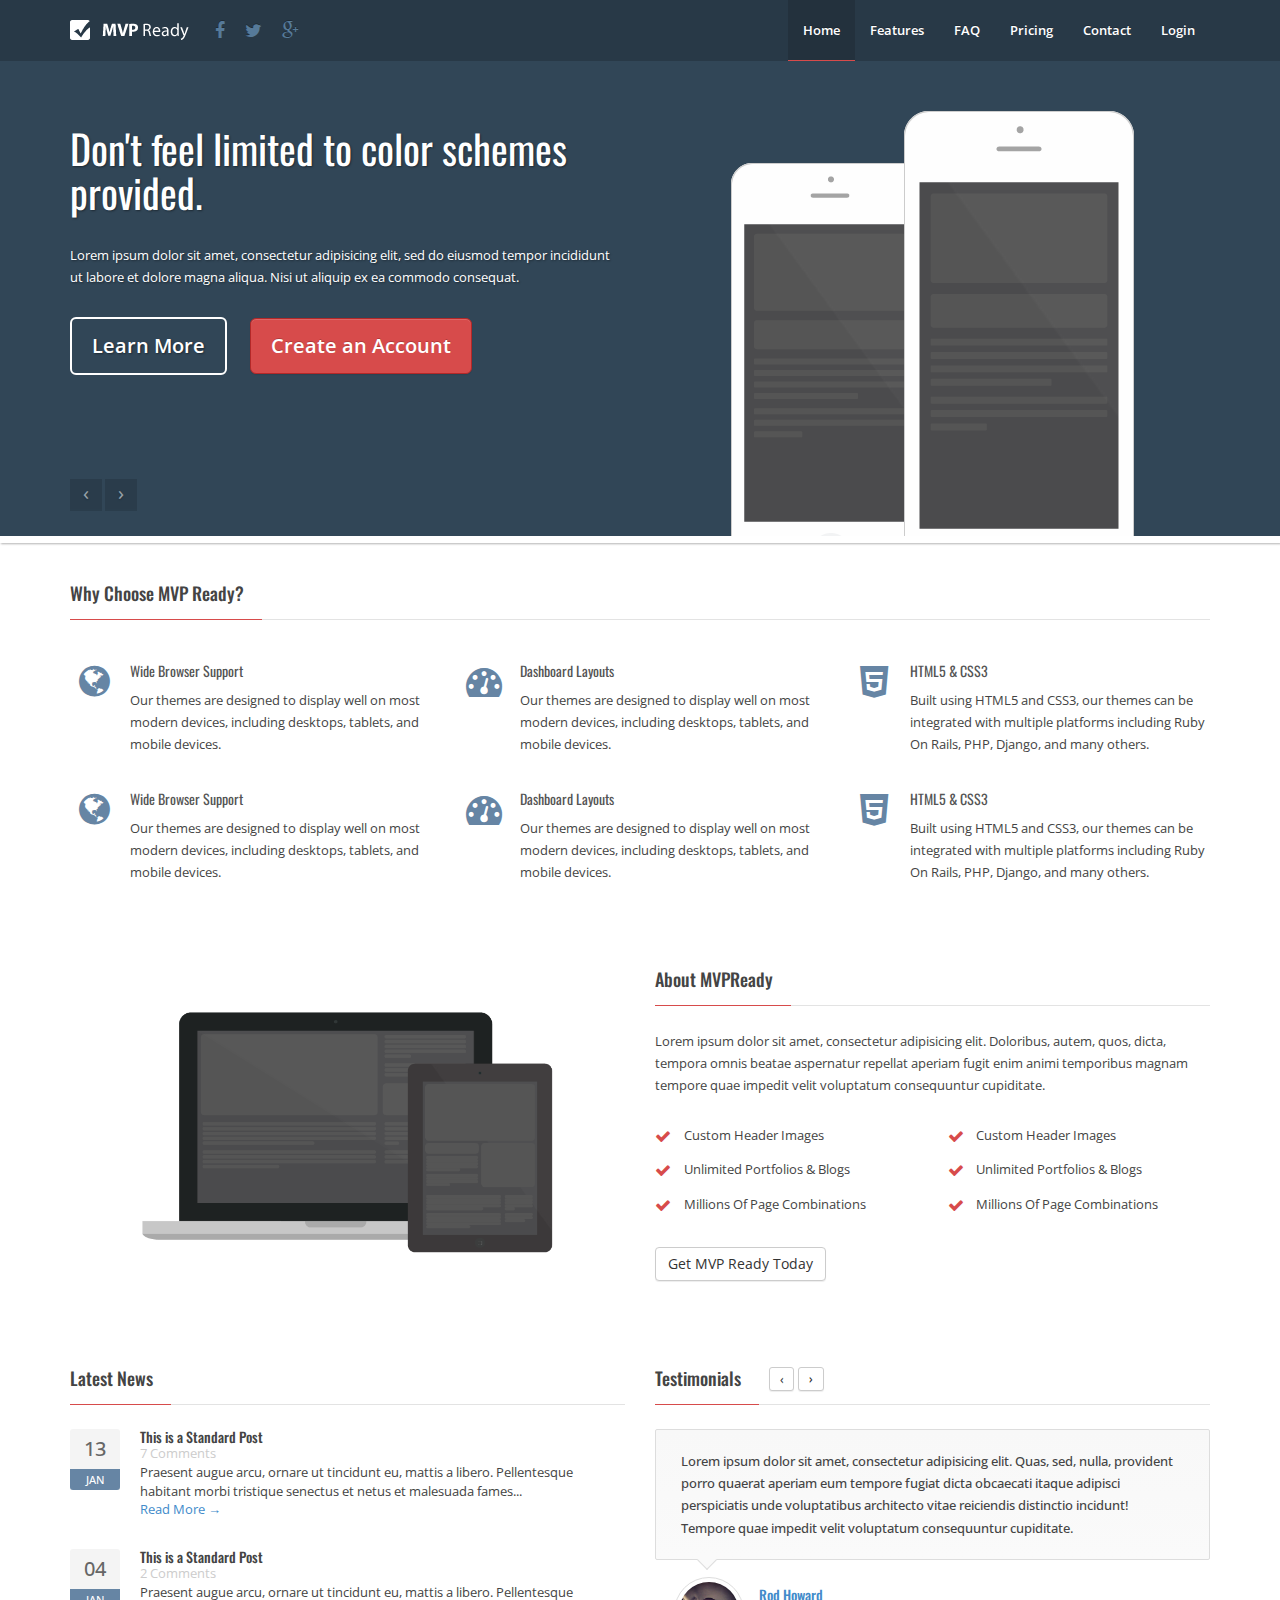
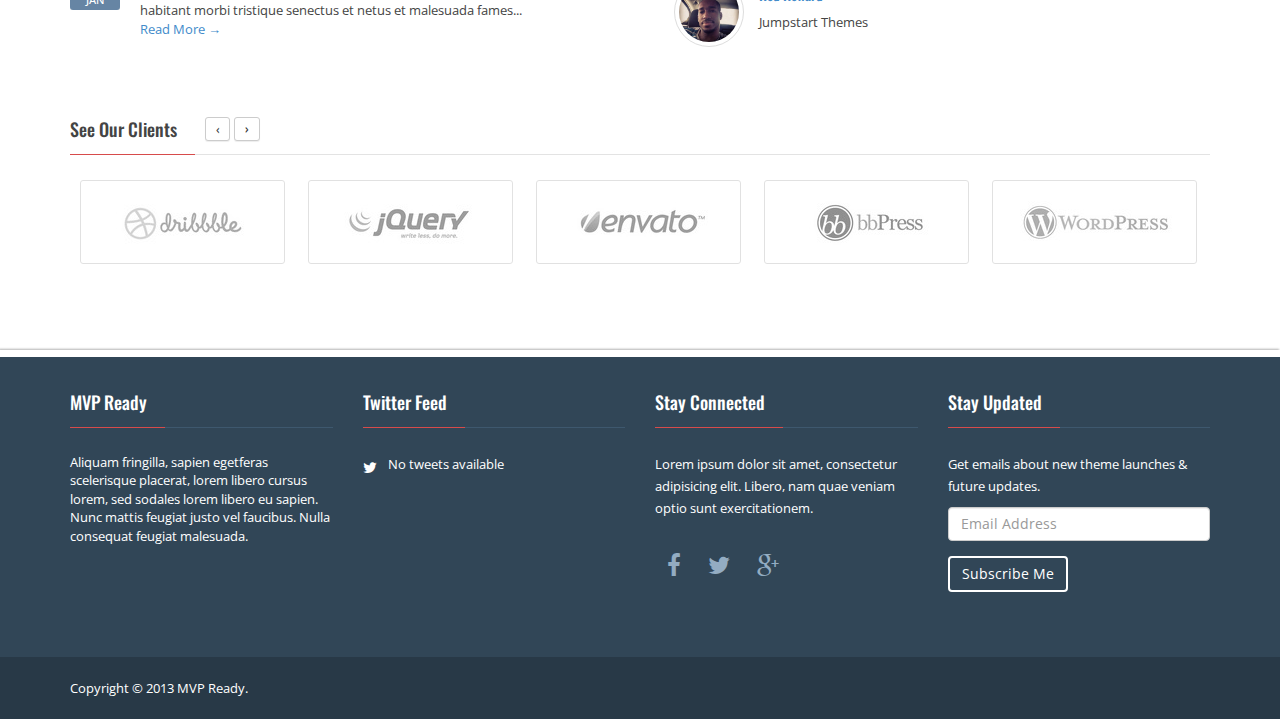
<file: public/MvpReady-landing/index.html>
<!DOCTYPE html>
<!--[if lt IE 7]>      <html class="no-js lt-ie9 lt-ie8 lt-ie7"> <![endif]-->
<!--[if IE 7]>         <html class="no-js lt-ie9 lt-ie8"> <![endif]-->
<!--[if IE 8]>         <html class="no-js lt-ie9"> <![endif]-->
<!--[if gt IE 8]><!--> <html lang="en" class="no-js"> <!--<![endif]-->
<head>
  <title>Homepage &middot; MVP Ready Admin</title>

  <meta charset="utf-8">
  <meta name="viewport" content="width=device-width, initial-scale=1.0">
  <meta name="description" content="">
  <meta name="author" content="">

  <!-- Google Font: Open Sans -->
  <link rel="stylesheet" href="http://fonts.googleapis.com/css?family=Open+Sans:400,400italic,600,600italic,800,800italic">
  <link rel="stylesheet" href="http://fonts.googleapis.com/css?family=Oswald:400,300,700">

  <!-- Font Awesome CSS -->
  <link rel="stylesheet" href="./css/font-awesome.min.css">

  <!-- Bootstrap CSS -->
  <link rel="stylesheet" href="./css/bootstrap.min.css">

  <!-- App CSS -->
  <link href="./css/mvpready-landing.css" rel="stylesheet">
  <link href="./css/mvpready-flat.css" rel="stylesheet">
  <link href="./css/animate.css" rel="stylesheet">
  <!-- <link href="./css/custom.css" rel="stylesheet">-->


  <!-- HTML5 shim and Respond.js IE8 support of HTML5 elements and media queries -->
  <!--[if lt IE 9]>
  <script src="https://oss.maxcdn.com/libs/html5shiv/3.7.0/html5shiv.js"></script>
  <script src="https://oss.maxcdn.com/libs/respond.js/1.3.0/respond.min.js"></script>
  <![endif]-->

  <link rel="shortcut icon" href="favicon.ico">
</head>

<body class=" ">

<div id="wrapper">

  <header class="navbar navbar-inverse" role="banner">

    <div class="container">

      <div class="navbar-header">
        <a href="./" class="navbar-brand navbar-brand-img">
          <img src="./img/logo.png" alt="MVP Ready">
        </a>
        
        <button class="navbar-toggle" type="button" data-toggle="collapse" data-target=".navbar-collapse">
          <span class="sr-only">Toggle navigation</span>
          <i class="fa fa-bars"></i>
        </button>
      </div> <!-- /.navbar-header -->


      <nav class="collapse navbar-collapse" role="navigation">

        <ul class="nav navbar-nav navbar-right mainnav-menu">

          <li class="active">
            <a href="./index.html">Home</a>
          </li>    

          <li class="">
            <a href="./page-features.html">Features</a>
          </li>      

          <li class="">
            <a href="./page-faq.html">FAQ</a>
          </li>

          <li class="">
            <a href="./page-pricing.html">Pricing</a>
          </li>   

          <li class="">
            <a href="./page-contact.html">Contact</a>
          </li>     

          <!-- <li class="dropdown">

            <a href="javascript:;" class="dropdown-toggle" data-toggle="dropdown" data-hover="dropdown">
            Dropdown
            <i class="mainnav-caret"></i>
            </a>

            <ul class="dropdown-menu" role="menu">
              <li>
                <a href="./page-notifications.html">
                <i class="fa fa-bell"></i> 
                &nbsp;&nbsp;Notifications
                </a>
              </li>     

              <li>
                <a href="./components-icons.html">
                <i class="fa fa-smile-o"></i> 
                &nbsp;&nbsp;Font Icons
                </a>
              </li> 

            </ul>

          </li> -->

          <li>
            <a href="../admin/account-login-social.html">Login</a>
          </li>    

        </ul>

        <ul class="nav navbar-nav navbar-social navbar-left">   

          <li>
            <a href="javascript:;" class="ui-tooltip" title="Facebook" data-placement="bottom">
              <i class="fa fa-facebook"></i>
              <span class="navbar-social-label">Facebook</span>
            </a>
          </li>   

          <li>
            <a href="javascript:;" class="ui-tooltip" title="Twitter" data-placement="bottom">
              <i class="fa fa-twitter"></i>
              <span class="navbar-social-label">Twitter</span>
            </a>
          </li>   

          <li>
            <a href="javascript:;" class="ui-tooltip" title="Google+" data-placement="bottom">
              <i class="fa fa-google-plus"></i>
              <span class="navbar-social-label">Google+</span>
            </a>
          </li>         

        </ul>

      </nav>

    </div> <!-- /.container -->

  </header>



    <div class="masthead">
      
      <div class="container">
            <!-- starts carousel -->

        <div id="masthead-carousel" class="carousel masthead-carousel slide">
          <div class="carousel-inner">

            <div class="item active">

              <div class="row">

                <div class="col-md-6 masthead-text animated fadeInDownBig">
                  <h1 class="masthead-title">Don't feel limited to color schemes provided.</h1>

                  <p class="masthead-">
                  Lorem ipsum dolor sit amet, consectetur adipisicing elit, sed do eiusmod tempor incididunt ut labore et dolore magna aliqua. Nisi ut aliquip ex ea commodo consequat.
                  </p>

                  <br>

                  <div class="masthead-actions">
                    <a href="./page-features.html" class="btn btn-transparent btn-jumbo">
                    Learn More
                    </a>

                    <a href="../admin/account-signup.html" class="btn btn-primary btn-jumbo">
                    Create an Account
                    </a>
                  </div> <!-- /.masthead-actions -->
                </div> <!-- /.masthead-text -->

                <div class="col-md-6 masthead-img animated fadeInUpBig">
                  <img src="img/masthead/mobile.png" alt="slide2" class="img-responsive" />     
                </div> <!-- /.masthead-img -->

              </div> <!-- /.row -->

            </div> <!-- /.item -->

            <div class="item">

              <div class="row">
                
                <div class="col-md-6 masthead-text animated fadeInLeftBig">
                  <h1 class="masthead-title">Don't feel limited to color schemes provided.</h1>

                  <p class="masthead-">
                  Lorem ipsum dolor sit amet, consectetur adipisicing elit, sed do eiusmod tempor incididunt ut labore et dolore magna aliqua. Nisi ut aliquip ex ea commodo consequat.
                  </p>

                  <br>

                  <div class="masthead-actions">
                    <a href="./page-features.html" class="btn btn-transparent btn-jumbo">
                    Learn More
                    </a>

                    <a href="../admin/account-signup.html" class="btn btn-primary btn-jumbo">
                    Create an Account
                    </a>
                  </div> <!-- /.masthead-actions -->
                </div> <!-- /.masthead-text -->

                <div class="col-md-6 masthead-img animated fadeInRightBig">
                  <form class="form masthead-form well">

                    <h3 class="text-center">Start Your Free Trial!</h3>

                    <p class="text-center">Lorem ipsum dolor sit amet, consectetur adipisicing elit. Doloribus, earum.</p>

                    <br>

                    <div class="form-group">
                      <!-- <label class="" for="full_name">Full Name</label> -->
                      <input type="text" id="full_name" placeholder="Your Name" class="form-control">
                    </div> <!-- /.form-group -->

                    <div class="form-group">
                      <!-- <label class="" for="email_address">Email Address</label> -->
                      <input type="email" id="email_address" placeholder="Your Email" class="form-control">
                    </div> <!-- /.form-group -->

                    <div class="form-group">
                      <!-- <label class="" for="organization">Organization</label> -->
                      <input type="text" id="organization" placeholder="Organization Name" class="form-control">
                    </div> <!-- /.form-group -->

                    <div class="form-group">
                      <button type="submit" class="btn btn-secondary btn-jumbo btn-block">Get Started Today!</button>
                    </div> <!-- /.form-group -->

                  </form>     
                </div> <!-- /.masthead-img -->

              </div> <!-- /.row -->

            </div> <!-- /.item -->

            <div class="item">

              <div class="row">
                
                <div class="col-md-6 masthead-text animated fadeInUpBig">
                  <h1 class="masthead-title">Don't feel limited to color schemes provided.</h1>

                  <p class="masthead-">
                  Lorem ipsum dolor sit amet, consectetur adipisicing elit, sed do eiusmod tempor incididunt ut labore et dolore magna aliqua. Nisi ut aliquip ex ea commodo consequat.
                  </p>

                  <br>

                  <div class="masthead-actions">
                    <a href="./page-features.html" class="btn btn-transparent btn-jumbo">
                    Learn More
                    </a>

                    <a href="../admin/account-signup.html" class="btn btn-primary btn-jumbo">
                    Create an Account
                    </a>
                  </div> <!-- /.masthead-actions -->
                </div> <!-- /.masthead-text -->

                <div class="col-md-6 masthead-img animated pulse">
                  <img src="img/masthead/ipad.png" alt="slide2" class="img-responsive" />     
                </div> <!-- /.masthead-img -->

              </div> <!-- /.row -->

            </div> <!-- /.item -->

            <div class="item">

              <div class="row">

                <div class="col-md-6 masthead-text animated fadeInDownBig">
                  <h1 class="masthead-title">Don't feel limited to color schemes provided.</h1>

                  <p class="masthead-">
                  Lorem ipsum dolor sit amet, consectetur adipisicing elit, sed do eiusmod tempor incididunt ut labore et dolore magna aliqua. Nisi ut aliquip ex ea commodo consequat.
                  </p>

                  <br>

                  <div class="masthead-actions">
                    <a href="./page-features.html" class="btn btn-transparent btn-jumbo">
                    Learn More
                    </a>

                    <a href="../admin/account-signup.html" class="btn btn-primary btn-jumbo">
                    Create an Account
                    </a>
                  </div> <!-- /.masthead-actions -->
                </div> <!-- /.masthead-text -->

                <div class="col-md-6 masthead-img animated fadeInUpBig">
                  <iframe src="http://player.vimeo.com/video/57175742?title=0&amp;byline=0&amp;portrait=0&amp;color=e2007a" style="width: 85%; height: 325px;"></iframe>
    
                </div> <!-- /.masthead-img -->

              </div> <!-- /.row -->

            </div> <!-- /.item -->

          </div>  <!-- /.carousel-inner -->
          <!-- Carousel nav -->

          <div class="carousel-controls">
            <a class="carousel-control left" href="#masthead-carousel" data-slide="prev">&lsaquo;</a>
            <a class="carousel-control right" href="#masthead-carousel" data-slide="next">&rsaquo;</a>
          </div>
            
        </div> <!-- /.masthead-carousel -->

        </div>

    </div> <!-- /.masthead -->



    <div class="content">

      <div class="container">

        <h4 class="content-title">
          <span>Why Choose MVP Ready?</span>
        </h4>

        <br>

        <div class="row">

          <div class="mini-feature">
            <i class="fa fa-globe mini-feature-icon text-secondary"></i>

            <div class="mini-feature-text">
              <h5 class="mini-feature-title">Wide Browser Support</h5>            
              <p>Our themes are designed to display well on most modern devices, including desktops, tablets, and mobile devices. </p>
            </div>
          </div> <!-- /.mini-feature -->

          <div class="mini-feature">
            <i class="fa fa-dashboard mini-feature-icon text-secondary"></i>

            <div class="mini-feature-text">
              <h5 class="mini-feature-title">Dashboard Layouts</h5>

              <p>Our themes are designed to display well on most modern devices, including desktops, tablets, and mobile devices. </p>
            </div>
          </div> <!-- /.mini-feature -->

          <div class="mini-feature">
            <i class="fa fa-html5 mini-feature-icon text-secondary"></i>

            <div class="mini-feature-text">
              <h5 class="mini-feature-title">HTML5 &amp; CSS3</h5>

              <p>Built using HTML5 and CSS3, our themes can be integrated with multiple platforms including Ruby On Rails, PHP, Django, and many others.</p>
            </div>
          </div> <!-- /.mini-feature -->

        </div> <!-- /.row -->

        <div class="row">

          <div class="mini-feature">
            <i class="fa fa-globe mini-feature-icon text-secondary"></i>

            <div class="mini-feature-text">
              <h5 class="mini-feature-title">Wide Browser Support</h5>            
              <p>Our themes are designed to display well on most modern devices, including desktops, tablets, and mobile devices. </p>
            </div>
          </div> <!-- /.mini-feature -->

          <div class="mini-feature">
            <i class="fa fa-dashboard mini-feature-icon text-secondary"></i>

            <div class="mini-feature-text">
              <h5 class="mini-feature-title">Dashboard Layouts</h5>

              <p>Our themes are designed to display well on most modern devices, including desktops, tablets, and mobile devices. </p>
            </div>
          </div> <!-- /.mini-feature -->

          <div class="mini-feature">
            <i class="fa fa-html5 mini-feature-icon text-secondary"></i>

            <div class="mini-feature-text">
              <h5 class="mini-feature-title">HTML5 &amp; CSS3</h5>

              <p>Built using HTML5 and CSS3, our themes can be integrated with multiple platforms including Ruby On Rails, PHP, Django, and many others.</p>
            </div>
          </div> <!-- /.mini-feature -->

        </div> <!-- /.row -->


        <div class="row-divider"></div> <!-- /.row-divider -->


        <div class="row">

          <div class="col-sm-6 col-sm-push-6">
            
            <h4 class="content-title">
              <span>About MVPReady</span>
            </h4>

            <p>Lorem ipsum dolor sit amet, consectetur adipisicing elit. Doloribus, autem, quos, dicta, tempora omnis beatae aspernatur repellat aperiam fugit enim animi temporibus magnam tempore quae impedit velit voluptatum consequuntur cupiditate.</p>

            <br>

            <div class="row">
              <div class="col-sm-6">
                <ul class="icons-list">
                  <li>
                    <i class="icon-li fa fa-check text-primary"></i>
                    Custom Header Images
                  </li>
                  <li>
                    <i class="icon-li fa fa-check text-primary"></i>
                    Unlimited Portfolios & Blogs
                  </li>
                  <li>
                    <i class="icon-li fa fa-check text-primary"></i>
                    Millions Of Page Combinations
                  </li>
                </ul>
              </div>

              <div class="col-sm-6">
                <ul class="icons-list">
                  <li>
                    <i class="icon-li fa fa-check text-primary"></i>
                    Custom Header Images
                  </li>
                  <li>
                    <i class="icon-li fa fa-check text-primary"></i>
                    Unlimited Portfolios & Blogs
                  </li>
                  <li>
                    <i class="icon-li fa fa-check text-primary"></i>
                    Millions Of Page Combinations
                  </li>
                </ul>
              </div>
            </div>

            <br>

            <a href="javascript:;" class="btn btn-default">Get MVP Ready Today</a>

            <br><br><br>

          </div> <!-- /.col -->


          
          <div class="col-sm-6 col-sm-pull-6 text-center">

            <br><br>

            <img src="./img/devices/macbook.png" class="img-responsive" alt="Macbook">       
            
          </div> <!-- /.col -->

        </div> <!-- /.row -->


        
        <div class="row-divider"></div> <!-- /.row-divider -->



        <div class="row">
          
          <div class="col-sm-6">

            <h4 class="content-title">
              <span>Latest News</span>
            </h4>

            <div class="recent-news">
            
              <div class="recent-news-item clearfix"><div class="recent-news-item-date">13<span>Jan</span></div>
                <div class="recent-news-item-description">
                  <h5 class="recent-news-item-title"><a href="http://inovado.mintithemes.com/this-is-a-standard-post/" title="This is a Standard Post">This is a Standard Post</a></h5>
                  <span class="recent-news-item-comments">7 Comments</span>
                  <div class="recent-news-item-excerpt">Praesent augue arcu, ornare ut tincidunt eu, mattis a libero. Pellentesque habitant morbi tristique senectus et netus et malesuada fames... <a href="http://inovado.mintithemes.com/this-is-a-standard-post/" class="recent-news-item-more">Read More →</a></div>
                </div>
              </div> <!-- /.recent-news-item -->

              <div class="recent-news-item clearfix"><div class="recent-news-item-date">04<span>Jan</span></div>
                <div class="recent-news-item-description">
                  <h5 class="recent-news-item-title"><a href="http://inovado.mintithemes.com/this-is-a-standard-post/" title="This is a Standard Post">This is a Standard Post</a></h5>
                  <span class="recent-news-item-comments">2 Comments</span>
                  <div class="recent-news-item-excerpt">Praesent augue arcu, ornare ut tincidunt eu, mattis a libero. Pellentesque habitant morbi tristique senectus et netus et malesuada fames... <a href="http://inovado.mintithemes.com/this-is-a-standard-post/" class="recent-news-item-more">Read More →</a></div>
                </div>
              </div> <!-- /.recent-news-item -->

            </div> <!-- /.recent-news -->

            <br class="visible-xs">

          </div> <!-- /.col -->



          <div class="col-sm-6">
              
            <h4 class="content-title">
              <span>Testimonials</span>

              <a class="btn btn-default btn-sm carousel-prev" href="#clients-carousel" data-slide="prev">&lsaquo;</a>
              <a class="btn btn-default btn-sm carousel-next" href="#clients-carousel" data-slide="next">&rsaquo;</a>
            </h4>

            <div id="clients-carousel" class="carousel slide" data-interval="0">
              <div class="carousel-inner">

                <div class="item active">

                  <div class="testimonial">

                    <p class="testimonial-text">
                    Lorem ipsum dolor sit amet, consectetur adipisicing elit. Quas, sed, nulla, provident porro quaerat aperiam eum tempore fugiat dicta obcaecati itaque adipisci perspiciatis unde voluptatibus architecto vitae reiciendis distinctio incidunt! Tempore quae impedit velit voluptatum consequuntur cupiditate.
                    </p>

                    <div class="testimonials-arrow"></div>

                    <div class="testimonial-author">
                      <div class="testimonial-image"><img alt="" src="./img/avatars/avatar-1-lg.jpg"></div>

                      <div class="testimonial-author-info">
                        <h5><a href="#">Rod Howard</a></h5> Jumpstart Themes
                      </div>
                    </div>
                  </div> <!-- /.testimonial -->

                </div> <!-- /.item -->

                <div class="item">

                  <div class="testimonial">

                    <p class="testimonial-text">
                    Lorem ipsum dolor sit amet, consectetur adipisicing elit. Quas, sed, nulla, provident porro quaerat aperiam eum tempore fugiat dicta obcaecati itaque adipisci perspiciatis unde voluptatibus architecto vitae reiciendis distinctio incidunt! Tempore quae impedit velit voluptatum consequuntur cupiditate.
                    </p>

                    <div class="testimonials-arrow"></div>

                    <div class="testimonial-author">
                      <div class="testimonial-image"><img alt="" src="./img/avatars/avatar-2-lg.jpg"></div>

                      <div class="testimonial-author-info">
                        <h5><a href="#">Nikita Williams</a></h5> Nikita Chanel
                      </div>
                    </div>
                  </div> <!-- /.testimonial -->

                </div> <!-- /.item -->

              </div> <!-- /.carousel-inner -->

            </div> <!-- /.carousel -->

          </div> <!-- /.col -->

        </div> <!-- /.row -->


        
        <div class="row-divider"></div> <!-- /.row-divider -->


        <div class="carousel-container">
        <div class="row">

          <div class="col-sm-12">

            <h4 class="content-title">
              <span>See Our Clients</span>

              <a class="btn btn-default btn-sm carousel-prev" href="#" data-slide="prev">&lsaquo;</a>
              <a class="btn btn-default btn-sm carousel-next" href="#" data-slide="next">&rsaquo;</a>
            </h4>

            <ul class="clients-list">
              <li>
                <img src="./img/clients/logo1-grayscale.png" class="img-responsive" alt="Client Logo">
              </li>
              <li>
                <img src="./img/clients/logo2-grayscale.png" class="img-responsive" alt="Client Logo">
              </li>
              <li>
                <img src="./img/clients/logo3-grayscale.png" class="img-responsive" alt="Client Logo">
              </li>
              <li>
                <img src="./img/clients/logo4-grayscale.png" class="img-responsive" alt="Client Logo">
              </li>
              <li>
                <img src="./img/clients/logo5-grayscale.png" class="img-responsive" alt="Client Logo">
              </li>
              <li>
                <img src="./img/clients/logo6-grayscale.png" class="img-responsive" alt="Client Logo">
              </li>
            </ul>

            
            
          </div> <!-- /.col -->          

        </div> <!-- /.row -->
        </div> <!-- /.carousel-container -->


        

      </div> <!-- /.container -->   

    </div> <!-- /.content -->




</div> <!-- /#wrapper -->

<footer class="footer">

	<div class="container">
  		
      <div class="row">

        <div class="col-sm-3">
          <h4 class="content-title">
            <span>MVP Ready</span>
          </h4>        

          Aliquam fringilla, sapien egetferas scelerisque placerat, lorem libero cursus lorem, sed sodales lorem libero eu sapien. Nunc mattis feugiat justo vel faucibus. Nulla consequat feugiat malesuada.
        </div> <!-- /.col -->


        <div class="col-sm-3">

          <h4 class="content-title">
            <span>Twitter Feed</span>
          </h4>

          <div id="tweets"></div>
        </div> <!-- /.col -->


        <div class="col-sm-3">

          <h4 class="content-title">
            <span>Stay Connected</span>
          </h4>

          <p>Lorem ipsum dolor sit amet, consectetur adipisicing elit. Libero, nam quae veniam optio sunt exercitationem.</p>

          <br>

          <ul class="footer-social-link">
            <li>
              <a href="javascript:;" class="ui-tooltip" title="Facebook" data-placement="bottom">
                <i class="fa fa-facebook"></i>
              </a>
            </li>
            <li>
              <a href="javascript:;" class="ui-tooltip" title="Twitter" data-placement="bottom">
                <i class="fa fa-twitter"></i>
              </a>
            </li>
            <li>
              <a href="javascript:;" class="ui-tooltip" title="Google+" data-placement="bottom">
                <i class="fa fa-google-plus"></i>
              </a>
            </li>
          </ul>
          
        </div> <!-- /.col -->

        
        <div class="col-sm-3">
            
        <h4 class="content-title">
          <span>Stay Updated</span>
        </h4>

        <p>Get emails about new theme launches &amp;  future updates.</p>

        <form action="/" class="form">
          
          <div class="form-group">
            <!-- <label>Email: <span class="required">*</span></label> -->
            <input class="form-control" id="newsletter_email" name="newsletter_email" type="text" value="" required="" placeholder="Email Address">
          </div> <!-- /.form-group -->

          <div class="form-group">
            <button class="btn btn-transparent">Subscribe Me</button>
          </div> <!-- /.form-group -->

        </form>

      </div> <!-- /.col -->

      </div> <!-- /.row -->

	</div> <!-- /.container -->

</footer>

<footer class="copyright">
  <div class="container">

    <div class="row">

      <div class="col-sm-12">
        <p>Copyright &copy; 2013 MVP Ready.</p>
      </div> <!-- /.col -->

    </div> <!-- /.row -->
    
  </div>
</footer>


<!-- Bootstrap core JavaScript
================================================== -->
<!-- Placed at the end of the document so the pages load faster -->
<script src="./js/libs/jquery-1.10.2.min.js"></script>
<script src="./js/libs/bootstrap.min.js"></script>

<script src="./js/plugins/timeago/jquery.timeago.js"></script>
<script src="./js/plugins/tweetable/tweetable.jquery.min.js"></script>

<!--[if lt IE 9]>
<script src="./js/libs/excanvas.compiled.js"></script>
<![endif]-->


<!-- Plugin JS -->
<script src="./js/plugins/carouFredSel/jquery.carouFredSel-6.2.1-packed.js"></script>

  <!-- App JS -->
<script src="./js/mvpready-core.js"></script>
<script src="./js/mvpready-landing.js"></script>


</body>
</html>
</file>
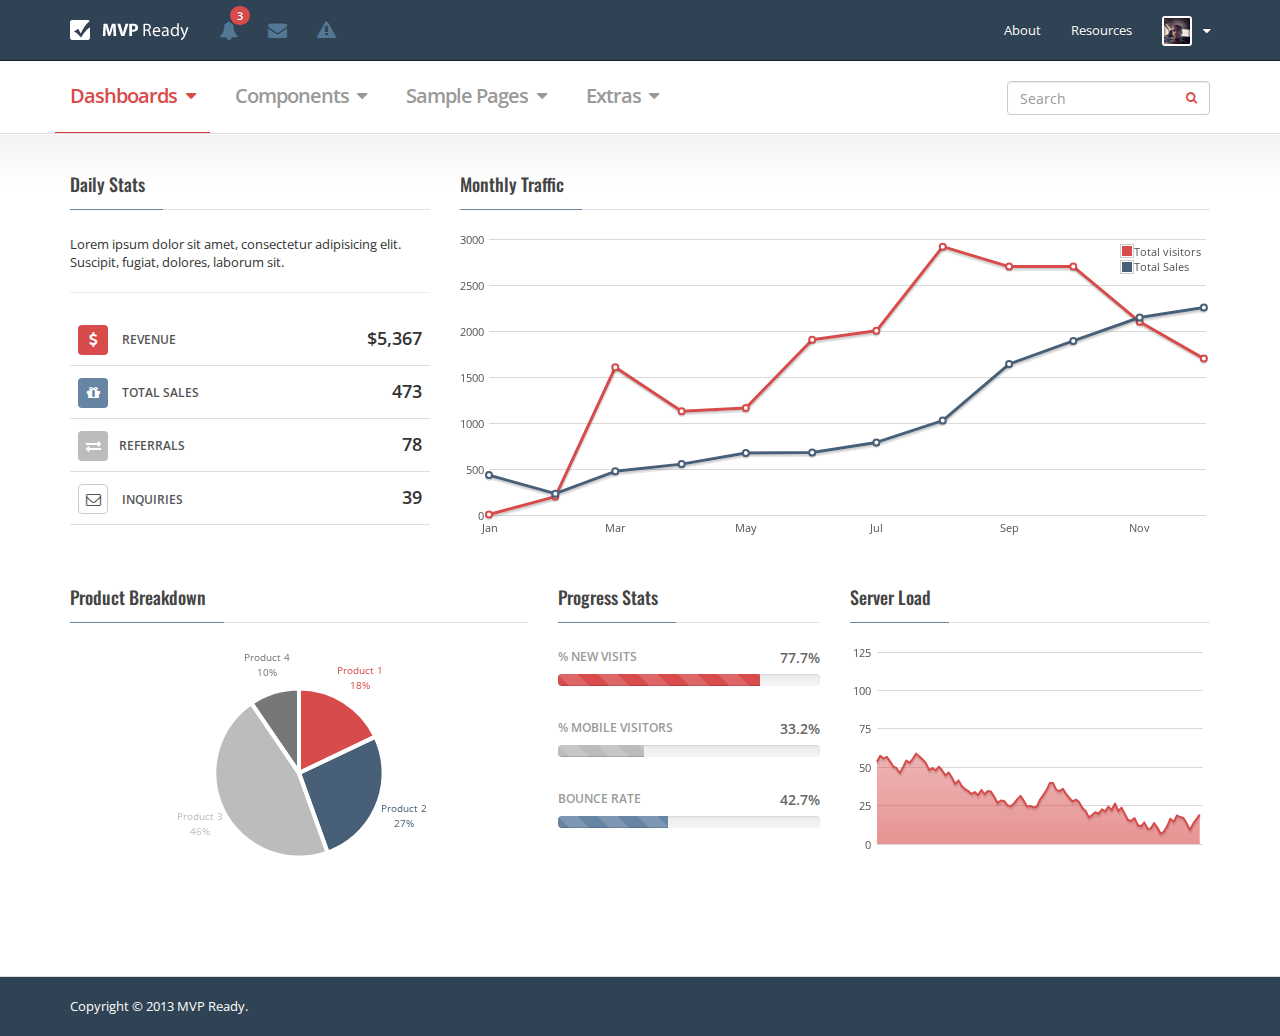
<file: packages/bootstrap-notebook-theme3/MvpReady-theme/index.html>
<!DOCTYPE html>
<!--[if lt IE 7]>      <html class="no-js lt-ie9 lt-ie8 lt-ie7"> <![endif]-->
<!--[if IE 7]>         <html class="no-js lt-ie9 lt-ie8"> <![endif]-->
<!--[if IE 8]>         <html class="no-js lt-ie9"> <![endif]-->
<!--[if gt IE 8]><!--> <html lang="en" class="no-js"> <!--<![endif]-->
<head>
  <title>Analytics Dashboard &middot; MVP Ready Admin</title>

  <meta charset="utf-8">
  <meta name="viewport" content="width=device-width, initial-scale=1.0">
  <meta name="description" content="">
  <meta name="author" content="">

  <!-- Google Font: Open Sans -->
  <link rel="stylesheet" href="http://fonts.googleapis.com/css?family=Open+Sans:400,400italic,600,600italic,800,800italic">
  <link rel="stylesheet" href="http://fonts.googleapis.com/css?family=Oswald:400,300,700">

  <!-- Font Awesome CSS -->
  <link rel="stylesheet" href="./css/font-awesome.min.css">

  <!-- Bootstrap CSS -->
  <link rel="stylesheet" href="./css/bootstrap.min.css">

  <!-- App CSS -->
  <link rel="stylesheet" href="./css/mvpready-admin.css">
  <link rel="stylesheet" href="./css/mvpready-flat.css">
  <!-- <link href="./css/custom.css" rel="stylesheet">-->

  <!-- Favicon -->
  <link rel="shortcut icon" href="favicon.ico">

  <!-- HTML5 shim and Respond.js IE8 support of HTML5 elements and media queries -->
  <!--[if lt IE 9]>
  <script src="https://oss.maxcdn.com/libs/html5shiv/3.7.0/html5shiv.js"></script>
  <script src="https://oss.maxcdn.com/libs/respond.js/1.3.0/respond.min.js"></script>
  <![endif]-->
</head>

<body class=" ">

<div id="wrapper">

  <header class="navbar navbar-inverse" role="banner">

    <div class="container">

      <div class="navbar-header">
        <button class="navbar-toggle" type="button" data-toggle="collapse" data-target=".navbar-collapse">
          <span class="sr-only">Toggle navigation</span>
          <i class="fa fa-cog"></i>
        </button>

        <a href="./" class="navbar-brand navbar-brand-img">
          <img src="./img/logo.png" alt="MVP Ready">
        </a>
      </div> <!-- /.navbar-header -->


      <nav class="collapse navbar-collapse" role="navigation">

        <ul class="nav navbar-nav noticebar navbar-left">

          <li class="dropdown">
            <a href="./page-notifications.html" class="dropdown-toggle" data-toggle="dropdown">
              <i class="fa fa-bell"></i>
              <span class="navbar-visible-collapsed">&nbsp;Notifications&nbsp;</span>
              <span class="badge badge-primary">3</span>
            </a>

            <ul class="dropdown-menu noticebar-menu noticebar-hoverable" role="menu">
              <li class="nav-header">
                <div class="pull-left">
                  Notifications
                </div>

                <div class="pull-right">
                  <a href="javascript:;">Mark as Read</a>
                </div>
              </li>

              <li>
                <a href="./page-notifications.html" class="noticebar-item">
                  <span class="noticebar-item-image">
                    <i class="fa fa-cloud-upload text-success"></i>
                  </span>
                  <span class="noticebar-item-body">
                    <strong class="noticebar-item-title">Templates Synced</strong>
                    <span class="noticebar-item-text">20 Templates have been synced to the Mashon Demo instance.</span>
                    <span class="noticebar-item-time"><i class="fa fa-clock-o"></i> 12 minutes ago</span>
                  </span>
                </a>
              </li>

              <li>
                <a href="./page-notifications.html" class="noticebar-item">
                  <span class="noticebar-item-image">
                    <i class="fa fa-ban text-danger"></i>
                  </span>
                  <span class="noticebar-item-body">
                    <strong class="noticebar-item-title">Sync Error</strong>
                    <span class="noticebar-item-text">5 Designs have been failed to be synced to the Mashon Demo instance.</span>
                    <span class="noticebar-item-time"><i class="fa fa-clock-o"></i> 20 minutes ago</span>
                  </span>
                </a>
              </li>

              <li class="noticebar-menu-view-all">
                <a href="./page-notifications.html">View All Notifications</a>
              </li>
            </ul>
          </li>



          <li class="dropdown">
            <a href="./page-notifications.html" class="dropdown-toggle" data-toggle="dropdown">
              <i class="fa fa-envelope"></i>
              <span class="navbar-visible-collapsed">&nbsp;Messages&nbsp;</span>
            </a>

            <ul class="dropdown-menu noticebar-menu noticebar-hoverable" role="menu">                
              <li class="nav-header">
                <div class="pull-left">
                  Messages
                </div>

                <div class="pull-right">
                  <a href="javascript:;">New Message</a>
                </div>
              </li>

              <li>
                <a href="./page-notifications.html" class="noticebar-item">
                  <span class="noticebar-item-image">
                    <img src="./img/avatars/avatar-1-md.jpg" style="width: 50px" alt="">
                  </span>

                  <span class="noticebar-item-body">
                    <strong class="noticebar-item-title">New Message</strong>
                    <span class="noticebar-item-text">Lorem ipsum dolor sit amet, consectetur adipisicing elit...</span>
                    <span class="noticebar-item-time"><i class="fa fa-clock-o"></i> 20 minutes ago</span>
                  </span>
                </a>
              </li>

              <li>
                <a href="./page-notifications.html" class="noticebar-item">
                  <span class="noticebar-item-image">
                    <img src="./img/avatars/avatar-2-md.jpg" style="width: 50px" alt="">
                  </span>

                  <span class="noticebar-item-body">
                    <strong class="noticebar-item-title">New Message</strong>
                    <span class="noticebar-item-text">Lorem ipsum dolor sit amet, consectetur adipisicing elit...</span>
                    <span class="noticebar-item-time"><i class="fa fa-clock-o"></i> 5 hours ago</span>
                  </span>
                </a>
              </li>

              <li class="noticebar-menu-view-all">
                <a href="./page-notifications.html">View All Messages</a>
              </li>
            </ul>
          </li>

          <li class="dropdown">
            <a href="javascript:;" class="dropdown-toggle" data-toggle="dropdown">
              <i class="fa fa-exclamation-triangle"></i>
              <span class="navbar-visible-collapsed">&nbsp;Alerts&nbsp;</span>
            </a>

            <ul class="dropdown-menu noticebar-menu noticebar-hoverable" role="menu">                
              <li class="nav-header">
                <div class="pull-left">
                  Alerts
                </div>
              </li>

              <li class="noticebar-empty">                  
                <h4 class="noticebar-empty-title">No alerts here.</h4>
                <p class="noticebar-empty-text">Check out what other makers are doing on Explore!</p>                
              </li>
            </ul>
          </li>

        </ul>



        <ul class="nav navbar-nav navbar-right">    

          <li>
            <a href="javsacript:;">About</a>
          </li>    

          <li>
            <a href="javascript:;">Resources</a>
          </li>    

          <li class="dropdown navbar-profile">
            <a class="dropdown-toggle" data-toggle="dropdown" href="javascript:;">
              <img src="./img/avatars/avatar-1-xs.jpg" class="navbar-profile-avatar" alt="">
              <span class="navbar-profile-label">rod@rod.me &nbsp;</span>
              <i class="fa fa-caret-down"></i>
            </a>

            <ul class="dropdown-menu" role="menu">

              <li>
                <a href="./page-profile.html">
                  <i class="fa fa-user"></i> 
                  &nbsp;&nbsp;My Profile
                </a>
              </li>

              <li>
                <a href="./page-pricing.html">
                  <i class="fa fa-dollar"></i> 
                  &nbsp;&nbsp;Plans & Billing
                </a>
              </li>

              <li>
                <a href="./page-settings.html">
                  <i class="fa fa-cogs"></i> 
                  &nbsp;&nbsp;Settings
                </a>
              </li>

              <li class="divider"></li>

              <li>
                <a href="./account-login.html">
                  <i class="fa fa-sign-out"></i> 
                  &nbsp;&nbsp;Logout
                </a>
              </li>

            </ul>

          </li>

        </ul>

      </nav>

    </div> <!-- /.container -->

  </header>


  <div class="mainnav">

    <div class="container">

      <a class="mainnav-toggle" data-toggle="collapse" data-target=".mainnav-collapse">
        <span class="sr-only">Toggle navigation</span>
        <i class="fa fa-bars"></i>
      </a>

      <nav class="collapse mainnav-collapse" role="navigation">

        <form class="mainnav-form pull-right" role="search">
          <input type="text" class="form-control input-md mainnav-search-query" placeholder="Search">
          <button class="btn btn-sm mainnav-form-btn"><i class="fa fa-search"></i></button>
        </form>

        <ul class="mainnav-menu">

          <li class="dropdown active">
          	<a href="./index.html" class="dropdown-toggle" data-toggle="dropdown" data-hover="dropdown">
          	Dashboards
          	<i class="mainnav-caret"></i>
          	</a>

          	<ul class="dropdown-menu" role="menu">
              <li>
                <a href="./index.html">
                <i class="fa fa-dashboard"></i> 
                &nbsp;&nbsp;Analytics Dashboard
                </a>
              </li>

              <li>
                <a href="./dashboard-2.html">
                <i class="fa fa-dashboard"></i> 
                &nbsp;&nbsp;Sidebar Dashboard
                </a>
              </li>

              <li>
                <a href="./dashboard-3.html">
                <i class="fa fa-dashboard"></i> 
                &nbsp;&nbsp;Reports Dashboard
                </a>
              </li>
          	</ul>
          </li>


          <li class="dropdown ">

            <a href="javascript:;" class="dropdown-toggle" data-toggle="dropdown" data-hover="dropdown">
            Components
            <i class="mainnav-caret"></i>					
            </a>

            <ul class="dropdown-menu" role="menu">

              <li>
                <a href="./components-tabs.html">
                <i class="fa fa-bars"></i> 
                &nbsp;&nbsp;Tabs &amp; Accordions
                </a>
              </li>

              <li>
                <a href="./components-popups.html">
                <i class="fa fa-calendar-o"></i> 
                &nbsp;&nbsp;Popups &amp; Alerts
                </a>
              </li>

              <li>
                <a href="./components-validation.html">
                <i class="fa fa-check"></i> 
                &nbsp;&nbsp;Validation
                </a>
              </li>

              <li>
                <a href="./components-datatables.html">
                <i class="fa fa-table"></i> 
                &nbsp;&nbsp;Data Tables
                </a>
              </li>

              <li>
                <a href="./components-gallery.html">
                <i class="fa fa-picture-o"></i> 
                &nbsp;&nbsp;Gallery
                </a>
              </li>

              <li>
                <a href="./components-charts.html">
                <i class="fa fa-bar-chart-o"></i> 
                &nbsp;&nbsp;Charts
                </a>
              </li>		  
            </ul>
          </li>


          <li class="dropdown ">

            <a href="javascript:;" class="dropdown-toggle" data-toggle="dropdown" data-hover="dropdown">
            Sample Pages
            <i class="mainnav-caret"></i>
            </a>

            <ul class="dropdown-menu" role="menu">
              <li>
                <a href="./page-pricing.html">
                <i class="fa fa-money"></i> 
                &nbsp;&nbsp;Plans & Billing
                </a>
              </li>

              <li>
                <a href="./page-profile.html">
                <i class="fa fa-user"></i> 
                &nbsp;&nbsp;Profile
                </a>
              </li>

              <li>
                <a href="./page-settings.html">
                <i class="fa fa-cogs"></i> 
                &nbsp;&nbsp;Settings
                </a>
              </li>

              <li>
                <a href="./page-faq.html">
                <i class="fa fa-question"></i> 
                &nbsp;&nbsp;FAQ
                </a>
              </li>
            </ul>
          </li>


          <li class="dropdown ">

            <a href="javascript:;" class="dropdown-toggle" data-toggle="dropdown" data-hover="dropdown">
            Extras
            <i class="mainnav-caret"></i>
            </a>

            <ul class="dropdown-menu" role="menu">
              <li>
                <a href="./page-notifications.html">
                <i class="fa fa-bell"></i> 
                &nbsp;&nbsp;Notifications
                </a>
              </li>			

              <li>
                <a href="./extras-icons.html">
                <i class="fa fa-smile-o"></i> 
                &nbsp;&nbsp;Font Icons
                </a>
              </li> 

              <li class="dropdown-submenu">
                <a tabindex="-1" href="#">
                <i class="fa fa-ban"></i> 
                &nbsp;&nbsp;Error Pages
                </a>

                <ul class="dropdown-menu">
                  <li>
                    <a href="./page-404.html">
                    <i class="fa fa-ban"></i> 
                    &nbsp;&nbsp;404 Error
                    </a>
                  </li>

                  <li>
                    <a href="./page-500.html">
                    <i class="fa fa-ban"></i> 
                    &nbsp;&nbsp;500 Error
                    </a>
                  </li>
                </ul>
              </li>

              <li class="dropdown-submenu">

                <a tabindex="-1" href="#">
                <i class="fa fa-lock"></i> 
                &nbsp;&nbsp;Login Pages
                </a>

                <ul class="dropdown-menu">
                  <li>
                    <a href="./account-login.html">
                    <i class="fa fa-unlock"></i> 
                    &nbsp;&nbsp;Login
                    </a>
                  </li>

                  <li>
                    <a href="./account-login-social.html">
                    <i class="fa fa-unlock"></i> 
                    &nbsp;&nbsp;Login Social
                    </a>
                  </li>

                  <li>
                    <a href="./account-signup.html">
                    <i class="fa fa-star"></i> 
                    &nbsp;&nbsp;Signup
                    </a>
                    </li>

                  <li>
                    <a href="./account-forgot.html">
                    <i class="fa fa-envelope"></i> 
                    &nbsp;&nbsp;Forgot Password
                    </a>
                  </li>
                </ul>
              </li> 

            </ul>

          </li>

        </ul>

      </nav>

    </div> <!-- /.container -->

  </div> <!-- /.mainnav -->

  <div class="content">

    <div class="container">

        <div class="row">

          <div class="col-md-4 col-sm-5">

            <div class="portlet">

              <h4 class="portlet-title">
                <u>Daily Stats</u>
              </h4>

              <div class="portlet-body">                
              
                <p>Lorem ipsum dolor sit amet, consectetur adipisicing elit. Suscipit, fugiat, dolores, laborum sit.</p>

                <hr>
                
                <table class="table keyvalue-table">
                  <tbody>
                    <tr>
                      <td class="kv-key"><i class="fa fa-dollar kv-icon kv-icon-primary"></i> Revenue</td>
                      <td class="kv-value">$5,367 </td>
                    </tr>
                    <tr>
                      <td class="kv-key"><i class="fa fa-gift kv-icon kv-icon-secondary"></i> Total Sales</td>
                      <td class="kv-value">473 </td>
                    </tr>
                    <tr>
                      <td class="kv-key"><i class="fa fa-exchange kv-icon kv-icon-tertiary"></i>Referrals</td>
                      <td class="kv-value">78</td>
                    </tr>
                    <tr>
                      <td class="kv-key"><i class="fa fa-envelope-o kv-icon kv-icon-default"></i> Inquiries</td>
                      <td class="kv-value">39 </td>
                    </tr>
                  </tbody>
                </table>

              </div> <!-- /.portlet-body -->

            </div> <!-- /.portlet -->
            
          </div> <!-- /.col -->


          <div class="col-md-8 col-sm-7">
            <div class="portlet">

              <h4 class="portlet-title">
                <u>Monthly Traffic</u>
              </h4>
                
              <div class="portlet-body">

                <div id="line-chart" class="chart-holder-300"></div>
              </div> <!-- /.portlet-body -->          

            </div> <!-- /.portlet -->

          </div> <!-- /.col -->

        </div> <!-- /.row -->

            

        <div class="row">

            <div class="col-md-5">

              <div class="portlet">

                <h4 class="portlet-title">
                  <u>Product Breakdown</u>
                </h4>
                
                <div class="portlet-body">

                  <div id="pie-chart" class="chart-holder-250"></div>
                </div> <!-- /.portlet-body -->
                
              </div> <!-- /.portlet -->

            </div> <!-- /.col -->

            <div class="col-md-3">

              <div class="portlet">

                <h4 class="portlet-title">
                  <u>Progress Stats</u>
                </h4>

                <div class="portlet-body">
                  
                  <div class="progress-stat">
                      
                    <div class="progress-stat-label">
                      % New Visits
                    </div>
                    
                    <div class="progress-stat-value">
                      77.7%
                    </div>
                    
                    <div class="progress progress-striped progress-sm active">
                      <div class="progress-bar progress-bar-primary" role="progressbar" aria-valuenow="77" aria-valuemin="0" aria-valuemax="100" style="width: 77%">
                        <span class="sr-only">77.74% Visit Rate</span>
                      </div>
                    </div> <!-- /.progress -->
                    
                  </div> <!-- /.progress-stat -->

                  <div class="progress-stat">
                      
                    <div class="progress-stat-label">
                      % Mobile Visitors
                    </div>
                    
                    <div class="progress-stat-value">
                      33.2%
                    </div>
                    
                    <div class="progress progress-striped progress-sm active">
                      <div class="progress-bar progress-bar-tertiary" role="progressbar" aria-valuenow="33" aria-valuemin="0" aria-valuemax="100" style="width: 33%">
                        <span class="sr-only">33% Mobile Visitors</span>
                      </div>
                    </div> <!-- /.progress -->
                    
                  </div> <!-- /.progress-stat -->

                  <div class="progress-stat">
                      
                    <div class="progress-stat-label">
                      Bounce Rate
                    </div>
                    
                    <div class="progress-stat-value">
                      42.7%
                    </div>
                    
                    <div class="progress progress-striped progress-sm active">
                      <div class="progress-bar progress-bar-secondary" role="progressbar" aria-valuenow="42" aria-valuemin="0" aria-valuemax="100" style="width: 42%">
                        <span class="sr-only">42.7% Bounce Rate</span>
                      </div>
                    </div> <!-- /.progress -->
                    
                  </div> <!-- /.progress-stat -->

                </div> <!-- /.portlet-body -->

              </div> <!-- /.portlet -->

          </div> <!-- /.col -->

          <div class="col-md-4">
            <div class="portlet">

              <h4 class="portlet-title">
                <u>Server Load</u>
              </h4>

              <div class="portlet-body">

                <div id="auto-chart" class="chart-holder-200"></div>
              </div> <!-- /.portlet-body -->

            </div> <!-- /.portlet -->
            
          </div> <!-- /.col -->

        </div> <!-- /.row -->

    </div> <!-- /.container -->

  </div> <!-- .content -->

</div> <!-- /#wrapper -->

<footer class="footer">
  <div class="container">
    <p class="pull-left">Copyright &copy; 2013 MVP Ready.</p>
  </div>
</footer>


<!-- Bootstrap core JavaScript
================================================== -->
<!-- Core JS -->
<script src="./js/libs/jquery-1.10.2.min.js"></script>
<script src="./js/libs/bootstrap.min.js"></script>

<!--[if lt IE 9]>
<script src="./js/libs/excanvas.compiled.js"></script>
<![endif]-->

<!-- Plugin JS -->
<script src="./js/plugins/flot/jquery.flot.js"></script>
<script src="./js/plugins/flot/jquery.flot.tooltip.min.js"></script>
<script src="./js/plugins/flot/jquery.flot.pie.js"></script>
<script src="./js/plugins/flot/jquery.flot.resize.js"></script>

<!-- App JS -->
<script src="./js/mvpready-core.js"></script>
<script src="./js/mvpready-admin.js"></script>

<!-- Plugin JS -->
<script src="./js/demos/flot/line.js"></script>
<script src="./js/demos/flot/pie.js"></script>
<script src="./js/demos/flot/auto.js"></script>


</body>
</html>
</file>
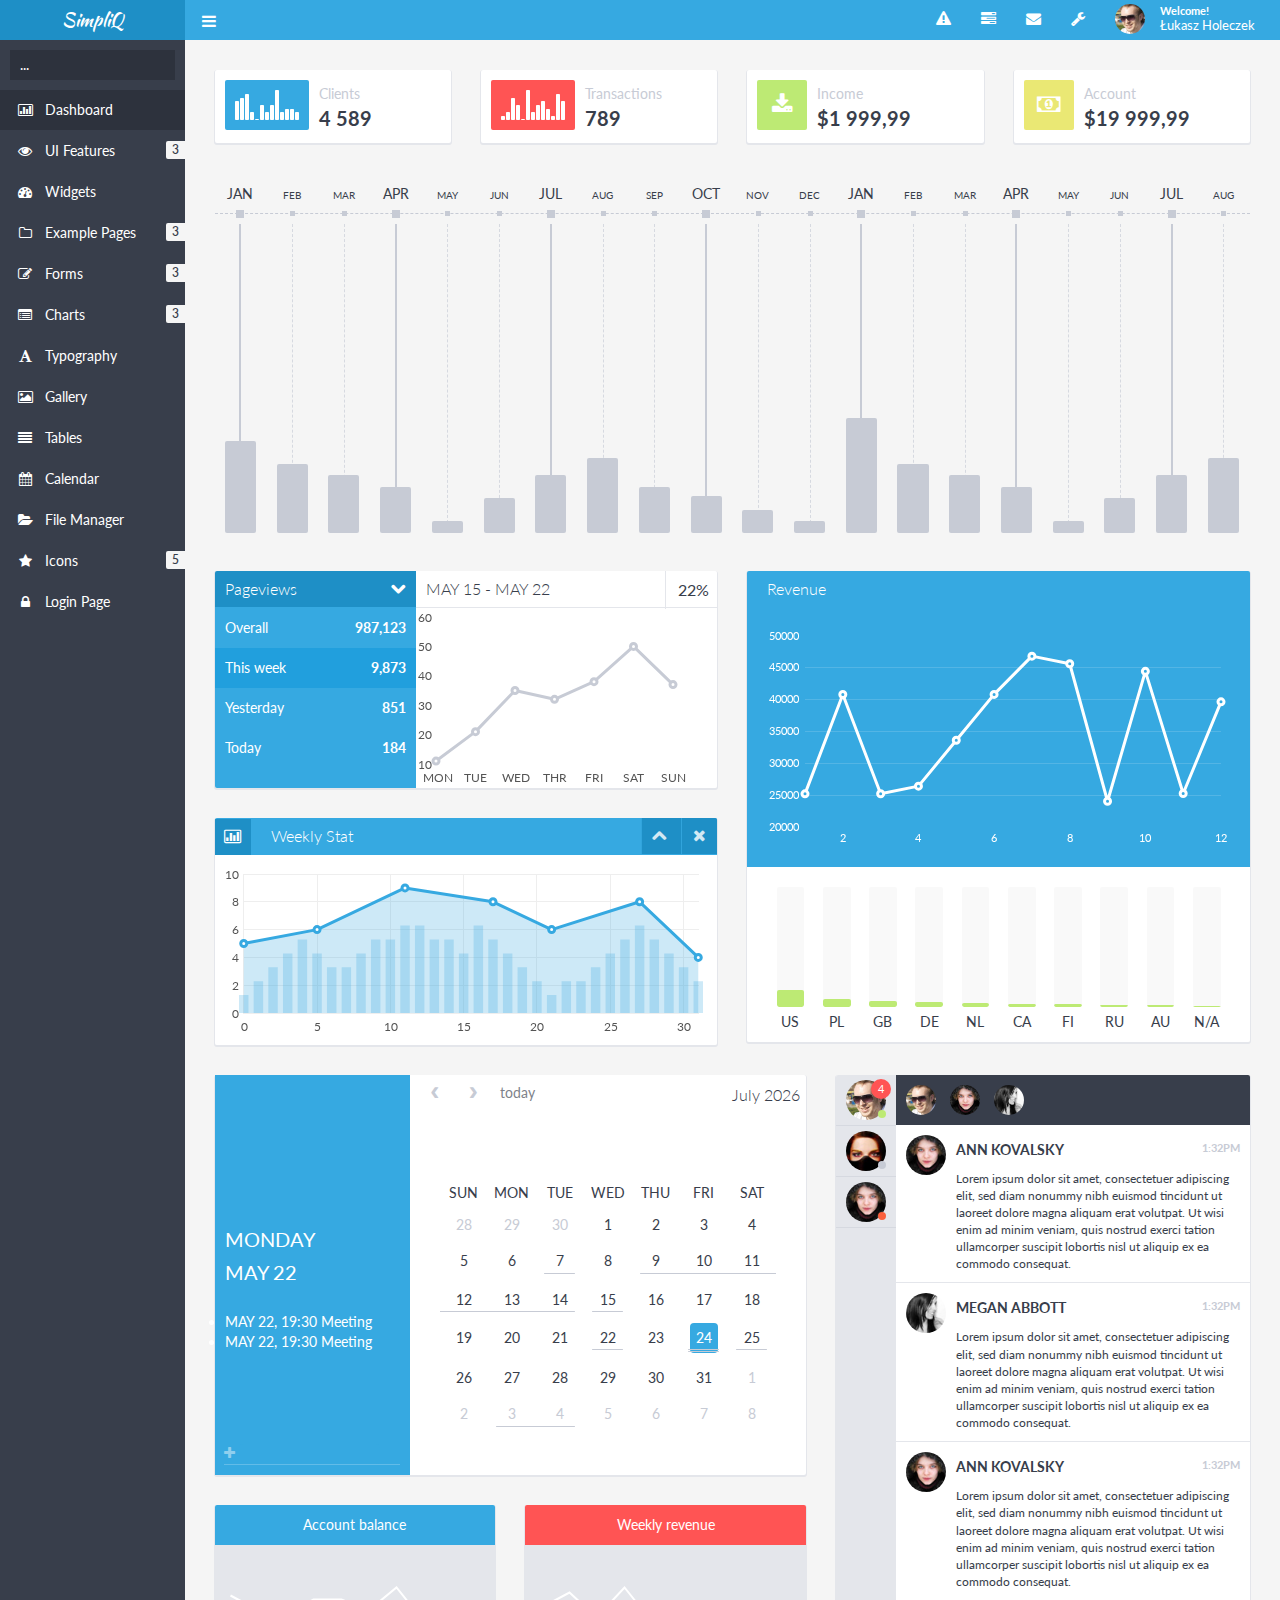
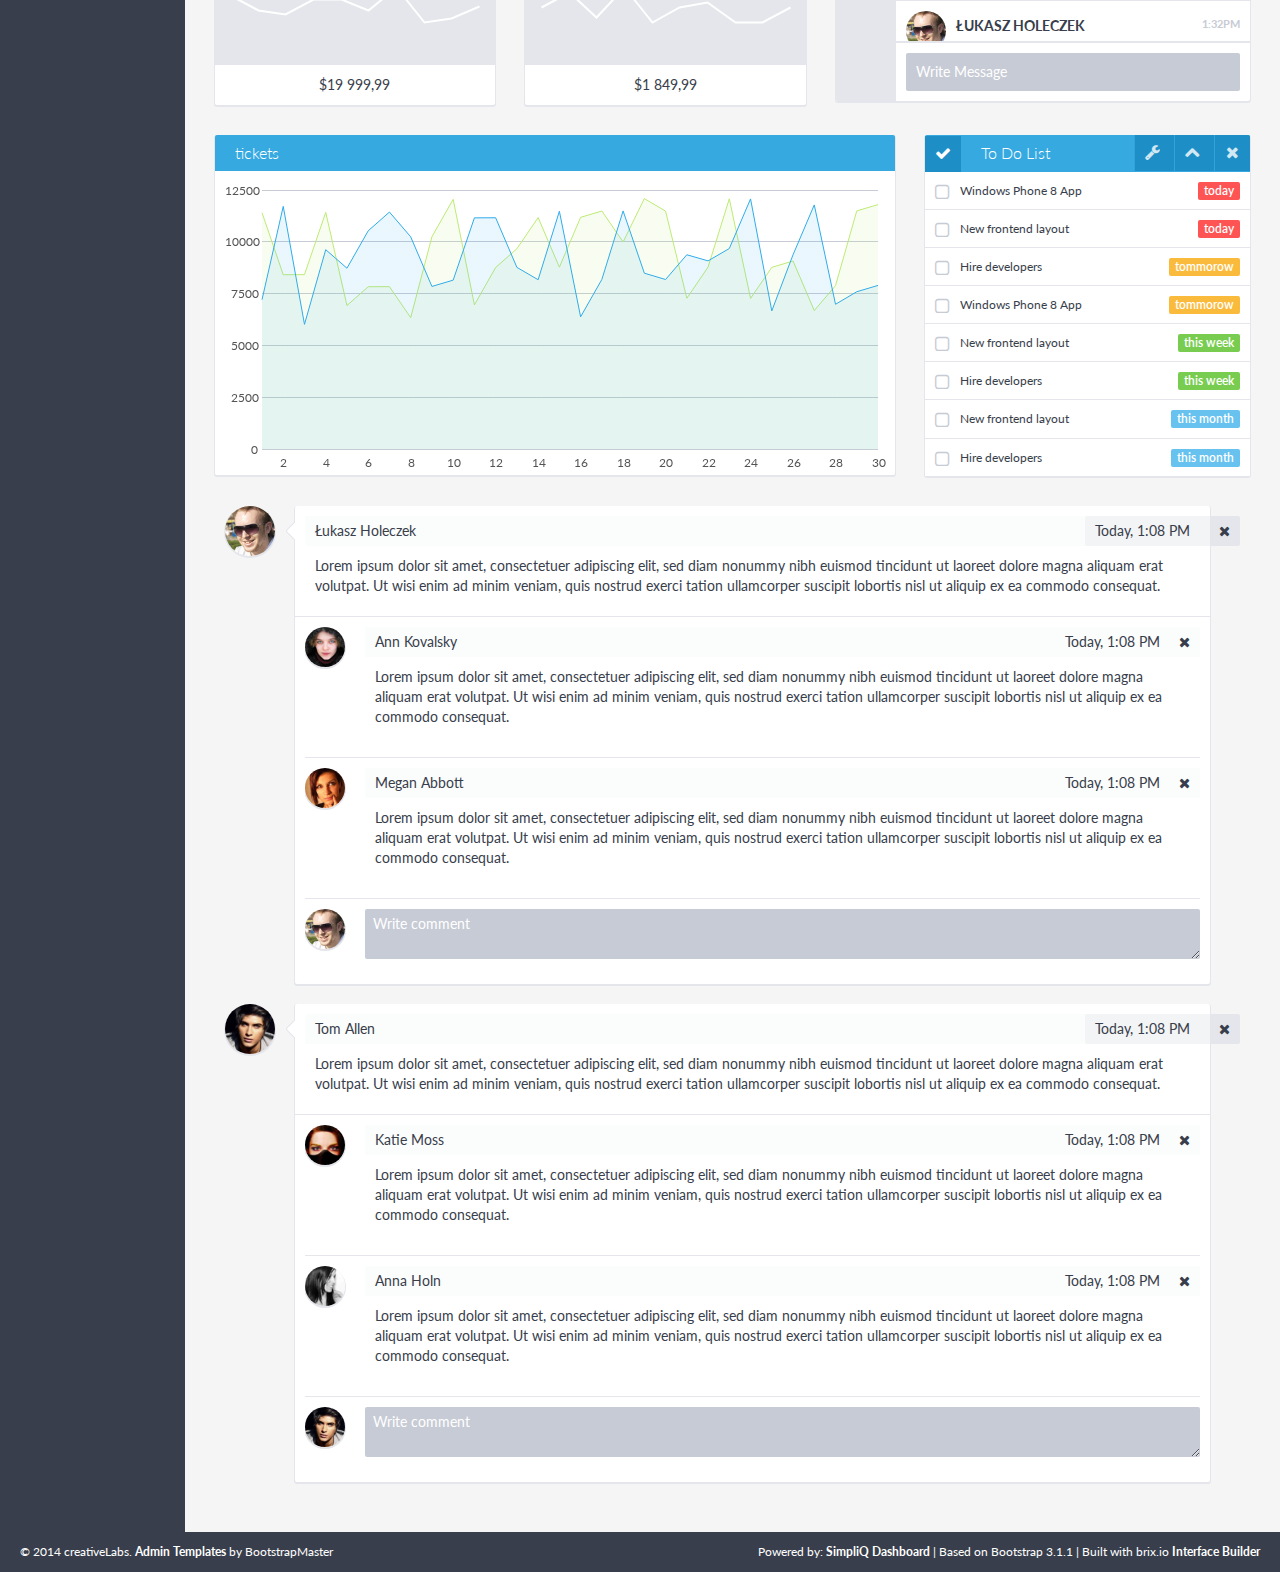
<file: packages/bootstrap-notebook-theme3/simpliq-theme/index.html>
<!DOCTYPE html>
<html lang="en">
<head>
	
	<!-- start: Meta -->
	<meta charset="utf-8">
	<title>SimpliQ - Flat & Responsive Bootstrap Admin Template</title>
	<meta name="description" content="SimpliQ - Flat & Responsive Bootstrap Admin Template.">
	<meta name="author" content="Łukasz Holeczek">
	<meta name="keyword" content="SimpliQ, Dashboard, Bootstrap, Admin, Template, Theme, Responsive, Fluid, Retina">
	<!-- end: Meta -->
	
	<!-- start: Mobile Specific -->
	<meta name="viewport" content="width=device-width, initial-scale=1">
	<!-- end: Mobile Specific -->
	
	<!-- start: CSS -->
	<link href="assets/css/bootstrap.min.css" rel="stylesheet">
	<link href="assets/css/style.min.css" rel="stylesheet">
	<link href="assets/css/retina.min.css" rel="stylesheet">
	<!-- end: CSS -->
	

	<!-- The HTML5 shim, for IE6-8 support of HTML5 elements -->
	<!--[if lt IE 9]>
	
	  	<script src="http://html5shim.googlecode.com/svn/trunk/html5.js"></script>
		<script src="assets/js/respond.min.js"></script>
		<script src="assets/css/ie6-8.css"></script>
		
	<![endif]-->
	
	<!-- start: Favicon and Touch Icons -->
	<link rel="apple-touch-icon-precomposed" sizes="144x144" href="assets/ico/apple-touch-icon-144-precomposed.png">
	<link rel="apple-touch-icon-precomposed" sizes="114x114" href="assets/ico/apple-touch-icon-114-precomposed.png">
	<link rel="apple-touch-icon-precomposed" sizes="72x72" href="assets/ico/apple-touch-icon-72-precomposed.png">
	<link rel="apple-touch-icon-precomposed" sizes="57x57" href="assets/ico/apple-touch-icon-57-precomposed.png">
	<link rel="shortcut icon" href="assets/ico/favicon.png">
	<!-- end: Favicon and Touch Icons -->	
		
</head>

<body>
		<!-- start: Header -->
	<header class="navbar">
		<div class="container">
			<button class="navbar-toggle" type="button" data-toggle="collapse" data-target=".sidebar-nav.nav-collapse">
			      <span class="icon-bar"></span>
			      <span class="icon-bar"></span>
			      <span class="icon-bar"></span>
			</button>
			<a id="main-menu-toggle" class="hidden-xs open"><i class="fa fa-bars"></i></a>		
				<a class="navbar-brand col-lg-2 col-sm-1 col-xs-12" href="index.html"><span>SimpliQ</span></a>
			<!-- start: Header Menu -->
			<div class="nav-no-collapse header-nav">
				<ul class="nav navbar-nav pull-right">
					<li class="dropdown hidden-xs">
						<a class="btn dropdown-toggle" data-toggle="dropdown" href="index.html#">
							<i class="fa fa-warning"></i>
						</a>
						<ul class="dropdown-menu notifications">
							<li class="dropdown-menu-title">
								<span>You have 11 notifications</span>
							</li>	
                        	<li>
                                <a href="index.html#">
									<span class="icon blue"><i class="fa fa-user"></i></span>
									<span class="message">New user registration</span>
									<span class="time">1 min</span> 
                                </a>
                            </li>
							<li>
                                <a href="index.html#">
									<span class="icon green"><i class="fa fa-comment"></i></span>
									<span class="message">New comment</span>
									<span class="time">7 min</span> 
                                </a>
                            </li>
							<li>
                                <a href="index.html#">
									<span class="icon green"><i class="fa fa-comment"></i></span>
									<span class="message">New comment</span>
									<span class="time">8 min</span> 
                                </a>
                            </li>
							<li>
                                <a href="index.html#">
									<span class="icon green"><i class="fa fa-comment"></i></span>
									<span class="message">New comment</span>
									<span class="time">16 min</span> 
                                </a>
                            </li>
							<li>
                                <a href="index.html#">
									<span class="icon blue"><i class="fa fa-user"></i></span>
									<span class="message">New user registration</span>
									<span class="time">36 min</span> 
                                </a>
                            </li>
							<li>
                                <a href="index.html#">
									<span class="icon yellow"><i class="fa fa-shopping-cart"></i></span>
									<span class="message">2 items sold</span>
									<span class="time">1 hour</span> 
                                </a>
                            </li>
							<li class="warning">
                                <a href="index.html#">
									<span class="icon red"><i class="fa fa-user"></i></span>
									<span class="message">User deleted account</span>
									<span class="time">2 hour</span> 
                                </a>
                            </li>
							<li class="warning">
                                <a href="index.html#">
									<span class="icon red"><i class="fa fa-shopping-cart"></i></span>
									<span class="message">Transaction was canceled</span>
									<span class="time">6 hour</span> 
                                </a>
                            </li>
							<li>
                                <a href="index.html#">
									<span class="icon green"><i class="fa fa-comment"></i></span>
									<span class="message">New comment</span>
									<span class="time">yesterday</span> 
                                </a>
                            </li>
							<li>
                                <a href="index.html#">
									<span class="icon blue"><i class="fa fa-user"></i></span>
									<span class="message">New user registration</span>
									<span class="time">yesterday</span> 
                                </a>
                            </li>
                            <li class="dropdown-menu-sub-footer">
                        		<a>View all notifications</a>
							</li>	
						</ul>
					</li>
					<!-- start: Notifications Dropdown -->
					<li class="dropdown hidden-xs">
						<a class="btn dropdown-toggle" data-toggle="dropdown" href="index.html#">
							<i class="fa fa-tasks"></i>
						</a>
						<ul class="dropdown-menu tasks">
							<li>
								<span class="dropdown-menu-title">You have 17 tasks in progress</span>
                        	</li>
							<li>
                                <a href="index.html#">
									<span class="header">
										<span class="title">iOS Development</span>
										<span class="percent"></span>
									</span>
                                    <div class="taskProgress progressSlim progressBlue">80</div> 
                                </a>
                            </li>
                            <li>
                                <a href="index.html#">
									<span class="header">
										<span class="title">Android Development</span>
										<span class="percent"></span>
									</span>
                                    <div class="taskProgress progressSlim progressYellow">47</div> 
                                </a>
                            </li>
                            <li>
                                <a href="index.html#">
									<span class="header">
										<span class="title">Django Project For Google</span>
										<span class="percent"></span>
									</span>
                                    <div class="taskProgress progressSlim progressRed">32</div> 
                                </a>
                            </li>
							<li>
                                <a href="index.html#">
									<span class="header">
										<span class="title">SEO for new sites</span>
										<span class="percent"></span>
									</span>
                                    <div class="taskProgress progressSlim progressGreen">63</div> 
                                </a>
                            </li>
                            <li>
                                <a href="index.html#">
									<span class="header">
										<span class="title">New blog posts</span>
										<span class="percent"></span>
									</span>
                                    <div class="taskProgress progressSlim progressPink">80</div> 
                                </a>
                            </li>
							<li>
                        		<a class="dropdown-menu-sub-footer">View all tasks</a>
							</li>	
						</ul>
					</li>
					<!-- end: Notifications Dropdown -->
					<!-- start: Message Dropdown -->
					<li class="dropdown hidden-xs">
						<a class="btn dropdown-toggle" data-toggle="dropdown" href="index.html#">
							<i class="fa fa-envelope"></i>
						</a>
						<ul class="dropdown-menu messages">
							<li>
								<span class="dropdown-menu-title">You have 9 messages</span>
							</li>	
                        	<li>
                                <a href="index.html#">
									<span class="avatar"><img src="assets/img/avatar.jpg" alt="Avatar"></span>
									<span class="header">
										<span class="from">
									    	Łukasz Holeczek
									     </span>
										<span class="time">
									    	6 min
									    </span>
									</span>
                                    <span class="message">
                                        Lorem ipsum dolor sit amet consectetur adipiscing elit, et al commore
                                    </span>  
                                </a>
                            </li>
                            <li>
                                <a href="index.html#">
									<span class="avatar"><img src="assets/img/avatar2.jpg" alt="Avatar"></span>
									<span class="header">
										<span class="from">
									    	Megan Abott
									     </span>
										<span class="time">
									    	56 min
									    </span>
									</span>
                                    <span class="message">
                                        Lorem ipsum dolor sit amet consectetur adipiscing elit, et al commore
                                    </span>  
                                </a>
                            </li>
                            <li>
                                <a href="index.html#">
									<span class="avatar"><img src="assets/img/avatar3.jpg" alt="Avatar"></span>
									<span class="header">
										<span class="from">
									    	Kate Ross
									     </span>
										<span class="time">
									    	3 hours
									    </span>
									</span>
                                    <span class="message">
                                        Lorem ipsum dolor sit amet consectetur adipiscing elit, et al commore
                                    </span>  
                                </a>
                            </li>
							<li>
                                <a href="index.html#">
									<span class="avatar"><img src="assets/img/avatar4.jpg" alt="Avatar"></span>
									<span class="header">
										<span class="from">
									    	Julie Blank
									     </span>
										<span class="time">
									    	yesterday
									    </span>
									</span>
                                    <span class="message">
                                        Lorem ipsum dolor sit amet consectetur adipiscing elit, et al commore
                                    </span>  
                                </a>
                            </li>
                            <li>
                                <a href="index.html#">
									<span class="avatar"><img src="assets/img/avatar5.jpg" alt="Avatar"></span>
									<span class="header">
										<span class="from">
									    	Jane Sanders
									     </span>
										<span class="time">
									    	Jul 25, 2012
									    </span>
									</span>
                                    <span class="message">
                                        Lorem ipsum dolor sit amet consectetur adipiscing elit, et al commore
                                    </span>  
                                </a>
                            </li>
							<li>
                        		<a class="dropdown-menu-sub-footer">View all messages</a>
							</li>	
						</ul>
					</li>
					<!-- end: Message Dropdown -->
					<li>
						<a class="btn" href="index.html#">
							<i class="fa fa-wrench"></i>
						</a>
					</li>
					<!-- start: User Dropdown -->
					<li class="dropdown">
						<a class="btn account dropdown-toggle" data-toggle="dropdown" href="index.html#">
							<div class="avatar"><img src="assets/img/avatar.jpg" alt="Avatar"></div>
							<div class="user">
								<span class="hello">Welcome!</span>
								<span class="name">Łukasz Holeczek</span>
							</div>
						</a>
						<ul class="dropdown-menu">
							<li class="dropdown-menu-title">
								
							</li>
							<li><a href="index.html#"><i class="fa fa-user"></i> Profile</a></li>
							<li><a href="index.html#"><i class="fa fa-cog"></i> Settings</a></li>
							<li><a href="index.html#"><i class="fa fa-envelope"></i> Messages</a></li>
							<li><a href="login.html"><i class="fa fa-off"></i> Logout</a></li>
						</ul>
					</li>
					<!-- end: User Dropdown -->
				</ul>
			</div>
			<!-- end: Header Menu -->
			
		</div>	
	</header>
	<!-- end: Header -->
	
		<div class="container">
		<div class="row">
				
			<!-- start: Main Menu -->
			<div id="sidebar-left" class="col-lg-2 col-sm-1">
				
				<input type="text" class="search hidden-sm" placeholder="..." />
				
				<div class="nav-collapse sidebar-nav collapse navbar-collapse bs-navbar-collapse">
					<ul class="nav nav-tabs nav-stacked main-menu">
						<li><a href="index.html"><i class="fa fa-bar-chart-o"></i><span class="hidden-sm"> Dashboard</span></a></li>	
						<li>
							<a class="dropmenu" href="index.html#"><i class="fa fa-eye"></i><span class="hidden-sm"> UI Features</span> <span class="label">3</span></a>
							<ul>
								<li><a class="submenu" href="ui-sliders-progress.html"><i class="fa fa-eye"></i><span class="hidden-sm"> Sliders & Progress</span></a></li>
								<li><a class="submenu" href="ui-nestable-list.html"><i class="fa fa-eye"></i><span class="hidden-sm"> Nestable Lists</span></a></li>
								<li><a class="submenu" href="ui-elements.html"><i class="fa fa-eye"></i><span class="hidden-sm"> Elements</span></a></li>
							</ul>
							</li>
						<li><a href="widgets.html"><i class="fa fa-dashboard"></i><span class="hidden-sm"> Widgets</span></a></li>
						<li>
							<a class="dropmenu" href="index.html#"><i class="fa fa-folder-o"></i><span class="hidden-sm"> Example Pages</span> <span class="label">3</span></a>
							<ul>
								<li><a class="submenu" href="page-infrastructure.html"><i class="fa fa-hdd-o"></i><span class="hidden-sm"> Infrastructure</span></a></li>
								<li><a class="submenu" href="page-inbox.html"><i class="fa fa-envelope"></i><span class="hidden-sm"> Inbox</span></a></li>
								<li><a class="submenu" href="page-todo.html"><i class="fa fa-tasks"></i><span class="hidden-sm"> ToDo & Timeline</span></a></li>
								<!-- Profile Page - Cooming Soone
								<li><a class="submenu" href="page-profile.html"><i class="fa fa-male"></i><span class="hidden-sm"> User Profile</span></a></li>
								-->
							</ul>	
						</li>
						<li>
							<a class="dropmenu" href="index.html#"><i class="fa fa-edit"></i><span class="hidden-sm"> Forms</span> <span class="label">3</span></a>
							<ul>
								<li><a class="submenu" href="form-elements.html"><i class="fa fa-edit"></i><span class="hidden-sm"> Form elements</span></a></li>
								<li><a class="submenu" href="form-wizard.html"><i class="fa fa-edit"></i><span class="hidden-sm"> Wizard</span></a></li>
								<li><a class="submenu" href="form-dropzone.html"><i class="fa fa-edit"></i><span class="hidden-sm"> Dropzone Upload</span></a></li>
							</ul>
						</li>
						<li>
							<a class="dropmenu" href="index.html#"><i class="fa fa-list-alt"></i><span class="hidden-sm"> Charts</span> <span class="label">3</span></a>
							<ul>
								<li><a class="submenu" href="charts-flot.html"><i class="fa fa-list-alt"></i><span class="hidden-sm"> Flot Charts</span></a></li>
								<li><a class="submenu" href="charts-xcharts.html"><i class="fa fa-list-alt"></i><span class="hidden-sm"> xCharts</span></a></li>
								<li><a class="submenu" href="charts-others.html"><i class="fa fa-list-alt"></i><span class="hidden-sm"> Other</span></a></li>
							</ul>
						
						</li>
						<li><a href="typography.html"><i class="fa fa-font"></i><span class="hidden-sm"> Typography</span></a></li>
						<li><a href="gallery.html"><i class="fa fa-picture-o"></i><span class="hidden-sm"> Gallery</span></a></li>
						<li><a href="table.html"><i class="fa fa-align-justify"></i><span class="hidden-sm"> Tables</span></a></li>
						<li><a href="calendar.html"><i class="fa fa-calendar"></i><span class="hidden-sm"> Calendar</span></a></li>
						<li><a href="file-manager.html"><i class="fa fa-folder-open"></i><span class="hidden-sm"> File Manager</span></a></li>
						<li>
							<a class="dropmenu" href="index.html#"><i class="fa fa-star"></i><span class="hidden-sm"> Icons</span> <span class="label">5</span></a>
							<ul>
								<li><a class="submenu" href="icons-halflings.html"><i class="fa fa-star"></i><span class="hidden-sm"> Halflings</span></a></li>
								<li><a class="submenu" href="icons-glyphicons-pro.html"><i class="fa fa-star"></i><span class="hidden-sm"> Glyphicons PRO</span></a></li>
								<li><a class="submenu" href="icons-filetypes.html"><i class="fa fa-star"></i><span class="hidden-sm"> Filetypes</span></a></li>
								<li><a class="submenu" href="icons-social.html"><i class="fa fa-star"></i><span class="hidden-sm"> Social</span></a></li>
								<li><a class="submenu" href="icons-font-awesome.html"><i class="fa fa-star"></i><span class="hidden-sm"> Font Awesome</span></a></li>
							</ul>
						</li>
						<li><a href="login.html"><i class="fa fa-lock"></i><span class="hidden-sm"> Login Page</span></a></li>
					</ul>
				</div>
			</div>
			<!-- end: Main Menu -->
						
			<!-- start: Content -->
			<div id="content" class="col-lg-10 col-sm-11">
			
						
			<div class="row">
				
				<div class="col-lg-3 col-sm-6 col-xs-6 col-xxs-12">
					<div class="smallstat box">
						<div class="boxchart-overlay blue">
							<div class="boxchart">5,6,7,2,0,4,2,4,8,2,3,3,2</div>
						</div>	
						<span class="title">Clients</span>
						<span class="value">4 589</span>
					</div>
				</div><!--/col-->
				
				<div class="col-lg-3 col-sm-6 col-xs-6 col-xxs-12">
					<div class="smallstat box">
						<div class="boxchart-overlay red">
							<div class="boxchart">1,2,6,4,0,8,2,4,5,3,1,7,5</div>
						</div>	
						<span class="title">Transactions</span>
						<span class="value">789</span>
					</div>
				</div><!--/col-->
				
				<div class="col-lg-3 col-sm-6 col-xs-6 col-xxs-12">
					<div class="smallstat box">
						<i class="fa fa-download green"></i>
						<span class="title">Income</span>
						<span class="value">$1 999,99</span>
					</div>
				</div><!--/col-->
				
				<div class="col-lg-3 col-sm-6 col-xs-6 col-xxs-12">
					<div class="smallstat box">
						<i class="fa fa-money yellow"></i>
						<span class="title">Account</span>
						<span class="value">$19 999,99</span>
					</div>
				</div><!--/col-->
			
			</div><!--/row-->

			<div class="row">
				
				<div class="col-xs-12">
				
				<div class="main-chart">
					
					<div class="bar">
						
						<div class="title">JAN</div>
						<div class="value">80%</div>
					
					</div>
					
					<div class="bar simple">
						
						<div class="title">FEB</div>
						<div class="value">60%</div>
					
					</div>
					
					<div class="bar simple">
						
						<div class="title">MAR</div>
						<div class="value">50%</div>
					
					</div>
					
					<div class="bar">
						
						<div class="title">APR</div>
						<div class="value">40%</div>
					
					</div>
					
					<div class="bar simple">
						
						<div class="title">MAY</div>
						<div class="value">10%</div>
					
					</div>	
					
					<div class="bar simple">
						
						<div class="title">JUN</div>
						<div class="value">30%</div>
					
					</div>
					
					<div class="bar">
						
						<div class="title">JUL</div>
						<div class="value">50%</div>
					
					</div>
					
					<div class="bar simple">
						
						<div class="title">AUG</div>
						<div class="value">65%</div>
					
					</div>
					
					<div class="bar simple">
						
						<div class="title">SEP</div>
						<div class="value">40%</div>
					
					</div>
					
					<div class="bar">
						
						<div class="title">OCT</div>
						<div class="value">32%</div>
					
					</div>
					
					<div class="bar simple">
						
						<div class="title">NOV</div>
						<div class="value">20%</div>
					
					</div>
					
					<div class="bar simple">
						
						<div class="title">DEC</div>
						<div class="value">10%</div>
					
					</div>
					
					<div class="bar">
						
						<div class="title">JAN</div>
						<div class="value">100%</div>
					
					</div>
					
					<div class="bar simple">
						
						<div class="title">FEB</div>
						<div class="value">60%</div>
					
					</div>
					
					<div class="bar simple">
						
						<div class="title">MAR</div>
						<div class="value">50%</div>
					
					</div>
					
					<div class="bar">
						
						<div class="title">APR</div>
						<div class="value">40%</div>
					
					</div>
					
					<div class="bar simple">
						
						<div class="title">MAY</div>
						<div class="value">10%</div>
					
					</div>	
					
					<div class="bar simple">
						
						<div class="title">JUN</div>
						<div class="value">30%</div>
					
					</div>
					
					<div class="bar">
						
						<div class="title">JUL</div>
						<div class="value">50%</div>
					
					</div>
					
					<div class="bar simple">
						
						<div class="title">AUG</div>
						<div class="value">65%</div>
					
					</div>		
					
				</div>
				
				</div><!--/col-->	
			
			</div><!--/row-->	

			<div class="row">
				
				<div class="col-lg-6 col-md-6">
					
					<div class="row">
						
						<div class="col-lg-12">
							
							<div class="multi-stat-box box">
								<div class="header">
									<div class="left">
										<h2>Pageviews</h2>
										<a class="fa fa-chevron-down"></a>
									</div>
									<div class="right">
										<h2>MAY 15 - MAY 22</h2>
										<div class="percent"><i class="fa fa-double-angle-up"></i> 22%</div>
									</div>
								</div>
								<div class="content">	
									<div class="left">
										<ul>
											<li>
												<span class="date">Overall</span>
												<span class="value">987,123</span>
											</li>
											<li class="active">
												<span class="date">This week</span>
												<span class="value">9,873</span>
											</li>
											<li>
												<span class="date">Yesterday</span>
												<span class="value">851</span>
											</li>
											<li>
												<span class="date">Today</span>
												<span class="value">184</span>
											</li>
										</ul>	
									</div>
									<div class="right">
										<div class="multi-stat-box-chart" style="height:180px; width: 90%; padding: 10px"></div>
									</div>
								</div>	
							</div>

							<div class="box blue">
								<div class="box-header">
									<h2><i class="fa fa-bar-chart-o"></i>Weekly Stat</h2>
									<div class="box-icon">
										<a href="index.html#" class="btn-minimize"><i class="fa fa-chevron-up"></i></a>
										<a href="index.html#" class="btn-close"><i class="fa fa-times"></i></a>
									</div>
								</div>
								<div class="box-content">
									<div class="chart-type1" style="height:170px"></div>	
								</div>	
							</div><!--/span-->
							
						</div>	
					
					</div>	
					
				</div><!--/col-->				

				<div class="col-lg-6 col-md-6">
					
					<div class="box blue">
						
						<div class="box-header">
							<h2>Revenue</h2>
						</div>
						<div class="box-content">

							<div class="chart-type2" style="height:220px;"></div>

							<div class="verticalChart">

								<div class="singleBar">

									<div class="bar">

										<div class="value">
											<span>37%</span>
										</div>

									</div>

									<div class="title">US</div>

								</div>

								<div class="singleBar">

									<div class="bar">

										<div class="value">
											<span>16%</span>
										</div>

									</div>

									<div class="title">PL</div>

								</div>

								<div class="singleBar">

									<div class="bar">

										<div class="value">
											<span>12%</span>
										</div>

									</div>

									<div class="title">GB</div>

								</div>

								<div class="singleBar">

									<div class="bar">

										<div class="value">
											<span>9%</span>
										</div>

									</div>

									<div class="title">DE</div>

								</div>

								<div class="singleBar">

									<div class="bar">

										<div class="value">
											<span>7%</span>
										</div>

									</div>

									<div class="title">NL</div>

								</div>

								<div class="singleBar">

									<div class="bar">

										<div class="value">
											<span>6%</span>
										</div>

									</div>

									<div class="title">CA</div>

								</div>

								<div class="singleBar">

									<div class="bar">

										<div class="value">
											<span>5%</span>
										</div>

									</div>

									<div class="title">FI</div>

								</div>

								<div class="singleBar">

									<div class="bar">

										<div class="value">
											<span>4%</span>
										</div>

									</div>

									<div class="title">RU</div>

								</div>

								<div class="singleBar">

									<div class="bar">

										<div class="value">
											<span>3%</span>
										</div>

									</div>

									<div class="title">AU</div>

								</div>

								<div class="singleBar">

									<div class="bar">

										<div class="value">
											<span>1%</span>
										</div>

									</div>

									<div class="title">N/A</div>

								</div>	

							</div>

							<div class="clearfix"></div>	

						</div>	

					</div>	
						
				</div><!--/col-->
			
			</div><!--/row-->
			
			<div class="row">
				
				<div class="col-lg-7 col-md-7">
					
					<div class="row">
						
						<div class="col-lg-12">
							<div class="box calendar">
								<div class="calendar-details">
									<div class="day">MONDAY</div>
									<div class="date">MAY 22</div>
									<ul class="events">
										<li>MAY 22, 19:30 Meeting</li>
										<li>MAY 22, 19:30 Meeting</li>
									</ul>
									<div class="add-event">
										<i class="fa fa-plus"></i>
										<input type="text" class="new event" value="">
									</div>		
								</div>	
								<div class="calendar-small"></div>
								<div class="clearfix"></div>
							</div>
						</div><!--/col-->
					
					</div><!--/row-->
					
					<div class="row">	
						
						<div class="col-lg-6 col-sm-6 col-xs-6 col-xxs-12">

							<div class="smallchart blue box">

								<div class="title">Account balance</div>

								<div class="content">

									<div class="chart-stat">
										<div class="chart white">7,3,2,6,6,3,9,0,1,4</div>
									</div>

								</div>

								<div class="value">$19 999,99</div>

							</div>

						</div><!--/col-->

						<div class="col-lg-6 col-sm-6 col-xs-6 col-xxs-12">

							<div class="smallchart red box">

								<div class="title">Weekly revenue</div>

								<div class="content">

									<div class="chart-stat">
										<div class="chart white">5,8,3,9,2,5,6,2,2,5</div>
									</div>

								</div>

								<div class="value">$1 849,99</div>

							</div>

						</div><!--/col-->
						
					</div><!--/row-->	
					
				</div><!--/col-->
				
				<div class="col-lg-5 col-md-5">
					
					<div class="box noOverflow chat alt">

						<div class="contacts">
							<ul class="list">
								<li>
									<img class="avatar" src="assets/img/avatar.jpg" alt="avatar">
									<span class="name">Łukasz Holeczek</span>
									<span class="status online"></span>
									<span class="important">4</span>
								</li>
								<li>
									<img class="avatar" src="assets/img/avatar2.jpg" alt="avatar">
									<span class="name">Łukasz Holeczek</span>
									<span class="status offline"></span>
								</li>
								<li>
									<img class="avatar" src="assets/img/avatar3.jpg" alt="avatar">
									<span class="name">Łukasz Holeczek</span>
									<span class="status busy"></span>
								</li>
							</ul>	
						</div>
						<div class="conversation">
							<div class="actions">
								<img class="avatar" src="assets/img/avatar.jpg" alt="avatar">
								<img class="avatar" src="assets/img/avatar3.jpg" alt="avatar">
								<img class="avatar" src="assets/img/avatar4.jpg" alt="avatar">
							</div>
							<ul class="talk">
								<li>
									<img class="avatar" src="assets/img/avatar3.jpg" alt="avatar">
									<span class="name">Ann Kovalsky</span>
									<span class="time">1:32PM</span>
									<div class="message">Lorem ipsum dolor sit amet, consectetuer adipiscing elit, sed diam nonummy nibh euismod tincidunt ut laoreet dolore magna aliquam erat volutpat. Ut wisi enim ad minim veniam, quis nostrud exerci tation ullamcorper suscipit lobortis nisl ut aliquip ex ea commodo consequat.</div>
								</li>
								<li>
									<img class="avatar" src="assets/img/avatar4.jpg" alt="avatar">
									<span class="name">Megan Abbott</span>
									<span class="time">1:32PM</span>
									<div class="message">Lorem ipsum dolor sit amet, consectetuer adipiscing elit, sed diam nonummy nibh euismod tincidunt ut laoreet dolore magna aliquam erat volutpat. Ut wisi enim ad minim veniam, quis nostrud exerci tation ullamcorper suscipit lobortis nisl ut aliquip ex ea commodo consequat.</div>
								</li>
								<li>
									<img class="avatar" src="assets/img/avatar3.jpg" alt="avatar">
									<span class="name">Ann Kovalsky</span>
									<span class="time">1:32PM</span>
									<div class="message">Lorem ipsum dolor sit amet, consectetuer adipiscing elit, sed diam nonummy nibh euismod tincidunt ut laoreet dolore magna aliquam erat volutpat. Ut wisi enim ad minim veniam, quis nostrud exerci tation ullamcorper suscipit lobortis nisl ut aliquip ex ea commodo consequat.</div>
								</li>
								<li>
									<img class="avatar" src="assets/img/avatar.jpg" alt="avatar">
									<span class="name">Łukasz Holeczek</span>
									<span class="time">1:32PM</span>
									<div class="message">Lorem ipsum dolor sit amet, consectetuer adipiscing elit, sed diam nonummy nibh euismod tincidunt ut laoreet dolore magna aliquam erat volutpat. Ut wisi enim ad minim veniam, quis nostrud exerci tation ullamcorper suscipit lobortis nisl ut aliquip ex ea commodo consequat.</div>
								</li>
								<li>
									<img class="avatar" src="assets/img/avatar4.jpg" alt="avatar">
									<span class="name">Megan Abbott</span>
									<span class="time">1:32PM</span>
									<div class="message">Lorem ipsum dolor sit amet, consectetuer adipiscing elit, sed diam nonummy nibh euismod tincidunt ut laoreet dolore magna aliquam erat volutpat. Ut wisi enim ad minim veniam, quis nostrud exerci tation ullamcorper suscipit lobortis nisl ut aliquip ex ea commodo consequat.</div>
								</li>
							</ul>
							<div class="form">
								<input type="text" class="write-message" placeholder="Write Message">
							</div>	
						</div>

					</div>
					
				</div><!--/col-->
				
			</div><!--/row-->	

			<div class="row">
				
				<div class="col-lg-8 col-md-8">
					<div class="box">
						<div class="box-header">
							<h2>tickets</h2>
						</div>
						<div class="box-content" style="height:304px" >
							<div id="stats-chart2"  class="col-lg-12" style="height:290px" ></div>
						</div>
					</div>	
				</div><!--/col-->	
				
				<div class="col-lg-4 col-md-4">
					
					<div class="box">
						<div class="box-header">
							<h2><i class="fa fa-check"></i>To Do List</h2>
							<div class="box-icon">
								<a href="index.html#" class="btn-setting"><i class="fa fa-wrench"></i></a>
								<a href="index.html#" class="btn-minimize"><i class="fa fa-chevron-up"></i></a>
								<a href="index.html#" class="btn-close"><i class="fa fa-times"></i></a>
							</div>
						</div>
						<div class="box-content">
							<div class="todo">
								<ul class="todo-list">
									<li>
										<span class="todo-actions">
											<a href="index.html#"><i class="fa fa-square-o"></i></a>
										</span>
										<span class="desc">Windows Phone 8 App</span> 
										<span class="label label-important">today</span>					
									</li>
									<li>
										<span class="todo-actions">
											<a href="index.html#"><i class="fa fa-square-o"></i></a>
										</span>
										<span class="desc">New frontend layout</span>
										<span class="label label-important">today</span>
									</li>
									<li>
										<span class="todo-actions">
											<a href="index.html#"><i class="fa fa-square-o"></i></a>
										</span>
										<span class="desc">Hire developers</span>
										<span class="label label-warning">tommorow</span>
									</li>
									<li>
										<span class="todo-actions">
											<a href="index.html#"><i class="fa fa-square-o"></i></a>
										</span>
										<span class="desc">Windows Phone 8 App</span>
										<span class="label label-warning">tommorow</span>
									</li>
									<li>
										<span class="todo-actions">
											<a href="index.html#"><i class="fa fa-square-o"></i></a>
										</span>
										<span class="desc">New frontend layout</span>
										<span class="label label-success">this week</span>
									</li>
									<li>
										<span class="todo-actions">
											<a href="index.html#"><i class="fa fa-square-o"></i></a>
										</span>
										<span class="desc">Hire developers</span>
										<span class="label label-success">this week</span>
									</li>
									<li>
										<span class="todo-actions">
											<a href="index.html#"><i class="fa fa-square-o"></i></a>
										</span>
										<span class="desc">New frontend layout</span>
										<span class="label label-info">this month</span>
									</li>
									<li>
										<span class="todo-actions">
											<a href="index.html#"><i class="fa fa-square-o"></i></a>
										</span>
										<span class="desc">Hire developers</span>
										<span class="label label-info">this month</span>
									</li>
								</ul>
							</div>	
						</div>
					</div>
					
				</div><!--/col-->
		
			</div><!--/row-->
			
			<div class="row">
				
				<div class="col-lg-12 discussions">
					
					<ul>
						
						<li>
							<div class="author">
								<img src="assets/img/avatar.jpg" alt="avatar">
							</div>
							
							<div class="name">Łukasz Holeczek</div>
							<div class="date">Today, 1:08 PM</div>
							<div class="delete"><i class="fa fa-times"></i></div>
							
							<div class="message">
								Lorem ipsum dolor sit amet, consectetuer adipiscing elit, sed diam nonummy nibh euismod tincidunt ut laoreet dolore magna aliquam erat volutpat. Ut wisi enim ad minim veniam, quis nostrud exerci tation ullamcorper suscipit lobortis nisl ut aliquip ex ea commodo consequat.
							</div>	
							
							<ul>
								
								<li>
									<div class="author">
										<img src="assets/img/avatar3.jpg" alt="avatar">
									</div>
									<div class="name">Ann Kovalsky</div>
									<div class="date">Today, 1:08 PM</div>
									<div class="delete"><i class="fa fa-times"></i></div>

									<div class="message">
										Lorem ipsum dolor sit amet, consectetuer adipiscing elit, sed diam nonummy nibh euismod tincidunt ut laoreet dolore magna aliquam erat volutpat. Ut wisi enim ad minim veniam, quis nostrud exerci tation ullamcorper suscipit lobortis nisl ut aliquip ex ea commodo consequat.
									</div>
	
								</li>
								
								<li>
									<div class="author">
										<img src="assets/img/avatar6.jpg" alt="avatar">
									</div>
									<div class="name">Megan Abbott</div>
									<div class="date">Today, 1:08 PM</div>
									<div class="delete"><i class="fa fa-times"></i></div>

									<div class="message">
										Lorem ipsum dolor sit amet, consectetuer adipiscing elit, sed diam nonummy nibh euismod tincidunt ut laoreet dolore magna aliquam erat volutpat. Ut wisi enim ad minim veniam, quis nostrud exerci tation ullamcorper suscipit lobortis nisl ut aliquip ex ea commodo consequat.
									</div>	
								</li>
								
								<li>
									<div class="author">
										<img src="assets/img/avatar.jpg" alt="avatar">
									</div>
									<textarea class="diss-form" placeholder="Write comment"></textarea>
								</li>
								
							</ul>	
									
						</li>
						
						<li>
							<div class="author">
								<img src="assets/img/avatar9.jpg" alt="avatar">
							</div>
							
							<div class="name">Tom Allen</div>
							<div class="date">Today, 1:08 PM</div>
							<div class="delete"><i class="fa fa-times"></i></div>
							
							<div class="message">
								Lorem ipsum dolor sit amet, consectetuer adipiscing elit, sed diam nonummy nibh euismod tincidunt ut laoreet dolore magna aliquam erat volutpat. Ut wisi enim ad minim veniam, quis nostrud exerci tation ullamcorper suscipit lobortis nisl ut aliquip ex ea commodo consequat.
							</div>	
							
							<ul>
								
								<li>
									<div class="author">
										<img src="assets/img/avatar2.jpg" alt="avatar">
									</div>
									<div class="name">Katie Moss</div>
									<div class="date">Today, 1:08 PM</div>
									<div class="delete"><i class="fa fa-times"></i></div>

									<div class="message">
										Lorem ipsum dolor sit amet, consectetuer adipiscing elit, sed diam nonummy nibh euismod tincidunt ut laoreet dolore magna aliquam erat volutpat. Ut wisi enim ad minim veniam, quis nostrud exerci tation ullamcorper suscipit lobortis nisl ut aliquip ex ea commodo consequat.
									</div>
	
								</li>
								
								<li>
									<div class="author">
										<img src="assets/img/avatar4.jpg" alt="avatar">
									</div>
									<div class="name">Anna Holn</div>
									<div class="date">Today, 1:08 PM</div>
									<div class="delete"><i class="fa fa-times"></i></div>

									<div class="message">
										Lorem ipsum dolor sit amet, consectetuer adipiscing elit, sed diam nonummy nibh euismod tincidunt ut laoreet dolore magna aliquam erat volutpat. Ut wisi enim ad minim veniam, quis nostrud exerci tation ullamcorper suscipit lobortis nisl ut aliquip ex ea commodo consequat.
									</div>	
								</li>
								
								<li>
									<div class="author">
										<img src="assets/img/avatar9.jpg" alt="avatar">
									</div>
									<textarea class="diss-form" placeholder="Write comment"></textarea>
								</li>
								
							</ul>	
									
						</li>
						
					</ul>	
					
				</div><!--/col-->
			
			</div><!--/row-->				
			
     
					
			</div>
			<!-- end: Content -->
				
				</div><!--/row-->		
		
	</div><!--/container-->
	
		
		<div class="modal fade" id="myModal">
			<div class="modal-dialog">
				<div class="modal-content">
					<div class="modal-header">
						<button type="button" class="close" data-dismiss="modal" aria-hidden="true">&times;</button>
						<h4 class="modal-title">Modal title</h4>
					</div>
					<div class="modal-body">
						<p>Here settings can be configured...</p>
					</div>
					<div class="modal-footer">
						<button type="button" class="btn btn-default" data-dismiss="modal">Close</button>
						<button type="button" class="btn btn-primary">Save changes</button>
					</div>
				</div><!-- /.modal-content -->
			</div><!-- /.modal-dialog -->
		</div><!-- /.modal -->
	
	<div class="clearfix"></div>
	
	<footer>
		
		<div class="row">
			
			<div class="col-sm-5">
				&copy; 2014 creativeLabs. <a href="http://bootstrapmaster.com">Admin Templates</a> by BootstrapMaster
			</div><!--/.col-->
			
			<div class="col-sm-7 text-right">
				Powered by: <a href="http://bootstrapmaster.com/demo/simpliq/" alt="Bootstrap Admin Templates">SimpliQ Dashboard</a> | Based on Bootstrap 3.1.1 | Built with brix.io <a href="http://brix.io" alt="Brix.io - Interface Builder">Interface Builder</a>
			</div><!--/.col-->	
			
		</div><!--/.row-->	

	</footer>
		
	<!-- start: JavaScript-->
	<!--[if !IE]>-->

			<script src="assets/js/jquery-2.1.0.min.js"></script>

	<!--<![endif]-->

	<!--[if IE]>
	
		<script src="assets/js/jquery-1.11.0.min.js"></script>
	
	<![endif]-->

	<!--[if !IE]>-->

		<script type="text/javascript">
			window.jQuery || document.write("<script src='assets/js/jquery-2.1.0.min.js'>"+"<"+"/script>");
		</script>

	<!--<![endif]-->

	<!--[if IE]>
	
		<script type="text/javascript">
	 	window.jQuery || document.write("<script src='assets/js/jquery-1.11.0.min.js'>"+"<"+"/script>");
		</script>
		
	<![endif]-->
	<script src="assets/js/jquery-migrate-1.2.1.min.js"></script>
	<script src="assets/js/bootstrap.min.js"></script>
	
		
	
	
	<!-- page scripts -->
	<script src="assets/js/jquery-ui-1.10.3.custom.min.js"></script>
	<script src="assets/js/jquery.ui.touch-punch.min.js"></script>
	<script src="assets/js/jquery.sparkline.min.js"></script>
	<script src="assets/js/fullcalendar.min.js"></script>
	<!--[if lte IE 8]><script language="javascript" type="text/javascript" src="assets/js/excanvas.min.js"></script><![endif]-->
	<script src="assets/js/jquery.flot.min.js"></script>
	<script src="assets/js/jquery.flot.pie.min.js"></script>
	<script src="assets/js/jquery.flot.stack.min.js"></script>
	<script src="assets/js/jquery.flot.resize.min.js"></script>
	<script src="assets/js/jquery.flot.time.min.js"></script>
	<script src="assets/js/jquery.autosize.min.js"></script>
	<script src="assets/js/jquery.placeholder.min.js"></script>
	
	<!-- theme scripts -->
	<script src="assets/js/custom.min.js"></script>
	<script src="assets/js/core.min.js"></script>
	
	<!-- inline scripts related to this page -->
	<script src="assets/js/pages/index.js"></script>
	
	<!-- end: JavaScript-->
	
</body>
</html>
</file>
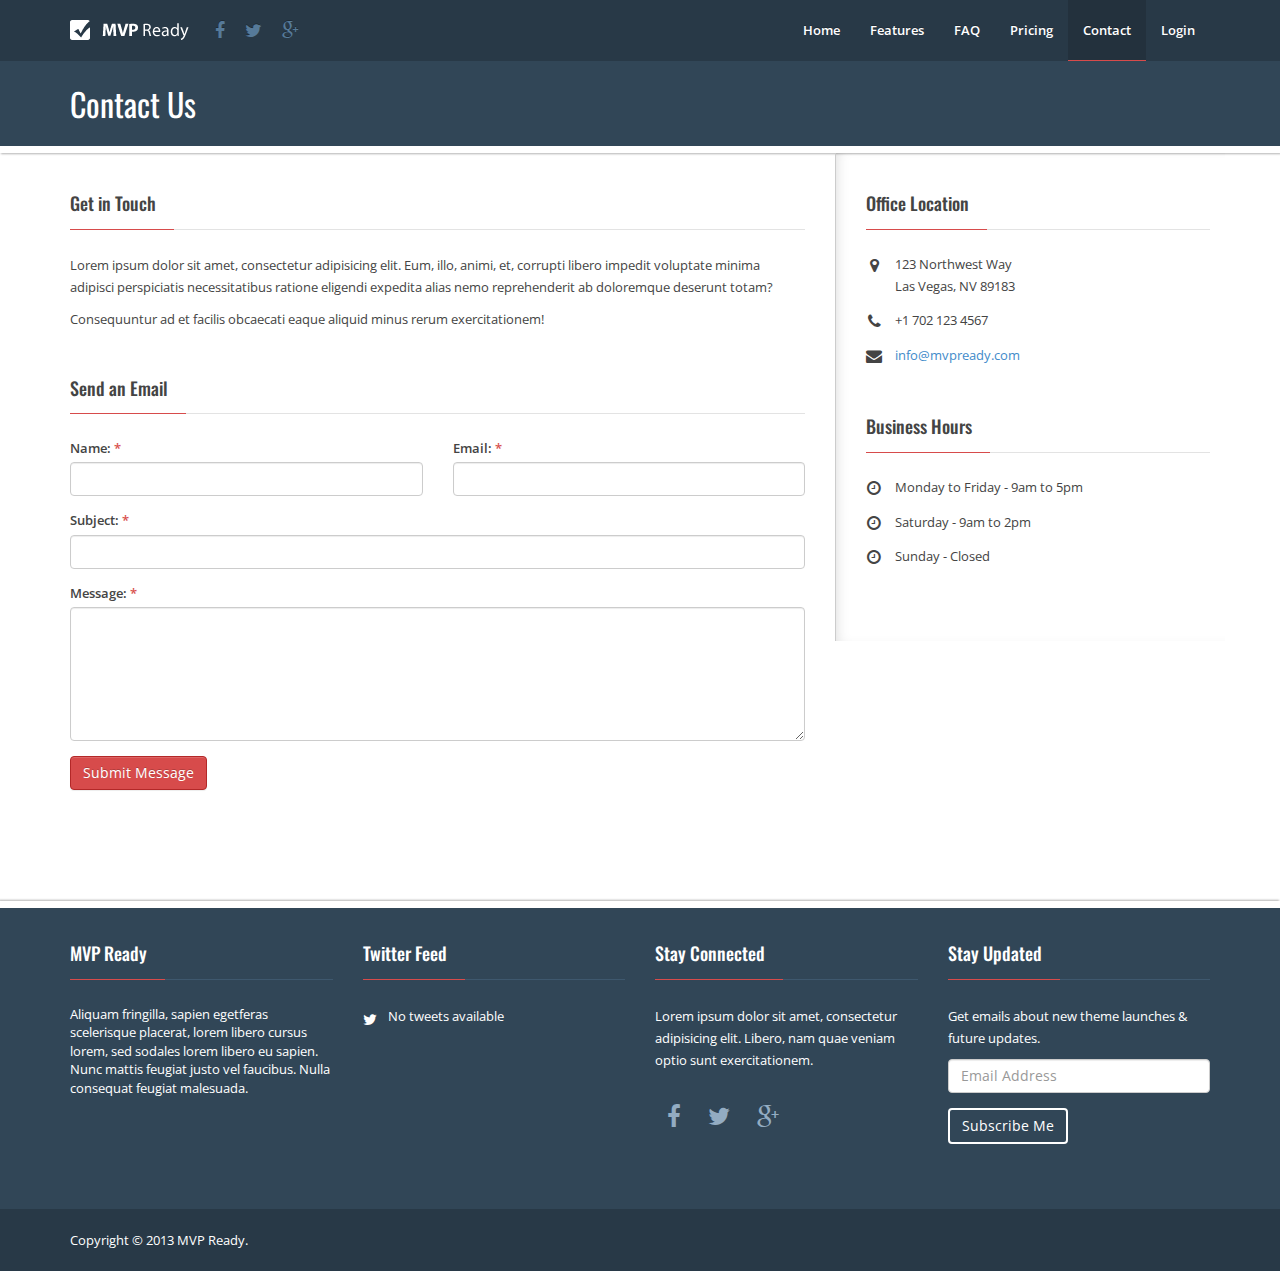
<file: public/MvpReady-landing/page-contact.html>
<!DOCTYPE html>
<!--[if lt IE 7]>      <html class="no-js lt-ie9 lt-ie8 lt-ie7"> <![endif]-->
<!--[if IE 7]>         <html class="no-js lt-ie9 lt-ie8"> <![endif]-->
<!--[if IE 8]>         <html class="no-js lt-ie9"> <![endif]-->
<!--[if gt IE 8]><!--> <html lang="en" class="no-js"> <!--<![endif]-->
<head>
  <title>Contact Us &middot; MVP Ready Admin</title>

  <meta charset="utf-8">
  <meta name="viewport" content="width=device-width, initial-scale=1.0">
  <meta name="description" content="">
  <meta name="author" content="">

  <!-- Google Font: Open Sans -->
  <link rel="stylesheet" href="http://fonts.googleapis.com/css?family=Open+Sans:400,400italic,600,600italic,800,800italic">
  <link rel="stylesheet" href="http://fonts.googleapis.com/css?family=Oswald:400,300,700">

  <!-- Font Awesome CSS -->
  <link rel="stylesheet" href="./css/font-awesome.min.css">

  <!-- Bootstrap CSS -->
  <link rel="stylesheet" href="./css/bootstrap.min.css">

  <!-- App CSS -->
  <link href="./css/mvpready-landing.css" rel="stylesheet">
  <link href="./css/mvpready-flat.css" rel="stylesheet">
  <link href="./css/animate.css" rel="stylesheet">
  <!-- <link href="./css/custom.css" rel="stylesheet">-->


  <!-- HTML5 shim and Respond.js IE8 support of HTML5 elements and media queries -->
  <!--[if lt IE 9]>
  <script src="https://oss.maxcdn.com/libs/html5shiv/3.7.0/html5shiv.js"></script>
  <script src="https://oss.maxcdn.com/libs/respond.js/1.3.0/respond.min.js"></script>
  <![endif]-->

  <link rel="shortcut icon" href="favicon.ico">
</head>

<body class=" ">

<div id="wrapper">

  <header class="navbar navbar-inverse" role="banner">

    <div class="container">

      <div class="navbar-header">
        <a href="./" class="navbar-brand navbar-brand-img">
          <img src="./img/logo.png" alt="MVP Ready">
        </a>
        
        <button class="navbar-toggle" type="button" data-toggle="collapse" data-target=".navbar-collapse">
          <span class="sr-only">Toggle navigation</span>
          <i class="fa fa-bars"></i>
        </button>
      </div> <!-- /.navbar-header -->


      <nav class="collapse navbar-collapse" role="navigation">

        <ul class="nav navbar-nav navbar-right mainnav-menu">

          <li class="">
            <a href="./index.html">Home</a>
          </li>    

          <li class="">
            <a href="./page-features.html">Features</a>
          </li>      

          <li class="">
            <a href="./page-faq.html">FAQ</a>
          </li>

          <li class="">
            <a href="./page-pricing.html">Pricing</a>
          </li>   

          <li class="active">
            <a href="./page-contact.html">Contact</a>
          </li>     

          <!-- <li class="dropdown">

            <a href="javascript:;" class="dropdown-toggle" data-toggle="dropdown" data-hover="dropdown">
            Dropdown
            <i class="mainnav-caret"></i>
            </a>

            <ul class="dropdown-menu" role="menu">
              <li>
                <a href="./page-notifications.html">
                <i class="fa fa-bell"></i> 
                &nbsp;&nbsp;Notifications
                </a>
              </li>     

              <li>
                <a href="./components-icons.html">
                <i class="fa fa-smile-o"></i> 
                &nbsp;&nbsp;Font Icons
                </a>
              </li> 

            </ul>

          </li> -->

          <li>
            <a href="../admin/account-login-social.html">Login</a>
          </li>    

        </ul>

        <ul class="nav navbar-nav navbar-social navbar-left">   

          <li>
            <a href="javascript:;" class="ui-tooltip" title="Facebook" data-placement="bottom">
              <i class="fa fa-facebook"></i>
              <span class="navbar-social-label">Facebook</span>
            </a>
          </li>   

          <li>
            <a href="javascript:;" class="ui-tooltip" title="Twitter" data-placement="bottom">
              <i class="fa fa-twitter"></i>
              <span class="navbar-social-label">Twitter</span>
            </a>
          </li>   

          <li>
            <a href="javascript:;" class="ui-tooltip" title="Google+" data-placement="bottom">
              <i class="fa fa-google-plus"></i>
              <span class="navbar-social-label">Google+</span>
            </a>
          </li>         

        </ul>

      </nav>

    </div> <!-- /.container -->

  </header>



    <div class="masthead">
      
      <div class="container">

        <h1 class="masthead-subtitle">
          Contact Us
        </h1>
        

      </div> <!-- /.container -->

    </div> <!-- /.masthead -->



    <div class="content">

      <div class="container">

        <div class="layout layout-stack-sm layout-main-left">

          <div class="col-sm-8 layout-main">
            <h4 class="content-title">
              <span>Get in Touch</span>
            </h4>

            <p>Lorem ipsum dolor sit amet, consectetur adipisicing elit. Eum, illo, animi, et, corrupti libero impedit voluptate minima adipisci perspiciatis necessitatibus ratione eligendi expedita alias nemo reprehenderit ab doloremque deserunt totam?</p>

            <p>Consequuntur ad et facilis obcaecati eaque aliquid minus rerum exercitationem!</p>

            <br>
            <br>

            <h4 class="content-title">
              <span>Send an Email</span>
            </h4>

            <form class="form form-horizontal">
              <div class="form-group">
                <div class="col-lg-6 col-md-6 col-sm-6 col-xs-12">
                  <label>Name: <span class="required">*</span></label>
                  <input class="form-control" id="name" name="name" type="text" value="" required="">
                </div>

                <div class="col-lg-6 col-md-6 col-sm-6 col-xs-12">
                  <label>Email: <span class="required">*</span></label>
                  <input class="form-control" type="email" id="email" name="email" value="" required="">
                </div>
              </div>

              <div class="form-group">
                <div class="col-lg-12 col-md-12 col-sm-12 col-xs-12">
                  <label>Subject: <span class="required">*</span></label>
                  <input class="form-control" id="subject" name="subject" type="text" value="" required="">
                </div>
              </div>

              <div class="form-group">
                <div class="col-lg-12 col-md-12 col-sm-12 col-xs-12">
                  <label>Message: <span class="required">*</span></label>
                  <textarea class="form-control" id="text" name="text" rows="6" cols="40" required=""></textarea>
                </div>
              </div>

              <div class="form-group">
                <div class="col-lg-12 col-md-12 col-sm-12 col-xs-12">
                  <button class="btn btn-primary" type="submit">Submit Message</button>
                </div>
              </div>

             
            </form>
          </div> <!-- /.col -->

          <div class="col-sm-4 layout-sidebar">
            <h4 class="content-title">
              <span>Office Location</span>
            </h4>

            <ul class="icons-list">
              <li>
                <i class="icon-li fa fa-map-marker"></i>
                123 Northwest Way <br>
                Las Vegas, NV 89183
              </li>

              <li>
                <i class="icon-li fa fa-phone"></i>
                +1 702 123 4567
              </li>

              <li>
                <i class="icon-li fa fa-envelope"></i>
                <a href="mailto:info@mvpready.com">info@mvpready.com</a>
              </li>
            </ul>

            <br><br>

            <h4 class="content-title">
              <span>Business Hours</span>
            </h4>

            <ul class="icons-list">
              <li>
                <i class="icon-li fa fa-clock-o"></i>
                Monday to Friday - 9am to 5pm
              </li>

              <li>
                <i class="icon-li fa fa-clock-o"></i>
                Saturday - 9am to 2pm
              </li>

              <li>
                <i class="icon-li fa fa-clock-o"></i>
                Sunday - Closed
              </li>
            </ul>

          </div> <!-- /.col -->
          
        </div> <!-- /.row -->

      </div> <!-- /.container -->   	

    </div> <!-- /.content -->


</div> <!-- /#wrapper -->

<footer class="footer">

	<div class="container">
  		
      <div class="row">

        <div class="col-sm-3">
          <h4 class="content-title">
            <span>MVP Ready</span>
          </h4>        

          Aliquam fringilla, sapien egetferas scelerisque placerat, lorem libero cursus lorem, sed sodales lorem libero eu sapien. Nunc mattis feugiat justo vel faucibus. Nulla consequat feugiat malesuada.
        </div> <!-- /.col -->


        <div class="col-sm-3">

          <h4 class="content-title">
            <span>Twitter Feed</span>
          </h4>

          <div id="tweets"></div>
        </div> <!-- /.col -->


        <div class="col-sm-3">

          <h4 class="content-title">
            <span>Stay Connected</span>
          </h4>

          <p>Lorem ipsum dolor sit amet, consectetur adipisicing elit. Libero, nam quae veniam optio sunt exercitationem.</p>

          <br>

          <ul class="footer-social-link">
            <li>
              <a href="javascript:;" class="ui-tooltip" title="Facebook" data-placement="bottom">
                <i class="fa fa-facebook"></i>
              </a>
            </li>
            <li>
              <a href="javascript:;" class="ui-tooltip" title="Twitter" data-placement="bottom">
                <i class="fa fa-twitter"></i>
              </a>
            </li>
            <li>
              <a href="javascript:;" class="ui-tooltip" title="Google+" data-placement="bottom">
                <i class="fa fa-google-plus"></i>
              </a>
            </li>
          </ul>
          
        </div> <!-- /.col -->

        
        <div class="col-sm-3">
            
        <h4 class="content-title">
          <span>Stay Updated</span>
        </h4>

        <p>Get emails about new theme launches &amp;  future updates.</p>

        <form action="/" class="form">
          
          <div class="form-group">
            <!-- <label>Email: <span class="required">*</span></label> -->
            <input class="form-control" id="newsletter_email" name="newsletter_email" type="text" value="" required="" placeholder="Email Address">
          </div> <!-- /.form-group -->

          <div class="form-group">
            <button class="btn btn-transparent">Subscribe Me</button>
          </div> <!-- /.form-group -->

        </form>

      </div> <!-- /.col -->

      </div> <!-- /.row -->

	</div> <!-- /.container -->

</footer>

<footer class="copyright">
  <div class="container">

    <div class="row">

      <div class="col-sm-12">
        <p>Copyright &copy; 2013 MVP Ready.</p>
      </div> <!-- /.col -->

    </div> <!-- /.row -->
    
  </div>
</footer>


<!-- Bootstrap core JavaScript
================================================== -->
<!-- Placed at the end of the document so the pages load faster -->
<script src="./js/libs/jquery-1.10.2.min.js"></script>
<script src="./js/libs/bootstrap.min.js"></script>

<script src="./js/plugins/timeago/jquery.timeago.js"></script>
<script src="./js/plugins/tweetable/tweetable.jquery.min.js"></script>

<!--[if lt IE 9]>
<script src="./js/libs/excanvas.compiled.js"></script>
<![endif]-->

  <!-- App JS -->
<script src="./js/mvpready-core.js"></script>
<script src="./js/mvpready-landing.js"></script>


</body>
</html>
</file>
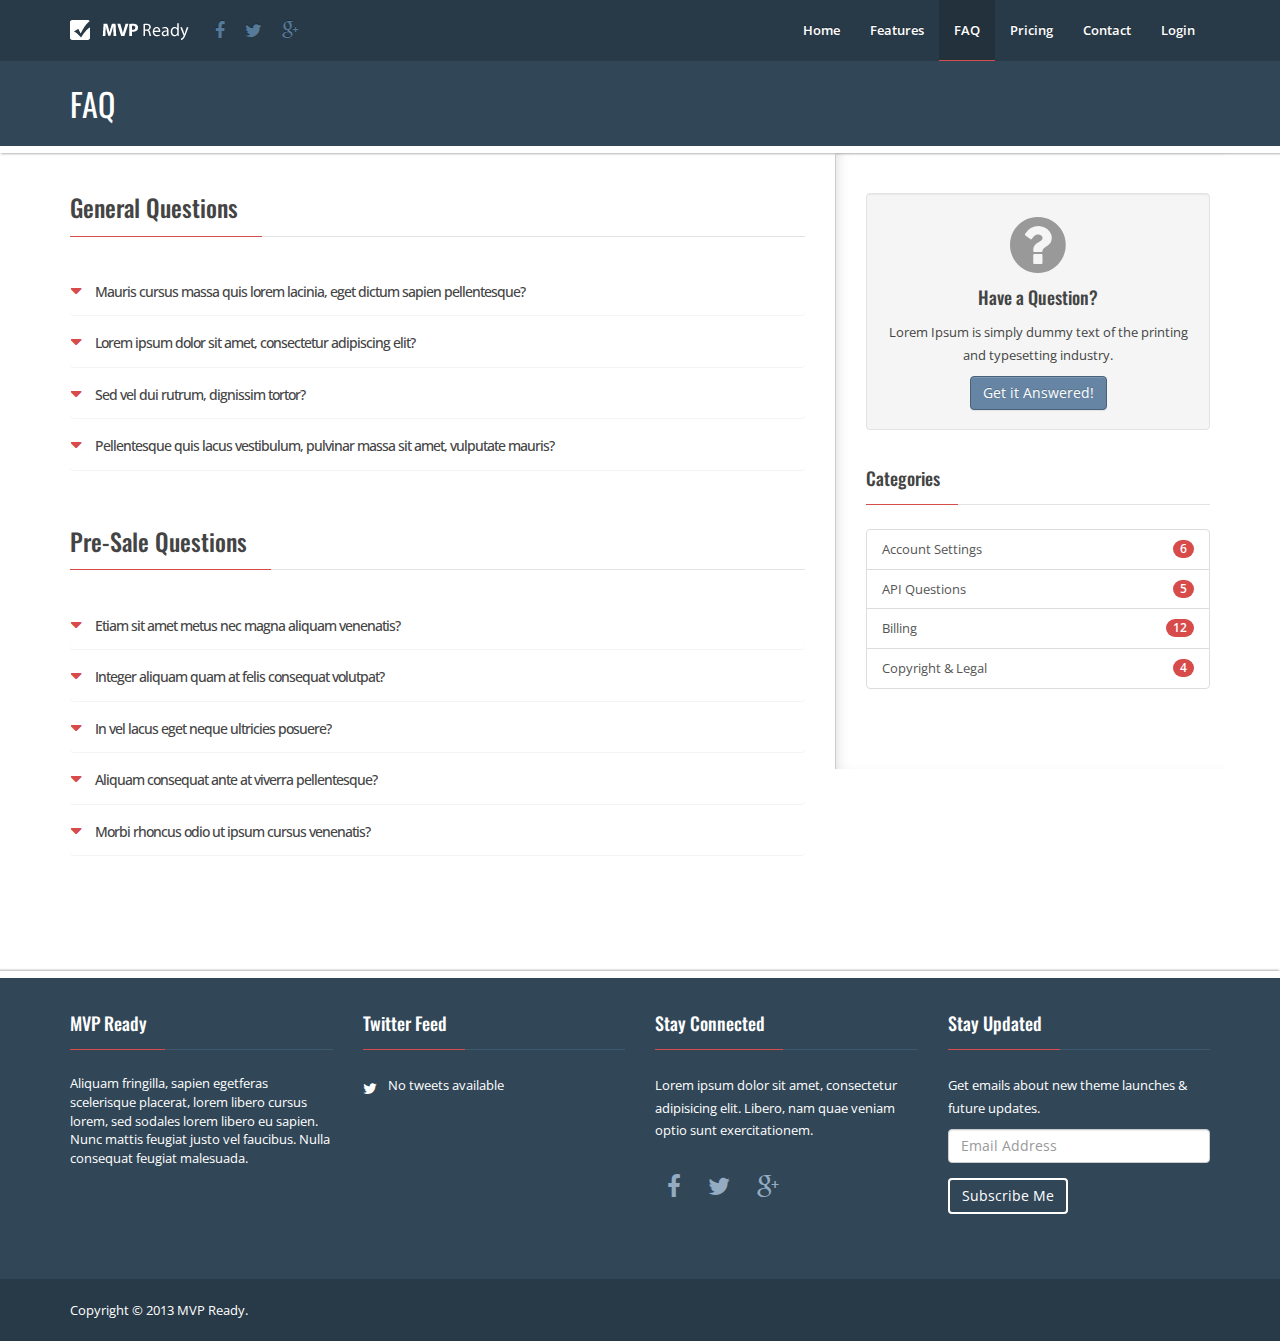
<file: public/MvpReady-landing/page-faq.html>
<!DOCTYPE html>
<!--[if lt IE 7]>      <html class="no-js lt-ie9 lt-ie8 lt-ie7"> <![endif]-->
<!--[if IE 7]>         <html class="no-js lt-ie9 lt-ie8"> <![endif]-->
<!--[if IE 8]>         <html class="no-js lt-ie9"> <![endif]-->
<!--[if gt IE 8]><!--> <html lang="en" class="no-js"> <!--<![endif]-->
<head>
  <title>FAQ &middot; MVP Ready Admin</title>

  <meta charset="utf-8">
  <meta name="viewport" content="width=device-width, initial-scale=1.0">
  <meta name="description" content="">
  <meta name="author" content="">

  <!-- Google Font: Open Sans -->
  <link rel="stylesheet" href="http://fonts.googleapis.com/css?family=Open+Sans:400,400italic,600,600italic,800,800italic">
  <link rel="stylesheet" href="http://fonts.googleapis.com/css?family=Oswald:400,300,700">

  <!-- Font Awesome CSS -->
  <link rel="stylesheet" href="./css/font-awesome.min.css">

  <!-- Bootstrap CSS -->
  <link rel="stylesheet" href="./css/bootstrap.min.css">

  <!-- App CSS -->
  <link href="./css/mvpready-landing.css" rel="stylesheet">
  <link href="./css/mvpready-flat.css" rel="stylesheet">
  <link href="./css/animate.css" rel="stylesheet">
  <!-- <link href="./css/custom.css" rel="stylesheet">-->


  <!-- HTML5 shim and Respond.js IE8 support of HTML5 elements and media queries -->
  <!--[if lt IE 9]>
  <script src="https://oss.maxcdn.com/libs/html5shiv/3.7.0/html5shiv.js"></script>
  <script src="https://oss.maxcdn.com/libs/respond.js/1.3.0/respond.min.js"></script>
  <![endif]-->

  <link rel="shortcut icon" href="favicon.ico">
</head>

<body class=" ">

<div id="wrapper">

  <header class="navbar navbar-inverse" role="banner">

    <div class="container">

      <div class="navbar-header">
        <a href="./" class="navbar-brand navbar-brand-img">
          <img src="./img/logo.png" alt="MVP Ready">
        </a>
        
        <button class="navbar-toggle" type="button" data-toggle="collapse" data-target=".navbar-collapse">
          <span class="sr-only">Toggle navigation</span>
          <i class="fa fa-bars"></i>
        </button>
      </div> <!-- /.navbar-header -->


      <nav class="collapse navbar-collapse" role="navigation">

        <ul class="nav navbar-nav navbar-right mainnav-menu">

          <li class="">
            <a href="./index.html">Home</a>
          </li>    

          <li class="">
            <a href="./page-features.html">Features</a>
          </li>      

          <li class="active">
            <a href="./page-faq.html">FAQ</a>
          </li>

          <li class="">
            <a href="./page-pricing.html">Pricing</a>
          </li>   

          <li class="">
            <a href="./page-contact.html">Contact</a>
          </li>     

          <!-- <li class="dropdown">

            <a href="javascript:;" class="dropdown-toggle" data-toggle="dropdown" data-hover="dropdown">
            Dropdown
            <i class="mainnav-caret"></i>
            </a>

            <ul class="dropdown-menu" role="menu">
              <li>
                <a href="./page-notifications.html">
                <i class="fa fa-bell"></i> 
                &nbsp;&nbsp;Notifications
                </a>
              </li>     

              <li>
                <a href="./components-icons.html">
                <i class="fa fa-smile-o"></i> 
                &nbsp;&nbsp;Font Icons
                </a>
              </li> 

            </ul>

          </li> -->

          <li>
            <a href="../admin/account-login-social.html">Login</a>
          </li>    

        </ul>

        <ul class="nav navbar-nav navbar-social navbar-left">   

          <li>
            <a href="javascript:;" class="ui-tooltip" title="Facebook" data-placement="bottom">
              <i class="fa fa-facebook"></i>
              <span class="navbar-social-label">Facebook</span>
            </a>
          </li>   

          <li>
            <a href="javascript:;" class="ui-tooltip" title="Twitter" data-placement="bottom">
              <i class="fa fa-twitter"></i>
              <span class="navbar-social-label">Twitter</span>
            </a>
          </li>   

          <li>
            <a href="javascript:;" class="ui-tooltip" title="Google+" data-placement="bottom">
              <i class="fa fa-google-plus"></i>
              <span class="navbar-social-label">Google+</span>
            </a>
          </li>         

        </ul>

      </nav>

    </div> <!-- /.container -->

  </header>



    <div class="masthead">
      
      <div class="container">

        <h1 class="masthead-subtitle">
          FAQ
        </h1>
        

      </div> <!-- /.container -->

    </div> <!-- /.masthead -->



    <div class="content">
    	
    	<div class="container">

        <div class="layout layout-stack-sm layout-main-left">

          <div class="col-sm-4 col-sm-push-8 layout-sidebar">

            <div class="well text-center">
              <p><i class="fa fa-question-circle fa-5x text-muted"></i></p>
              <h4>Have a Question?</h4>
              <p>Lorem Ipsum is simply dummy text of the printing and typesetting industry.</p>
              <a href="javascript:;" class="btn btn-secondary">Get it Answered!</a>
            </div> <!-- /.well -->

            <br>

            <div class="portlet">

              <h4 class="content-title">
                <span>Categories</span>
              </h4>

              <div class="list-group">

                <a href="javascript:;" class="list-group-item">
                Account Settings
                <span class="badge badge-primary">6</span>
                </a>  

                <a href="javascript:;" class="list-group-item">
                API Questions
                <span class="badge badge-primary">5</span>
                </a>  

                <a href="javascript:;" class="list-group-item">
                Billing
                <span class="badge badge-primary">12</span>
                </a>  

                <a href="javascript:;" class="list-group-item">
                Copyright &amp; Legal
                <span class="badge badge-primary">4</span>
                </a> 
            </div> <!-- /.list-group -->

          </div> <!-- /.portlet -->
            
          </div> <!-- /.layout-sidebar -->
          
          <div class="col-sm-8 col-sm-pull-4 layout-main">

            <h3 class="content-title">
            <span>General Questions</span>
          </h3>

          <div id="accordion-help" class="panel-group accordion-simple">

              <div class="panel">
                <div class="panel-heading">
                  <h4 class="panel-title">
                    <a class="accordion-toggle" data-toggle="collapse" data-parent="#accordion-help" href="#faq-general-1"><i class="fa accordion-caret"></i><i class="fa faq-accordion-caret"></i>Mauris cursus massa quis lorem lacinia, eget dictum sapien pellentesque? </a>
                  </h4>
                </div><!-- .panel-heading -->

                <div id="faq-general-1" class="panel-collapse collapse">
                  <div class="panel-body">
                  <p>Nam vulputate diam risus, quis auctor augue varius et. Donec laoreet erat fringilla lorem tempus fringilla. Quisque posuere risus enim, eget aliquam metus auctor congue. Ut condimentum odio sed odio congue ornare. Fusce et elit volutpat dolor porttitor vulputate. Sed vitae sollicitudin metus. Nunc ut sem in magna pellentesque commodo. Sed tristique metus condimentum quam molestie tristique.</p>
                  </div><!-- .panel-body -->
                </div> <!-- ./panel-collapse -->
              </div><!-- .panel -->

              <div class="panel">
                <div class="panel-heading">
                  <h4 class="panel-title">
                    <a class="accordion-toggle" data-toggle="collapse" data-parent="#accordion-help" href="#faq-general-2"><i class="fa accordion-caret"></i><i class="fa faq-accordion-caret"></i>Lorem ipsum dolor sit amet, consectetur adipiscing elit? </a>
                  </h4>
                </div><!-- .panel-heading -->

                <div id="faq-general-2" class="panel-collapse collapse">
                  <div class="panel-body">
                  <p>Nam vulputate diam risus, quis auctor augue varius et. Donec laoreet erat fringilla lorem tempus fringilla. Quisque posuere risus enim, eget aliquam metus auctor congue. Ut condimentum odio sed odio congue ornare. Fusce et elit volutpat dolor porttitor vulputate. Sed vitae sollicitudin metus. Nunc ut sem in magna pellentesque commodo. Sed tristique metus condimentum quam molestie tristique.</p>
                  </div><!-- .panel-body -->
                </div> <!-- ./panel-collapse -->
              </div><!-- .panel -->

              <div class="panel">
                <div class="panel-heading">
                  <h4 class="panel-title">
                    <a class="accordion-toggle" data-toggle="collapse" data-parent="#accordion-help" href="#faq-general-3"><i class="fa accordion-caret"></i><i class="fa faq-accordion-caret"></i>Sed vel dui rutrum, dignissim tortor? </a>
                  </h4>
                </div><!-- .panel-heading -->

                <div id="faq-general-3" class="panel-collapse collapse">
                  <div class="panel-body">
                  <p>Nam vulputate diam risus, quis auctor augue varius et. Donec laoreet erat fringilla lorem tempus fringilla. Quisque posuere risus enim, eget aliquam metus auctor congue. Ut condimentum odio sed odio congue ornare. Fusce et elit volutpat dolor porttitor vulputate. Sed vitae sollicitudin metus. Nunc ut sem in magna pellentesque commodo. Sed tristique metus condimentum quam molestie tristique.</p>
                  </div><!-- .panel-body -->
                </div> <!-- ./panel-collapse -->
              </div><!-- .panel -->

              <div class="panel">
                <div class="panel-heading">
                  <h4 class="panel-title">
                    <a class="accordion-toggle" data-toggle="collapse" data-parent="#accordion-help" href="#faq-general-4"><i class="fa accordion-caret"></i><i class="fa faq-accordion-caret"></i>Pellentesque quis lacus vestibulum, pulvinar massa sit amet, vulputate mauris? </a>
                  </h4>
                </div><!-- .panel-heading -->

                <div id="faq-general-4" class="panel-collapse collapse">
                  <div class="panel-body">
                  <p>Nam vulputate diam risus, quis auctor augue varius et. Donec laoreet erat fringilla lorem tempus fringilla. Quisque posuere risus enim, eget aliquam metus auctor congue. Ut condimentum odio sed odio congue ornare. Fusce et elit volutpat dolor porttitor vulputate. Sed vitae sollicitudin metus. Nunc ut sem in magna pellentesque commodo. Sed tristique metus condimentum quam molestie tristique.</p>
                  </div><!-- .panel-body -->
                </div> <!-- ./panel-collapse -->
              </div><!-- .panel -->

            </div> <!-- /.accordion -->


            <br><br>


            <h3 class="content-title">
              <span>Pre-Sale Questions</span>
            </h3>

            <div id="accordion-customization" class="panel-group accordion-simple">

              <div class="panel">
                <div class="panel-heading">
                  <h4 class="panel-title">
                    <a class="accordion-toggle" data-toggle="collapse" data-parent="#accordion-customization" href="#faq-presale-1"><i class="fa accordion-caret"></i><i class="fa faq-accordion-caret"></i>Etiam sit amet metus nec magna aliquam venenatis? </a>
                  </h4>
                </div><!-- .panel-heading -->

                <div id="faq-presale-1" class="panel-collapse collapse">
                  <div class="panel-body">
                  <p>Nam vulputate diam risus, quis auctor augue varius et. Donec laoreet erat fringilla lorem tempus fringilla. Quisque posuere risus enim, eget aliquam metus auctor congue. Ut condimentum odio sed odio congue ornare. Fusce et elit volutpat dolor porttitor vulputate. Sed vitae sollicitudin metus. Nunc ut sem in magna pellentesque commodo. Sed tristique metus condimentum quam molestie tristique.</p>
                  </div><!-- .panel-body -->
                </div> <!-- ./panel-collapse -->
              </div><!-- .panel -->

              <div class="panel">
                <div class="panel-heading">
                  <h4 class="panel-title">
                    <a class="accordion-toggle" data-toggle="collapse" data-parent="#accordion-customization" href="#faq-presale-2"><i class="fa accordion-caret"></i><i class="fa faq-accordion-caret"></i>Integer aliquam quam at felis consequat volutpat? </a>
                  </h4>
                </div><!-- .panel-heading -->

                <div id="faq-presale-2" class="panel-collapse collapse">
                  <div class="panel-body">
                  <p>Nam vulputate diam risus, quis auctor augue varius et. Donec laoreet erat fringilla lorem tempus fringilla. Quisque posuere risus enim, eget aliquam metus auctor congue. Ut condimentum odio sed odio congue ornare. Fusce et elit volutpat dolor porttitor vulputate. Sed vitae sollicitudin metus. Nunc ut sem in magna pellentesque commodo. Sed tristique metus condimentum quam molestie tristique.</p>
                  </div><!-- .panel-body -->
                </div> <!-- ./panel-collapse -->
              </div><!-- .panel -->

              <div class="panel">
                <div class="panel-heading">
                  <h4 class="panel-title">
                    <a class="accordion-toggle" data-toggle="collapse" data-parent="#accordion-customization" href="#faq-presale-3"><i class="fa accordion-caret"></i><i class="fa faq-accordion-caret"></i>In vel lacus eget neque ultricies posuere? </a>
                  </h4>
                </div><!-- .panel-heading -->

                <div id="faq-presale-3" class="panel-collapse collapse">
                  <div class="panel-body">
                  <p>Nam vulputate diam risus, quis auctor augue varius et. Donec laoreet erat fringilla lorem tempus fringilla. Quisque posuere risus enim, eget aliquam metus auctor congue. Ut condimentum odio sed odio congue ornare. Fusce et elit volutpat dolor porttitor vulputate. Sed vitae sollicitudin metus. Nunc ut sem in magna pellentesque commodo. Sed tristique metus condimentum quam molestie tristique.</p>
                  </div><!-- .panel-body -->
                </div> <!-- ./panel-collapse -->
              </div><!-- .panel -->

              <div class="panel">
                <div class="panel-heading">
                  <h4 class="panel-title">
                    <a class="accordion-toggle" data-toggle="collapse" data-parent="#accordion-customization" href="#faq-presale-4"><i class="fa accordion-caret"></i><i class="fa faq-accordion-caret"></i>Aliquam consequat ante at viverra pellentesque? </a>
                  </h4>
                </div><!-- .panel-heading -->

                <div id="faq-presale-4" class="panel-collapse collapse">
                  <div class="panel-body">
                  <p>Nam vulputate diam risus, quis auctor augue varius et. Donec laoreet erat fringilla lorem tempus fringilla. Quisque posuere risus enim, eget aliquam metus auctor congue. Ut condimentum odio sed odio congue ornare. Fusce et elit volutpat dolor porttitor vulputate. Sed vitae sollicitudin metus. Nunc ut sem in magna pellentesque commodo. Sed tristique metus condimentum quam molestie tristique.</p>
                  </div><!-- .panel-body -->
                </div> <!-- ./panel-collapse -->
              </div><!-- .panel -->

              <div class="panel">
                <div class="panel-heading">
                  <h4 class="panel-title">
                    <a class="accordion-toggle" data-toggle="collapse" data-parent="#accordion-customization" href="#faq-presale-5"><i class="fa accordion-caret"></i><i class="fa faq-accordion-caret"></i>Morbi rhoncus odio ut ipsum cursus venenatis? </a>
                  </h4>
                </div><!-- .panel-heading -->

                <div id="faq-presale-5" class="panel-collapse collapse">
                  <div class="panel-body">
                  <p>Nam vulputate diam risus, quis auctor augue varius et. Donec laoreet erat fringilla lorem tempus fringilla. Quisque posuere risus enim, eget aliquam metus auctor congue. Ut condimentum odio sed odio congue ornare. Fusce et elit volutpat dolor porttitor vulputate. Sed vitae sollicitudin metus. Nunc ut sem in magna pellentesque commodo. Sed tristique metus condimentum quam molestie tristique.</p>
                  </div><!-- .panel-body -->
                </div> <!-- ./panel-collapse -->
              </div><!-- .panel -->

            </div> <!-- /.accordion -->

            
          </div> <!-- /.layout-main -->

          

        </div> <!-- /.layout -->          
    		
    	</div> <!-- /.container -->

    </div> <!-- /.content -->


</div> <!-- /#wrapper -->

<footer class="footer">

	<div class="container">
  		
      <div class="row">

        <div class="col-sm-3">
          <h4 class="content-title">
            <span>MVP Ready</span>
          </h4>        

          Aliquam fringilla, sapien egetferas scelerisque placerat, lorem libero cursus lorem, sed sodales lorem libero eu sapien. Nunc mattis feugiat justo vel faucibus. Nulla consequat feugiat malesuada.
        </div> <!-- /.col -->


        <div class="col-sm-3">

          <h4 class="content-title">
            <span>Twitter Feed</span>
          </h4>

          <div id="tweets"></div>
        </div> <!-- /.col -->


        <div class="col-sm-3">

          <h4 class="content-title">
            <span>Stay Connected</span>
          </h4>

          <p>Lorem ipsum dolor sit amet, consectetur adipisicing elit. Libero, nam quae veniam optio sunt exercitationem.</p>

          <br>

          <ul class="footer-social-link">
            <li>
              <a href="javascript:;" class="ui-tooltip" title="Facebook" data-placement="bottom">
                <i class="fa fa-facebook"></i>
              </a>
            </li>
            <li>
              <a href="javascript:;" class="ui-tooltip" title="Twitter" data-placement="bottom">
                <i class="fa fa-twitter"></i>
              </a>
            </li>
            <li>
              <a href="javascript:;" class="ui-tooltip" title="Google+" data-placement="bottom">
                <i class="fa fa-google-plus"></i>
              </a>
            </li>
          </ul>
          
        </div> <!-- /.col -->

        
        <div class="col-sm-3">
            
        <h4 class="content-title">
          <span>Stay Updated</span>
        </h4>

        <p>Get emails about new theme launches &amp;  future updates.</p>

        <form action="/" class="form">
          
          <div class="form-group">
            <!-- <label>Email: <span class="required">*</span></label> -->
            <input class="form-control" id="newsletter_email" name="newsletter_email" type="text" value="" required="" placeholder="Email Address">
          </div> <!-- /.form-group -->

          <div class="form-group">
            <button class="btn btn-transparent">Subscribe Me</button>
          </div> <!-- /.form-group -->

        </form>

      </div> <!-- /.col -->

      </div> <!-- /.row -->

	</div> <!-- /.container -->

</footer>

<footer class="copyright">
  <div class="container">

    <div class="row">

      <div class="col-sm-12">
        <p>Copyright &copy; 2013 MVP Ready.</p>
      </div> <!-- /.col -->

    </div> <!-- /.row -->
    
  </div>
</footer>


<!-- Bootstrap core JavaScript
================================================== -->
<!-- Placed at the end of the document so the pages load faster -->
<script src="./js/libs/jquery-1.10.2.min.js"></script>
<script src="./js/libs/bootstrap.min.js"></script>

<script src="./js/plugins/timeago/jquery.timeago.js"></script>
<script src="./js/plugins/tweetable/tweetable.jquery.min.js"></script>

<!--[if lt IE 9]>
<script src="./js/libs/excanvas.compiled.js"></script>
<![endif]-->

  <!-- App JS -->
<script src="./js/mvpready-core.js"></script>
<script src="./js/mvpready-landing.js"></script>


</body>
</html>
</file>
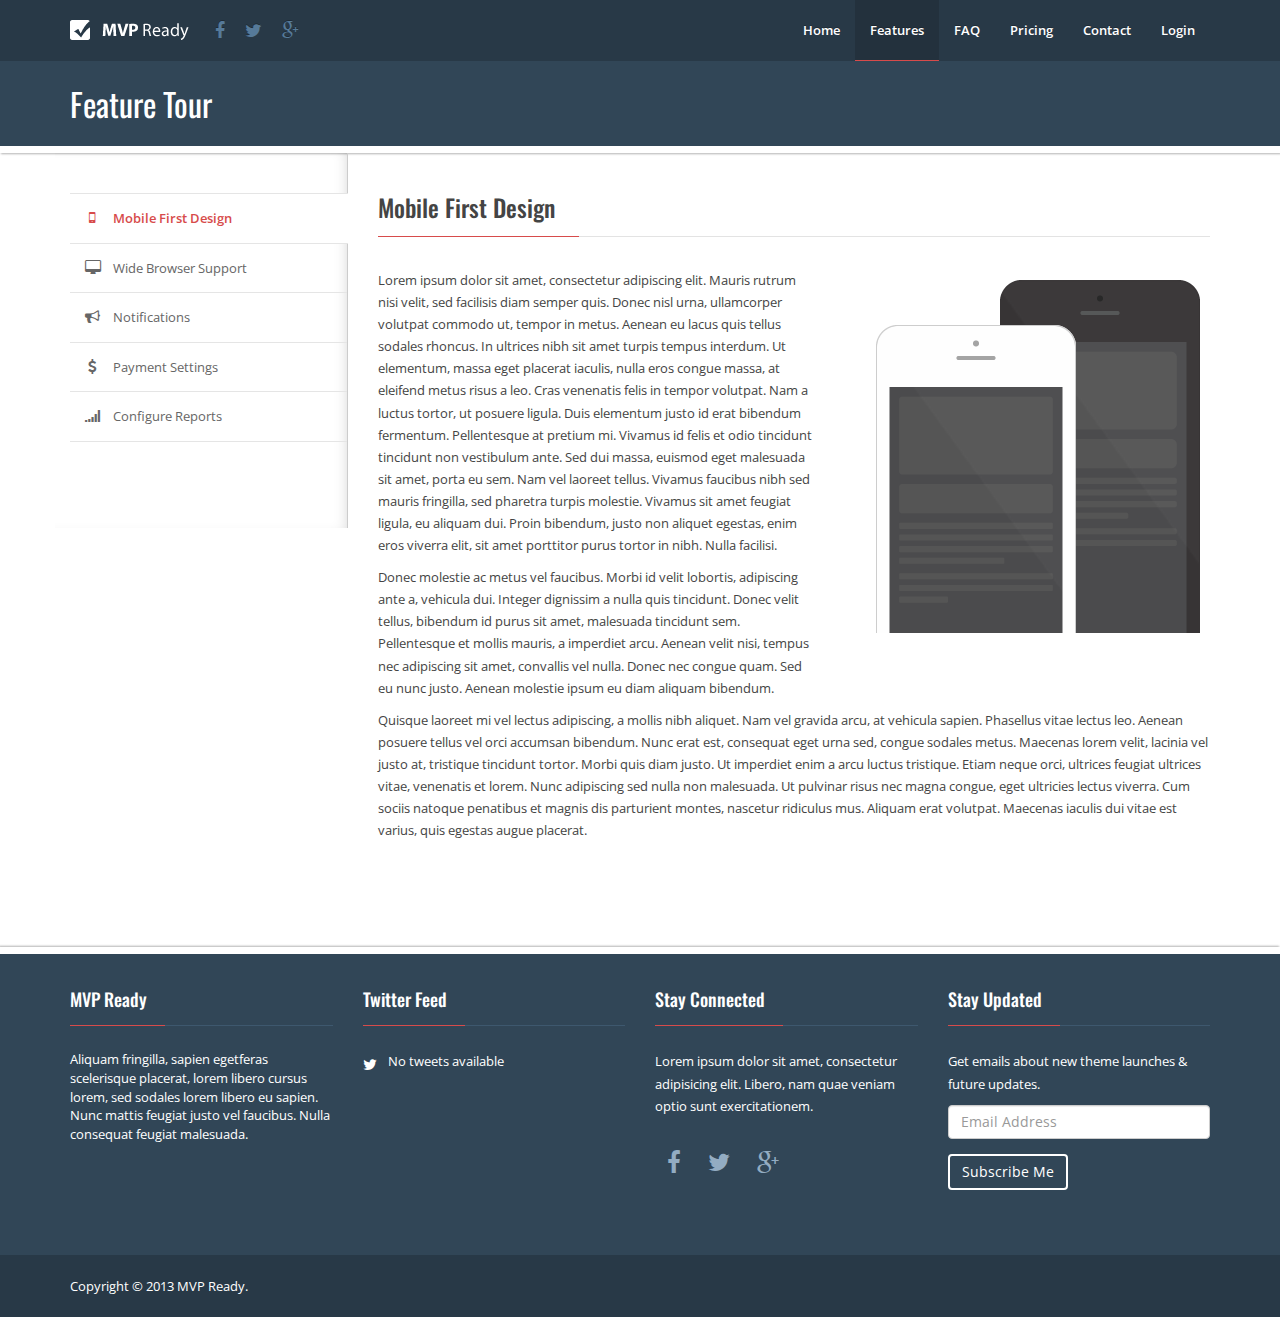
<file: public/MvpReady-landing/page-features.html>
<!DOCTYPE html>
<!--[if lt IE 7]>      <html class="no-js lt-ie9 lt-ie8 lt-ie7"> <![endif]-->
<!--[if IE 7]>         <html class="no-js lt-ie9 lt-ie8"> <![endif]-->
<!--[if IE 8]>         <html class="no-js lt-ie9"> <![endif]-->
<!--[if gt IE 8]><!--> <html lang="en" class="no-js"> <!--<![endif]-->
<head>
  <title>Feature Tour &middot; MVP Ready Admin</title>

  <meta charset="utf-8">
  <meta name="viewport" content="width=device-width, initial-scale=1.0">
  <meta name="description" content="">
  <meta name="author" content="">

  <!-- Google Font: Open Sans -->
  <link rel="stylesheet" href="http://fonts.googleapis.com/css?family=Open+Sans:400,400italic,600,600italic,800,800italic">
  <link rel="stylesheet" href="http://fonts.googleapis.com/css?family=Oswald:400,300,700">

  <!-- Font Awesome CSS -->
  <link rel="stylesheet" href="./css/font-awesome.min.css">

  <!-- Bootstrap CSS -->
  <link rel="stylesheet" href="./css/bootstrap.min.css">

  <!-- App CSS -->
  <link href="./css/mvpready-landing.css" rel="stylesheet">
  <link href="./css/mvpready-flat.css" rel="stylesheet">
  <link href="./css/animate.css" rel="stylesheet">
  <!-- <link href="./css/custom.css" rel="stylesheet">-->


  <!-- HTML5 shim and Respond.js IE8 support of HTML5 elements and media queries -->
  <!--[if lt IE 9]>
  <script src="https://oss.maxcdn.com/libs/html5shiv/3.7.0/html5shiv.js"></script>
  <script src="https://oss.maxcdn.com/libs/respond.js/1.3.0/respond.min.js"></script>
  <![endif]-->

  <link rel="shortcut icon" href="favicon.ico">
</head>

<body class=" ">

<div id="wrapper">

  <header class="navbar navbar-inverse" role="banner">

    <div class="container">

      <div class="navbar-header">
        <a href="./" class="navbar-brand navbar-brand-img">
          <img src="./img/logo.png" alt="MVP Ready">
        </a>
        
        <button class="navbar-toggle" type="button" data-toggle="collapse" data-target=".navbar-collapse">
          <span class="sr-only">Toggle navigation</span>
          <i class="fa fa-bars"></i>
        </button>
      </div> <!-- /.navbar-header -->


      <nav class="collapse navbar-collapse" role="navigation">

        <ul class="nav navbar-nav navbar-right mainnav-menu">

          <li class="">
            <a href="./index.html">Home</a>
          </li>    

          <li class="active">
            <a href="./page-features.html">Features</a>
          </li>      

          <li class="">
            <a href="./page-faq.html">FAQ</a>
          </li>

          <li class="">
            <a href="./page-pricing.html">Pricing</a>
          </li>   

          <li class="">
            <a href="./page-contact.html">Contact</a>
          </li>     

          <!-- <li class="dropdown">

            <a href="javascript:;" class="dropdown-toggle" data-toggle="dropdown" data-hover="dropdown">
            Dropdown
            <i class="mainnav-caret"></i>
            </a>

            <ul class="dropdown-menu" role="menu">
              <li>
                <a href="./page-notifications.html">
                <i class="fa fa-bell"></i> 
                &nbsp;&nbsp;Notifications
                </a>
              </li>     

              <li>
                <a href="./components-icons.html">
                <i class="fa fa-smile-o"></i> 
                &nbsp;&nbsp;Font Icons
                </a>
              </li> 

            </ul>

          </li> -->

          <li>
            <a href="../admin/account-login-social.html">Login</a>
          </li>    

        </ul>

        <ul class="nav navbar-nav navbar-social navbar-left">   

          <li>
            <a href="javascript:;" class="ui-tooltip" title="Facebook" data-placement="bottom">
              <i class="fa fa-facebook"></i>
              <span class="navbar-social-label">Facebook</span>
            </a>
          </li>   

          <li>
            <a href="javascript:;" class="ui-tooltip" title="Twitter" data-placement="bottom">
              <i class="fa fa-twitter"></i>
              <span class="navbar-social-label">Twitter</span>
            </a>
          </li>   

          <li>
            <a href="javascript:;" class="ui-tooltip" title="Google+" data-placement="bottom">
              <i class="fa fa-google-plus"></i>
              <span class="navbar-social-label">Google+</span>
            </a>
          </li>         

        </ul>

      </nav>

    </div> <!-- /.container -->

  </header>



    <div class="masthead">
      
      <div class="container">

        <h1 class="masthead-subtitle">
          Feature Tour
        </h1>
        

      </div> <!-- /.container -->

    </div> <!-- /.masthead -->



    <div class="content">

      <div class="container">
    	
        <div class="layout layout-stack-sm layout-main-right">
          
          <div class="col-sm-3 layout-sidebar">

            <div class="nav-layout-sidebar-skip">
              <strong>Tab Navigation</strong> / <a href="#settings-content">Skip to Content</a> 
            </div>

            <ul id="myTab" class="nav nav-layout-sidebar nav-stacked">
                <li class="active">
                <a href="#profile-tab" data-toggle="tab">
                <i class="fa fa-mobile"></i> 
                &nbsp;&nbsp;Mobile First Design
                </a>
              </li>

              <li>
                <a href="#password-tab" data-toggle="tab">
                <i class="fa fa-desktop"></i> 
                &nbsp;&nbsp;Wide Browser Support
                </a>
              </li>

              <li>
                <a href="#messaging" data-toggle="tab">
                <i class="fa fa-bullhorn"></i> 
                &nbsp;&nbsp;Notifications
                </a>
              </li>

              <li>
                <a href="#payments" data-toggle="tab">
                <i class="fa fa-dollar"></i> 
                &nbsp;&nbsp;Payment Settings
                </a>
              </li>

              <li>
                <a href="#reports" data-toggle="tab">
                <i class="fa fa-signal"></i> 
                &nbsp;&nbsp;Configure Reports
                </a>
              </li>
            </ul>

          </div> <!-- /.layout-sidebar -->


          <div class="col-sm-9 layout-main">

            <div class="tab-content stacked-content">
                <div class="tab-pane fade in active" id="profile-tab">
                  
                  <h3 class="content-title">
                    <span>Mobile First Design</span>
                  </h3>

                  <img src="./img/tour/iphone.png" alt="" class="pull-right animated fadeInRightBig" style="margin-bottom: 30px; margin-left: 50px;">

                  <p>Lorem ipsum dolor sit amet, consectetur adipiscing elit. Mauris rutrum nisi velit, sed facilisis diam semper quis. Donec nisl urna, ullamcorper volutpat commodo ut, tempor in metus. Aenean eu lacus quis tellus sodales rhoncus. In ultrices nibh sit amet turpis tempus interdum. Ut elementum, massa eget placerat iaculis, nulla eros congue massa, at eleifend metus risus a leo. Cras venenatis felis in tempor volutpat. Nam a luctus tortor, ut posuere ligula. Duis elementum justo id erat bibendum fermentum. Pellentesque at pretium mi. Vivamus id felis et odio tincidunt tincidunt non vestibulum ante. Sed dui massa, euismod eget malesuada sit amet, porta eu sem. Nam vel laoreet tellus. Vivamus faucibus nibh sed mauris fringilla, sed pharetra turpis molestie. Vivamus sit amet feugiat ligula, eu aliquam dui. Proin bibendum, justo non aliquet egestas, enim eros viverra elit, sit amet porttitor purus tortor in nibh. Nulla facilisi.</p>

                  <p>Donec molestie ac metus vel faucibus. Morbi id velit lobortis, adipiscing ante a, vehicula dui. Integer dignissim a nulla quis tincidunt. Donec velit tellus, bibendum id purus sit amet, malesuada tincidunt sem. Pellentesque et mollis mauris, a imperdiet arcu. Aenean velit nisi, tempus nec adipiscing sit amet, convallis vel nulla. Donec nec congue quam. Sed eu nunc justo. Aenean molestie ipsum eu diam aliquam bibendum.</p>

                  <p>Quisque laoreet mi vel lectus adipiscing, a mollis nibh aliquet. Nam vel gravida arcu, at vehicula sapien. Phasellus vitae lectus leo. Aenean posuere tellus vel orci accumsan bibendum. Nunc erat est, consequat eget urna sed, congue sodales metus. Maecenas lorem velit, lacinia vel justo at, tristique tincidunt tortor. Morbi quis diam justo. Ut imperdiet enim a arcu luctus tristique. Etiam neque orci, ultrices feugiat ultrices vitae, venenatis et lorem. Nunc adipiscing sed nulla non malesuada. Ut pulvinar risus nec magna congue, eget ultricies lectus viverra. Cum sociis natoque penatibus et magnis dis parturient montes, nascetur ridiculus mus. Aliquam erat volutpat. Maecenas iaculis dui vitae est varius, quis egestas augue placerat.</p>

                </div> <!-- /.tab-pane -->

                <div class="tab-pane fade" id="password-tab">
                  <h3 class="content-title">
                    <span>Wide Browser Support</span>
                  </h3>

                  <img src="./img/tour/browser.png" alt="" class="animated fadeInUpBig img-responsive">

                  <br>

                  <p>Lorem ipsum dolor sit amet, consectetur adipiscing elit. Mauris rutrum nisi velit, sed facilisis diam semper quis. Donec nisl urna, ullamcorper volutpat commodo ut, tempor in metus. Aenean eu lacus quis tellus sodales rhoncus. In ultrices nibh sit amet turpis tempus interdum. Ut elementum, massa eget placerat iaculis, nulla eros congue massa, at eleifend metus risus a leo. Cras venenatis felis in tempor volutpat. Nam a luctus tortor, ut posuere ligula. Duis elementum justo id erat bibendum fermentum. Pellentesque at pretium mi. Vivamus id felis et odio tincidunt tincidunt non vestibulum ante. Sed dui massa, euismod eget malesuada sit amet, porta eu sem. Nam vel laoreet tellus. Vivamus faucibus nibh sed mauris fringilla, sed pharetra turpis molestie. Vivamus sit amet feugiat ligula, eu aliquam dui. Proin bibendum, justo non aliquet egestas, enim eros viverra elit, sit amet porttitor purus tortor in nibh. Nulla facilisi.</p>

                  <p>Donec molestie ac metus vel faucibus. Morbi id velit lobortis, adipiscing ante a, vehicula dui. Integer dignissim a nulla quis tincidunt. Donec velit tellus, bibendum id purus sit amet, malesuada tincidunt sem. Pellentesque et mollis mauris, a imperdiet arcu. Aenean velit nisi, tempus nec adipiscing sit amet, convallis vel nulla. Donec nec congue quam. Sed eu nunc justo. Aenean molestie ipsum eu diam aliquam bibendum.</p>
                  
                </div> <!-- /.tab-pane -->

                <div class="tab-pane fade" id="messaging">
                  <h3>Notifications</h3>
                    <p>Etsy mixtape wayfarers, ethical wes anderson tofu before they sold out mcsweeney's organic lomo retro fanny pack lo-fi farm-to-table readymade. Messenger bag gentrify pitchfork tattooed craft beer, iphone skateboard locavore carles etsy salvia banksy hoodie helvetica. DIY synth PBR banksy irony. Leggings gentrify squid 8-bit cred pitchfork. Williamsburg banh mi whatever gluten-free, carles pitchfork biodiesel fixie etsy retro mlkshk vice blog. Scenester cred you probably haven't heard of them, vinyl craft beer blog stumptown. Pitchfork sustainable tofu synth chambray yr.</p>

                    <p>Lorem ipsum dolor sit amet, consectetuer adipiscing elit. Aenean commodo ligula eget dolor. Aenean massa. Cum sociis natoque penatibus et magnis dis parturient montes, nascetur ridiculus mus. Donec quam felis, ultricies nec, pellentesque eu, pretium quis, sem. Nulla consequat massa quis enim. Donec pede justo, fringilla vel, aliquet nec, vulputate eget, arcu. In enim justo, rhoncus ut, imperdiet a, venenatis vitae, justo. Nullam dictum felis eu pede mollis pretium.</p>
                </div>

                <div class="tab-pane fade" id="payments">
                  <h3>Payments Settings</h3>
                    <p>Etsy mixtape wayfarers, ethical wes anderson tofu before they sold out mcsweeney's organic lomo retro fanny pack lo-fi farm-to-table readymade. Messenger bag gentrify pitchfork tattooed craft beer, iphone skateboard locavore carles etsy salvia banksy hoodie helvetica. DIY synth PBR banksy irony. Leggings gentrify squid 8-bit cred pitchfork. Williamsburg banh mi whatever gluten-free, carles pitchfork biodiesel fixie etsy retro mlkshk vice blog. Scenester cred you probably haven't heard of them, vinyl craft beer blog stumptown. Pitchfork sustainable tofu synth chambray yr.</p>

                    <p>Lorem ipsum dolor sit amet, consectetuer adipiscing elit. Aenean commodo ligula eget dolor. Aenean massa. Cum sociis natoque penatibus et magnis dis parturient montes, nascetur ridiculus mus. Donec quam felis, ultricies nec, pellentesque eu, pretium quis, sem. Nulla consequat massa quis enim. Donec pede justo, fringilla vel, aliquet nec, vulputate eget, arcu. In enim justo, rhoncus ut, imperdiet a, venenatis vitae, justo. Nullam dictum felis eu pede mollis pretium.</p>
                </div>

                <div class="tab-pane fade" id="reports">
                  <h3>Configure Reports</h3>
                    <p>Etsy mixtape wayfarers, ethical wes anderson tofu before they sold out mcsweeney's organic lomo retro fanny pack lo-fi farm-to-table readymade. Messenger bag gentrify pitchfork tattooed craft beer, iphone skateboard locavore carles etsy salvia banksy hoodie helvetica. DIY synth PBR banksy irony. Leggings gentrify squid 8-bit cred pitchfork. Williamsburg banh mi whatever gluten-free, carles pitchfork biodiesel fixie etsy retro mlkshk vice blog. Scenester cred you probably haven't heard of them, vinyl craft beer blog stumptown. Pitchfork sustainable tofu synth chambray yr.</p>

                    <p>Lorem ipsum dolor sit amet, consectetuer adipiscing elit. Aenean commodo ligula eget dolor. Aenean massa. Cum sociis natoque penatibus et magnis dis parturient montes, nascetur ridiculus mus. Donec quam felis, ultricies nec, pellentesque eu, pretium quis, sem. Nulla consequat massa quis enim. Donec pede justo, fringilla vel, aliquet nec, vulputate eget, arcu. In enim justo, rhoncus ut, imperdiet a, venenatis vitae, justo. Nullam dictum felis eu pede mollis pretium.</p>
                </div>

              </div>
            
          </div> <!-- /.layout-main -->

        </div> <!-- /.layout -->

      </div> <!-- /.container -->

    </div> <!-- /.content -->


</div> <!-- /#wrapper -->

<footer class="footer">

	<div class="container">
  		
      <div class="row">

        <div class="col-sm-3">
          <h4 class="content-title">
            <span>MVP Ready</span>
          </h4>        

          Aliquam fringilla, sapien egetferas scelerisque placerat, lorem libero cursus lorem, sed sodales lorem libero eu sapien. Nunc mattis feugiat justo vel faucibus. Nulla consequat feugiat malesuada.
        </div> <!-- /.col -->


        <div class="col-sm-3">

          <h4 class="content-title">
            <span>Twitter Feed</span>
          </h4>

          <div id="tweets"></div>
        </div> <!-- /.col -->


        <div class="col-sm-3">

          <h4 class="content-title">
            <span>Stay Connected</span>
          </h4>

          <p>Lorem ipsum dolor sit amet, consectetur adipisicing elit. Libero, nam quae veniam optio sunt exercitationem.</p>

          <br>

          <ul class="footer-social-link">
            <li>
              <a href="javascript:;" class="ui-tooltip" title="Facebook" data-placement="bottom">
                <i class="fa fa-facebook"></i>
              </a>
            </li>
            <li>
              <a href="javascript:;" class="ui-tooltip" title="Twitter" data-placement="bottom">
                <i class="fa fa-twitter"></i>
              </a>
            </li>
            <li>
              <a href="javascript:;" class="ui-tooltip" title="Google+" data-placement="bottom">
                <i class="fa fa-google-plus"></i>
              </a>
            </li>
          </ul>
          
        </div> <!-- /.col -->

        
        <div class="col-sm-3">
            
        <h4 class="content-title">
          <span>Stay Updated</span>
        </h4>

        <p>Get emails about new theme launches &amp;  future updates.</p>

        <form action="/" class="form">
          
          <div class="form-group">
            <!-- <label>Email: <span class="required">*</span></label> -->
            <input class="form-control" id="newsletter_email" name="newsletter_email" type="text" value="" required="" placeholder="Email Address">
          </div> <!-- /.form-group -->

          <div class="form-group">
            <button class="btn btn-transparent">Subscribe Me</button>
          </div> <!-- /.form-group -->

        </form>

      </div> <!-- /.col -->

      </div> <!-- /.row -->

	</div> <!-- /.container -->

</footer>

<footer class="copyright">
  <div class="container">

    <div class="row">

      <div class="col-sm-12">
        <p>Copyright &copy; 2013 MVP Ready.</p>
      </div> <!-- /.col -->

    </div> <!-- /.row -->
    
  </div>
</footer>


<!-- Bootstrap core JavaScript
================================================== -->
<!-- Placed at the end of the document so the pages load faster -->
<script src="./js/libs/jquery-1.10.2.min.js"></script>
<script src="./js/libs/bootstrap.min.js"></script>

<script src="./js/plugins/timeago/jquery.timeago.js"></script>
<script src="./js/plugins/tweetable/tweetable.jquery.min.js"></script>

<!--[if lt IE 9]>
<script src="./js/libs/excanvas.compiled.js"></script>
<![endif]-->

  <!-- App JS -->
<script src="./js/mvpready-core.js"></script>
<script src="./js/mvpready-landing.js"></script>


</body>
</html>
</file>
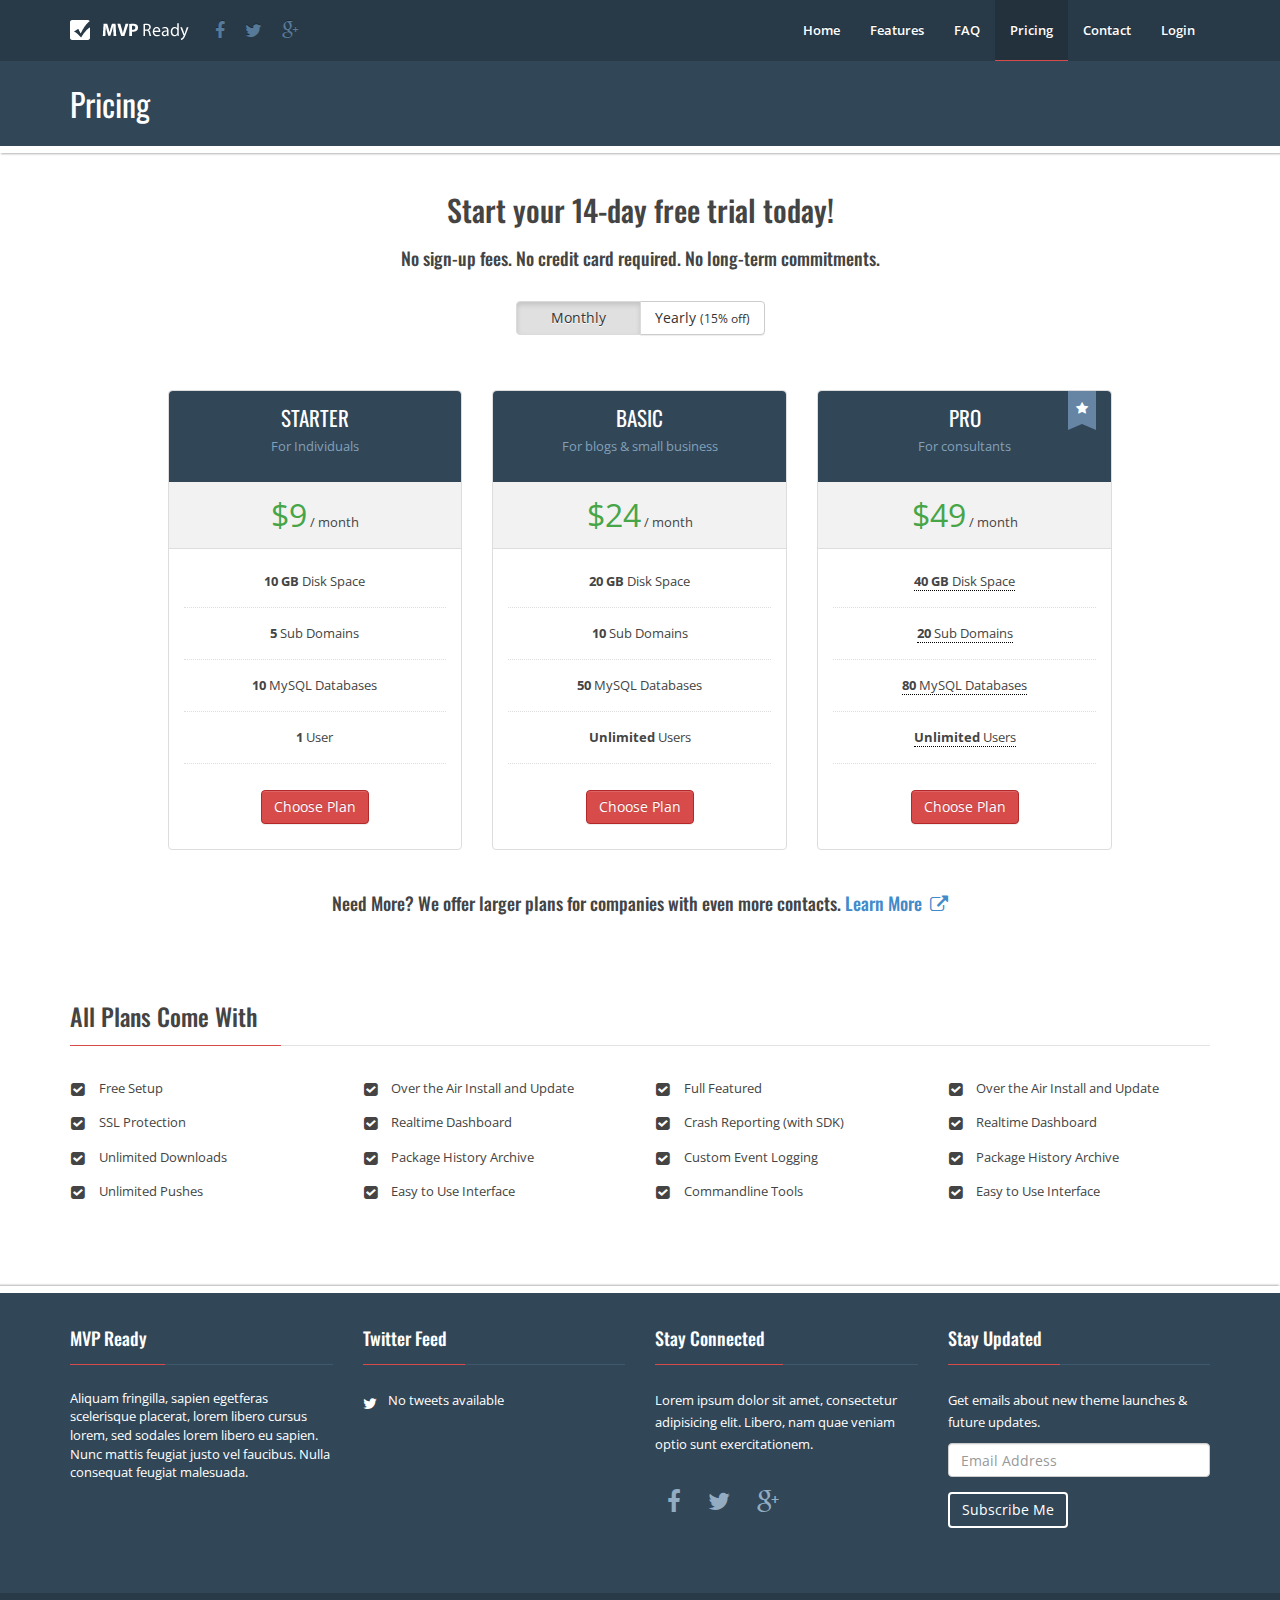
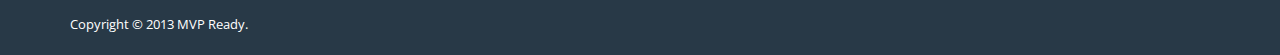
<file: public/MvpReady-landing/page-pricing.html>
<!DOCTYPE html>
<!--[if lt IE 7]>      <html class="no-js lt-ie9 lt-ie8 lt-ie7"> <![endif]-->
<!--[if IE 7]>         <html class="no-js lt-ie9 lt-ie8"> <![endif]-->
<!--[if IE 8]>         <html class="no-js lt-ie9"> <![endif]-->
<!--[if gt IE 8]><!--> <html lang="en" class="no-js"> <!--<![endif]-->
<head>
  <title>Pricing &middot; MVP Ready Admin</title>

  <meta charset="utf-8">
  <meta name="viewport" content="width=device-width, initial-scale=1.0">
  <meta name="description" content="">
  <meta name="author" content="">

  <!-- Google Font: Open Sans -->
  <link rel="stylesheet" href="http://fonts.googleapis.com/css?family=Open+Sans:400,400italic,600,600italic,800,800italic">
  <link rel="stylesheet" href="http://fonts.googleapis.com/css?family=Oswald:400,300,700">

  <!-- Font Awesome CSS -->
  <link rel="stylesheet" href="./css/font-awesome.min.css">

  <!-- Bootstrap CSS -->
  <link rel="stylesheet" href="./css/bootstrap.min.css">

  <!-- App CSS -->
  <link href="./css/mvpready-landing.css" rel="stylesheet">
  <link href="./css/mvpready-flat.css" rel="stylesheet">
  <link href="./css/animate.css" rel="stylesheet">
  <!-- <link href="./css/custom.css" rel="stylesheet">-->


  <!-- HTML5 shim and Respond.js IE8 support of HTML5 elements and media queries -->
  <!--[if lt IE 9]>
  <script src="https://oss.maxcdn.com/libs/html5shiv/3.7.0/html5shiv.js"></script>
  <script src="https://oss.maxcdn.com/libs/respond.js/1.3.0/respond.min.js"></script>
  <![endif]-->

  <link rel="shortcut icon" href="favicon.ico">
</head>

<body class=" ">

<div id="wrapper">

  <header class="navbar navbar-inverse" role="banner">

    <div class="container">

      <div class="navbar-header">
        <a href="./" class="navbar-brand navbar-brand-img">
          <img src="./img/logo.png" alt="MVP Ready">
        </a>
        
        <button class="navbar-toggle" type="button" data-toggle="collapse" data-target=".navbar-collapse">
          <span class="sr-only">Toggle navigation</span>
          <i class="fa fa-bars"></i>
        </button>
      </div> <!-- /.navbar-header -->


      <nav class="collapse navbar-collapse" role="navigation">

        <ul class="nav navbar-nav navbar-right mainnav-menu">

          <li class="">
            <a href="./index.html">Home</a>
          </li>    

          <li class="">
            <a href="./page-features.html">Features</a>
          </li>      

          <li class="">
            <a href="./page-faq.html">FAQ</a>
          </li>

          <li class="active">
            <a href="./page-pricing.html">Pricing</a>
          </li>   

          <li class="">
            <a href="./page-contact.html">Contact</a>
          </li>     

          <!-- <li class="dropdown">

            <a href="javascript:;" class="dropdown-toggle" data-toggle="dropdown" data-hover="dropdown">
            Dropdown
            <i class="mainnav-caret"></i>
            </a>

            <ul class="dropdown-menu" role="menu">
              <li>
                <a href="./page-notifications.html">
                <i class="fa fa-bell"></i> 
                &nbsp;&nbsp;Notifications
                </a>
              </li>     

              <li>
                <a href="./components-icons.html">
                <i class="fa fa-smile-o"></i> 
                &nbsp;&nbsp;Font Icons
                </a>
              </li> 

            </ul>

          </li> -->

          <li>
            <a href="../admin/account-login-social.html">Login</a>
          </li>    

        </ul>

        <ul class="nav navbar-nav navbar-social navbar-left">   

          <li>
            <a href="javascript:;" class="ui-tooltip" title="Facebook" data-placement="bottom">
              <i class="fa fa-facebook"></i>
              <span class="navbar-social-label">Facebook</span>
            </a>
          </li>   

          <li>
            <a href="javascript:;" class="ui-tooltip" title="Twitter" data-placement="bottom">
              <i class="fa fa-twitter"></i>
              <span class="navbar-social-label">Twitter</span>
            </a>
          </li>   

          <li>
            <a href="javascript:;" class="ui-tooltip" title="Google+" data-placement="bottom">
              <i class="fa fa-google-plus"></i>
              <span class="navbar-social-label">Google+</span>
            </a>
          </li>         

        </ul>

      </nav>

    </div> <!-- /.container -->

  </header>



    <div class="masthead">
      
      <div class="container">

        <h1 class="masthead-subtitle">
          Pricing
        </h1>
        

      </div> <!-- /.container -->

    </div> <!-- /.masthead -->


    <div class="content">
    	
    	<div class="container">

        <div class="text-center">
          <h2>Start your 14-day free trial today!</h2>
          <h4>No sign-up fees. No credit card required. No long-term commitments.</h4>

          <br>

          <div class="btn-group" data-toggle="buttons">
              <label class="btn btn-default active" style="width: 125px;">
                <input type="radio" name="options" id="option1"> Monthly
              </label>
              <label class="btn btn-default" style="width: 125px;">
                <input type="radio" name="options" id="option2"> Yearly <small>(15% off)</small>
              </label>
            </div>

          <br><br><br><br>
        </div>

    		<div class="row">

		        <div class="col-sm-12 col-md-10 col-md-offset-1">

		          <div class="row">

		            <div class="col-sm-4">

		              <div class="pricing-plan">

		                <div class="pricing-header">
		                  <h3 class="pricing-plan-title">Starter</h3>				    		
		                  <p class="pricing-plan-label">For Individuals</p>   
		                </div>

		                <div class="pricing-plan-price">
		                  <span class="pricing-plan-amount">$9</span> / month
		                </div>

		                <ul class="pricing-plan-details">	    			
		                  <li><strong>10 GB</strong> Disk Space</li>
		                  <li><strong>5</strong> Sub Domains</li>	   
		                  <li><strong>10</strong> MySQL Databases</li>	
		                  <li><strong>1</strong> User</li>	    	 	    				
		                </ul>

		                <a href="../admin/account-signup.html" class="btn btn-primary">Choose Plan</a>

		              </div> <!-- /.pricing-plan -->

		            </div> <!-- /.col -->


		            <div class="col-sm-4">

		              <div class="pricing-plan">

		                <div class="pricing-header">				    		
		                  <h3 class="pricing-plan-title">Basic</h3>					    		
		                  <p class="pricing-plan-label">For blogs &amp; small business</p>  				    		
		                </div>

		                <div class="pricing-plan-price">
		                  <span class="pricing-plan-amount">$24</span> / month
		                </div>

		                <ul class="pricing-plan-details">	    			
		                  <li><strong>20 GB</strong> Disk Space</li>
		                  <li><strong>10</strong> Sub Domains</li>	   
		                  <li><strong>50</strong> MySQL Databases</li>	
		                  <li><strong>Unlimited</strong> Users</li>	  	 	    				
		                </ul>

		                <a href="../admin/account-signup.html" class="btn btn-primary">Choose Plan</a>

		              </div> <!-- /.pricing-plan -->

		            </div> <!-- /.col -->


		            <div class="col-sm-4">
		              <div class="pricing-plan">

		                <div class="pricing-plan-ribbon-secondary ui-tooltip" title="" data-original-title="Best Value!">
		                  <i class="fa fa-star"></i>
		                </div>

		                <div class="pricing-header">
		                  <h3 class="pricing-plan-title">Pro</h3>				    		
		                  <p class="pricing-plan-label">For consultants</p>   
		                </div>

		                <div class="pricing-plan-price">
		                  <span class="pricing-plan-amount">$49</span> / month
		                </div>

		                <ul class="pricing-plan-details">	    			
		                  <li><span class="pricing-plan-help" title="" data-content="Lorem ipsum dolor sit amet, consectetuer adipiscing elit. Aenean commodo ligula eget dolor. Aenean massa. Cum sociis natoque penatibus et magnis dis parturient montes, nascetur ridiculus mus." data-original-title="What's a user?"><strong>40 GB</strong> Disk Space</span></li>
		                  <li><span class="pricing-plan-help" title="" data-content="Lorem ipsum dolor sit amet, consectetuer adipiscing elit. Aenean commodo ligula eget dolor. Aenean massa. Cum sociis natoque penatibus et magnis dis parturient montes, nascetur ridiculus mus." data-original-title="What's a project?"><strong>20</strong> Sub Domains</span></li>	   
		                  <li><span class="pricing-plan-help" title="" data-content="Lorem ipsum dolor sit amet, consectetuer adipiscing elit. Aenean commodo ligula eget dolor. Aenean massa. Cum sociis natoque penatibus et magnis dis parturient montes, nascetur ridiculus mus." data-original-title="What's storage for?"><strong>80</strong> MySQL Databases</span></li>	
		                  <li><span class="pricing-plan-help" title="" data-content="Lorem ipsum dolor sit amet, consectetuer adipiscing elit. Aenean commodo ligula eget dolor. Aenean massa. Cum sociis natoque penatibus et magnis dis parturient montes, nascetur ridiculus mus." data-original-title="What's storage for?"><strong>Unlimited</strong> Users</span></li>   	  	 	    				
		                </ul>

		                <a href="../admin/account-signup.html" class="btn btn-primary">Choose Plan</a>

		              </div> <!-- /.pricing-plan -->

		            </div> <!-- /.col -->

		          </div> <!-- /.row -->

		        </div> <!-- /.col -->

		      </div> <!-- /.row -->

          <br>

          <h4 class="text-center">
            Need More?
            <span>We offer larger plans for companies with even more contacts.</span>
            <a href="javascript:;">Learn More &nbsp;<i class="fa fa-external-link"></i></a>
          </h4>

          <br><br><br><br>

          <div class="row">
                
            <div class="col-md-12">
              <h3 class="content-title">
                <span>All Plans Come With</span>
              </h3>
            </div> <!-- /.row -->
        
          <div class="col-md-3 col-sm-6">
            <ul class="icons-list">
              <li>
                <i class="icon-li fa fa-check-square"></i> 

                Free Setup
              </li>

              <li>
                <i class="icon-li fa fa-check-square"></i> 

                SSL Protection
              </li>

              <li>
                <i class="icon-li fa fa-check-square"></i> 

                Unlimited Downloads
              </li>

              <li>
                <i class="icon-li fa fa-check-square"></i> 

                Unlimited Pushes
              </li>
            </ul>         
          </div><!-- /.col -->

          <div class="col-md-3 col-sm-6">
            <ul class="icons-list">
              
              <li>
              <i class="icon-li fa fa-check-square"></i> 

                Over the Air Install and Update
              </li>
              
              <li>
              <i class="icon-li fa fa-check-square"></i> 

                Realtime Dashboard
              </li>
              
              <li>
              <i class="icon-li fa fa-check-square"></i> 

                Package History Archive
              </li>
              
              <li>
              <i class="icon-li fa fa-check-square"></i> 

                Easy to Use Interface
              </li>
           </ul>    
          </div><!-- /.col -->

          <div class="col-md-3 col-sm-6">
            <ul class="icons-list">
              
              <li>
              <i class="icon-li fa fa-check-square"></i> 

                Full Featured 
              </li>
              
              <li>
              <i class="icon-li fa fa-check-square"></i> 

                Crash Reporting (with SDK)
              </li>
              
              <li>
              <i class="icon-li fa fa-check-square"></i> 

                Custom Event Logging
              </li>
              
              <li>
              <i class="icon-li fa fa-check-square"></i> 

                Commandline Tools
              </li>
            </ul>     
          </div><!-- /.col -->

          <div class="col-md-3 col-sm-6">
            <ul class="icons-list">
              
              <li>
              <i class="icon-li fa fa-check-square"></i> 

                Over the Air Install and Update
              </li>
              
              <li>
              <i class="icon-li fa fa-check-square"></i> 

                Realtime Dashboard
              </li>
              
              <li>
              <i class="icon-li fa fa-check-square"></i> 

                Package History Archive
              </li>
              
              <li>
              <i class="icon-li fa fa-check-square"></i> 

                Easy to Use Interface
              </li>
            </ul>   
          </div><!-- /.col -->
        
        </div> <!-- /.row -->
    		
    	</div> <!-- /.container -->

    </div> <!-- /.content -->


</div> <!-- /#wrapper -->

<footer class="footer">

	<div class="container">
  		
      <div class="row">

        <div class="col-sm-3">
          <h4 class="content-title">
            <span>MVP Ready</span>
          </h4>        

          Aliquam fringilla, sapien egetferas scelerisque placerat, lorem libero cursus lorem, sed sodales lorem libero eu sapien. Nunc mattis feugiat justo vel faucibus. Nulla consequat feugiat malesuada.
        </div> <!-- /.col -->


        <div class="col-sm-3">

          <h4 class="content-title">
            <span>Twitter Feed</span>
          </h4>

          <div id="tweets"></div>
        </div> <!-- /.col -->


        <div class="col-sm-3">

          <h4 class="content-title">
            <span>Stay Connected</span>
          </h4>

          <p>Lorem ipsum dolor sit amet, consectetur adipisicing elit. Libero, nam quae veniam optio sunt exercitationem.</p>

          <br>

          <ul class="footer-social-link">
            <li>
              <a href="javascript:;" class="ui-tooltip" title="Facebook" data-placement="bottom">
                <i class="fa fa-facebook"></i>
              </a>
            </li>
            <li>
              <a href="javascript:;" class="ui-tooltip" title="Twitter" data-placement="bottom">
                <i class="fa fa-twitter"></i>
              </a>
            </li>
            <li>
              <a href="javascript:;" class="ui-tooltip" title="Google+" data-placement="bottom">
                <i class="fa fa-google-plus"></i>
              </a>
            </li>
          </ul>
          
        </div> <!-- /.col -->

        
        <div class="col-sm-3">
            
        <h4 class="content-title">
          <span>Stay Updated</span>
        </h4>

        <p>Get emails about new theme launches &amp;  future updates.</p>

        <form action="/" class="form">
          
          <div class="form-group">
            <!-- <label>Email: <span class="required">*</span></label> -->
            <input class="form-control" id="newsletter_email" name="newsletter_email" type="text" value="" required="" placeholder="Email Address">
          </div> <!-- /.form-group -->

          <div class="form-group">
            <button class="btn btn-transparent">Subscribe Me</button>
          </div> <!-- /.form-group -->

        </form>

      </div> <!-- /.col -->

      </div> <!-- /.row -->

	</div> <!-- /.container -->

</footer>

<footer class="copyright">
  <div class="container">

    <div class="row">

      <div class="col-sm-12">
        <p>Copyright &copy; 2013 MVP Ready.</p>
      </div> <!-- /.col -->

    </div> <!-- /.row -->
    
  </div>
</footer>


<!-- Bootstrap core JavaScript
================================================== -->
<!-- Placed at the end of the document so the pages load faster -->
<script src="./js/libs/jquery-1.10.2.min.js"></script>
<script src="./js/libs/bootstrap.min.js"></script>

<script src="./js/plugins/timeago/jquery.timeago.js"></script>
<script src="./js/plugins/tweetable/tweetable.jquery.min.js"></script>

<!--[if lt IE 9]>
<script src="./js/libs/excanvas.compiled.js"></script>
<![endif]-->

  <!-- App JS -->
<script src="./js/mvpready-core.js"></script>
<script src="./js/mvpready-landing.js"></script>


</body>
</html>
</file>
<file: public/MvpReady-landing/css/mvpready-landing.css>
/* ========================================================
*
* MVP Ready - Lightweight & Responsive Admin Template
*
* ========================================================
*
* File: mvpready-landing.css, mvpready-landing-*.css
* Theme Version: 1.1.0
* Bootstrap Version: 3.1.1
* Author: Jumpstart Themes
* Website: http://mvpready.com
*
* ======================================================== */
body {
  padding: 0;
  margin: 0;
  color: #444;
  font-family: 'Open Sans', 'Trebuchet MS', arial, sans-serif;
  font-size: 13px;
}
/* !Text */
/* ----------------------------------------------- */
.text-primary,
.text-primary:hover {
  color: #d74b4b;
}
.text-secondary,
.text-secondary:hover {
  color: #6685a4;
}
.text-tertiary,
.text-tertiary:hover {
  color: #bcbcbc;
}
.text-info,
.text-info:hover {
  color: #5bc0de;
}
.text-warning,
.text-warning:hover {
  color: #f0ad4e;
}
.text-success,
.text-success:hover {
  color: #5cb85c;
}
.text-danger,
.text-danger:hover {
  color: #d9534f;
}
.text-sm {
  font-size: 11px;
}
.text-md {
  font-size: 13px;
}
.text-lg {
  font-size: 18px;
}
.text-xl {
  font-size: 24px;
}
/* !Buttons */
/* ----------------------------------------------- */
.btn-default,
.btn-primary,
.btn-success,
.btn-info,
.btn-warning,
.btn-danger,
.btn-secondary,
.btn-tertiary,
.btn-facebook,
.btn-twitter {
  text-shadow: 0 -1px 0 rgba(0, 0, 0, 0.2);
  -webkit-box-shadow: inset 0 1px 0 rgba(255, 255, 255, 0.15), 0 1px 1px rgba(0, 0, 0, 0.075);
  box-shadow: inset 0 1px 0 rgba(255, 255, 255, 0.15), 0 1px 1px rgba(0, 0, 0, 0.075);
}
.btn-default:active,
.btn-primary:active,
.btn-success:active,
.btn-info:active,
.btn-warning:active,
.btn-danger:active,
.btn-secondary:active,
.btn-tertiary:active,
.btn-facebook:active,
.btn-twitter:active,
.btn-default.active,
.btn-primary.active,
.btn-success.active,
.btn-info.active,
.btn-warning.active,
.btn-danger.active,
.btn-secondary.active,
.btn-tertiary.active,
.btn-facebook.active,
.btn-twitter.active {
  -webkit-box-shadow: inset 0 3px 5px rgba(0, 0, 0, 0.125);
  box-shadow: inset 0 3px 5px rgba(0, 0, 0, 0.125);
}
.btn:active,
.btn.active {
  background-image: none;
}
.btn-primary {
  color: #ffffff;
  background-color: #d74b4b;
  border-color: #cc2d2d;
}
.btn-primary:hover,
.btn-primary:focus,
.btn-primary:active,
.btn-primary.active,
.open .dropdown-toggle.btn-primary {
  color: #ffffff;
  background-color: #cc2d2d;
  border-color: #9a2222;
}
.btn-primary:active,
.btn-primary.active,
.open .dropdown-toggle.btn-primary {
  background-image: none;
}
.btn-primary.disabled,
.btn-primary[disabled],
fieldset[disabled] .btn-primary,
.btn-primary.disabled:hover,
.btn-primary[disabled]:hover,
fieldset[disabled] .btn-primary:hover,
.btn-primary.disabled:focus,
.btn-primary[disabled]:focus,
fieldset[disabled] .btn-primary:focus,
.btn-primary.disabled:active,
.btn-primary[disabled]:active,
fieldset[disabled] .btn-primary:active,
.btn-primary.disabled.active,
.btn-primary[disabled].active,
fieldset[disabled] .btn-primary.active {
  background-color: #d74b4b;
  border-color: #cc2d2d;
}
.btn-primary .badge {
  color: #d74b4b;
  background-color: #ffffff;
}
.btn-secondary {
  color: #ffffff;
  background-color: #6685a4;
  border-color: #54718d;
}
.btn-secondary:hover,
.btn-secondary:focus,
.btn-secondary:active,
.btn-secondary.active,
.open .dropdown-toggle.btn-secondary {
  color: #ffffff;
  background-color: #54718d;
  border-color: #3d5267;
}
.btn-secondary:active,
.btn-secondary.active,
.open .dropdown-toggle.btn-secondary {
  background-image: none;
}
.btn-secondary.disabled,
.btn-secondary[disabled],
fieldset[disabled] .btn-secondary,
.btn-secondary.disabled:hover,
.btn-secondary[disabled]:hover,
fieldset[disabled] .btn-secondary:hover,
.btn-secondary.disabled:focus,
.btn-secondary[disabled]:focus,
fieldset[disabled] .btn-secondary:focus,
.btn-secondary.disabled:active,
.btn-secondary[disabled]:active,
fieldset[disabled] .btn-secondary:active,
.btn-secondary.disabled.active,
.btn-secondary[disabled].active,
fieldset[disabled] .btn-secondary.active {
  background-color: #6685a4;
  border-color: #54718d;
}
.btn-secondary .badge {
  color: #6685a4;
  background-color: #ffffff;
}
.btn-tertiary {
  color: #ffffff;
  background-color: #bcbcbc;
  border-color: #a8a8a8;
}
.btn-tertiary:hover,
.btn-tertiary:focus,
.btn-tertiary:active,
.btn-tertiary.active,
.open .dropdown-toggle.btn-tertiary {
  color: #ffffff;
  background-color: #a8a8a8;
  border-color: #898989;
}
.btn-tertiary:active,
.btn-tertiary.active,
.open .dropdown-toggle.btn-tertiary {
  background-image: none;
}
.btn-tertiary.disabled,
.btn-tertiary[disabled],
fieldset[disabled] .btn-tertiary,
.btn-tertiary.disabled:hover,
.btn-tertiary[disabled]:hover,
fieldset[disabled] .btn-tertiary:hover,
.btn-tertiary.disabled:focus,
.btn-tertiary[disabled]:focus,
fieldset[disabled] .btn-tertiary:focus,
.btn-tertiary.disabled:active,
.btn-tertiary[disabled]:active,
fieldset[disabled] .btn-tertiary:active,
.btn-tertiary.disabled.active,
.btn-tertiary[disabled].active,
fieldset[disabled] .btn-tertiary.active {
  background-color: #bcbcbc;
  border-color: #a8a8a8;
}
.btn-tertiary .badge {
  color: #bcbcbc;
  background-color: #ffffff;
}
.btn-facebook {
  color: #ffffff;
  background-color: #4669b4;
  border-color: #3a5896;
}
.btn-facebook:hover,
.btn-facebook:focus,
.btn-facebook:active,
.btn-facebook.active,
.open .dropdown-toggle.btn-facebook {
  color: #ffffff;
  background-color: #3a5896;
  border-color: #293e6a;
}
.btn-facebook:active,
.btn-facebook.active,
.open .dropdown-toggle.btn-facebook {
  background-image: none;
}
.btn-facebook.disabled,
.btn-facebook[disabled],
fieldset[disabled] .btn-facebook,
.btn-facebook.disabled:hover,
.btn-facebook[disabled]:hover,
fieldset[disabled] .btn-facebook:hover,
.btn-facebook.disabled:focus,
.btn-facebook[disabled]:focus,
fieldset[disabled] .btn-facebook:focus,
.btn-facebook.disabled:active,
.btn-facebook[disabled]:active,
fieldset[disabled] .btn-facebook:active,
.btn-facebook.disabled.active,
.btn-facebook[disabled].active,
fieldset[disabled] .btn-facebook.active {
  background-color: #4669b4;
  border-color: #3a5896;
}
.btn-facebook .badge {
  color: #4669b4;
  background-color: #ffffff;
}
.btn-twitter {
  color: #ffffff;
  background-color: #15beff;
  border-color: #00aaeb;
}
.btn-twitter:hover,
.btn-twitter:focus,
.btn-twitter:active,
.btn-twitter.active,
.open .dropdown-toggle.btn-twitter {
  color: #ffffff;
  background-color: #00aaeb;
  border-color: #007eae;
}
.btn-twitter:active,
.btn-twitter.active,
.open .dropdown-toggle.btn-twitter {
  background-image: none;
}
.btn-twitter.disabled,
.btn-twitter[disabled],
fieldset[disabled] .btn-twitter,
.btn-twitter.disabled:hover,
.btn-twitter[disabled]:hover,
fieldset[disabled] .btn-twitter:hover,
.btn-twitter.disabled:focus,
.btn-twitter[disabled]:focus,
fieldset[disabled] .btn-twitter:focus,
.btn-twitter.disabled:active,
.btn-twitter[disabled]:active,
fieldset[disabled] .btn-twitter:active,
.btn-twitter.disabled.active,
.btn-twitter[disabled].active,
fieldset[disabled] .btn-twitter.active {
  background-color: #15beff;
  border-color: #00aaeb;
}
.btn-twitter .badge {
  color: #15beff;
  background-color: #ffffff;
}
.btn-default {
  background-image: -webkit-linear-gradient(top, #ffffff 0%, #e0e0e0 100%);
  background-image: linear-gradient(to bottom, #ffffff 0%, #e0e0e0 100%);
  filter: progid:DXImageTransform.Microsoft.gradient(startColorstr='#ffffffff', endColorstr='#ffe0e0e0', GradientType=0);
  filter: progid:DXImageTransform.Microsoft.gradient(enabled = false);
  background-repeat: repeat-x;
  border-color: #dbdbdb;
  text-shadow: 0 1px 0 #fff;
  border-color: #ccc;
}
.btn-default:hover,
.btn-default:focus {
  background-color: #e0e0e0;
  background-position: 0 -15px;
  border-color: #dbdbdb;
}
.btn-default:active,
.btn-default.active {
  background-color: #e0e0e0;
  border-color: #dbdbdb;
}
.btn-success {
  background-image: -webkit-linear-gradient(top, #5cb85c 0%, #419641 100%);
  background-image: linear-gradient(to bottom, #5cb85c 0%, #419641 100%);
  filter: progid:DXImageTransform.Microsoft.gradient(startColorstr='#ff5cb85c', endColorstr='#ff419641', GradientType=0);
  filter: progid:DXImageTransform.Microsoft.gradient(enabled = false);
  background-repeat: repeat-x;
  border-color: #3e8f3e;
}
.btn-success:hover,
.btn-success:focus {
  background-color: #419641;
  background-position: 0 -15px;
  border-color: #3e8f3e;
}
.btn-success:active,
.btn-success.active {
  background-color: #419641;
  border-color: #3e8f3e;
}
.btn-warning {
  background-image: -webkit-linear-gradient(top, #f0ad4e 0%, #eb9316 100%);
  background-image: linear-gradient(to bottom, #f0ad4e 0%, #eb9316 100%);
  filter: progid:DXImageTransform.Microsoft.gradient(startColorstr='#fff0ad4e', endColorstr='#ffeb9316', GradientType=0);
  filter: progid:DXImageTransform.Microsoft.gradient(enabled = false);
  background-repeat: repeat-x;
  border-color: #e38d13;
}
.btn-warning:hover,
.btn-warning:focus {
  background-color: #eb9316;
  background-position: 0 -15px;
  border-color: #e38d13;
}
.btn-warning:active,
.btn-warning.active {
  background-color: #eb9316;
  border-color: #e38d13;
}
.btn-danger {
  background-image: -webkit-linear-gradient(top, #d9534f 0%, #c12e2a 100%);
  background-image: linear-gradient(to bottom, #d9534f 0%, #c12e2a 100%);
  filter: progid:DXImageTransform.Microsoft.gradient(startColorstr='#ffd9534f', endColorstr='#ffc12e2a', GradientType=0);
  filter: progid:DXImageTransform.Microsoft.gradient(enabled = false);
  background-repeat: repeat-x;
  border-color: #b92c28;
}
.btn-danger:hover,
.btn-danger:focus {
  background-color: #c12e2a;
  background-position: 0 -15px;
  border-color: #b92c28;
}
.btn-danger:active,
.btn-danger.active {
  background-color: #c12e2a;
  border-color: #b92c28;
}
.btn-info {
  background-image: -webkit-linear-gradient(top, #5bc0de 0%, #2aabd2 100%);
  background-image: linear-gradient(to bottom, #5bc0de 0%, #2aabd2 100%);
  filter: progid:DXImageTransform.Microsoft.gradient(startColorstr='#ff5bc0de', endColorstr='#ff2aabd2', GradientType=0);
  filter: progid:DXImageTransform.Microsoft.gradient(enabled = false);
  background-repeat: repeat-x;
  border-color: #28a4c9;
}
.btn-info:hover,
.btn-info:focus {
  background-color: #2aabd2;
  background-position: 0 -15px;
  border-color: #28a4c9;
}
.btn-info:active,
.btn-info.active {
  background-color: #2aabd2;
  border-color: #28a4c9;
}
.btn-primary {
  background-image: -webkit-linear-gradient(top, #d74b4b 0%, #bb2a2a 100%);
  background-image: linear-gradient(to bottom, #d74b4b 0%, #bb2a2a 100%);
  filter: progid:DXImageTransform.Microsoft.gradient(startColorstr='#ffd74b4b', endColorstr='#ffbb2a2a', GradientType=0);
  filter: progid:DXImageTransform.Microsoft.gradient(enabled = false);
  background-repeat: repeat-x;
  border-color: #b32828;
}
.btn-primary:hover,
.btn-primary:focus {
  background-color: #bb2a2a;
  background-position: 0 -15px;
  border-color: #b32828;
}
.btn-primary:active,
.btn-primary.active {
  background-color: #bb2a2a;
  border-color: #b32828;
}
.btn-secondary {
  background-image: -webkit-linear-gradient(top, #6685a4 0%, #4d6781 100%);
  background-image: linear-gradient(to bottom, #6685a4 0%, #4d6781 100%);
  filter: progid:DXImageTransform.Microsoft.gradient(startColorstr='#ff6685a4', endColorstr='#ff4d6781', GradientType=0);
  filter: progid:DXImageTransform.Microsoft.gradient(enabled = false);
  background-repeat: repeat-x;
  border-color: #49627a;
}
.btn-secondary:hover,
.btn-secondary:focus {
  background-color: #4d6781;
  background-position: 0 -15px;
  border-color: #49627a;
}
.btn-secondary:active,
.btn-secondary.active {
  background-color: #4d6781;
  border-color: #49627a;
}
.btn-tertiary {
  background-image: -webkit-linear-gradient(top, #bcbcbc 0%, #9d9d9d 100%);
  background-image: linear-gradient(to bottom, #bcbcbc 0%, #9d9d9d 100%);
  filter: progid:DXImageTransform.Microsoft.gradient(startColorstr='#ffbcbcbc', endColorstr='#ff9d9d9d', GradientType=0);
  filter: progid:DXImageTransform.Microsoft.gradient(enabled = false);
  background-repeat: repeat-x;
  border-color: #989898;
}
.btn-tertiary:hover,
.btn-tertiary:focus {
  background-color: #9d9d9d;
  background-position: 0 -15px;
  border-color: #989898;
}
.btn-tertiary:active,
.btn-tertiary.active {
  background-color: #9d9d9d;
  border-color: #989898;
}
.btn-facebook {
  background-image: -webkit-linear-gradient(top, #4669b4 0%, #354f87 100%);
  background-image: linear-gradient(to bottom, #4669b4 0%, #354f87 100%);
  filter: progid:DXImageTransform.Microsoft.gradient(startColorstr='#ff4669b4', endColorstr='#ff354f87', GradientType=0);
  filter: progid:DXImageTransform.Microsoft.gradient(enabled = false);
  background-repeat: repeat-x;
  border-color: #324b80;
}
.btn-facebook:hover,
.btn-facebook:focus {
  background-color: #354f87;
  background-position: 0 -15px;
  border-color: #324b80;
}
.btn-facebook:active,
.btn-facebook.active {
  background-color: #354f87;
  border-color: #324b80;
}
.btn-twitter {
  background-image: -webkit-linear-gradient(top, #15beff 0%, #009bd7 100%);
  background-image: linear-gradient(to bottom, #15beff 0%, #009bd7 100%);
  filter: progid:DXImageTransform.Microsoft.gradient(startColorstr='#ff15beff', endColorstr='#ff009bd7', GradientType=0);
  filter: progid:DXImageTransform.Microsoft.gradient(enabled = false);
  background-repeat: repeat-x;
  border-color: #0094cd;
}
.btn-twitter:hover,
.btn-twitter:focus {
  background-color: #009bd7;
  background-position: 0 -15px;
  border-color: #0094cd;
}
.btn-twitter:active,
.btn-twitter.active {
  background-color: #009bd7;
  border-color: #0094cd;
}
.btn-jumbo {
  padding: 13px 20px;
  font-size: 22px;
  line-height: 1.33;
  border-radius: 6px;
}
/* !Badges */
/* ----------------------------------------------- */
.badge {
  font-weight: 600;
}
.badge-primary {
  background-color: #d74b4b;
}
.badge-secondary {
  background-color: #6685a4;
}
.badge-tertiary {
  background-color: #bcbcbc;
}
.badge-success {
  background-color: #5cb85c;
}
.badge-info {
  background-color: #5bc0de;
}
.badge-warning {
  background-color: #f0ad4e;
}
.badge-danger {
  background-color: #d9534f;
}
/* !Labels */
/* ----------------------------------------------- */
.label {
  font-weight: 600;
}
.label-primary {
  background-color: #d74b4b;
}
.label-secondary {
  background-color: #6685a4;
}
.label-tertiary {
  background-color: #bcbcbc;
}
/* !Progress Bars */
/* ----------------------------------------------- */
.progress {
  background-color: #f5f5f5;
  background-image: -webkit-linear-gradient(top, #ebebeb 0%, #f5f5f5 100%);
  background-image: linear-gradient(to bottom, #ebebeb 0%, #f5f5f5 100%);
  background-repeat: repeat-x;
  filter: progid:DXImageTransform.Microsoft.gradient(startColorstr='#ffebebeb', endColorstr='#fff5f5f5', GradientType=0);
}
.progress-bar {
  background-color: #d74b4b;
  background-image: -webkit-linear-gradient(top, #d74b4b 0%, #c42b2b 100%);
  background-image: linear-gradient(to bottom, #d74b4b 0%, #c42b2b 100%);
  background-repeat: repeat-x;
  filter: progid:DXImageTransform.Microsoft.gradient(startColorstr='#ffd74b4b', endColorstr='#ffc42b2b', GradientType=0);
}
.progress-bar-success {
  background-color: #5cb85c;
  background-image: -webkit-linear-gradient(top, #5cb85c 0%, #449d44 100%);
  background-image: linear-gradient(to bottom, #5cb85c 0%, #449d44 100%);
  background-repeat: repeat-x;
  filter: progid:DXImageTransform.Microsoft.gradient(startColorstr='#ff5cb85c', endColorstr='#ff449d44', GradientType=0);
}
.progress-bar-info {
  background-color: #5bc0de;
  background-image: -webkit-linear-gradient(top, #5bc0de 0%, #31b0d5 100%);
  background-image: linear-gradient(to bottom, #5bc0de 0%, #31b0d5 100%);
  background-repeat: repeat-x;
  filter: progid:DXImageTransform.Microsoft.gradient(startColorstr='#ff5bc0de', endColorstr='#ff31b0d5', GradientType=0);
}
.progress-bar-warning {
  background-color: #f0ad4e;
  background-image: -webkit-linear-gradient(top, #f0ad4e 0%, #ec971f 100%);
  background-image: linear-gradient(to bottom, #f0ad4e 0%, #ec971f 100%);
  background-repeat: repeat-x;
  filter: progid:DXImageTransform.Microsoft.gradient(startColorstr='#fff0ad4e', endColorstr='#ffec971f', GradientType=0);
}
.progress-bar-danger {
  background-color: #d9534f;
  background-image: -webkit-linear-gradient(top, #d9534f 0%, #c9302c 100%);
  background-image: linear-gradient(to bottom, #d9534f 0%, #c9302c 100%);
  background-repeat: repeat-x;
  filter: progid:DXImageTransform.Microsoft.gradient(startColorstr='#ffd9534f', endColorstr='#ffc9302c', GradientType=0);
}
.progress-bar-primary {
  background-color: #d74b4b;
  background-image: -webkit-linear-gradient(top, #d74b4b 0%, #c42b2b 100%);
  background-image: linear-gradient(to bottom, #d74b4b 0%, #c42b2b 100%);
  background-repeat: repeat-x;
  filter: progid:DXImageTransform.Microsoft.gradient(startColorstr='#ffd74b4b', endColorstr='#ffc42b2b', GradientType=0);
}
.progress-bar-secondary {
  background-color: #6685a4;
  background-image: -webkit-linear-gradient(top, #6685a4 0%, #516c87 100%);
  background-image: linear-gradient(to bottom, #6685a4 0%, #516c87 100%);
  background-repeat: repeat-x;
  filter: progid:DXImageTransform.Microsoft.gradient(startColorstr='#ff6685a4', endColorstr='#ff516c87', GradientType=0);
}
.progress-bar-tertiary {
  background-color: #bcbcbc;
  background-image: -webkit-linear-gradient(top, #bcbcbc 0%, #a3a3a3 100%);
  background-image: linear-gradient(to bottom, #bcbcbc 0%, #a3a3a3 100%);
  background-repeat: repeat-x;
  filter: progid:DXImageTransform.Microsoft.gradient(startColorstr='#ffbcbcbc', endColorstr='#ffa3a3a3', GradientType=0);
}
.progress-bar-female {
  background-color: #f174ac;
  background-image: -webkit-linear-gradient(top, #f174ac 0%, #ec4690 100%);
  background-image: linear-gradient(to bottom, #f174ac 0%, #ec4690 100%);
  background-repeat: repeat-x;
  filter: progid:DXImageTransform.Microsoft.gradient(startColorstr='#fff174ac', endColorstr='#ffec4690', GradientType=0);
}
.progress-bar-male {
  background-color: #25aae2;
  background-image: -webkit-linear-gradient(top, #25aae2 0%, #198bbb 100%);
  background-image: linear-gradient(to bottom, #25aae2 0%, #198bbb 100%);
  background-repeat: repeat-x;
  filter: progid:DXImageTransform.Microsoft.gradient(startColorstr='#ff25aae2', endColorstr='#ff198bbb', GradientType=0);
}
.progress-sm {
  height: 12px;
}
.progress-lg {
  height: 28px;
}
/* !Forms */
/* ----------------------------------------------- */
.form-group {
  margin-bottom: 25px;
}
.form-group label {
  font-weight: 600;
}
/* !Alerts */
/* ----------------------------------------------- */
.alert-success {
  color: #ffffff;
  background-color: #46a046;
  background-image: -webkit-linear-gradient(top, #58b658 0%, #49a749 100%);
  background-image: linear-gradient(to bottom, #58b658 0%, #49a749 100%);
  background-repeat: repeat-x;
  filter: progid:DXImageTransform.Microsoft.gradient(startColorstr='#ff58b658', endColorstr='#ff49a749', GradientType=0);
  border-color: #3d8b3d;
  text-shadow: 1px 1px 1px rgba(0, 0, 0, 0.25);
}
.alert-info {
  color: #ffffff;
  background-color: #35b1d6;
  background-image: -webkit-linear-gradient(top, #57bedd 0%, #3db5d8 100%);
  background-image: linear-gradient(to bottom, #57bedd 0%, #3db5d8 100%);
  background-repeat: repeat-x;
  filter: progid:DXImageTransform.Microsoft.gradient(startColorstr='#ff57bedd', endColorstr='#ff3db5d8', GradientType=0);
  border-color: #28a1c5;
  text-shadow: 1px 1px 1px rgba(0, 0, 0, 0.25);
}
.alert-warning {
  color: #ffffff;
  background-color: #ec9924;
  background-image: -webkit-linear-gradient(top, #f0ab49 0%, #ed9e2d 100%);
  background-image: linear-gradient(to bottom, #f0ab49 0%, #ed9e2d 100%);
  background-repeat: repeat-x;
  filter: progid:DXImageTransform.Microsoft.gradient(startColorstr='#fff0ab49', endColorstr='#ffed9e2d', GradientType=0);
  border-color: #df8a13;
  text-shadow: 1px 1px 1px rgba(0, 0, 0, 0.25);
}
.alert-danger {
  color: #ffffff;
  background-color: #ce312c;
  background-image: -webkit-linear-gradient(top, #d84f4b 0%, #d33632 100%);
  background-image: linear-gradient(to bottom, #d84f4b 0%, #d33632 100%);
  background-repeat: repeat-x;
  filter: progid:DXImageTransform.Microsoft.gradient(startColorstr='#ffd84f4b', endColorstr='#ffd33632', GradientType=0);
  border-color: #b52b27;
  text-shadow: 1px 1px 1px rgba(0, 0, 0, 0.25);
}
/* !Dropdown */
/* ----------------------------------------------- */
.btn-primary .caret,
.btn-secondary .caret,
.btn-tertiary .caret,
.btn-facebook .caret,
.btn-twitter .caret {
  border-top-color: #fff;
}
.dropup .btn-primary .caret,
.dropup .btn-secondary .caret,
.dropup .btn-tertiary .caret,
.dropup .btn-facebook .caret,
.dropup .btn-twitter .caret {
  border-bottom-color: #fff;
}
.dropdown-menu > li {
  margin-right: .5em;
  margin-left: .5em;
}
.dropdown-menu > li > a {
  padding: 6px 12px;
  font-size: 13px;
  border-top-right-radius: 4px;
  border-top-left-radius: 4px;
  border-bottom-right-radius: 4px;
  border-bottom-left-radius: 4px;
}
.dropdown-header {
  padding-right: 12px;
  padding-left: 12px;
  font-size: 11px;
  text-transform: uppercase;
}
.dropdown-menu > li > a:hover,
.dropdown-menu > li > a:focus {
  color: #fff;
  background-color: #d74b4b;
}
.dropdown-menu > .active > a,
.dropdown-menu > .active > a:hover,
.dropdown-menu > .active > a:focus {
  color: #444;
  background-color: #dbdbdb;
}
.dropdown-submenu {
  position: relative;
}
.dropdown-submenu > .dropdown-menu {
  display: none;
  top: 0;
  left: 100%;
  margin-top: -6px;
  margin-left: -1px;
}
.navbar .dropdown-submenu > .dropdown-menu,
.mainnav .dropdown-submenu > .dropdown-menu {
  display: block;
  margin-top: -6px;
  margin-left: 20px;
}
.dropdown-submenu:hover > .dropdown-menu {
  display: block;
  border-top-right-radius: 4px;
  border-top-left-radius: 4px;
  border-bottom-right-radius: 4px;
  border-bottom-left-radius: 4px;
}
.dropdown-submenu:hover > .dropdown-menu:before,
.dropdown-submenu:hover > .dropdown-menu:after {
  display: none;
}
@media (min-width: 768px) {
  .navbar .dropdown-submenu > .dropdown-menu,
  .mainnav .dropdown-submenu > .dropdown-menu {
    display: none;
    margin-left: -1px;
  }
  .navbar .dropdown-submenu:hover > .dropdown-menu,
  .mainnav .dropdown-submenu:hover > .dropdown-menu {
    display: block;
  }
  .dropdown-submenu > a:after {
    content: " ";
    display: block;
    float: right;
    width: 0;
    height: 0;
    margin-top: 5px;
    margin-right: -10px;
    border-color: transparent;
    border-style: solid;
    border-width: 5px 0 5px 5px;
    border-left-color: #cccccc;
  }
  .dropdown-submenu:hover > a:after {
    border-left-color: #d74b4b;
  }
}
.dropdown-submenu.pull-left {
  float: none;
}
.dropdown-submenu.pull-left > .dropdown-menu {
  left: -100%;
  margin-left: 10px;
}
/* !Tables */
/* ----------------------------------------------- */
.table-bordered thead tr,
.table-bordered tfoot tr {
  background-color: #f2f2f2;
  background-image: -webkit-linear-gradient(top, #f9f9f9 0%, #eeeeee 100%);
  background-image: linear-gradient(to bottom, #f9f9f9 0%, #eeeeee 100%);
  background-repeat: repeat-x;
  filter: progid:DXImageTransform.Microsoft.gradient(startColorstr='#fff9f9f9', endColorstr='#ffeeeeee', GradientType=0);
}
.table-bordered thead tr th,
.table-bordered tfoot tr th {
  color: #444;
  font-size: 12px;
  font-weight: 800;
  background-color: transparent;
  border-bottom-width: 1px;
  vertical-align: middle;
}
/* !Pagination */
/* ----------------------------------------------- */
.pagination > li {
  display: inline-block;
  margin: 0 3px;
}
.pagination > li:first-child {
  margin-left: 0;
}
.pagination > li:last-child {
  margin-right: 0;
}
.pagination > li > a,
.pagination > li > span {
  color: #222;
  border-top-right-radius: 4px;
  border-top-left-radius: 4px;
  border-bottom-right-radius: 4px;
  border-bottom-left-radius: 4px;
}
.pagination > .active > a,
.pagination > .active > span,
.pagination > .active > a:hover,
.pagination > .active > span:hover,
.pagination > .active > a:focus,
.pagination > .active > span:focus {
  z-index: 2;
  color: #fff;
  background-color: #d74b4b;
  background-image: -webkit-linear-gradient(top, #d74b4b 0%, #c82c2c 100%);
  background-image: linear-gradient(to bottom, #d74b4b 0%, #c82c2c 100%);
  background-repeat: repeat-x;
  filter: progid:DXImageTransform.Microsoft.gradient(startColorstr='#ffd74b4b', endColorstr='#ffc82c2c', GradientType=0);
  border-color: #af2727;
  cursor: default;
}
.pager > li > a {
  color: #222;
}
/* !Tabs */
/* ----------------------------------------------- */
.tab-content.stacked-content > .tab-pane {
  padding-top: 0;
}
.nav-tabs,
.nav-pills {
  margin-bottom: 1.5em;
}
.nav-tabs .caret,
.nav-pills .caret,
.nav-tabs a:hover .caret,
.nav-pills a:hover .caret {
  border-top-color: #444;
  border-bottom-color: #444;
}
.nav-pills.nav-stacked > li {
  margin-right: 0;
  margin-bottom: .5em;
}
.nav-pills.nav-stacked > li > a {
  padding: 10px 15px;
}
.nav-pills > li {
  margin-right: 6px;
}
.nav-pills > li > a {
  padding: 5px 12px;
  color: #444;
  background-color: #eee;
}
.nav-pills > li > a:hover {
  background-color: #e4e4e4;
}
.nav-pills > li.active > a,
.nav-pills > li.active > a:hover,
.nav-pills > li.active > a:focus {
  color: #fff;
  background-color: #d74b4b;
}
.nav-pills > li.active .caret,
.nav-pills > li.active a:hover .caret {
  border-top-color: #fff;
  border-bottom-color: #fff;
}
.nav-tabs > li.active > a,
.nav-tabs > li.active > a:hover,
.nav-tabs > li.active > a:focus {
  color: #d74b4b;
  font-weight: 600;
}
.nav-tabs > li > a {
  color: #444;
}
.nav-tabs .open > a,
.nav-tabs .open > a:hover,
.nav-tabs .open > a:focus {
  background-color: #eeeeee;
  border-color: #d74b4b;
}
/* !Modal */
/* ----------------------------------------------- */
.modal-backdrop {
  background-color: #fff;
}
.modal-backdrop.in {
  opacity: 0.65;
  filter: alpha(opacity=65);
}
.lt-ie9 .modal-content {
  border-color: #ccc;
}
.modal-styled .modal-header {
  color: #fff;
  background-color: #283947;
  background-image: -webkit-linear-gradient(top, #283947 0%, #1d2934 100%);
  background-image: linear-gradient(to bottom, #283947 0%, #1d2934 100%);
  background-repeat: repeat-x;
  filter: progid:DXImageTransform.Microsoft.gradient(startColorstr='#ff283947', endColorstr='#ff1d2934', GradientType=0);
  border-top-right-radius: 5px;
  border-top-left-radius: 5px;
}
.modal-styled .modal-header .close {
  color: #7293b0;
  opacity: 1;
  filter: alpha(opacity=100);
  text-shadow: 1px 1px 2px rgba(0, 0, 0, 0.4);
}
.modal-styled .modal-header .close:hover {
  color: #fff;
}
.modal-styled .modal-content {
  -webkit-box-shadow: 2px 2px 5px rgba(0, 0, 0, 0.15);
  box-shadow: 2px 2px 5px rgba(0, 0, 0, 0.15);
}
.modal-styled .modal-footer {
  background-color: #f1f1f1;
  border-top-color: #ddd;
  border-bottom-right-radius: 5px;
  border-bottom-left-radius: 5px;
}
/* !Accordions */
/* ----------------------------------------------- */
.accordion-panel .panel-heading {
  padding: 0;
}
.accordion-panel .accordion-toggle {
  display: block;
  padding: 10px 15px;
  font-size: 14px;
  background-color: #ebebeb;
  cursor: pointer;
}
.accordion-panel .accordion-toggle:hover,
.accordion-panel .accordion-toggle:active,
.accordion-panel .accordion-toggle:focus {
  text-decoration: none;
  outline: none !important;
}
.accordion-panel .panel.is-open .accordion-toggle {
  color: #fff;
  background-color: #d74b4b;
}
.accordion-simple .panel .panel-heading {
  padding-right: 0;
  padding-left: 0;
}
.accordion-simple .panel .panel-body {
  padding-left: 25px;
}
.accordion-simple .panel .panel-title {
  position: relative;
  padding-left: 24px;
  color: #444;
  font-family: 'Open Sans', 'Trebuchet MS', sans-serif;
  font-size: 14px;
  line-height: 1.75em;
  letter-spacing: -1px;
}
.accordion-caret:before {
  position: absolute;
  top: 3px;
  left: 0;
  display: inline-block;
  width: 16px;
  height: 16px;
  margin-right: .35em;
  color: #d74b4b;
  font-size: 1.25em;
  content: "\f0d7";
}
.is-open .accordion-caret:before {
  content: "\f0da";
}
h1,
h2,
h3,
h4,
h5,
h6 {
  margin-top: 0;
  margin-bottom: .75em;
  font-family: 'Oswald';
}
p {
  line-height: 1.7em;
}
.required {
  color: #d9534f;
}
.form-group {
  margin-bottom: 15px;
}
.form label {
  font-weight: 600;
}
.img-responsive {
  max-width: 100%;
}
.btn-jumbo {
  padding: 14px 20px;
  font-size: 20px;
  font-weight: 600;
}
.row-divider {
  margin-top: 50px;
}
/* !Icons List */
/* ----------------------------------------------- */
.icons-list {
  padding: 0;
  margin: 0 0 10px;
  list-style: none;
}
.icons-list > li {
  position: relative;
  padding-left: 2.2em;
  margin-bottom: 1em;
  line-height: 1.65em;
}
.icons-list > li > .icon-li {
  position: absolute;
  top: .25em;
  left: 0;
  width: 1em;
  font-size: 1.25em;
  text-align: center;
}
/* !Pricing plans */
/* ----------------------------------------------- */
.pricing-plan {
  position: relative;
  display: block;
  vertical-align: top;
  width: 100%;
  padding: 15px 15px;
  margin-bottom: 2em;
  text-align: center;
  background: #FFF;
  border: 1px solid #DDD;
  border-top-right-radius: 4px;
  border-top-left-radius: 4px;
  border-bottom-right-radius: 4px;
  border-bottom-left-radius: 4px;
}
.pricing-header {
  padding: 15px;
  margin: -25px -15px 15px;
  color: #fff;
  background-color: #314657;
  border-top-right-radius: 4px;
  border-top-left-radius: 4px;
}
.pricing-plan-help {
  border-bottom: 1px dotted #000;
  cursor: help;
}
.pricing-plan-help strong.ui-popover {
  border-bottom: 1px dotted #000;
}
.pricing-plan-label {
  padding-right: 12px;
  padding-left: 12px;
  color: #82a0b9;
  font-size: 13px;
}
.pricing-plan-title {
  margin-top: 0;
  margin-bottom: 6px;
  font-size: 21px;
  font-weight: 400;
  text-transform: uppercase;
}
.pricing-plan-price {
  display: block;
  padding: 10px;
  margin: -15px -15px 0;
  background-color: #f2f2f2;
  border-bottom: 1px solid #ddd;
}
.pricing-plan-amount {
  color: #46a546;
  font-size: 24px;
  font-weight: 400;
}
.pricing-plan-details {
  padding: .5em 0 0;
  margin: 0 0 1em;
}
.pricing-plan-details li {
  padding-top: .5em;
  padding-bottom: .5em;
  list-style: none;
  border-bottom: 1px dotted #ddd;
}
.pricing-plan hr {
  margin-top: 10px;
  margin-bottom: 10px;
}
.pricing-plan-current,
.pricing-plan-current:hover {
  color: #333;
  font-weight: 800;
  text-decoration: none;
  cursor: default;
}
.pricing-plan-ribbon,
.pricing-plan-ribbon-primary,
.pricing-plan-ribbon-secondary,
.pricing-plan-ribbon-tertiary,
.pricing-plan-ribbon-current {
  display: inline-block;
  position: absolute;
  top: 0;
  right: 15px;
  width: 28px;
  padding: 8px 0 12px;
  color: #fff;
  background-color: #777;
}
.pricing-plan-ribbon:before,
.pricing-plan-ribbon-primary:before,
.pricing-plan-ribbon-secondary:before,
.pricing-plan-ribbon-tertiary:before,
.pricing-plan-ribbon-current:before {
  content: "";
  position: absolute;
  bottom: 0;
  left: 0;
  width: 0;
  height: 0;
  border-bottom: 6px solid #314657;
  border-right: 14px solid transparent;
  border-left: 14px solid transparent;
}
.pricing-plan-ribbon-primary {
  background-color: #d74b4b;
}
.pricing-plan-ribbon-secondary {
  background-color: #6685a4;
}
.pricing-plan-ribbon-tertiary {
  background-color: #bcbcbc;
}
.pricing-plan-ribbon-current {
  background-color: #3b5368;
  color: #d74b4b;
}
@media (min-width: 768px) {
  .pricing-plan {
    max-width: 300px;
    padding-top: 25px;
    padding-bottom: 25px;
    margin-right: auto;
    margin-left: auto;
  }
  .pricing-plan hr {
    margin-top: 20px;
    margin-bottom: 20px;
  }
  .pricing-plan-amount {
    font-size: 32px;
  }
  .pricing-plan-details {
    margin: 0 0 2em;
  }
  .pricing-plan-details li {
    padding-top: 1.25em;
    padding-bottom: 1.25em;
  }
}
/* !Back to Top */
/* ----------------------------------------------- */
#back-to-top {
  position: fixed;
  right: 20px;
  bottom: 20px;
  z-index: 1001;
  width: 30px;
  height: 30px;
  display: block;
  background: #283947;
  background-color: rgba(40, 57, 71, 0.85);
  font-size: 13px;
  text-align: center;
  line-height: 30px;
  border-top-right-radius: 3px;
  border-top-left-radius: 3px;
  border-bottom-right-radius: 3px;
  border-bottom-left-radius: 3px;
  cursor: pointer;
  transition: background 0.25s linear;
}
#back-to-top:hover {
  text-decoration: none;
  background-color: #d74b4b;
  background-color: rgba(215, 75, 75, 0.85);
}
#back-to-top i {
  color: #fff;
}
@media (min-width: 768px) {
  #back-to-top {
    width: 45px;
    height: 45px;
    font-size: 16px;
    line-height: 45px;
  }
}
/* !Layout */
/* ----------------------------------------------- */
/* !Navbar */
/* ----------------------------------------------- */
.navbar-inverse {
  margin-bottom: 0;
  background-color: #283947;
  filter: progid:DXImageTransform.Microsoft.gradient(enabled = false);
  border: none;
  border-bottom: 1px solid #0d1216;
  border-top-right-radius: 0;
  border-top-left-radius: 0;
  border-bottom-right-radius: 0;
  border-bottom-left-radius: 0;
}
.navbar-inverse .navbar-collapse,
.navbar-inverse .navbar-form {
  border-color: #0d1216;
}
.navbar-collapse.in {
  max-height: none;
  overflow-y: visible;
}
.navbar-inverse .navbar-brand {
  color: #fff;
  text-shadow: 0 -1px 0 rgba(0, 0, 0, 0.25);
}
.navbar-inverse .navbar-brand:hover {
  color: #fff;
  background-color: #243441;
}
.navbar-inverse .navbar-brand-img {
  padding-top: 0;
  padding-bottom: 0;
}
.navbar-inverse .navbar-toggle {
  padding: 0 18px;
  margin: 0;
  height: 50px;
  color: #fff;
  color: #6287a6;
  font-size: 17px;
  text-align: center;
  line-height: 50px;
  border: none;
  outline: none;
  border-top-right-radius: 0;
  border-top-left-radius: 0;
  border-bottom-right-radius: 0;
  border-bottom-left-radius: 0;
}
.navbar-inverse .navbar-toggle:active,
.navbar-inverse .navbar-toggle:focus {
  background-color: transparent;
}
.navbar-inverse .navbar-toggle:hover {
  color: #4d6d88;
  background-color: #33485b;
}
.navbar-inverse .navbar-toggle.is-open {
  color: #fff;
  background-color: #33485b;
}
.navbar-inverse .navbar-nav > li > a {
  color: #fff;
  text-shadow: 0 -1px 0 rgba(0, 0, 0, 0.25);
}
.navbar-inverse .navbar-nav > li > a:hover {
  background-color: #243441;
}
.navbar-inverse .navbar-nav > li.active > a,
.navbar-inverse .navbar-nav > li.active > a:hover,
.navbar-inverse .navbar-nav > li.active > a:active,
.navbar-inverse .navbar-nav > li.active > a:focus {
  background-color: #243441;
}
.navbar-inverse .navbar-nav > .open > a,
.navbar-inverse .navbar-nav > .open > a:hover,
.navbar-inverse .navbar-nav > .open > a:focus {
  background-color: #243441;
}
.navbar-inverse .navbar-nav > .navbar-profile > a {
  height: 50px;
  padding-top: 0;
  padding-bottom: 0;
  line-height: 50px;
}
.navbar-profile-avatar {
  position: relative;
  top: -1px;
  width: 30px;
  margin-right: .65em;
  border: 2px solid #fff;
  border-top-right-radius: 3px;
  border-top-left-radius: 3px;
  border-bottom-right-radius: 3px;
  border-bottom-left-radius: 3px;
}
.navbar-profile-label {
  display: inline;
  font-size: 13px;
}
.navbar-profile-label-visible {
  display: inline !important;
}
@media (min-width: 768px) {
  .navbar-collapse {
    padding-right: 0;
    padding-left: 0;
  }
  .navbar-profile-label {
    display: none;
  }
  .navbar-inverse .navbar-nav > li > a {
    font-size: 13px;
  }
}
@media (max-width: 768px) {
  .navbar-inverse .navbar-nav .open .dropdown-menu > li > a {
    color: #fff;
  }
}
.navbar-visible-collapsed {
  display: inline;
  color: #fff;
}
@media (min-width: 768px) {
  .navbar-visible-collapsed {
    display: none;
  }
  .navbar-collapse .navbar-nav.navbar-left:first-child {
    margin-left: 0;
  }
  .navbar .dropdown-menu:before {
    content: '';
    display: inline-block;
    border-left: 7px solid transparent;
    border-right: 7px solid transparent;
    border-bottom: 7px solid #fff;
    position: absolute;
    top: -7px;
    left: 9px;
  }
  .navbar-right .dropdown-menu:before {
    right: 9px;
    left: auto;
  }
}
.mainnav-caret:before {
  display: inline-block;
  position: relative;
  top: 0;
  margin-left: .25em;
  font-family: FontAwesome;
  font-style: normal;
  font-weight: normal;
  line-height: 1;
  content: "\f0d7";
  -webkit-font-smoothing: antialiased;
}
.navbar {
  min-height: 60px;
  border-bottom: none;
}
.navbar-inverse .navbar-toggle {
  height: 60px;
}
.navbar-inverse .navbar-nav > li > a {
  padding-top: 20px;
  padding-bottom: 20px;
  font-weight: 600;
  border-bottom: 1px solid transparent;
}
.navbar-inverse .navbar-nav > li > a:hover {
  background: #2e4151;
  border-bottom-color: #567a99;
}
.navbar-inverse .navbar-nav > li.active > a {
  background: #23313d;
  border-bottom-color: #d74b4b;
}
.navbar-social-label {
  display: inline;
  padding-left: .4em;
}
@media (min-width: 768px) {
  .navbar-inverse .navbar-social > li > a {
    padding-right: 10px;
    padding-left: 10px;
    color: #567a99;
    font-size: 18px;
    font-weight: 800;
  }
  .navbar-social-label {
    display: none;
  }
}
/* !Masthead */
/* ----------------------------------------------- */
.masthead {
  width: 100%;
  padding-top: 0;
  padding-bottom: 0;
  background-color: #314657;
  border-bottom: 7px solid #fff;
  -webkit-box-shadow: 1px 1px 2px rgba(0, 0, 0, 0.3);
  box-shadow: 1px 1px 2px rgba(0, 0, 0, 0.3);
}
.masthead iframe {
  border: none;
}
.masthead-form {
  width: 90%;
  padding-bottom: 6px;
  margin: 0 auto 4em;
  text-align: left;
}
.masthead-form .form-group {
  margin-bottom: 16px;
}
@media (min-width: 768px) {
  .masthead-form {
    width: 70%;
  }
}
.masthead-text {
  padding-top: 15px;
  color: #fff;
  font-size: 13px;
  text-shadow: 1px 1px 2px rgba(0, 0, 0, 0.4);
}
.masthead-title {
  font-size: 40px;
  font-weight: 400;
}
.masthead-img {
  text-align: center;
}
.masthead-img img {
  margin: 0 auto;
}
.masthead-actions .btn {
  margin-right: 1em;
}
.masthead-actions .btn:last-child {
  margin-right: 0;
}
.masthead-subtitle {
  padding: 12px 0;
  margin-bottom: 0;
  color: #fff;
  font-size: 24px;
  font-weight: 400;
}
@media (min-width: 768px) {
  .masthead-subtitle {
    padding-top: 25px;
    padding-bottom: 25px;
    font-size: 32px;
  }
}
.masthead-carousel {
  padding-top: 25px;
}
@media (min-width: 992px) {
  .masthead-carousel {
    padding-top: 50px;
  }
}
@media (max-width: 992px) {
  .masthead .row > div:first-child {
    margin-bottom: 3em;
  }
  .masthead-text {
    text-align: center;
  }
  .masthead-actions {
    text-align: center;
  }
  .masthead-actions .btn {
    margin: 0 5px .75em;
  }
}
.masthead-carousel .carousel-controls {
  position: absolute;
  left: 0;
  bottom: 25px;
}
.masthead-carousel .carousel-control {
  position: static;
  display: inline-block;
  width: 32px;
  height: 32px;
}
.masthead-carousel .carousel-control.left,
.masthead-carousel .carousel-control.right {
  background: #243441;
  filter: none;
}
.masthead-carousel .carousel-inner {
  min-height: 425px;
}
/* !Content */
/* ----------------------------------------------- */
.tab-pane {
  position: relative;
}
.content {
  padding-top: 40px;
  padding-bottom: 70px;
}
.content-title {
  position: relative;
  display: block;
  margin-bottom: 1.35em;
  border-bottom: 1px solid #e3e3e3;
}
.content-title span {
  display: inline-block;
  position: relative;
  top: 1px;
  padding-right: 1em;
  padding-bottom: 15px;
  border-bottom: 1px solid #d74b4b;
}
.content-title .carousel-next,
.content-title .carousel-prev {
  position: relative;
  top: -1px;
  padding-top: 2px;
  padding-bottom: 2px;
}
.content-title .carousel-prev {
  margin-left: .5em;
}
/* !Layout */
/* ----------------------------------------------- */
.layout {
  margin-top: -40px;
  margin-left: -15px;
  margin-right: -15px;
}
.layout-main {
  padding-top: 40px;
  padding-bottom: 26px;
}
.layout-sidebar {
  padding-top: 40px;
  padding-bottom: 60px;
}
.layout-main-left .layout-main {
  padding-right: 30px;
  padding-left: 15px;
}
.layout-main-left .layout-sidebar {
  padding-right: 15px;
  padding-left: 30px;
  border-left: 1px solid #ccc;
  -webkit-box-shadow: inset 8px 0px 15px -10px rgba(0, 0, 0, 0.2);
  box-shadow: inset 8px 0px 15px -10px rgba(0, 0, 0, 0.2);
}
.layout-main-right .layout-main {
  padding-right: 15px;
  padding-left: 30px;
}
.layout-main-right .layout-sidebar {
  padding-right: 30px;
  padding-left: 15px;
  border-right: 1px solid #ccc;
  -webkit-box-shadow: inset -8px 0 15px -10px rgba(0, 0, 0, 0.2);
  box-shadow: inset -8px 0 15px -10px rgba(0, 0, 0, 0.2);
}
/* !Nav Layout */
/* ----------------------------------------------- */
.nav-layout-sidebar-skip {
  display: none;
  margin-bottom: 1em;
  font-size: 12px;
  text-align: center;
}
.nav-layout-sidebar {
  position: relative;
  z-index: 101;
  margin: 0 0 2em;
  border-top: 1px solid #e5e5e5;
}
.nav-layout-sidebar > li {
  padding: 0;
  margin: 0;
}
.nav-layout-sidebar > li > a {
  padding-top: 15px;
  padding-bottom: 15px;
  color: #666;
  border-bottom: 1px solid #e5e5e5;
  outline: none;
}
.nav-layout-sidebar > li > a .fa {
  width: 1em;
  margin-right: 4px;
  font-size: 1.15em;
  text-align: center;
}
.nav-layout-sidebar > li > a:hover {
  background-color: #f4f4f4;
}
.nav-layout-sidebar > .active > a,
.nav-layout-sidebar > .active > a:focus,
.nav-layout-sidebar > .active > a:hover {
  color: #d74b4b;
  font-weight: 600;
  background-color: #fff;
}
.nav-layout-sidebar > li + li {
  margin-top: 0;
}
.layout-main-left .nav-layout-sidebar {
  margin-right: 0;
  margin-left: -31px;
}
.layout-main-left .nav-layout-sidebar > li {
  margin: 0 0 0 1px;
}
.layout-main-left .nav-layout-sidebar > .active {
  margin-left: 0;
}
.layout-main-right .nav-layout-sidebar {
  margin-left: 0;
  margin-right: -31px;
}
.layout-main-right .nav-layout-sidebar > li {
  margin: 0 1px 0 0;
}
.layout-main-right .nav-layout-sidebar > .active {
  margin-right: 0;
}
/* !Responsive Layout */
/* ----------------------------------------------- */
@media (max-width: 1200px) {
  .layout-stack-lg {
    margin-top: 0;
  }
  .layout-stack-lg .layout-main,
  .layout-stack-lg .layout-sidebar {
    padding-top: 0;
  }
  .layout-stack-lg .layout-main {
    padding-right: 15px;
    padding-left: 15px;
  }
  .layout-stack-lg .layout-sidebar {
    padding-right: 15px;
    padding-left: 15px;
    border-right: none;
    border-left: none;
    -webkit-box-shadow: none;
    box-shadow: none;
  }
  .layout-stack-lg .nav-layout-sidebar-skip {
    display: block;
  }
  .layout-stack-lg .nav-layout-sidebar {
    margin-right: 0;
    margin-left: 0;
  }
}
@media (max-width: 992px) {
  .layout-stack-md {
    margin-top: 0;
  }
  .layout-stack-md .layout-main,
  .layout-stack-md .layout-sidebar {
    padding-top: 0;
  }
  .layout-stack-md .layout-main {
    padding-right: 15px;
    padding-left: 15px;
  }
  .layout-stack-md .layout-sidebar {
    padding-right: 15px;
    padding-left: 15px;
    border-right: none;
    border-left: none;
    -webkit-box-shadow: none;
    box-shadow: none;
  }
  .layout-stack-md .nav-layout-sidebar-skip {
    display: block;
  }
  .layout-stack-md .nav-layout-sidebar {
    margin-right: 0;
    margin-left: 0;
  }
}
@media (max-width: 768px) {
  .layout-stack-sm {
    margin-top: 0;
  }
  .layout-stack-sm .layout-main,
  .layout-stack-sm .layout-sidebar {
    padding-top: 0;
  }
  .layout-stack-sm .layout-main {
    padding-right: 15px;
    padding-left: 15px;
  }
  .layout-stack-sm .layout-sidebar {
    padding-right: 15px;
    padding-left: 15px;
    border-right: none;
    border-left: none;
    -webkit-box-shadow: none;
    box-shadow: none;
  }
  .layout-stack-sm .nav-layout-sidebar-skip {
    display: block;
  }
  .layout-stack-sm .nav-layout-sidebar {
    margin-right: 0;
    margin-left: 0;
  }
}
@media (max-width: 480px) {
  .layout-stack-xs {
    margin-top: 0;
  }
  .layout-stack-xs .layout-main,
  .layout-stack-xs .layout-sidebar {
    padding-top: 0;
  }
  .layout-stack-xs .layout-main {
    padding-right: 15px;
    padding-left: 15px;
  }
  .layout-stack-xs .layout-sidebar {
    padding-right: 15px;
    padding-left: 15px;
    border-right: none;
    border-left: none;
    -webkit-box-shadow: none;
    box-shadow: none;
  }
  .layout-stack-xs .nav-layout-sidebar-skip {
    display: block;
  }
  .layout-stack-xs .nav-layout-sidebar {
    margin-right: 0;
    margin-left: 0;
  }
}
/* !Footer */
/* ----------------------------------------------- */
.footer-social-link {
  padding: 0;
  margin: 0;
}
.footer-social-link li {
  display: inline-block;
  margin: 0 12px 15px;
  list-style-type: none;
}
.footer-social-link li a {
  font-size: 24px;
}
.footer-social-link li a:hover {
  color: #fff;
}
.footer {
  padding: 35px 0 0;
  color: #fff;
  background: #314657;
  border-top: 7px solid #fff;
  -webkit-box-shadow: -1px -1px 2px rgba(0, 0, 0, 0.3);
  box-shadow: -1px -1px 2px rgba(0, 0, 0, 0.3);
}
.footer .content-title {
  border-bottom-color: #3e586e;
}
.footer .container > .row > div {
  margin-bottom: 50px;
}
/* !Copyright */
/* ----------------------------------------------- */
.copyright {
  padding: 20px 0;
  color: #fff;
  line-height: 59px;
  background: #283947;
}
.copyright:before,
.copyright:after {
  content: " ";
  display: table;
}
.copyright:after {
  clear: both;
}
.copyright p {
  margin-bottom: 0;
}
.footer a,
.copyright a {
  color: #93acc2;
}
/* !Mini Features */
/* ----------------------------------------------- */
.mini-feature {
  position: relative;
  min-height: 1px;
  padding-left: 15px;
  padding-right: 15px;
  margin-bottom: 4em;
  margin-bottom: 2em;
  font-size: 13px;
}
.mini-feature-icon {
  position: absolute;
  top: -5px;
  width: 48px;
  height: 48px;
  font-size: 36px;
  text-align: center;
  line-height: 48px;
}
.mini-feature-text {
  display: block;
  padding-left: 60px;
}
.mini-feature-title {
  color: #555;
  font-weight: 400;
}
@media (min-width: 768px) {
  .mini-feature {
    float: left;
    width: 33.33333333333333%;
  }
}
/* !Clients List */
/* ----------------------------------------------- */
.clients-list {
  width: 100%;
  padding: 0;
}
.clients-list li {
  float: left;
  list-style-type: none;
  text-align: center;
}
.clients-list li img {
  padding: 10px;
  margin-bottom: 2em;
  border: 1px solid #d8d8d8;
  border-top-right-radius: 3px;
  border-top-left-radius: 3px;
  border-bottom-right-radius: 3px;
  border-bottom-left-radius: 3px;
}
.clients-list {
  list-style-type: none;
  padding: 0;
  margin: 0;
}
.clients-list li {
  float: left;
  height: 100px;
  margin: 0 10px 0 10px;
  line-height: 100px;
  text-align: center;
  opacity: 0.75;
  -webkit-transition: all 0.2s;
  -moz-transition: all 0.2s;
  -o-transition: all 0.2s;
  transition: all 0.2s;
}
.clients-list li:hover {
  opacity: 1;
}
/* !Testimonials */
/* ----------------------------------------------- */
.testimonial-text {
  position: relative;
  padding: 20px 25px;
  margin: 0;
  font-weight: 500;
  background: #fafafa;
  background-image: -webkit-linear-gradient(top, #f8f8f8 0%, #fafafa 100%);
  background-image: linear-gradient(to bottom, #f8f8f8 0%, #fafafa 100%);
  background-repeat: repeat-x;
  filter: progid:DXImageTransform.Microsoft.gradient(startColorstr='#fff8f8f8', endColorstr='#fffafafa', GradientType=0);
  border: 1px solid #ddd;
  border-top-right-radius: 2px;
  border-top-left-radius: 2px;
  border-bottom-right-radius: 2px;
  border-bottom-left-radius: 2px;
}
.testimonials-arrow {
  display: block;
  content: "";
  width: 14px;
  height: 14px;
  margin-top: -7px;
  margin-bottom: 10px;
  margin-left: 45px;
  background-color: #fafafa;
  border-bottom: 1px solid #ddd;
  border-right: 1px solid #ddd;
  border-top: 0;
  -webkit-transform: rotate(45deg);
  -moz-transform: rotate(45deg);
  -o-transform: rotate(45deg);
  -ms-transform: rotate(45deg);
  transform: rotate(45deg);
}
.testimonial-author {
  display: table;
  margin: 0px 0 0 19px;
}
.testimonial-image {
  display: table-cell;
  vertical-align: top;
  position: relative;
  width: 70px;
  height: 70px;
}
.testimonial-image img {
  width: 70px;
  height: 70px;
  padding: 4px;
  border: 1px solid #ddd;
  border-radius: 50px;
}
.testimonial-author-info {
  display: table-cell;
  vertical-align: top;
  padding-top: 10px;
  padding-left: 15px;
}
.recent-news {
  margin-bottom: 25px;
}
.recent-news-item {
  width: 100%;
  margin: 0 0 30px 0;
}
.recent-news-item-title {
  margin: 0;
}
.recent-news-item-title a {
  color: #444;
}
.recent-news-item-date {
  float: left;
  width: 50px;
  padding: 10px 0 0 0;
  color: #666666;
  font-size: 20px;
  font-weight: 500;
  line-height: 20px;
  text-align: center;
  background: #f4f4f4;
  border-top-right-radius: 3px;
  border-top-left-radius: 3px;
}
.recent-news-item-date span {
  display: block;
  padding: 5px 0;
  margin: 10px 0 0 0;
  color: #ffffff;
  font-size: 11px;
  font-weight: 500;
  line-height: 11px;
  background: #6685a4;
  text-transform: uppercase;
  border-bottom-right-radius: 3px;
  border-bottom-left-radius: 3px;
}
.recent-news-item-description {
  margin-left: 70px;
}
.recent-news-item-comments {
  color: #cccccc;
}
.recent-news-item-more {
  display: block;
}
/* !Tweet List */
/* ----------------------------------------------- */
.tweetList {
  padding: 0;
  margin: 0;
  list-style: none;
}
.tweetList li {
  position: relative;
  padding-left: 25px;
}
.tweetList li:before {
  content: "\f099";
  font-family: 'FontAwesome';
  font-size: 15px;
  position: absolute;
  top: 4px;
  left: 0;
}
.masthead .btn-transparent,
.footer .btn-transparent {
  color: #ffffff;
  background-color: #314657;
  border-color: #ffffff;
  border: 2px solid #fff;
}
.masthead .btn-transparent:hover,
.footer .btn-transparent:hover,
.masthead .btn-transparent:focus,
.footer .btn-transparent:focus,
.masthead .btn-transparent:active,
.footer .btn-transparent:active,
.masthead .btn-transparent.active,
.footer .btn-transparent.active,
.open .dropdown-toggle.masthead .btn-transparent,
.open .dropdown-toggle.footer .btn-transparent {
  color: #ffffff;
  background-color: #23313d;
  border-color: #e0e0e0;
}
.masthead .btn-transparent:active,
.footer .btn-transparent:active,
.masthead .btn-transparent.active,
.footer .btn-transparent.active,
.open .dropdown-toggle.masthead .btn-transparent,
.open .dropdown-toggle.footer .btn-transparent {
  background-image: none;
}
.masthead .btn-transparent.disabled,
.footer .btn-transparent.disabled,
.masthead .btn-transparent[disabled],
.footer .btn-transparent[disabled],
fieldset[disabled] .masthead .btn-transparent,
fieldset[disabled] .footer .btn-transparent,
.masthead .btn-transparent.disabled:hover,
.footer .btn-transparent.disabled:hover,
.masthead .btn-transparent[disabled]:hover,
.footer .btn-transparent[disabled]:hover,
fieldset[disabled] .masthead .btn-transparent:hover,
fieldset[disabled] .footer .btn-transparent:hover,
.masthead .btn-transparent.disabled:focus,
.footer .btn-transparent.disabled:focus,
.masthead .btn-transparent[disabled]:focus,
.footer .btn-transparent[disabled]:focus,
fieldset[disabled] .masthead .btn-transparent:focus,
fieldset[disabled] .footer .btn-transparent:focus,
.masthead .btn-transparent.disabled:active,
.footer .btn-transparent.disabled:active,
.masthead .btn-transparent[disabled]:active,
.footer .btn-transparent[disabled]:active,
fieldset[disabled] .masthead .btn-transparent:active,
fieldset[disabled] .footer .btn-transparent:active,
.masthead .btn-transparent.disabled.active,
.footer .btn-transparent.disabled.active,
.masthead .btn-transparent[disabled].active,
.footer .btn-transparent[disabled].active,
fieldset[disabled] .masthead .btn-transparent.active,
fieldset[disabled] .footer .btn-transparent.active {
  background-color: #314657;
  border-color: #ffffff;
}
.masthead .btn-transparent .badge,
.footer .btn-transparent .badge {
  color: #314657;
  background-color: #ffffff;
}
.masthead .btn-transparent:hover,
.footer .btn-transparent:hover {
  background: #2c3e4e;
}
</file>
<file: public/MvpReady-landing/css/mvpready-flat.css>
/* ========================================================
*
* MVP Ready - Lightweight & Responsive Admin Template
*
* ========================================================
*
* File: mvpready-flat.css
* Theme Version: 1.1.0
* Bootstrap Version: 3.1.1
* Author: Jumpstart Themes
* Website: http://mvpready.com
*
* ======================================================== */
.navbar {
  background-image: none;
  background-repeat: no-repeat;
  -ms-filter: none;
  filter: none;
}
.btn {
  background-image: none;
  background-repeat: no-repeat;
  -ms-filter: none;
  filter: none;
}
.alert {
  background-image: none;
  background-repeat: no-repeat;
  -ms-filter: none;
  filter: none;
}
.progress-bar {
  background-image: none;
  -ms-filter: none;
  filter: none;
}
.table-bordered thead tr,
.table-bordered tfoot tr {
  background-image: none;
  background-repeat: no-repeat;
  -ms-filter: none;
  filter: none;
}
.accordion-boxed .accordion-toggle {
  background-image: none;
  background-repeat: no-repeat;
  -ms-filter: none;
  filter: none;
}
.accordion-boxed .panel.is-open .accordion-toggle {
  background-image: none;
  background-repeat: no-repeat;
  -ms-filter: none;
  filter: none;
}
.modal-styled .modal-header {
  background-image: none;
  background-repeat: no-repeat;
  -ms-filter: none;
  filter: none;
}
.pagination > .active > a,
.pagination > .active > span,
.pagination > .active > a:hover,
.pagination > .active > span:hover,
.pagination > .active > a:focus,
.pagination > .active > span:focus {
  background-image: none;
  background-repeat: no-repeat;
  -ms-filter: none;
  filter: none;
}
</file>
<file: packages/bootstrap-notebook-theme3/MvpReady-theme/css/mvpready-admin.css>
/* ========================================================
*
* MVP Ready - Lightweight & Responsive Admin Template
*
* ========================================================
*
* File: mvpready-admin.css, mvpready-admin-*.css
* Theme Version: 1.1.0
* Bootstrap Version: 3.1.1
* Author: Jumpstart Themes
* Website: http://mvpready.com
*
* ======================================================== */
body {
  padding: 0;
  margin: 0;
  font-family: 'Open Sans', 'Trebuchet MS', arial, sans-serif;
  font-size: 13px;
}
.fontawesome-icon-list {
  margin-top: 3em;
  margin-bottom: 3em;
}
.fontawesome-icon-list > div {
  margin-bottom: 3em;
  text-align: center;
}
.fontawesome-icon-list > div a {
  display: block;
  color: #777;
}
.fontawesome-icon-list > div a:hover {
  color: #d74b4b;
  text-decoration: none;
}
.fontawesome-icon-list > div i {
  display: block;
  margin-bottom: 10px;
  font-size: 22px;
}
.valign-top {
  vertical-align: top !important;
}
.valign-middle {
  vertical-align: middle !important;
}
.valign-bottom {
  vertical-align: bottom !important;
}
.thumbnail-table .thumbnail {
  margin-bottom: 0;
}
.chart-bg {
  padding: 30px 30px 20px;
  background: #d74b4b;
  border-top-right-radius: 4px;
  border-top-left-radius: 4px;
  border-bottom-right-radius: 4px;
  border-bottom-left-radius: 4px;
}
.chart-bg .tickLabel {
  color: #fff;
}
.chart-bg-primary {
  background: #d74b4b;
}
.chart-bg-secondary {
  background: #6685a4;
}
.chart-bg-tertiary {
  background: #bcbcbc;
}
.chart-bg-success {
  background: #5cb85c;
}
.chart-bg-warning {
  background: #f0ad4e;
}
.chart-bg-danger {
  background: #d9534f;
}
.chart-bg-info {
  background: #5bc0de;
}
.row-stat {
  padding: 17px 13px 21px;
  margin-bottom: 1.25em;
  border: 1px solid #ddd;
  border-top-right-radius: 3px;
  border-top-left-radius: 3px;
  border-bottom-right-radius: 3px;
  border-bottom-left-radius: 3px;
}
.row-stat-label {
  color: #999;
  font-size: 11px;
  font-weight: 600;
  text-transform: uppercase;
}
.row-stat-value {
  display: inline-block;
  margin-right: .25em;
  margin-bottom: 0;
}
.row-stat-badge {
  position: relative;
  top: -3px;
  font-size: 85%;
}
.row-stat {
  position: relative;
}
.row-stat:after,
.row-stat:before {
  content: '';
  position: absolute;
  display: block;
  height: 1px;
  bottom: -3px;
  left: 3px;
  right: 3px;
  background-color: #ffffff;
  -webkit-border-radius: 0 0 3px 3px;
  -moz-border-radius: 0 0 3px 3px;
  border-radius: 0 0 3px 3px;
  border: 1px solid #ddd;
  border-top: 0;
}
.row-stat:before {
  bottom: -5px;
  left: 6px;
  right: 6px;
}
h1,
h2,
h3,
h4,
h5,
h6,
.h1,
.h2,
.h3,
.h4,
.h5,
.h6 {
  margin-top: 0;
  margin-bottom: .75em;
  font-family: 'Oswald';
}
.list-group .list-group-item .list-group-chevron {
  float: right;
  margin-top: 5px;
  color: #bbb;
}
.list-group .list-group-item .badge {
  margin-top: 2px;
}
.list-group .list-group-item .list-group-chevron + .badge {
  margin-right: 10px;
}
.clear {
  clear: both;
}
.chart-holder,
.chart-holder-200,
.chart-holder-250 {
  width: 98%;
  margin: 0 auto;
}
.chart-holder {
  height: 300px;
}
.chart-holder-200 {
  height: 200px;
}
.chart-holder-250 {
  height: 250px;
}
.chart-holder-300 {
  height: 300px;
}
.chart-holder-350 {
  height: 350px;
}
.profile-avatar-img {
  max-width: 100%;
  margin-right: auto;
  margin-left: auto;
}
/* !Text */
/* ----------------------------------------------- */
.text-primary,
.text-primary:hover {
  color: #d74b4b;
}
.text-secondary,
.text-secondary:hover {
  color: #6685a4;
}
.text-tertiary,
.text-tertiary:hover {
  color: #bcbcbc;
}
.text-info,
.text-info:hover {
  color: #5bc0de;
}
.text-warning,
.text-warning:hover {
  color: #f0ad4e;
}
.text-success,
.text-success:hover {
  color: #5cb85c;
}
.text-danger,
.text-danger:hover {
  color: #d9534f;
}
.text-sm {
  font-size: 11px;
}
.text-md {
  font-size: 13px;
}
.text-lg {
  font-size: 18px;
}
.text-xl {
  font-size: 24px;
}
/* !Buttons */
/* ----------------------------------------------- */
.btn-default,
.btn-primary,
.btn-success,
.btn-info,
.btn-warning,
.btn-danger,
.btn-secondary,
.btn-tertiary,
.btn-facebook,
.btn-twitter {
  text-shadow: 0 -1px 0 rgba(0, 0, 0, 0.2);
  -webkit-box-shadow: inset 0 1px 0 rgba(255, 255, 255, 0.15), 0 1px 1px rgba(0, 0, 0, 0.075);
  box-shadow: inset 0 1px 0 rgba(255, 255, 255, 0.15), 0 1px 1px rgba(0, 0, 0, 0.075);
}
.btn-default:active,
.btn-primary:active,
.btn-success:active,
.btn-info:active,
.btn-warning:active,
.btn-danger:active,
.btn-secondary:active,
.btn-tertiary:active,
.btn-facebook:active,
.btn-twitter:active,
.btn-default.active,
.btn-primary.active,
.btn-success.active,
.btn-info.active,
.btn-warning.active,
.btn-danger.active,
.btn-secondary.active,
.btn-tertiary.active,
.btn-facebook.active,
.btn-twitter.active {
  -webkit-box-shadow: inset 0 3px 5px rgba(0, 0, 0, 0.125);
  box-shadow: inset 0 3px 5px rgba(0, 0, 0, 0.125);
}
.btn:active,
.btn.active {
  background-image: none;
}
.btn-primary {
  color: #ffffff;
  background-color: #d74b4b;
  border-color: #cc2d2d;
}
.btn-primary:hover,
.btn-primary:focus,
.btn-primary:active,
.btn-primary.active,
.open .dropdown-toggle.btn-primary {
  color: #ffffff;
  background-color: #cc2d2d;
  border-color: #9a2222;
}
.btn-primary:active,
.btn-primary.active,
.open .dropdown-toggle.btn-primary {
  background-image: none;
}
.btn-primary.disabled,
.btn-primary[disabled],
fieldset[disabled] .btn-primary,
.btn-primary.disabled:hover,
.btn-primary[disabled]:hover,
fieldset[disabled] .btn-primary:hover,
.btn-primary.disabled:focus,
.btn-primary[disabled]:focus,
fieldset[disabled] .btn-primary:focus,
.btn-primary.disabled:active,
.btn-primary[disabled]:active,
fieldset[disabled] .btn-primary:active,
.btn-primary.disabled.active,
.btn-primary[disabled].active,
fieldset[disabled] .btn-primary.active {
  background-color: #d74b4b;
  border-color: #cc2d2d;
}
.btn-primary .badge {
  color: #d74b4b;
  background-color: #ffffff;
}
.btn-secondary {
  color: #ffffff;
  background-color: #6685a4;
  border-color: #54718d;
}
.btn-secondary:hover,
.btn-secondary:focus,
.btn-secondary:active,
.btn-secondary.active,
.open .dropdown-toggle.btn-secondary {
  color: #ffffff;
  background-color: #54718d;
  border-color: #3d5267;
}
.btn-secondary:active,
.btn-secondary.active,
.open .dropdown-toggle.btn-secondary {
  background-image: none;
}
.btn-secondary.disabled,
.btn-secondary[disabled],
fieldset[disabled] .btn-secondary,
.btn-secondary.disabled:hover,
.btn-secondary[disabled]:hover,
fieldset[disabled] .btn-secondary:hover,
.btn-secondary.disabled:focus,
.btn-secondary[disabled]:focus,
fieldset[disabled] .btn-secondary:focus,
.btn-secondary.disabled:active,
.btn-secondary[disabled]:active,
fieldset[disabled] .btn-secondary:active,
.btn-secondary.disabled.active,
.btn-secondary[disabled].active,
fieldset[disabled] .btn-secondary.active {
  background-color: #6685a4;
  border-color: #54718d;
}
.btn-secondary .badge {
  color: #6685a4;
  background-color: #ffffff;
}
.btn-tertiary {
  color: #ffffff;
  background-color: #bcbcbc;
  border-color: #a8a8a8;
}
.btn-tertiary:hover,
.btn-tertiary:focus,
.btn-tertiary:active,
.btn-tertiary.active,
.open .dropdown-toggle.btn-tertiary {
  color: #ffffff;
  background-color: #a8a8a8;
  border-color: #898989;
}
.btn-tertiary:active,
.btn-tertiary.active,
.open .dropdown-toggle.btn-tertiary {
  background-image: none;
}
.btn-tertiary.disabled,
.btn-tertiary[disabled],
fieldset[disabled] .btn-tertiary,
.btn-tertiary.disabled:hover,
.btn-tertiary[disabled]:hover,
fieldset[disabled] .btn-tertiary:hover,
.btn-tertiary.disabled:focus,
.btn-tertiary[disabled]:focus,
fieldset[disabled] .btn-tertiary:focus,
.btn-tertiary.disabled:active,
.btn-tertiary[disabled]:active,
fieldset[disabled] .btn-tertiary:active,
.btn-tertiary.disabled.active,
.btn-tertiary[disabled].active,
fieldset[disabled] .btn-tertiary.active {
  background-color: #bcbcbc;
  border-color: #a8a8a8;
}
.btn-tertiary .badge {
  color: #bcbcbc;
  background-color: #ffffff;
}
.btn-facebook {
  color: #ffffff;
  background-color: #4669b4;
  border-color: #3a5896;
}
.btn-facebook:hover,
.btn-facebook:focus,
.btn-facebook:active,
.btn-facebook.active,
.open .dropdown-toggle.btn-facebook {
  color: #ffffff;
  background-color: #3a5896;
  border-color: #293e6a;
}
.btn-facebook:active,
.btn-facebook.active,
.open .dropdown-toggle.btn-facebook {
  background-image: none;
}
.btn-facebook.disabled,
.btn-facebook[disabled],
fieldset[disabled] .btn-facebook,
.btn-facebook.disabled:hover,
.btn-facebook[disabled]:hover,
fieldset[disabled] .btn-facebook:hover,
.btn-facebook.disabled:focus,
.btn-facebook[disabled]:focus,
fieldset[disabled] .btn-facebook:focus,
.btn-facebook.disabled:active,
.btn-facebook[disabled]:active,
fieldset[disabled] .btn-facebook:active,
.btn-facebook.disabled.active,
.btn-facebook[disabled].active,
fieldset[disabled] .btn-facebook.active {
  background-color: #4669b4;
  border-color: #3a5896;
}
.btn-facebook .badge {
  color: #4669b4;
  background-color: #ffffff;
}
.btn-twitter {
  color: #ffffff;
  background-color: #15beff;
  border-color: #00aaeb;
}
.btn-twitter:hover,
.btn-twitter:focus,
.btn-twitter:active,
.btn-twitter.active,
.open .dropdown-toggle.btn-twitter {
  color: #ffffff;
  background-color: #00aaeb;
  border-color: #007eae;
}
.btn-twitter:active,
.btn-twitter.active,
.open .dropdown-toggle.btn-twitter {
  background-image: none;
}
.btn-twitter.disabled,
.btn-twitter[disabled],
fieldset[disabled] .btn-twitter,
.btn-twitter.disabled:hover,
.btn-twitter[disabled]:hover,
fieldset[disabled] .btn-twitter:hover,
.btn-twitter.disabled:focus,
.btn-twitter[disabled]:focus,
fieldset[disabled] .btn-twitter:focus,
.btn-twitter.disabled:active,
.btn-twitter[disabled]:active,
fieldset[disabled] .btn-twitter:active,
.btn-twitter.disabled.active,
.btn-twitter[disabled].active,
fieldset[disabled] .btn-twitter.active {
  background-color: #15beff;
  border-color: #00aaeb;
}
.btn-twitter .badge {
  color: #15beff;
  background-color: #ffffff;
}
.btn-default {
  background-image: -webkit-linear-gradient(top, #ffffff 0%, #e0e0e0 100%);
  background-image: linear-gradient(to bottom, #ffffff 0%, #e0e0e0 100%);
  filter: progid:DXImageTransform.Microsoft.gradient(startColorstr='#ffffffff', endColorstr='#ffe0e0e0', GradientType=0);
  filter: progid:DXImageTransform.Microsoft.gradient(enabled = false);
  background-repeat: repeat-x;
  border-color: #dbdbdb;
  text-shadow: 0 1px 0 #fff;
  border-color: #ccc;
}
.btn-default:hover,
.btn-default:focus {
  background-color: #e0e0e0;
  background-position: 0 -15px;
  border-color: #dbdbdb;
}
.btn-default:active,
.btn-default.active {
  background-color: #e0e0e0;
  border-color: #dbdbdb;
}
.btn-success {
  background-image: -webkit-linear-gradient(top, #5cb85c 0%, #419641 100%);
  background-image: linear-gradient(to bottom, #5cb85c 0%, #419641 100%);
  filter: progid:DXImageTransform.Microsoft.gradient(startColorstr='#ff5cb85c', endColorstr='#ff419641', GradientType=0);
  filter: progid:DXImageTransform.Microsoft.gradient(enabled = false);
  background-repeat: repeat-x;
  border-color: #3e8f3e;
}
.btn-success:hover,
.btn-success:focus {
  background-color: #419641;
  background-position: 0 -15px;
  border-color: #3e8f3e;
}
.btn-success:active,
.btn-success.active {
  background-color: #419641;
  border-color: #3e8f3e;
}
.btn-warning {
  background-image: -webkit-linear-gradient(top, #f0ad4e 0%, #eb9316 100%);
  background-image: linear-gradient(to bottom, #f0ad4e 0%, #eb9316 100%);
  filter: progid:DXImageTransform.Microsoft.gradient(startColorstr='#fff0ad4e', endColorstr='#ffeb9316', GradientType=0);
  filter: progid:DXImageTransform.Microsoft.gradient(enabled = false);
  background-repeat: repeat-x;
  border-color: #e38d13;
}
.btn-warning:hover,
.btn-warning:focus {
  background-color: #eb9316;
  background-position: 0 -15px;
  border-color: #e38d13;
}
.btn-warning:active,
.btn-warning.active {
  background-color: #eb9316;
  border-color: #e38d13;
}
.btn-danger {
  background-image: -webkit-linear-gradient(top, #d9534f 0%, #c12e2a 100%);
  background-image: linear-gradient(to bottom, #d9534f 0%, #c12e2a 100%);
  filter: progid:DXImageTransform.Microsoft.gradient(startColorstr='#ffd9534f', endColorstr='#ffc12e2a', GradientType=0);
  filter: progid:DXImageTransform.Microsoft.gradient(enabled = false);
  background-repeat: repeat-x;
  border-color: #b92c28;
}
.btn-danger:hover,
.btn-danger:focus {
  background-color: #c12e2a;
  background-position: 0 -15px;
  border-color: #b92c28;
}
.btn-danger:active,
.btn-danger.active {
  background-color: #c12e2a;
  border-color: #b92c28;
}
.btn-info {
  background-image: -webkit-linear-gradient(top, #5bc0de 0%, #2aabd2 100%);
  background-image: linear-gradient(to bottom, #5bc0de 0%, #2aabd2 100%);
  filter: progid:DXImageTransform.Microsoft.gradient(startColorstr='#ff5bc0de', endColorstr='#ff2aabd2', GradientType=0);
  filter: progid:DXImageTransform.Microsoft.gradient(enabled = false);
  background-repeat: repeat-x;
  border-color: #28a4c9;
}
.btn-info:hover,
.btn-info:focus {
  background-color: #2aabd2;
  background-position: 0 -15px;
  border-color: #28a4c9;
}
.btn-info:active,
.btn-info.active {
  background-color: #2aabd2;
  border-color: #28a4c9;
}
.btn-primary {
  background-image: -webkit-linear-gradient(top, #d74b4b 0%, #bb2a2a 100%);
  background-image: linear-gradient(to bottom, #d74b4b 0%, #bb2a2a 100%);
  filter: progid:DXImageTransform.Microsoft.gradient(startColorstr='#ffd74b4b', endColorstr='#ffbb2a2a', GradientType=0);
  filter: progid:DXImageTransform.Microsoft.gradient(enabled = false);
  background-repeat: repeat-x;
  border-color: #b32828;
}
.btn-primary:hover,
.btn-primary:focus {
  background-color: #bb2a2a;
  background-position: 0 -15px;
  border-color: #b32828;
}
.btn-primary:active,
.btn-primary.active {
  background-color: #bb2a2a;
  border-color: #b32828;
}
.btn-secondary {
  background-image: -webkit-linear-gradient(top, #6685a4 0%, #4d6781 100%);
  background-image: linear-gradient(to bottom, #6685a4 0%, #4d6781 100%);
  filter: progid:DXImageTransform.Microsoft.gradient(startColorstr='#ff6685a4', endColorstr='#ff4d6781', GradientType=0);
  filter: progid:DXImageTransform.Microsoft.gradient(enabled = false);
  background-repeat: repeat-x;
  border-color: #49627a;
}
.btn-secondary:hover,
.btn-secondary:focus {
  background-color: #4d6781;
  background-position: 0 -15px;
  border-color: #49627a;
}
.btn-secondary:active,
.btn-secondary.active {
  background-color: #4d6781;
  border-color: #49627a;
}
.btn-tertiary {
  background-image: -webkit-linear-gradient(top, #bcbcbc 0%, #9d9d9d 100%);
  background-image: linear-gradient(to bottom, #bcbcbc 0%, #9d9d9d 100%);
  filter: progid:DXImageTransform.Microsoft.gradient(startColorstr='#ffbcbcbc', endColorstr='#ff9d9d9d', GradientType=0);
  filter: progid:DXImageTransform.Microsoft.gradient(enabled = false);
  background-repeat: repeat-x;
  border-color: #989898;
}
.btn-tertiary:hover,
.btn-tertiary:focus {
  background-color: #9d9d9d;
  background-position: 0 -15px;
  border-color: #989898;
}
.btn-tertiary:active,
.btn-tertiary.active {
  background-color: #9d9d9d;
  border-color: #989898;
}
.btn-facebook {
  background-image: -webkit-linear-gradient(top, #4669b4 0%, #354f87 100%);
  background-image: linear-gradient(to bottom, #4669b4 0%, #354f87 100%);
  filter: progid:DXImageTransform.Microsoft.gradient(startColorstr='#ff4669b4', endColorstr='#ff354f87', GradientType=0);
  filter: progid:DXImageTransform.Microsoft.gradient(enabled = false);
  background-repeat: repeat-x;
  border-color: #324b80;
}
.btn-facebook:hover,
.btn-facebook:focus {
  background-color: #354f87;
  background-position: 0 -15px;
  border-color: #324b80;
}
.btn-facebook:active,
.btn-facebook.active {
  background-color: #354f87;
  border-color: #324b80;
}
.btn-twitter {
  background-image: -webkit-linear-gradient(top, #15beff 0%, #009bd7 100%);
  background-image: linear-gradient(to bottom, #15beff 0%, #009bd7 100%);
  filter: progid:DXImageTransform.Microsoft.gradient(startColorstr='#ff15beff', endColorstr='#ff009bd7', GradientType=0);
  filter: progid:DXImageTransform.Microsoft.gradient(enabled = false);
  background-repeat: repeat-x;
  border-color: #0094cd;
}
.btn-twitter:hover,
.btn-twitter:focus {
  background-color: #009bd7;
  background-position: 0 -15px;
  border-color: #0094cd;
}
.btn-twitter:active,
.btn-twitter.active {
  background-color: #009bd7;
  border-color: #0094cd;
}
.btn-jumbo {
  padding: 13px 20px;
  font-size: 22px;
  line-height: 1.33;
  border-radius: 6px;
}
/* !Badges */
/* ----------------------------------------------- */
.badge {
  font-weight: 600;
}
.badge-primary {
  background-color: #d74b4b;
}
.badge-secondary {
  background-color: #6685a4;
}
.badge-tertiary {
  background-color: #bcbcbc;
}
.badge-success {
  background-color: #5cb85c;
}
.badge-info {
  background-color: #5bc0de;
}
.badge-warning {
  background-color: #f0ad4e;
}
.badge-danger {
  background-color: #d9534f;
}
/* !Labels */
/* ----------------------------------------------- */
.label {
  font-weight: 600;
}
.label-primary {
  background-color: #d74b4b;
}
.label-secondary {
  background-color: #6685a4;
}
.label-tertiary {
  background-color: #bcbcbc;
}
/* !Progress Bars */
/* ----------------------------------------------- */
.progress {
  background-color: #f5f5f5;
  background-image: -webkit-linear-gradient(top, #ebebeb 0%, #f5f5f5 100%);
  background-image: linear-gradient(to bottom, #ebebeb 0%, #f5f5f5 100%);
  background-repeat: repeat-x;
  filter: progid:DXImageTransform.Microsoft.gradient(startColorstr='#ffebebeb', endColorstr='#fff5f5f5', GradientType=0);
}
.progress-bar {
  background-color: #d74b4b;
  background-image: -webkit-linear-gradient(top, #d74b4b 0%, #c42b2b 100%);
  background-image: linear-gradient(to bottom, #d74b4b 0%, #c42b2b 100%);
  background-repeat: repeat-x;
  filter: progid:DXImageTransform.Microsoft.gradient(startColorstr='#ffd74b4b', endColorstr='#ffc42b2b', GradientType=0);
}
.progress-bar-success {
  background-color: #5cb85c;
  background-image: -webkit-linear-gradient(top, #5cb85c 0%, #449d44 100%);
  background-image: linear-gradient(to bottom, #5cb85c 0%, #449d44 100%);
  background-repeat: repeat-x;
  filter: progid:DXImageTransform.Microsoft.gradient(startColorstr='#ff5cb85c', endColorstr='#ff449d44', GradientType=0);
}
.progress-bar-info {
  background-color: #5bc0de;
  background-image: -webkit-linear-gradient(top, #5bc0de 0%, #31b0d5 100%);
  background-image: linear-gradient(to bottom, #5bc0de 0%, #31b0d5 100%);
  background-repeat: repeat-x;
  filter: progid:DXImageTransform.Microsoft.gradient(startColorstr='#ff5bc0de', endColorstr='#ff31b0d5', GradientType=0);
}
.progress-bar-warning {
  background-color: #f0ad4e;
  background-image: -webkit-linear-gradient(top, #f0ad4e 0%, #ec971f 100%);
  background-image: linear-gradient(to bottom, #f0ad4e 0%, #ec971f 100%);
  background-repeat: repeat-x;
  filter: progid:DXImageTransform.Microsoft.gradient(startColorstr='#fff0ad4e', endColorstr='#ffec971f', GradientType=0);
}
.progress-bar-danger {
  background-color: #d9534f;
  background-image: -webkit-linear-gradient(top, #d9534f 0%, #c9302c 100%);
  background-image: linear-gradient(to bottom, #d9534f 0%, #c9302c 100%);
  background-repeat: repeat-x;
  filter: progid:DXImageTransform.Microsoft.gradient(startColorstr='#ffd9534f', endColorstr='#ffc9302c', GradientType=0);
}
.progress-bar-primary {
  background-color: #d74b4b;
  background-image: -webkit-linear-gradient(top, #d74b4b 0%, #c42b2b 100%);
  background-image: linear-gradient(to bottom, #d74b4b 0%, #c42b2b 100%);
  background-repeat: repeat-x;
  filter: progid:DXImageTransform.Microsoft.gradient(startColorstr='#ffd74b4b', endColorstr='#ffc42b2b', GradientType=0);
}
.progress-bar-secondary {
  background-color: #6685a4;
  background-image: -webkit-linear-gradient(top, #6685a4 0%, #516c87 100%);
  background-image: linear-gradient(to bottom, #6685a4 0%, #516c87 100%);
  background-repeat: repeat-x;
  filter: progid:DXImageTransform.Microsoft.gradient(startColorstr='#ff6685a4', endColorstr='#ff516c87', GradientType=0);
}
.progress-bar-tertiary {
  background-color: #bcbcbc;
  background-image: -webkit-linear-gradient(top, #bcbcbc 0%, #a3a3a3 100%);
  background-image: linear-gradient(to bottom, #bcbcbc 0%, #a3a3a3 100%);
  background-repeat: repeat-x;
  filter: progid:DXImageTransform.Microsoft.gradient(startColorstr='#ffbcbcbc', endColorstr='#ffa3a3a3', GradientType=0);
}
.progress-bar-female {
  background-color: #f174ac;
  background-image: -webkit-linear-gradient(top, #f174ac 0%, #ec4690 100%);
  background-image: linear-gradient(to bottom, #f174ac 0%, #ec4690 100%);
  background-repeat: repeat-x;
  filter: progid:DXImageTransform.Microsoft.gradient(startColorstr='#fff174ac', endColorstr='#ffec4690', GradientType=0);
}
.progress-bar-male {
  background-color: #25aae2;
  background-image: -webkit-linear-gradient(top, #25aae2 0%, #198bbb 100%);
  background-image: linear-gradient(to bottom, #25aae2 0%, #198bbb 100%);
  background-repeat: repeat-x;
  filter: progid:DXImageTransform.Microsoft.gradient(startColorstr='#ff25aae2', endColorstr='#ff198bbb', GradientType=0);
}
.progress-sm {
  height: 12px;
}
.progress-lg {
  height: 28px;
}
/* !Forms */
/* ----------------------------------------------- */
.form-group {
  margin-bottom: 25px;
}
.form-group label {
  font-weight: 600;
}
/* !Alerts */
/* ----------------------------------------------- */
.alert-success {
  color: #ffffff;
  background-color: #46a046;
  background-image: -webkit-linear-gradient(top, #58b658 0%, #49a749 100%);
  background-image: linear-gradient(to bottom, #58b658 0%, #49a749 100%);
  background-repeat: repeat-x;
  filter: progid:DXImageTransform.Microsoft.gradient(startColorstr='#ff58b658', endColorstr='#ff49a749', GradientType=0);
  border-color: #3d8b3d;
  text-shadow: 1px 1px 1px rgba(0, 0, 0, 0.25);
}
.alert-info {
  color: #ffffff;
  background-color: #35b1d6;
  background-image: -webkit-linear-gradient(top, #57bedd 0%, #3db5d8 100%);
  background-image: linear-gradient(to bottom, #57bedd 0%, #3db5d8 100%);
  background-repeat: repeat-x;
  filter: progid:DXImageTransform.Microsoft.gradient(startColorstr='#ff57bedd', endColorstr='#ff3db5d8', GradientType=0);
  border-color: #28a1c5;
  text-shadow: 1px 1px 1px rgba(0, 0, 0, 0.25);
}
.alert-warning {
  color: #ffffff;
  background-color: #ec9924;
  background-image: -webkit-linear-gradient(top, #f0ab49 0%, #ed9e2d 100%);
  background-image: linear-gradient(to bottom, #f0ab49 0%, #ed9e2d 100%);
  background-repeat: repeat-x;
  filter: progid:DXImageTransform.Microsoft.gradient(startColorstr='#fff0ab49', endColorstr='#ffed9e2d', GradientType=0);
  border-color: #df8a13;
  text-shadow: 1px 1px 1px rgba(0, 0, 0, 0.25);
}
.alert-danger {
  color: #ffffff;
  background-color: #ce312c;
  background-image: -webkit-linear-gradient(top, #d84f4b 0%, #d33632 100%);
  background-image: linear-gradient(to bottom, #d84f4b 0%, #d33632 100%);
  background-repeat: repeat-x;
  filter: progid:DXImageTransform.Microsoft.gradient(startColorstr='#ffd84f4b', endColorstr='#ffd33632', GradientType=0);
  border-color: #b52b27;
  text-shadow: 1px 1px 1px rgba(0, 0, 0, 0.25);
}
/* !Dropdown */
/* ----------------------------------------------- */
.btn-primary .caret,
.btn-secondary .caret,
.btn-tertiary .caret,
.btn-facebook .caret,
.btn-twitter .caret {
  border-top-color: #fff;
}
.dropup .btn-primary .caret,
.dropup .btn-secondary .caret,
.dropup .btn-tertiary .caret,
.dropup .btn-facebook .caret,
.dropup .btn-twitter .caret {
  border-bottom-color: #fff;
}
.dropdown-menu > li {
  margin-right: .5em;
  margin-left: .5em;
}
.dropdown-menu > li > a {
  padding: 6px 12px;
  font-size: 13px;
  border-top-right-radius: 4px;
  border-top-left-radius: 4px;
  border-bottom-right-radius: 4px;
  border-bottom-left-radius: 4px;
}
.dropdown-header {
  padding-right: 12px;
  padding-left: 12px;
  font-size: 11px;
  text-transform: uppercase;
}
.dropdown-menu > li > a:hover,
.dropdown-menu > li > a:focus {
  color: #fff;
  background-color: #d74b4b;
}
.dropdown-menu > .active > a,
.dropdown-menu > .active > a:hover,
.dropdown-menu > .active > a:focus {
  color: #444;
  background-color: #dbdbdb;
}
.dropdown-submenu {
  position: relative;
}
.dropdown-submenu > .dropdown-menu {
  display: none;
  top: 0;
  left: 100%;
  margin-top: -6px;
  margin-left: -1px;
}
.navbar .dropdown-submenu > .dropdown-menu,
.mainnav .dropdown-submenu > .dropdown-menu {
  display: block;
  margin-top: -6px;
  margin-left: 20px;
}
.dropdown-submenu:hover > .dropdown-menu {
  display: block;
  border-top-right-radius: 4px;
  border-top-left-radius: 4px;
  border-bottom-right-radius: 4px;
  border-bottom-left-radius: 4px;
}
.dropdown-submenu:hover > .dropdown-menu:before,
.dropdown-submenu:hover > .dropdown-menu:after {
  display: none;
}
@media (min-width: 768px) {
  .navbar .dropdown-submenu > .dropdown-menu,
  .mainnav .dropdown-submenu > .dropdown-menu {
    display: none;
    margin-left: -1px;
  }
  .navbar .dropdown-submenu:hover > .dropdown-menu,
  .mainnav .dropdown-submenu:hover > .dropdown-menu {
    display: block;
  }
  .dropdown-submenu > a:after {
    content: " ";
    display: block;
    float: right;
    width: 0;
    height: 0;
    margin-top: 5px;
    margin-right: -10px;
    border-color: transparent;
    border-style: solid;
    border-width: 5px 0 5px 5px;
    border-left-color: #cccccc;
  }
  .dropdown-submenu:hover > a:after {
    border-left-color: #d74b4b;
  }
}
.dropdown-submenu.pull-left {
  float: none;
}
.dropdown-submenu.pull-left > .dropdown-menu {
  left: -100%;
  margin-left: 10px;
}
/* !Tables */
/* ----------------------------------------------- */
.table-bordered thead tr,
.table-bordered tfoot tr {
  background-color: #f2f2f2;
  background-image: -webkit-linear-gradient(top, #f9f9f9 0%, #eeeeee 100%);
  background-image: linear-gradient(to bottom, #f9f9f9 0%, #eeeeee 100%);
  background-repeat: repeat-x;
  filter: progid:DXImageTransform.Microsoft.gradient(startColorstr='#fff9f9f9', endColorstr='#ffeeeeee', GradientType=0);
}
.table-bordered thead tr th,
.table-bordered tfoot tr th {
  color: #444;
  font-size: 12px;
  font-weight: 800;
  background-color: transparent;
  border-bottom-width: 1px;
  vertical-align: middle;
}
/* !Pagination */
/* ----------------------------------------------- */
.pagination > li {
  display: inline-block;
  margin: 0 3px;
}
.pagination > li:first-child {
  margin-left: 0;
}
.pagination > li:last-child {
  margin-right: 0;
}
.pagination > li > a,
.pagination > li > span {
  color: #222;
  border-top-right-radius: 4px;
  border-top-left-radius: 4px;
  border-bottom-right-radius: 4px;
  border-bottom-left-radius: 4px;
}
.pagination > .active > a,
.pagination > .active > span,
.pagination > .active > a:hover,
.pagination > .active > span:hover,
.pagination > .active > a:focus,
.pagination > .active > span:focus {
  z-index: 2;
  color: #fff;
  background-color: #d74b4b;
  background-image: -webkit-linear-gradient(top, #d74b4b 0%, #c82c2c 100%);
  background-image: linear-gradient(to bottom, #d74b4b 0%, #c82c2c 100%);
  background-repeat: repeat-x;
  filter: progid:DXImageTransform.Microsoft.gradient(startColorstr='#ffd74b4b', endColorstr='#ffc82c2c', GradientType=0);
  border-color: #af2727;
  cursor: default;
}
.pager > li > a {
  color: #222;
}
/* !Tabs */
/* ----------------------------------------------- */
.tab-content.stacked-content > .tab-pane {
  padding-top: 0;
}
.nav-tabs,
.nav-pills {
  margin-bottom: 1.5em;
}
.nav-tabs .caret,
.nav-pills .caret,
.nav-tabs a:hover .caret,
.nav-pills a:hover .caret {
  border-top-color: #444;
  border-bottom-color: #444;
}
.nav-pills.nav-stacked > li {
  margin-right: 0;
  margin-bottom: .5em;
}
.nav-pills.nav-stacked > li > a {
  padding: 10px 15px;
}
.nav-pills > li {
  margin-right: 6px;
}
.nav-pills > li > a {
  padding: 5px 12px;
  color: #444;
  background-color: #eee;
}
.nav-pills > li > a:hover {
  background-color: #e4e4e4;
}
.nav-pills > li.active > a,
.nav-pills > li.active > a:hover,
.nav-pills > li.active > a:focus {
  color: #fff;
  background-color: #d74b4b;
}
.nav-pills > li.active .caret,
.nav-pills > li.active a:hover .caret {
  border-top-color: #fff;
  border-bottom-color: #fff;
}
.nav-tabs > li.active > a,
.nav-tabs > li.active > a:hover,
.nav-tabs > li.active > a:focus {
  color: #d74b4b;
  font-weight: 600;
}
.nav-tabs > li > a {
  color: #444;
}
.nav-tabs .open > a,
.nav-tabs .open > a:hover,
.nav-tabs .open > a:focus {
  background-color: #eeeeee;
  border-color: #d74b4b;
}
/* !Modal */
/* ----------------------------------------------- */
.modal-backdrop {
  background-color: #fff;
}
.modal-backdrop.in {
  opacity: 0.65;
  filter: alpha(opacity=65);
}
.lt-ie9 .modal-content {
  border-color: #ccc;
}
.modal-styled .modal-header {
  color: #fff;
  background-color: #2f4354;
  background-image: -webkit-linear-gradient(top, #2f4354 0%, #243441 100%);
  background-image: linear-gradient(to bottom, #2f4354 0%, #243441 100%);
  background-repeat: repeat-x;
  filter: progid:DXImageTransform.Microsoft.gradient(startColorstr='#ff2f4354', endColorstr='#ff243441', GradientType=0);
  border-top-right-radius: 5px;
  border-top-left-radius: 5px;
}
.modal-styled .modal-header .close {
  color: #7f9db7;
  opacity: 1;
  filter: alpha(opacity=100);
  text-shadow: 1px 1px 2px rgba(0, 0, 0, 0.4);
}
.modal-styled .modal-header .close:hover {
  color: #fff;
}
.modal-styled .modal-content {
  -webkit-box-shadow: 2px 2px 5px rgba(0, 0, 0, 0.15);
  box-shadow: 2px 2px 5px rgba(0, 0, 0, 0.15);
}
.modal-styled .modal-footer {
  background-color: #f1f1f1;
  border-top-color: #ddd;
  border-bottom-right-radius: 5px;
  border-bottom-left-radius: 5px;
}
/* !Accordions */
/* ----------------------------------------------- */
.accordion-panel .panel-heading {
  padding: 0;
}
.accordion-panel .accordion-toggle {
  display: block;
  padding: 10px 15px;
  font-size: 14px;
  background-color: #ebebeb;
  cursor: pointer;
}
.accordion-panel .accordion-toggle:hover,
.accordion-panel .accordion-toggle:active,
.accordion-panel .accordion-toggle:focus {
  text-decoration: none;
  outline: none !important;
}
.accordion-panel .panel.is-open .accordion-toggle {
  color: #fff;
  background-color: #d74b4b;
}
.accordion-simple .panel .panel-heading {
  padding-right: 0;
  padding-left: 0;
}
.accordion-simple .panel .panel-body {
  padding-left: 25px;
}
.accordion-simple .panel .panel-title {
  position: relative;
  padding-left: 24px;
  color: #444;
  font-family: 'Open Sans', 'Trebuchet MS', sans-serif;
  font-size: 14px;
  line-height: 1.75em;
  letter-spacing: -1px;
}
.accordion-caret:before {
  position: absolute;
  top: 3px;
  left: 0;
  display: inline-block;
  width: 16px;
  height: 16px;
  margin-right: .35em;
  color: #d74b4b;
  font-size: 1.25em;
  content: "\f0d7";
}
.is-open .accordion-caret:before {
  content: "\f0da";
}
/* !Portlets */
/* ----------------------------------------------- */
.portlet {
  padding: 0px;
  margin-bottom: 4em;
}
.portlet-heading {
  padding: 12px 0;
  margin: 0 0 20px;
  border-bottom: 1px solid #ddd;
}
.portlet-body {
  padding: 0;
}
.portlet-boxed {
  border: 1px solid #ddd;
  border-top-right-radius: 4px;
  border-top-left-radius: 4px;
  border-bottom-right-radius: 4px;
  border-bottom-left-radius: 4px;
  background-clip: border;
}
.portlet-boxed .portlet-body {
  padding: 15px 15px 15px;
  background-color: #fff;
}
.portlet-boxed .portlet-heading + .portlet-body {
  margin-top: 1px;
  border-top: 1px solid #ddd;
}
.portlet-boxed.portlet-table .table-responsive {
  border-top: none;
  border-right: none;
  border-left: none;
}
.portlet-boxed.portlet-table .table-bordered {
  margin-bottom: 0;
  border: none;
}
.portlet-boxed.portlet-table .table-bordered > thead > tr:last-child > td,
.portlet-boxed.portlet-table .table-bordered > tbody > tr:last-child > td,
.portlet-boxed.portlet-table .table-bordered > tfoot > tr:last-child > td {
  border-bottom: none;
}
.portlet-boxed.portlet-table .table-bordered > thead > tr > th:first-child,
.portlet-boxed.portlet-table .table-bordered > tbody > tr > th:first-child,
.portlet-boxed.portlet-table .table-bordered > tfoot > tr > th:first-child,
.portlet-boxed.portlet-table .table-bordered > thead > tr > td:first-child,
.portlet-boxed.portlet-table .table-bordered > tbody > tr > td:first-child,
.portlet-boxed.portlet-table .table-bordered > tfoot > tr > td:first-child {
  border-left: none;
}
.portlet-boxed.portlet-table .table-bordered > thead > tr > th:last-child,
.portlet-boxed.portlet-table .table-bordered > tbody > tr > th:last-child,
.portlet-boxed.portlet-table .table-bordered > tfoot > tr > th:last-child,
.portlet-boxed.portlet-table .table-bordered > thead > tr > td:last-child,
.portlet-boxed.portlet-table .table-bordered > tbody > tr > td:last-child,
.portlet-boxed.portlet-table .table-bordered > tfoot > tr > td:last-child {
  border-right: none;
}
.portlet-boxed.portlet-table .dataTables_wrapper {
  margin-bottom: 0;
}
.portlet-boxed.portlet-table .dataTable {
  border-top: 1px solid #ddd;
  border-bottom: 1px solid #ddd;
}
.portlet-boxed.portlet-table .dt-rt .col-sm-6,
.portlet-boxed.portlet-table .dt-rb .col-sm-6 {
  padding: 15px 25px;
}
.portlet-boxed.portlet-table .dt-rt .col-sm-6:empty,
.portlet-boxed.portlet-table .dt-rb .col-sm-6:empty {
  padding: 0;
}
.portlet-boxed.portlet-table .portlet-body {
  padding: 0;
}
/* !Icons List */
/* ----------------------------------------------- */
.icons-list {
  padding: 0;
  margin: 0 0 10px;
  list-style: none;
}
.icons-list > li {
  position: relative;
  padding-left: 2.2em;
  margin-bottom: 1em;
  line-height: 1.65em;
}
.icons-list > li > .icon-li {
  position: absolute;
  top: .25em;
  left: 0;
  width: 1em;
  font-size: 1.25em;
  text-align: center;
}
/* !Form Validation */
/* ----------------------------------------------- */
.form-group {
  position: relative;
}
.form-group .parsley-success .parsley-error-list {
  display: none !important;
}
.form-group .parsley-error-list {
  position: relative;
  top: 0;
  display: inline-block !important;
  padding: 2px 10px;
  margin: 0;
  list-style: none;
  color: #fff;
  font-size: 12px;
  font-weight: 600;
  background: #b94a48;
  border-top-right-radius: 4px;
  border-top-left-radius: 4px;
  border-bottom-right-radius: 4px;
  border-bottom-left-radius: 4px;
}
.form-group .parsley-error-list::after {
  content: '';
  display: inline-block;
  border-left: 6px solid transparent;
  border-right: 6px solid transparent;
  border-bottom: 6px solid #B94A48;
  position: absolute;
  top: -6px;
  left: 3px;
}
.form-horizontal .form-group span.error {
  margin-left: 1.5em;
  margin-left: 15px;
}
/* !Back to Top */
/* ----------------------------------------------- */
#back-to-top {
  position: fixed;
  right: 20px;
  bottom: 20px;
  z-index: 1001;
  width: 30px;
  height: 30px;
  display: block;
  background: #2f4354;
  background-color: rgba(47, 67, 84, 0.85);
  font-size: 13px;
  text-align: center;
  line-height: 30px;
  border-top-right-radius: 3px;
  border-top-left-radius: 3px;
  border-bottom-right-radius: 3px;
  border-bottom-left-radius: 3px;
  cursor: pointer;
  transition: background 0.25s linear;
}
#back-to-top:hover {
  text-decoration: none;
  background-color: #d74b4b;
  background-color: rgba(215, 75, 75, 0.85);
}
#back-to-top i {
  color: #fff;
}
@media (min-width: 768px) {
  #back-to-top {
    width: 45px;
    height: 45px;
    font-size: 16px;
    line-height: 45px;
  }
}
/* !Notifications List */
/* ----------------------------------------------- */
.notifications-list > li {
  padding-top: 8px;
  padding-bottom: 8px;
  padding-left: 2.5em;
  margin-bottom: 0;
  font-size: 13px;
  border-bottom: 1px solid #ddd;
}
.notifications-list > li > .icon-li {
  top: 10px;
  font-size: 1.40em;
}
/* !Pricing plans */
/* ----------------------------------------------- */
.pricing-plan {
  position: relative;
  display: block;
  vertical-align: top;
  width: 100%;
  padding: 15px 15px;
  margin-bottom: 2em;
  text-align: center;
  background: #FFF;
  border: 1px solid #DDD;
  border-top-right-radius: 4px;
  border-top-left-radius: 4px;
  border-bottom-right-radius: 4px;
  border-bottom-left-radius: 4px;
}
.pricing-header {
  padding: 15px;
  margin: -25px -15px 15px;
  color: #fff;
  background-color: #395065;
  border-top-right-radius: 4px;
  border-top-left-radius: 4px;
}
.pricing-plan-help {
  border-bottom: 1px dotted #000;
  cursor: help;
}
.pricing-plan-help strong.ui-popover {
  border-bottom: 1px dotted #000;
}
.pricing-plan-label {
  padding-right: 12px;
  padding-left: 12px;
  color: #90aac0;
  font-size: 13px;
}
.pricing-plan-title {
  margin-top: 0;
  margin-bottom: 6px;
  font-size: 21px;
  font-weight: 400;
  text-transform: uppercase;
}
.pricing-plan-price {
  display: block;
  padding: 10px;
  margin: -15px -15px 0;
  background-color: #f2f2f2;
  border-bottom: 1px solid #ddd;
}
.pricing-plan-amount {
  color: #46a546;
  font-size: 24px;
  font-weight: 400;
}
.pricing-plan-details {
  padding: .5em 0 0;
  margin: 0 0 1em;
}
.pricing-plan-details li {
  padding-top: .5em;
  padding-bottom: .5em;
  list-style: none;
  border-bottom: 1px dotted #ddd;
}
.pricing-plan hr {
  margin-top: 10px;
  margin-bottom: 10px;
}
.pricing-plan-current,
.pricing-plan-current:hover {
  color: #333;
  font-weight: 800;
  text-decoration: none;
  cursor: default;
}
.pricing-plan-ribbon,
.pricing-plan-ribbon-primary,
.pricing-plan-ribbon-secondary,
.pricing-plan-ribbon-tertiary,
.pricing-plan-ribbon-current {
  display: inline-block;
  position: absolute;
  top: 0;
  right: 15px;
  width: 28px;
  padding: 8px 0 12px;
  color: #fff;
  background-color: #777;
}
.pricing-plan-ribbon:before,
.pricing-plan-ribbon-primary:before,
.pricing-plan-ribbon-secondary:before,
.pricing-plan-ribbon-tertiary:before,
.pricing-plan-ribbon-current:before {
  content: "";
  position: absolute;
  bottom: 0;
  left: 0;
  width: 0;
  height: 0;
  border-bottom: 6px solid #395065;
  border-right: 14px solid transparent;
  border-left: 14px solid transparent;
}
.pricing-plan-ribbon-primary {
  background-color: #d74b4b;
}
.pricing-plan-ribbon-secondary {
  background-color: #6685a4;
}
.pricing-plan-ribbon-tertiary {
  background-color: #bcbcbc;
}
.pricing-plan-ribbon-current {
  background-color: #425d75;
  color: #d74b4b;
}
@media (min-width: 768px) {
  .pricing-plan {
    max-width: 300px;
    padding-top: 25px;
    padding-bottom: 25px;
    margin-right: auto;
    margin-left: auto;
  }
  .pricing-plan hr {
    margin-top: 20px;
    margin-bottom: 20px;
  }
  .pricing-plan-amount {
    font-size: 32px;
  }
  .pricing-plan-details {
    margin: 0 0 2em;
  }
  .pricing-plan-details li {
    padding-top: 1.25em;
    padding-bottom: 1.25em;
  }
}
/* !Share Widget */
/* ----------------------------------------------- */
.share-widget-actions {
  padding: 8px 15px;
  background-color: #f5f5f5;
  border: 1px solid #ddd;
  border-top: none;
  border-bottom-right-radius: 4px;
  border-bottom-left-radius: 4px;
}
.share-widget-actions:before,
.share-widget-actions:after {
  content: " ";
  display: table;
}
.share-widget-actions:after {
  clear: both;
}
.share-widget-types a {
  display: inline-block;
  width: 2em;
  padding: 5px 0;
  color: #aaa;
  font-size: 17px;
  text-align: center;
  border: 1px solid transparent;
}
.share-widget-types a:hover {
  text-decoration: none;
  color: #d74b4b;
  background-color: #fff;
  border-color: #ccc;
  border-top-right-radius: 4px;
  border-top-left-radius: 4px;
  border-bottom-right-radius: 4px;
  border-bottom-left-radius: 4px;
}
.share-widget-textarea {
  border-color: #ddd;
  resize: none;
  border-bottom-right-radius: 0;
  border-bottom-left-radius: 0;
}
/* !Social Feed */
/* ----------------------------------------------- */
.feed-item {
  position: relative;
  padding: 0;
  margin: 0;
  padding-top: 22px;
  padding-bottom: 35px;
  padding-left: 40px;
  margin-left: 20px;
  border-left: 2px solid #DDD;
}
.feed-item:last-child {
  padding-bottom: 15px;
}
.feed-item .feed-subject {
  margin-bottom: 1.5em;
}
.feed-item .feed-subject a {
  font-weight: 600;
}
.feed-item .feed-content {
  padding-left: 25px;
}
.feed-item .feed-content .thumbnail {
  max-width: 100%;
}
.feed-item .feed-actions {
  padding: 10px 10px;
  margin-top: 2em;
  border-top: 1px dotted #ccc;
}
.feed-item .feed-actions:before,
.feed-item .feed-actions:after {
  content: " ";
  display: table;
}
.feed-item .feed-actions:after {
  clear: both;
}
.feed-item .feed-actions a {
  color: #999;
  font-size: 13px;
}
.feed-item .feed-actions a:hover {
  text-decoration: none;
  color: #d74b4b;
}
.feed-item .feed-actions .pull-left {
  margin: 0 15px 0 0;
}
.feed-item .feed-actions .pull-right {
  margin: 0 0 0 15px;
}
.feed-item .feed-icon {
  position: absolute;
  top: 15px;
  left: -23px;
  width: 40px;
  height: 40px;
  color: #FFF;
  text-align: center;
  font-size: 16px;
  line-height: 34px;
  background-color: #6685a4;
  border: 3px solid #FFF;
  border-top-right-radius: 6px;
  border-top-left-radius: 6px;
  border-bottom-right-radius: 6px;
  border-bottom-left-radius: 6px;
  -webkit-box-shadow: 1px 1px 2px rgba(0, 0, 0, 0.35);
  box-shadow: 1px 1px 2px rgba(0, 0, 0, 0.35);
}
.feed-item-idea .feed-icon {
  background-color: #6685a4;
}
.feed-item-image .feed-icon {
  background-color: #bcbcbc;
}
.feed-item-file .feed-icon {
  background-color: #d74b4b;
}
.feed-item-bookmark .feed-icon {
  background-color: #555;
}
.feed-item-question .feed-icon {
  background-color: #428bca;
}
/* !Progress Stats */
/* ----------------------------------------------- */
.progress-stat {
  margin-bottom: 3em;
}
.progress-stat:last-child {
  margin-bottom: 0;
}
.progress-stat-value {
  float: right;
  width: 50%;
  color: #666;
  font-size: 14px;
  font-weight: 600;
  text-align: right;
  text-transform: uppercase;
}
.progress-stat-label {
  float: left;
  width: 50%;
  color: #999;
  font-size: 12px;
  font-weight: 600;
  text-transform: uppercase;
}
.progress-stat .progress {
  clear: both;
  position: relative;
  top: .5em;
}
.lt-ie9 .progress-stat-value {
  font-size: 13px;
}
/* !Key/Value Table */
/* ----------------------------------------------- */
.keyvalue-table > tbody > tr > td {
  vertical-align: middle;
  padding-top: 11px;
  padding-bottom: 11px;
  border-top: none;
  border-bottom: 1px solid #ddd;
}
.kv-key {
  color: #555;
  font-size: 12px;
  font-weight: 600;
  text-transform: uppercase;
}
.kv-icon {
  position: relative;
  top: 1px;
  width: 30px;
  height: 30px;
  margin-right: .75em;
  color: #444;
  font-size: 15px;
  text-align: center;
  line-height: 30px;
  background-color: #eee;
  border-top-right-radius: 4px;
  border-top-left-radius: 4px;
  border-bottom-right-radius: 4px;
  border-bottom-left-radius: 4px;
}
.kv-icon-default {
  background-color: #fff;
  color: #555;
  border: 1px solid #ccc;
}
.kv-icon-primary {
  background-color: #d74b4b;
  color: #fff;
}
.kv-icon-secondary {
  background-color: #6685a4;
  color: #fff;
}
.kv-icon-tertiary {
  background-color: #bcbcbc;
  color: #fff;
}
.kv-icon-success {
  background-color: #5cb85c;
  color: #fff;
}
.kv-icon-info {
  background-color: #5bc0de;
  color: #fff;
}
.kv-icon-danger {
  background-color: #d9534f;
  color: #fff;
}
.kv-icon-warning {
  background-color: #f0ad4e;
  color: #fff;
}
.kv-value {
  font-size: 18px;
  font-weight: 600;
  text-align: right;
}
.lt-ie9 .kv-value {
  font-size: 15px;
}
/* !Thumbnails */
/* ----------------------------------------------- */
.thumbnail-view {
  position: relative;
  display: inline-block;
  overflow: hidden;
  cursor: -moz-zoom-in;
  cursor: -webkit-zoom-in;
  cursor: zoom-in;
}
.thumbnail-view img {
  max-width: 100%;
}
.thumbnail-view .thumbnail-view-hover {
  display: block;
  width: 100%;
  height: 100%;
  position: absolute;
  right: 0;
  background: #111111 url(../img/gallery/zoom.png) no-repeat 50%;
  z-index: 10;
  opacity: 0.5;
  filter: alpha(opacity=50);
  -webkit-transform: translateY(-100%);
  -moz-transform: translateY(-100%);
  -ms-transform: translateY(-100%);
  -o-transform: translateY(-100%);
  -webkit-transition: all 0.25s ease-in-out;
  -moz-transition: all 0.25s ease-in-out;
  -o-transition: all 0.25s ease-in-out;
  transition: all 0.25s ease-in-out;
}
.thumbnail-view:hover .thumbnail-view-hover {
  -webkit-transform: translateY(0%);
  -moz-transform: translateY(0%);
  -ms-transform: translateY(0%);
  -o-transform: translateY(0%);
  opacity: .5;
  filter: alpha(opacity=50);
}
.thumbnail-footer {
  padding: 7px 10px;
  border-top: 1px dotted #ccc;
}
.thumbnail-footer:before,
.thumbnail-footer:after {
  content: " ";
  display: table;
}
.thumbnail-footer:after {
  clear: both;
}
.thumbnail-footer a {
  color: #999;
  font-size: 12px;
}
.thumbnail-footer a:hover {
  text-decoration: none;
  color: #d74b4b;
}
.thumbnail-footer .pull-left a {
  padding: 0 12px 0 0;
}
.thumbnail-footer .pull-right a {
  padding: 0 0 0 12px;
}
/* !Datatables */
/* ----------------------------------------------- */
.dataTables_wrapper {
  margin-bottom: 20px;
}
.dataTables_wrapper table.table {
  margin-top: 0;
  margin-bottom: 0;
}
.dt-rt .col-sm-6,
.dt-rb .col-sm-6 {
  padding: 0 15px;
  margin: 0;
}
.dt-rt .col-sm-6 {
  padding-bottom: 15px;
}
.dt-rt .col-sm-6:empty {
  padding-bottom: 0;
}
.dt-rb .col-sm-6 {
  padding-top: 15px;
}
.dt-rb .col-sm-6:empty {
  padding-top: 0;
}
div.dataTables_info {
  padding-top: 6px;
}
div.dataTables_paginate {
  float: none;
  text-align: right;
}
div.dataTables_paginate ul.pagination {
  margin: 0;
}
div.dataTables_filter {
  text-align: right;
}
div.dataTables_filter label {
  float: none;
  margin-bottom: 0;
}
table.table thead .sorting,
table.table thead .sorting_asc,
table.table thead .sorting_desc,
table.table thead .sorting_asc_disabled,
table.table thead .sorting_desc_disabled,
.paginate_enabled_previous,
.paginate_enabled_previous:hover,
.paginate_disabled_previous,
.paginate_enabled_next,
.paginate_enabled_next:hover,
.paginate_disabled_next {
  position: relative;
  background: none;
}
.sorting:before,
.sorting_asc:before,
.sorting_desc:before,
.sorting_asc_disabled:before,
.sorting_desc_disabled:before,
.paginate_enabled_previous:before,
.paginate_disabled_previous:before,
.paginate_enabled_next:before,
.paginate_disabled_next:before {
  margin-right: 10px;
  color: #d74b4b;
  font-family: FontAwesome;
  font-size: 16px;
}
.sorting:before {
  content: "\f0dc";
  color: #bbb;
}
.sorting_asc:before,
.sorting_asc_disabled:before {
  content: "\f0de";
}
.sorting_desc:before,
.sorting_desc_disabled:before {
  content: "\f0dd";
}
.sorting_asc_disabled:before,
.sorting_desc_disabled:before {
  color: #ddd;
}
.paginate_enabled_previous:after,
.paginate_disabled_previous:after {
  content: "\f0d9";
  right: auto;
  left: 2px;
  top: 0;
}
.paginate_enabled_next:after,
.paginate_disabled_next:after {
  content: "\f0da";
  top: 0;
}
.paginate_disabled_previous:after,
.paginate_disabled_next:after {
  color: #999;
}
.paginate_enabled_previous:hover:after,
.paginate_enabled_next:hover:after {
  color: #d74b4b;
}
/* !Navbar */
/* ----------------------------------------------- */
.navbar-inverse {
  margin-bottom: 0;
  background-color: #2f4354;
  background-image: -webkit-linear-gradient(top, #425d75 0%, #2f4354 100%);
  background-image: linear-gradient(to bottom, #425d75 0%, #2f4354 100%);
  background-repeat: repeat-x;
  filter: progid:DXImageTransform.Microsoft.gradient(startColorstr='#ff425d75', endColorstr='#ff2f4354', GradientType=0);
  filter: progid:DXImageTransform.Microsoft.gradient(enabled = false);
  border: none;
  border-bottom: 1px solid #141c23;
  border-top-right-radius: 0;
  border-top-left-radius: 0;
  border-bottom-right-radius: 0;
  border-bottom-left-radius: 0;
  z-index: 1001;
}
.navbar-inverse .navbar-collapse,
.navbar-inverse .navbar-form {
  border-color: #141c23;
}
.navbar-collapse.in {
  max-height: none;
  overflow-y: visible;
}
.navbar-inverse .navbar-brand {
  color: #fff;
  text-shadow: 0 -1px 0 rgba(0, 0, 0, 0.25);
}
.navbar-inverse .navbar-brand:hover {
  color: #fff;
  background-color: #2c3e4e;
}
.navbar-inverse .navbar-brand-img {
  height: 60px;
  padding-top: 0;
  padding-bottom: 0;
}
.navbar-inverse .navbar-toggle {
  padding: 0 18px;
  margin: 0;
  height: 60px;
  color: #fff;
  color: #6f91ae;
  font-size: 17px;
  text-align: center;
  line-height: 60px;
  border: none;
  outline: none;
  border-top-right-radius: 0;
  border-top-left-radius: 0;
  border-bottom-right-radius: 0;
  border-bottom-left-radius: 0;
}
.navbar-inverse .navbar-toggle:active,
.navbar-inverse .navbar-toggle:focus {
  background-color: transparent;
}
.navbar-inverse .navbar-toggle:hover {
  color: #547795;
  background-color: #3b5368;
}
.navbar-inverse .navbar-toggle.is-open {
  color: #fff;
  background-color: #3b5368;
}
.navbar-inverse .navbar-nav > li > a {
  color: #fff;
  text-shadow: 0 -1px 0 rgba(0, 0, 0, 0.25);
}
.navbar-inverse .navbar-nav > li > a:hover {
  background-color: #2c3e4e;
}
.navbar-inverse .navbar-nav > li.active > a,
.navbar-inverse .navbar-nav > li.active > a:hover,
.navbar-inverse .navbar-nav > li.active > a:active,
.navbar-inverse .navbar-nav > li.active > a:focus {
  background-color: #2c3e4e;
}
.navbar-inverse .navbar-nav > .open > a,
.navbar-inverse .navbar-nav > .open > a:hover,
.navbar-inverse .navbar-nav > .open > a:focus {
  background-color: #2c3e4e;
}
.navbar-inverse .navbar-nav > .navbar-profile > a {
  height: 60px;
  padding-top: 0;
  padding-bottom: 0;
  line-height: 60px;
}
.navbar-profile-avatar {
  position: relative;
  top: -1px;
  width: 30px;
  margin-right: .65em;
  border: 2px solid #fff;
  border-top-right-radius: 3px;
  border-top-left-radius: 3px;
  border-bottom-right-radius: 3px;
  border-bottom-left-radius: 3px;
}
.navbar-profile-label {
  display: inline;
  font-size: 13px;
}
.navbar-profile-label-visible {
  display: inline !important;
}
@media (max-width: 767px) {
  .navbar-inverse .navbar-nav .open .dropdown-menu > li > a {
    color: #fff;
  }
}
@media (min-width: 768px) {
  .navbar-collapse {
    padding-right: 0;
    padding-left: 0;
  }
  .navbar-profile-label {
    display: none;
  }
  .navbar-inverse .navbar-nav > li > a {
    padding-top: 20px;
    padding-bottom: 20px;
    font-size: 13px;
  }
}
.navbar-visible-collapsed {
  display: inline;
  color: #fff;
}
@media (min-width: 768px) {
  .navbar-visible-collapsed {
    display: none;
  }
  .navbar-collapse .navbar-nav.navbar-left:first-child {
    margin-left: 0;
  }
  .navbar .dropdown-menu:before {
    content: '';
    display: inline-block;
    border-left: 7px solid transparent;
    border-right: 7px solid transparent;
    border-bottom: 7px solid #fff;
    position: absolute;
    top: -7px;
    left: 9px;
  }
  .navbar-right .dropdown-menu:before {
    right: 9px;
    left: auto;
  }
}
.mainnav {
  position: relative;
  margin-bottom: 40px;
  background-color: #fff;
  border-bottom: 1px solid #ddd;
}
.mainnav-toggle {
  display: block;
  padding: 12px 0;
  color: #d74b4b;
  font-size: 18px;
  text-align: center;
  cursor: pointer;
}
.mainnav-toggle:hover {
  color: #d13232;
}
.mainnav-form {
  position: relative;
}
.mainnav-form-btn {
  position: absolute;
  top: 17px;
  right: 2px;
  color: #d74b4b;
  background-color: transparent;
  border-bottom-left-radius: 0;
  border-top-left-radius: 0;
}
.mainnav-form-btn:hover {
  color: #9a2222;
}
.mainnav-menu {
  padding: 0;
  margin: 0 -15px;
  list-style-type: none;
}
.mainnav-menu > li {
  position: relative;
}
.mainnav-menu > li > a {
  position: relative;
  display: block;
  padding: 10px 15px;
  color: #999;
  font-weight: 600;
}
.mainnav-menu > li > a:hover {
  text-decoration: none;
  background-color: #eee;
}
.mainnav-menu > li > a,
.mainnav-menu > li > a:hover,
.mainnav-menu > li > a:focus {
  text-decoration: none;
}
.mainnav-menu > li.open > a,
.mainnav-menu > li.open > a:hover,
.mainnav-menu > li.open > a:focus {
  color: #555;
  background-color: #f4f4f4;
  border-bottom-color: transparent;
}
.mainnav-menu .mainnav-caret:before {
  display: inline-block;
  position: relative;
  top: -1px;
  margin-left: .25em;
  font-family: FontAwesome;
  font-style: normal;
  font-weight: normal;
  line-height: 1;
  content: "\f0d7";
  -webkit-font-smoothing: antialiased;
}
.mainnav-menu > li.active > a,
.mainnav-menu > li.active > a:hover,
.mainnav-menu > li.active > a:focus {
  color: #d74b4b;
  border-bottom-color: #d74b4b;
}
.mainnav:after {
  content: '';
  position: absolute;
  top: 100%;
  z-index: -1;
  width: 100%;
  height: 50px;
  margin-top: 2px;
  background-image: -webkit-linear-gradient(top, #f2f2f2 0%, #ffffff 100%);
  background-image: linear-gradient(to bottom, #f2f2f2 0%, #ffffff 100%);
  background-repeat: repeat-x;
  filter: progid:DXImageTransform.Microsoft.gradient(startColorstr='#fff2f2f2', endColorstr='#ffffffff', GradientType=0);
}
.mainnav .dropdown-menu {
  min-width: 200px;
}
@media (min-width: 768px) {
  .mainnav-toggle {
    display: none;
  }
  .mainnav-collapse {
    width: auto;
    padding-right: 0;
    padding-left: 0;
    border-top: 0;
    box-shadow: none;
  }
  .mainnav-collapse.collapse {
    display: block !important;
    height: auto !important;
    padding-bottom: 0;
    overflow: visible !important;
  }
  .mainnav-form {
    margin-top: 20px;
  }
  .mainnav-search-query {
    width: 120px;
  }
  .mainnav-form-btn {
    top: 2px;
  }
  .mainnav-menu {
    margin-left: -15px;
  }
  .mainnav-menu > li {
    float: left;
    margin-right: 0;
  }
  .mainnav-menu > li > a {
    padding: 21px 15px;
    font-size: 14px;
    letter-spacing: -1px;
    border-bottom: 1px solid transparent;
  }
  .mainnav-menu > li > a:hover {
    background-color: #f3f3f3;
  }
  .mainnav-menu > li.active > a {
    border-bottom-color: #d23636;
  }
  .mainnav-menu > li.is-open > a {
    background-color: transparent;
  }
  .mainnav-menu .mainnav-caret {
    font-size: 13px;
  }
  .mainnav-menu > li > .dropdown-menu {
    top: 97%;
    border-color: #ccc;
    border-top-right-radius: 0;
    border-top-left-radius: 0;
  }
  .mainnav-menu > li > .dropdown-menu:before,
  .mainnav-menu > li > .dropdown-menu:after {
    content: '';
    display: inline-block;
    border-left: 7px solid transparent;
    border-right: 7px solid transparent;
    border-bottom: 7px solid #CCC;
    border-bottom-color: rgba(0, 0, 0, 0.2);
    position: absolute;
    top: -7px;
    left: 9px;
  }
  .mainnav-menu > li > .dropdown-menu:after {
    border-left-width: 6px;
    border-right-width: 6px;
    border-bottom-width: 6px;
    border-bottom-color: #fff;
    top: -6px;
    left: 10px;
  }
}
@media (min-width: 992px) {
  .mainnav-search-query {
    width: auto;
  }
  .mainnav-menu > li {
    margin-right: 10px;
  }
  .mainnav-menu > li > a {
    font-size: 20px;
  }
  .mainnav-menu .mainnav-caret {
    top: -2px;
    font-size: 18px;
  }
  .lt-ie9 .mainnav-menu > li > a {
    font-size: 16px;
  }
  .lt-ie9 .mainnav-menu .mainnav-caret {
    font-size: 14px;
  }
}
@media (max-width: 767px) {
  .mainnav-menu .dropdown-menu {
    position: static;
    float: none;
    width: auto;
    margin-top: 0;
    background-color: transparent;
    border: 0;
    box-shadow: none;
  }
  .mainnav-menu .dropdown-menu > li > a {
    padding-left: 25px;
  }
  .mainnav-menu > li.is-open .dropdown-menu {
    display: block !important;
  }
  .mainnav-form {
    float: none !important;
    padding-top: 15px;
    padding-bottom: 15px;
    border-top: 1px solid #ddd;
    border-bottom: 1px solid #ddd;
  }
}
/* !Content */
/* ----------------------------------------------- */
.content {
  position: relative;
  margin-bottom: 2em;
}
.layout {
  margin-top: -40px;
  margin-left: -15px;
  margin-right: -15px;
}
.layout-main {
  padding-top: 40px;
  padding-bottom: 26px;
}
.layout-sidebar {
  padding-top: 40px;
  padding-bottom: 60px;
}
.layout-main-left .layout-main {
  padding-right: 30px;
  padding-left: 15px;
}
.layout-main-left .layout-sidebar {
  padding-right: 15px;
  padding-left: 30px;
  border-left: 1px solid #ccc;
  -webkit-box-shadow: inset 8px 0px 15px -10px rgba(0, 0, 0, 0.2);
  box-shadow: inset 8px 0px 15px -10px rgba(0, 0, 0, 0.2);
}
.layout-main-right .layout-main {
  padding-right: 15px;
  padding-left: 30px;
}
.layout-main-right .layout-sidebar {
  padding-right: 30px;
  padding-left: 15px;
  border-right: 1px solid #ccc;
  -webkit-box-shadow: inset -8px 0 15px -10px rgba(0, 0, 0, 0.2);
  box-shadow: inset -8px 0 15px -10px rgba(0, 0, 0, 0.2);
}
/* !Nav Layout */
/* ----------------------------------------------- */
.nav-layout-sidebar-skip {
  display: none;
  margin-bottom: 1em;
  font-size: 12px;
  text-align: center;
}
.nav-layout-sidebar {
  position: relative;
  z-index: 101;
  margin: 0 0 2em;
  border-top: 1px solid #e5e5e5;
}
.nav-layout-sidebar > li {
  padding: 0;
  margin: 0;
}
.nav-layout-sidebar > li > a {
  padding-top: 15px;
  padding-bottom: 15px;
  color: #666;
  border-bottom: 1px solid #e5e5e5;
  outline: none;
}
.nav-layout-sidebar > li > a .fa {
  width: 1em;
  margin-right: 4px;
  font-size: 1.15em;
  text-align: center;
}
.nav-layout-sidebar > li > a:hover {
  background-color: #f4f4f4;
}
.nav-layout-sidebar > .active > a,
.nav-layout-sidebar > .active > a:focus,
.nav-layout-sidebar > .active > a:hover {
  color: #d74b4b;
  font-weight: 600;
  background-color: #fff;
}
.nav-layout-sidebar > li + li {
  margin-top: 0;
}
.layout-main-left .nav-layout-sidebar {
  margin-right: 0;
  margin-left: -31px;
}
.layout-main-left .nav-layout-sidebar > li {
  margin: 0 0 0 1px;
}
.layout-main-left .nav-layout-sidebar > .active {
  margin-left: 0;
}
.layout-main-right .nav-layout-sidebar {
  margin-left: 0;
  margin-right: -31px;
}
.layout-main-right .nav-layout-sidebar > li {
  margin: 0 1px 0 0;
}
.layout-main-right .nav-layout-sidebar > .active {
  margin-right: 0;
}
/* !Responsive Layout */
/* ----------------------------------------------- */
@media (max-width: 1200px) {
  .layout-stack-lg {
    margin-top: 0;
  }
  .layout-stack-lg .layout-main,
  .layout-stack-lg .layout-sidebar {
    padding-top: 0;
  }
  .layout-stack-lg .layout-main {
    padding-right: 15px;
    padding-left: 15px;
  }
  .layout-stack-lg .layout-sidebar {
    padding-right: 15px;
    padding-left: 15px;
    border-right: none;
    border-left: none;
    -webkit-box-shadow: none;
    box-shadow: none;
  }
  .layout-stack-lg .nav-layout-sidebar-skip {
    display: block;
  }
  .layout-stack-lg .nav-layout-sidebar {
    margin-right: 0;
    margin-left: 0;
  }
}
@media (max-width: 992px) {
  .layout-stack-md {
    margin-top: 0;
  }
  .layout-stack-md .layout-main,
  .layout-stack-md .layout-sidebar {
    padding-top: 0;
  }
  .layout-stack-md .layout-main {
    padding-right: 15px;
    padding-left: 15px;
  }
  .layout-stack-md .layout-sidebar {
    padding-right: 15px;
    padding-left: 15px;
    border-right: none;
    border-left: none;
    -webkit-box-shadow: none;
    box-shadow: none;
  }
  .layout-stack-md .nav-layout-sidebar-skip {
    display: block;
  }
  .layout-stack-md .nav-layout-sidebar {
    margin-right: 0;
    margin-left: 0;
  }
}
@media (max-width: 768px) {
  .layout-stack-sm {
    margin-top: 0;
  }
  .layout-stack-sm .layout-main,
  .layout-stack-sm .layout-sidebar {
    padding-top: 0;
  }
  .layout-stack-sm .layout-main {
    padding-right: 15px;
    padding-left: 15px;
  }
  .layout-stack-sm .layout-sidebar {
    padding-right: 15px;
    padding-left: 15px;
    border-right: none;
    border-left: none;
    -webkit-box-shadow: none;
    box-shadow: none;
  }
  .layout-stack-sm .nav-layout-sidebar-skip {
    display: block;
  }
  .layout-stack-sm .nav-layout-sidebar {
    margin-right: 0;
    margin-left: 0;
  }
}
@media (max-width: 480px) {
  .layout-stack-xs {
    margin-top: 0;
  }
  .layout-stack-xs .layout-main,
  .layout-stack-xs .layout-sidebar {
    padding-top: 0;
  }
  .layout-stack-xs .layout-main {
    padding-right: 15px;
    padding-left: 15px;
  }
  .layout-stack-xs .layout-sidebar {
    padding-right: 15px;
    padding-left: 15px;
    border-right: none;
    border-left: none;
    -webkit-box-shadow: none;
    box-shadow: none;
  }
  .layout-stack-xs .nav-layout-sidebar-skip {
    display: block;
  }
  .layout-stack-xs .nav-layout-sidebar {
    margin-right: 0;
    margin-left: 0;
  }
}
/* !Footer */
/* ----------------------------------------------- */
.footer {
  color: #fff;
  line-height: 59px;
  background-color: #2f4354;
  border-top: 1px solid #ddd;
}
.footer:before,
.footer:after {
  content: " ";
  display: table;
}
.footer:after {
  clear: both;
}
.footer p {
  margin-bottom: 0;
}
.footer a {
  color: #a0b6c9;
}
/* !Sticky Footer */
/* ----------------------------------------------- */
html,
body {
  height: 100%;
  /* The html and body elements cannot have any padding or margin. */
}
/* Wrapper for page content to push down footer */
#wrapper {
  min-height: 100%;
  height: auto;
  /* Negative indent footer by its height */
  margin: 0 auto -60px;
  /* Pad bottom by footer height */
  padding: 0 0 60px;
}
/* Set the fixed height of the footer here */
.footer {
  height: 60px;
}
/* !Layout */
/* ----------------------------------------------- */
/* !Notice Bar */
/* ----------------------------------------------- */
.navbar-inverse .noticebar > li > a {
  color: #547795;
  font-size: 14px;
}
.navbar-inverse .noticebar > li > a .badge {
  padding: 4px 7px;
  font-size: 11px;
  border-top-right-radius: 100px;
  border-top-left-radius: 100px;
  border-bottom-right-radius: 100px;
  border-bottom-left-radius: 100px;
}
.navbar-inverse .noticebar > li > a:hover {
  color: #547795;
}
.noticebar-empty {
  padding: 25px 35px !important;
  text-align: center;
}
.noticebar-empty-title {
  color: #d74b4b;
}
.noticebar-empty-text {
  color: #777;
}
.noticebar-menu {
  width: 325px;
}
.noticebar-menu .nav-header {
  padding: 6px 12px;
  font-size: 13px;
  font-weight: 600;
}
.noticebar-menu .nav-header a {
  font-weight: 400;
}
.noticebar-menu > li {
  display: table;
  width: 100%;
  padding: 0;
  margin-right: 0;
  margin-left: 0;
  border-bottom: 1px dotted #ccc;
}
.noticebar-menu > li:last-child {
  border-bottom: none;
}
.noticebar-menu > li > a {
  padding: 8px 12px;
  font-size: 12px;
  white-space: normal;
}
.noticebar-menu > li > a:hover {
  color: #333;
  background-color: transparent;
}
.noticebar-menu:before,
.noticebar-menu:after {
  display: none !important;
}
.noticebar-menu-view-all {
  text-align: center;
}
.noticebar-hoverable > li > a:hover {
  color: #333;
  background-color: #edf0f4;
}
.noticebar-item-image,
.noticebar-item-body {
  display: table-cell;
  vertical-align: middle;
}
.noticebar-item-image {
  width: 36px;
  font-size: 30px;
  text-align: center;
}
.noticebar-item-body {
  padding-left: 20px;
}
.noticebar-item-title {
  display: block;
}
.noticebar-item-time {
  display: block;
  color: #777;
}
@media (min-width: 768px) {
  .navbar-inverse .noticebar > li > a {
    height: 60px;
    padding-top: 0;
    padding-bottom: 0;
    font-size: 19px;
    line-height: 60px;
  }
  .navbar-inverse .noticebar > li > a .badge {
    position: absolute;
    top: 6px;
    right: 3px;
  }
  .navbar-inverse .noticebar > .open > a:after {
    content: '';
    position: relative;
    z-index: 1001;
    display: inline-block;
    border-left: 7px solid transparent;
    border-right: 7px solid transparent;
    border-bottom: 7px solid #fff;
    position: absolute;
    bottom: -2px;
    left: 50%;
    margin-left: -7px;
  }
}
@media (max-width: 767px) {
  .noticebar-menu {
    display: none !important;
  }
}
/* !Account Layout */
/* ----------------------------------------------- */
.account-bg {
  background-color: #eee;
}
.account-wrapper {
  position: relative;
  width: 90%;
  padding: 35px 0;
  margin: 0 auto;
  text-align: center;
}
.account-wrapper .row > div {
  margin-bottom: 1em;
}
.account-form {
  padding: 0;
  margin-top: 2em;
  margin-bottom: 2em;
  text-align: left;
}
.account-form .placeholder-hidden {
  display: none;
}
.account-form .form-control {
  height: 40px;
  padding-top: 8px;
  padding-bottom: 8px;
  margin-bottom: 1.25em;
}
.account-body {
  position: relative;
  padding: 35px 30px 10px;
  margin-bottom: 1em;
  background-color: #fff;
  border: 1px solid #ddd;
  border-top-right-radius: 4px;
  border-top-left-radius: 4px;
  border-bottom-right-radius: 4px;
  border-bottom-left-radius: 4px;
  -webkit-box-shadow: 1px 1px 2px rgba(0, 0, 0, 0.25);
  box-shadow: 1px 1px 2px rgba(0, 0, 0, 0.25);
}
.account-footer {
  padding: 0 25px;
  margin-top: 1.5em;
}
.account-or-social {
  display: block;
  margin-top: 1em;
}
@media (min-width: 768px) {
  .account-wrapper {
    width: 450px;
    padding: 60px 0;
  }
  .account-wrapper .row > div {
    margin-bottom: 0;
  }
  .account-body .account-form {
    padding: 0 25px;
    text-align: left;
  }
  .account-or-social {
    margin-top: 2em;
  }
}
/* !Error Layouts */
/* ----------------------------------------------- */
.error-container {
  margin-top: 1em;
  text-align: center;
}
.error-code {
  display: inline-block;
  vertical-align: top;
  font-family: 'Oswald';
  font-size: 100px;
  font-weight: 500;
  line-height: .7em;
}
.error-details {
  display: inline-block;
  vertical-align: top;
  margin-top: 4em;
}
.error-details ul {
  text-align: left;
}
@media (min-width: 768px) {
  .error-container {
    margin-top: 2.5em;
  }
  .error-details {
    width: 250px;
    margin-top: 0;
    margin-left: 25px;
    text-align: left;
  }
}
@media (min-width: 992px) {
  .error-container {
    margin-top: 5em;
  }
  .error-code {
    font-size: 150px;
  }
  .error-details {
    width: 350px;
    margin-left: 50px;
  }
}
/* !Demo Styles */
/* ----------------------------------------------- */
.demo-btn {
  margin: 0 .5em 1em 0;
}
.demo-element {
  display: inline-block;
  margin: 0 .5em 1em 0;
}
.demo-dropdown-menu {
  display: inline-block;
  position: static;
  top: auto;
  left: auto;
  float: none;
}
.demo-section {
  margin-bottom: 5em;
}
.demo-section:before,
.demo-section:after {
  content: " ";
  display: table;
}
.demo-section:after {
  clear: both;
}
.portlet-title,
.content-title {
  position: relative;
  display: block;
  margin-bottom: 1.35em;
  border-bottom: 1px solid #e3e3e3;
}
.portlet-title u,
.content-title u {
  display: inline-block;
  position: relative;
  top: 1px;
  padding-right: 1em;
  padding-bottom: 15px;
  color: #444;
  text-decoration: none;
  border-bottom: 1px solid #6685a4;
}
</file>
<file: packages/bootstrap-notebook-theme3/MvpReady-theme/css/mvpready-flat.css>
/* ========================================================
*
* MVP Ready - Lightweight & Responsive Admin Template
*
* ========================================================
*
* File: mvpready-flat.css
* Theme Version: 1.1.0
* Bootstrap Version: 3.1.1
* Author: Jumpstart Themes
* Website: http://mvpready.com
*
* ======================================================== */
.navbar {
  background-image: none;
  background-repeat: no-repeat;
  -ms-filter: none;
  filter: none;
}
.btn {
  background-image: none;
  background-repeat: no-repeat;
  -ms-filter: none;
  filter: none;
}
.alert {
  background-image: none;
  background-repeat: no-repeat;
  -ms-filter: none;
  filter: none;
}
.progress-bar {
  background-image: none;
  -ms-filter: none;
  filter: none;
}
.table-bordered thead tr,
.table-bordered tfoot tr {
  background-image: none;
  background-repeat: no-repeat;
  -ms-filter: none;
  filter: none;
}
.accordion-boxed .accordion-toggle {
  background-image: none;
  background-repeat: no-repeat;
  -ms-filter: none;
  filter: none;
}
.accordion-boxed .panel.is-open .accordion-toggle {
  background-image: none;
  background-repeat: no-repeat;
  -ms-filter: none;
  filter: none;
}
.modal-styled .modal-header {
  background-image: none;
  background-repeat: no-repeat;
  -ms-filter: none;
  filter: none;
}
.pagination > .active > a,
.pagination > .active > span,
.pagination > .active > a:hover,
.pagination > .active > span:hover,
.pagination > .active > a:focus,
.pagination > .active > span:focus {
  background-image: none;
  background-repeat: no-repeat;
  -ms-filter: none;
  filter: none;
}
</file>
<file: packages/bootstrap-notebook-theme3/simpliq-theme/assets/css/style.min.css>
@import "jquery-ui-1.10.3.custom.css";@import "fullcalendar.css";@import "chosen.css";@import "jquery.cleditor.css";@import "jquery.noty.css";@import "noty_theme_default.css";@import "elfinder.min.css";@import "elfinder.theme.css";@import "uploadify.css";@import "jquery.gritter.css";@import "font-awesome.min.css";@import "glyphicons.css";@import "halflings.css";@import "filetypes.css";@import "social.css";@import "dropzone.css";@import "xcharts.min.css";@import "jquery.easy-pie-chart.css";@import url(http://fonts.googleapis.com/css?family=Lato:300);@import url(http://fonts.googleapis.com/css?family=Lato:400);@import url(http://fonts.googleapis.com/css?family=Kaushan+Script);/*!
* Author: Łukasz Holeczek
* Template: SimpliQ - Flat & Responsive Bootstrap Admin Template
* Version: 2.1.4 
* Bootstrap version: 3.1.1
* Prototyped with: http://brix.io
* Copyright 2014 creativeLabs
* www: http://bootstrapmaster.com
* mail: lukasz@bootstrapmaster.com
* You can buy this theme on WrapBootstrap: https://wrapbootstrap.com/theme/simpliq-flat-responsive-admin-template-WB0N1X0T1
* You can find our other themes on: http://bootstrapmaster.com
*/.no-space [class*="span"]{margin-left:0}.noMarginLeft{margin-left:0!important}.noPadding{padding:0!important}body{background:#383e4b;color:#383e4b;border:0;font-family:'Lato',sans-serif;font-weight:400;margin:0;padding:0}a{color:#383e4b}h1{font-size:32px;line-height:32px;font-weight:300}h2{font-size:16px;line-height:16px;font-weight:300}h3{font-size:15px;line-height:15px}h4{font-size:14px;line-height:14px}h5{font-size:13px;line-height:13px}h6{font-size:12px;line-height:12px}#content{min-height:100%;padding:20px 20px;position:relative;background:#f5f5f5}#content.full{width:100%!important;margin-left:0!important}.well{border:1px solid #ddd;background-color:#f6f6f6;-webkit-box-shadow:none;-moz-box-shadow:none;box-shadow:none;-webkit-border-radius:2px;-moz-border-radius:2px;border-radius:2px}.box{-webkit-border-radius:2px;-moz-border-radius:2px;border-radius:2px;-webkit-box-shadow:0 1px 0 1px #e4e6eb;-moz-box-shadow:0 1px 0 1px #e4e6eb;box-shadow:0 1px 0 1px #e4e6eb;margin:0 0 30px 0}.box.noOverflow{overflow:hidden}.box .box-header{background:#36a9e1;color:white;font-size:16px;overflow:hidden;-webkit-border-radius:2px 2px 0 0;-moz-border-radius:2px 2px 0 0;border-radius:2px 2px 0 0}.box .box-header h2{float:left;padding:10px 0;margin:0 0 0 20px}.box .box-header h2 i{background:#1e8fc6;color:white;padding:10px 0;width:36px;display:inline-block;text-align:center;margin:-10px 20px -10px -20px}.box .box-header .box-icon{background:#1e8fc6;float:right}.box .box-header .box-icon i{display:inline-block;color:white;text-align:center;width:36px;padding:10px 0;-webkit-transition:all .1s ease-in-out;-moz-transition:all .1s ease-in-out;-ms-transition:all .1s ease-in-out;-o-transition:all .1s ease-in-out;transition:all .1s ease-in-out;opacity:.8;filter:alpha(opacity=80);-ms-filter:"alpha(opacity=80)";border-left:1px solid #36a9e1;text-decoration:none}.box .box-header .box-icon i:hover{opacity:1;filter:alpha(opacity=100);-ms-filter:"alpha(opacity=100)"}.box .box-content{padding:10px;background:white;-webkit-border-radius:0 0 2px 2px;-moz-border-radius:0 0 2px 2px;border-radius:0 0 2px 2px}blockquote{background:url(../img/quote.png) no-repeat 0 10px;font-style:italic;border-left:none;padding:0 0 0 30px}.blue{color:#36a9e1}.lightBlue{color:#67c2ef}.green{color:#bdea74}.darkGreen{color:#78cd51}.pink{color:#e84c8a}.orange{color:#fa603d}.lightOrange{color:#fabb3d}.red{color:#ff5454}.yellow{color:#eae874}.white{color:white}.grey{color:#c7cbd5}.backgroundColor.blue{background:#36a9e1}.backgroundColor.lightBlue{background:#67c2ef}.backgroundColor.green{background:#bdea74}.backgroundColor.darkGreen{background:#78cd51}.backgroundColor.pink{background:#e84c8a}.backgroundColor.orange{background:#fa603d}.backgroundColor.lightOrange{background:#fabb3d}.backgroundColor.red{background:#ff5454}.backgroundColor.yellow{background:#eae874}.backgroundColor.white{background:white}.backgroundColor.grey{background:#c7cbd5}.backgroundColorTitle.blue .title{background:#36a9e1}.backgroundColorTitle.lightBlue .title{background:#67c2ef}.backgroundColorTitle.green .title{background:#bdea74}.backgroundColorTitle.darkGreen .title{background:#78cd51}.backgroundColorTitle.pink .title{background:#e84c8a}.backgroundColorTitle.orange .title{background:#fa603d}.backgroundColorTitle.lightOrange .title{background:#fabb3d}.backgroundColorTitle.red .title{background:#ff5454}.backgroundColorTitle.yellow .title{background:#eae874}.backgroundColorTitle.white .title{background:white}.backgroundColorTitle.grey .title{background:#c7cbd5}.clearfix{*zoom:1}.clearfix:before,.clearfix:after{display:table;content:"";line-height:0}.clearfix:after{clear:both}.navbar{margin:0;min-height:40px;border:0;background:#36a9e1;-webkit-border-radius:0;-moz-border-radius:0;border-radius:0}.navbar a{color:#7b7b7b}.navbar a i{margin-top:2px}.navbar a:hover i{opacity:.8;filter:alpha(opacity=80);-ms-filter:"alpha(opacity=80)"}a.navbar-brand{background:#1e8fc6;text-align:center;border-bottom:1px solid #1e8fc6;padding:9px 0 10px 0!important}a.navbar-brand span{font-family:'Kaushan Script',cursive;color:#fff;text-shadow:none}a.navbar-brand.noBg{background:#36a9e1;border-bottom:0}a.navbar-brand:hover{background:#1e8fc6}.header-nav{padding:0;color:#fff!important;background:#000!important}.header-nav .btn{display:inline-block;margin:0;font-size:15px;text-align:center;background:transparent;border:0;-webkit-border-radius:0;-moz-border-radius:0;border-radius:0;-webkit-box-shadow:none;-moz-box-shadow:none;box-shadow:none}.header-nav a.btn{color:#fff!important;text-shadow:none!important;padding:8px 15px 11px 15px!important}.header-nav a.btn.account{padding:6px 10px 5px 0!important}.header-nav a.btn:hover{background:#1e8fc6}.header-nav .avatar{width:60px;float:left}.header-nav .avatar img{margin:-13px 10px -14px 10px;height:30px;width:30px;-webkit-border-radius:50em;-moz-border-radius:50em;border-radius:50em}.header-nav .user{display:inline-block;text-align:left;margin-top:-5px;padding:0}.header-nav .user .hello{display:block;font-size:11px;font-weight:bold}.header-nav .user .name{display:block;margin-top:-6px!important;font-size:13px}.navbar .nav li.dropdown.open>.dropdown-toggle,.navbar .nav li.dropdown.active>.dropdown-toggle,.navbar .nav li.dropdown.open.active>.dropdown-toggle{color:white;background-color:#1e8fc6;outline:0;-webkit-box-shadow:none;-moz-box-shadow:none;box-shadow:none}.dropdown-menu:after,.dropdown-menu:before{border-bottom-color:#383e4b!important}.dropdown-menu{position:absolute;top:100%;left:0;z-index:1000;display:none;float:left;min-width:166px;max-width:300px;padding:0;margin:0;list-style:none;text-shadow:none;background:white;border:1px solid #c7cbd5;-webkit-border-radius:0 0 4px 4px;-moz-border-radius:0 0 4px 4px;border-radius:0 0 4px 4px;-webkit-box-shadow:none;-moz-box-shadow:none;box-shadow:none}.dropdown-menu.pull-right{right:0;left:auto}.dropdown-menu .divider{margin:0 1px}.dropdown-menu li a{display:block;padding:5px 10px!important;clear:both;font-weight:normal;line-height:20px;color:#383e4b;white-space:normal!important}.dropdown-menu li{border-bottom:1px solid #f9f9f9}.dropdown-menu li:last-child{border-bottom:0!important}.dropdown-menu li>a:hover,.dropdown-menu li>a:focus,.dropdown-submenu:hover>a{color:#fff;text-decoration:none;background:#62bce8}.dropdown-menu .active>a,.dropdown-menu .active>a:hover{color:#fff;text-decoration:none;background-color:#0077b3;background-image:-webkit-gradient(linear,left top,left bottom,from(#08c),to(#0077b3));background-image:-webkit-linear-gradient(top,#08c,#0077b3);background-image:-moz-linear-gradient(top,#08c,#0077b3);background-image:-o-linear-gradient(top,#08c,#0077b3);background-image:-ms-linear-gradient(top,#08c,#0077b3);background-image:linear-gradient(top,#08c,#0077b3)}.dropdown-menu .disabled>a,.dropdown-menu .disabled>a:hover{color:#999}.dropdown-menu .disabled>a:hover{text-decoration:none;cursor:default;background-color:transparent}.dropdown-menu-title{background:#383e4b;color:white;padding:5px 10px;display:block;font-weight:bold;margin:-1px}.dropdown-menu-sub-footer{text-align:center;background:#e4e6eb;cursor:pointer}.dropdown-menu ul,.dropdown-menu ul li{padding:0!important;margin:0!important}ul.notifications li,ul.tasks li,ul.messages li{min-width:260px}ul.notifications li .avatar img,ul.tasks li .avatar img,ul.messages li .avatar img{float:left;height:40px;width:40px;margin-top:5px;margin-right:10px;-webkit-border-radius:50em;-moz-border-radius:50em;border-radius:50em}ul.messages li .header{display:block}ul.messages li .header .from{font-size:12px;font-weight:bold}ul.notifications li .icon{margin:-5px 10px -5px -10px!important;padding:7px 10px 9px 10px;color:white;width:40px;display:inline-block;text-align:center}ul.notifications li .icon.blue{background:#36a9e1}ul.notifications li .icon.lightBlue{background:#67c2ef}ul.notifications li .icon.green{background:#bdea74}ul.notifications li .icon.darkGreen{background:#78cd51}ul.notifications li .icon.pink{background:#e84c8a}ul.notifications li .icon.orange{background:#fa603d}ul.notifications li .icon.lightOrange{background:#fabb3d}ul.notifications li .icon.red{background:#ff5454}ul.notifications li .icon.yellow{background:#eae874}ul.notifications li .icon.white{background:white}ul.notifications li .icon.grey{background:#c7cbd5}ul.notifications li .time,ul.tasks li .header .percent,ul.messages li .header .time{font-size:11px;font-weight:bold;font-style:italic;position:absolute;right:5px}ul.tasks li .title,ul.notifications li .message{font-size:12px}ul.notifications li.warning a{color:#fa603d}ul.messages li .message{font-size:11px}a#main-menu-toggle{color:white;position:absolute;z-index:1000;top:0;left:5px;padding:10px 12px;font-size:16px;text-shadow:none;text-decoration:none;cursor:pointer}#sidebar-left{background:#383e4b;padding:10px!important}#sidebar-left .search{background:#2d323d;color:white;-webkit-border-radius:0;-moz-border-radius:0;border-radius:0;width:100%;padding:5px 10px;margin-bottom:10px;border:0}#sidebar-left .label{-webkit-border-radius:2px 0 0 2px;-moz-border-radius:2px 0 0 2px;border-radius:2px 0 0 2px;position:absolute;right:0;background:#f5f5f5;color:#383e4b}.sidebar-nav>ul{margin:0 -25px;border:0;padding-bottom:1px;font-size:14px;white-space:nowrap}.sidebar-nav>ul>li>ul{list-style:none;display:none;margin:0}.nav-tabs.nav-stacked>li>a{margin:0}.nav-tabs.nav-stacked>li>a,.nav-tabs.nav-stacked>li>ul>li>a{padding:10px 15px;color:#fff;border:0;background:transparent;-webkit-border-radius:0;-moz-border-radius:0;border-radius:0;text-decoration:none;display:block}.nav-tabs.nav-stacked>li>ul>li>a{padding:10px 20px;margin-left:-40px}.nav-tabs.nav-stacked>li>a>i,.nav-tabs.nav-stacked>li>ul>li>a>i{margin-right:10px;width:20px;display:inline-block;text-align:center}.nav-tabs.nav-stacked>li>a:hover{background:#2d323d;-webkit-box-shadow:none;-moz-box-shadow:none;box-shadow:none;-webkit-border-radius:0;-moz-border-radius:0;border-radius:0}.nav-tabs.nav-stacked>li>a:hover,.nav-tabs.nav-stacked>li>ul>li>a:hover{background:#2d323d;-webkit-box-shadow:none;-moz-box-shadow:none;box-shadow:none;-webkit-border-radius:0;-moz-border-radius:0;border-radius:0}.nav-tabs.nav-stacked>li.active>a,.nav-tabs.nav-stacked>li>ul>li.active>a{background:#2d323d}.nav-tabs.nav-stacked>li.active>a:hover,.nav-tabs.nav-stacked>li>ul>li.active>a:hover{border:0;color:white}.nav-tabs.nav-stacked>li.active>ul{padding:5px 0;background:#2d323d}.nav-tabs.nav-stacked>li:first-child>a{margin:0;-webkit-border-radius:0;-moz-border-radius:0;border-radius:0}.nav-tabs.nav-stacked>li:last-child>a{-webkit-border-radius:0;-moz-border-radius:0;border-radius:0}.btn{border:0;-webkit-border-radius:2px;-moz-border-radius:2px;border-radius:2px;text-shadow:none;background:#d6d9e0}.btn i{margin-top:2px}.btn-primary{color:#fff;background:#36a9e1}.btn-primary:hover,.btn-primary.disabled,.btn-primary[disabled]{background-color:#1e8fc6}.btn-primary:active,.btn-primary.active{background-color:#1c89be}.btn-warning{color:#fff;background:#fabb3d}.btn-warning:hover,.btn-warning.disabled,.btn-warning[disabled]{background-color:#f9aa0b}.btn-warning:active,.btn-warning.active{background-color:#f4a406}.btn-danger{color:#fff;background:#ff5454}.btn-danger:hover,.btn-danger.disabled,.btn-danger[disabled]{background-color:#ff2121}.btn-danger:active,.btn-danger.active{background-color:#ff1717}.btn-success{color:#fff;background:#78cd51}.btn-success:hover,.btn-success.disabled,.btn-success[disabled]{background-color:#5db734}.btn-success:active,.btn-success.active{background-color:#59af32}.btn-info{color:#fff;background:#67c2ef}.btn-info:hover,.btn-info.disabled,.btn-info[disabled]{background-color:#39afea}.btn-info:active,.btn-info.active{background-color:#30ace9}.btn-inverse{color:#fff;background:#444}.btn-inverse:hover,.btn-inverse.disabled,.btn-inverse[disabled]{background-color:#2b2b2b}.btn-inverse:active,.btn-inverse.active{background-color:#252525}.tab-menu.nav-tabs{margin-top:-48px;border-bottom:0}.tab-menu.nav-tabs>li{float:right;margin-bottom:-1px}.tab-menu.nav-tabs>li>a{padding-top:11px;padding-bottom:11px;line-height:16px;margin-left:-3px;border:0;-webkit-border-radius:0;-moz-border-radius:0;border-radius:0;color:white}.tab-menu.nav-tabs>li>a:hover{background:#1e8fc6}.tab-menu.nav-tabs>.active>a{border:0;color:#36a9e1;cursor:default;background:white}.tab-menu.nav-tabs>.active>a:hover{border:0;background:white}.form-horizontal .form-group{margin-right:0;margin-left:0}input[placeholder],[placeholder],*[placeholder]{color:white!important}input:-moz-placeholder,textarea:-moz-placeholder{color:white}input:-ms-input-placeholder,textarea:-ms-input-placeholder{color:white}input::-webkit-input-placeholder,textarea::-webkit-input-placeholder{color:white}.add-on,textarea,input[type="text"],input[type="password"],input[type="datetime"],input[type="datetime-local"],input[type="date"],input[type="month"],input[type="time"],input[type="week"],input[type="number"],input[type="email"],input[type="url"],input[type="search"],input[type="tel"],input[type="color"],input[type="file"],.uneditable-input{border-color:#e4e6eb!important;-webkit-border-radius:2px;-moz-border-radius:2px;border-radius:2px;-webkit-box-shadow:none;-moz-box-shadow:none;box-shadow:none}textarea{border:1px solid #e4e6eb}.input-group-addon{border-color:#e4e6eb!important}.limiterBox{border:1px solid #c7cbd5;border-top:0;background-color:#c7cbd5;padding:3px 6px;font-size:10px;color:white;opacity:.9;-webkit-box-sizing:content-box;-moz-box-sizing:content-box;box-sizing:content-box}.editor{max-height:250px;height:250px;background-color:white;border-collapse:separate;border:1px solid #e4e6eb!important;padding:4px;-webkit-box-sizing:content-box;-moz-box-sizing:content-box;box-sizing:content-box;-webkit-border-radius:2px;-moz-border-radius:2px;border-radius:2px;overflow:scroll;outline:0;margin-top:20px}div[data-role="editor-toolbar"]{-webkit-user-select:none;-moz-user-select:none;-ms-user-select:none;user-select:none}.dropdown-menu a{cursor:pointer}.notification{position:absolute;top:-12px;right:-12px;line-height:16px;height:16px;padding:6px 10px;color:white!important;-webkit-border-radius:50em;-moz-border-radius:50em;border-radius:50em;-webkit-box-sizing:content-box;-moz-box-sizing:content-box;box-sizing:content-box}.notification.small{padding:2px 7px;color:white!important;border-width:1px;border-style:solid;-webkit-border-radius:50em;-moz-border-radius:50em;border-radius:50em}.notification.small.blue,.notification.blue{background:#36a9e1}.notification.small.yellow,.notification.yellow{background:#eae874}.notification.small.red,.notification.red{background:#ff5454}.notification.small.green,.notification.green{background:#78cd51}.notification.small.orange,.notification.orange{background:#fabb3d}.notification.small.red,.notification.red{background:#ff5454}.label,.badge{font-family:'Lato',sans-serif;font-weight:600;font-size:12px;padding:3px 6px;border:0;text-shadow:none;-webkit-box-sizing:content-box;-moz-box-sizing:content-box;box-sizing:content-box}.label{-webkit-border-radius:2px;-moz-border-radius:2px;border-radius:2px}.label-important,.badge-important,.label-important[href],.badge-important[href]{background:#ff5454}.label-warning,.badge-warning,.label-warning[href],.badge-warning[href]{background:#fabb3d}.label-success,.badge-success,.label-success[href],.badge-success[href]{background:#78cd51}.label-info,.badge-info,.label-info[href],.badge-info[href]{background:#67c2ef}body.modal-open,.modal-open .navbar-fixed-top,.modal-open .navbar-fixed-bottom{margin-right:0}footer{background:#383e4b;color:white;min-height:40px;line-height:40px;padding:0 20px;margin:0!important;font-size:12px}footer a{color:white;font-weight:bold}.main-chart{height:300px;margin-top:40px;margin-bottom:58px;border-top:1px dashed #c7cbd5}.main-chart .bar{height:100%;position:relative;width:3%;margin:20px 1%;float:left;text-align:center;-webkit-border-radius:2px;-moz-border-radius:2px;border-radius:2px;z-index:10}.main-chart .bar:before{content:'';position:absolute;z-index:-1;margin-top:-24px;left:50%;margin-left:-4px;height:8px;width:8px;background:#c7cbd5}.main-chart .bar:after{content:'';position:absolute;z-index:-1;margin-top:-10px;left:50%;margin-left:-1px;height:100%;width:2px;background:#c7cbd5}.main-chart .bar .title{position:absolute;top:-50px;width:100%;text-align:center}.main-chart .bar .value{position:absolute;bottom:0;background:#c7cbd5;color:#c7cbd5;width:100%;-webkit-border-radius:2px;-moz-border-radius:2px;border-radius:2px;-webkit-transition:all .3s ease;-moz-transition:all .3s ease;-ms-transition:all .3s ease;-o-transition:all .3s ease;transition:all .3s ease}.main-chart .bar .value:before{border-top:5px solid #f5f5f5;position:absolute;content:'';width:100%;height:100%;top:-5px;left:0}.main-chart .bar .value:hover{background:#36a9e1;color:white}.main-chart .bar.simple:before{content:'';position:absolute;z-index:-1;margin-top:-23px;left:50%;margin-left:-2px;height:5px;width:5px;background:#c7cbd5}.main-chart .bar.simple:after{content:'';position:absolute;z-index:-1;margin-top:-10px;left:50%;margin-left:0;height:100%;width:1px;background:transparent;border-left:1px dashed #d6d9e0}.main-chart .bar.simple .title{top:-46px;font-size:10px}.verticalChart{margin:10px}.verticalChart .singleBar{width:6%;display:block;margin:0 2% 0 2%;float:left}.verticalChart .singleBar .bar{position:relative;height:120px;background:#f9f9f9;overflow:hidden;-webkit-border-radius:2px;-moz-border-radius:2px;border-radius:2px}.verticalChart .singleBar .bar .value{position:absolute;bottom:0;width:100%;background:#bdea74;color:white;-webkit-border-radius:2px;-moz-border-radius:2px;border-radius:2px}.verticalChart .singleBar .bar .value span{position:absolute;font-size:12px;bottom:0;width:100%;height:20px;color:white;text-shadow:0 -1px 0 #bdea74,0px 1px 0 #bdea74,1px 0 0 #bdea74,-1px 0 0 #bdea74,-1px -1px 0 #bdea74,-1px 1px 0 #bdea74,1px 1px 0 #bdea74,1px -1px 0 #bdea74;display:none;text-align:center}.verticalChart .singleBar .title{margin-top:5px;text-align:center;color:#383e4b}.chart-type2{position:relative;z-index:2;background:#36a9e1;margin:10px 10px 40px 10px}.chart-type2:before{position:absolute;z-index:-1;content:'';background:#36a9e1;height:100%;width:100%;padding:20px;top:-20px;left:-20px;-webkit-box-sizing:content-box;-moz-box-sizing:content-box;box-sizing:content-box}.browserStat.big{display:inline-block;width:49%;text-align:center;margin-bottom:20px;padding:0}.browserStat{display:inline-block;width:32%;text-align:center;margin:0;padding:0}.browserStat span{display:block;text-align:center;margin-top:10px}.multi-stat-box{-webkit-border-radius:2px;-moz-border-radius:2px;border-radius:2px;-webkit-box-shadow:0 1px 0 1px #e4e6eb;-moz-box-shadow:0 1px 0 1px #e4e6eb;box-shadow:0 1px 0 1px #e4e6eb;overflow:hidden}.multi-stat-box .left{width:40%;float:left}.multi-stat-box .right{width:60%;float:right}.multi-stat-box .header{font-size:16px}.multi-stat-box .header .left{position:relative;background:#1e8fc6;color:white;border-bottom:1px solid #36a9e1}.multi-stat-box .header .left h2{padding:10px 10px;margin:0}.multi-stat-box .header .left a{text-decoration:none;color:white;position:absolute;top:10px;right:10px;cursor:pointer}.multi-stat-box .header .left a:hover{opacity:.9}.multi-stat-box .header .right{position:relative;border-bottom:1px solid #e4e6eb;background:white}.multi-stat-box .header .right h2{padding:10px 10px;margin:0}.multi-stat-box .header .right .percent{position:absolute;top:0;right:0;padding:8px;border-left:1px solid #e4e6eb}.multi-stat-box .header .right .percent i.icon-double-angle-up{color:#bdea74}.multi-stat-box .header .right .percent i.icon-double-angle-down{color:#ff5454}.multi-stat-box .content .left{background:#36a9e1;color:white;height:180px}.multi-stat-box .content .left ul{list-style:none;margin:0;padding:0}.multi-stat-box .content .left ul li{padding:10px 10px;height:40px}.multi-stat-box .content .left ul li .date{float:left}.multi-stat-box .content .left ul li .value{float:right;font-weight:bold}.multi-stat-box .content .left ul li:hover,.multi-stat-box .content .left ul li.active{background:#219fdd;cursor:pointer}.multi-stat-box .content .right{background:white;height:180px}.smallchart{background:white;text-align:center;overflow:hidden}.smallchart .title{padding:10px;color:white;background:#eaebef}.smallchart .content{padding:40px 0;background:#e4e6eb}.smallchart .content i{font-size:40px;color:white}.smallchart .value{color:#383e4b;padding:10px}.smallchart.blue .title{background:#36a9e1}.smallchart.lightBlue .title{background:#67c2ef}.smallchart.green .title{background:#bdea74}.smallchart.darkGreen .title{background:#78cd51}.smallchart.pink .title{background:#e84c8a}.smallchart.orange .title{background:#fa603d}.smallchart.lightOrange .title{background:#fabb3d}.smallchart.red .title{background:#ff5454}.smallchart.yellow .title{background:#eae874}.smallchart.white .title{background:white}.smallchart.grey .title{background:#c7cbd5}.sparkLineStats{position:relative;margin-bottom:-4px}.sparkLineStats ul{margin:0 0 0 -40px;list-style:none}.sparkLineStats ul li{margin-bottom:0;line-height:32px;padding-top:3px;font-size:12px}.sparkLineStats ul li div{float:left}.sparkLineStats ul li div:first-child{margin-right:5px}.sparkLineStats ul li .number{font-size:17px;font-weight:700;padding:0 0 0 2px;color:#fa603d}.sparkLineStats ul li h4{position:relative;border-bottom:1px solid #c4c4c4;padding-bottom:0;margin-bottom:10px;line-height:37px;-webkit-box-shadow:0 1px 0 #fff;-moz-box-shadow:0 1px 0 #fff;box-shadow:0 1px 0 #fff}.jqstooltip{-webkit-box-sizing:content-box;-moz-box-sizing:content-box;box-sizing:content-box}.smallstat{background:white;padding:10px;position:relative}.smallstat .boxchart-overlay{-webkit-border-radius:2px;-moz-border-radius:2px;border-radius:2px;width:84px;padding:10px;text-align:center;margin-right:10px;float:left;overflow:hidden}.smallstat .boxchart-overlay.blue{background:#36a9e1}.smallstat .boxchart-overlay.lightBlue{background:#67c2ef}.smallstat .boxchart-overlay.green{background:#bdea74}.smallstat .boxchart-overlay.darkGreen{background:#78cd51}.smallstat .boxchart-overlay.pink{background:#e84c8a}.smallstat .boxchart-overlay.orange{background:#fa603d}.smallstat .boxchart-overlay.lightOrange{background:#fabb3d}.smallstat .boxchart-overlay.red{background:#ff5454}.smallstat .boxchart-overlay.yellow{background:#eae874}.smallstat .boxchart-overlay.white{background:white}.smallstat .boxchart-overlay.grey{background:#c7cbd5}.smallstat i{text-align:center;display:block;color:white;width:50px;font-size:22px;padding:14px 0;-webkit-border-radius:2px;-moz-border-radius:2px;border-radius:2px;float:left;margin-right:10px}.smallstat i.blue{background:#36a9e1}.smallstat i.lightBlue{background:#67c2ef}.smallstat i.green{background:#bdea74}.smallstat i.darkGreen{background:#78cd51}.smallstat i.pink{background:#e84c8a}.smallstat i.orange{background:#fa603d}.smallstat i.lightOrange{background:#fabb3d}.smallstat i.red{background:#ff5454}.smallstat i.yellow{background:#eae874}.smallstat i.white{background:white}.smallstat i.grey{background:#c7cbd5}.smallstat .title{top:12px;color:#c7cbd5;display:block;font-size:14px;margin-top:4px}.smallstat .value{font-size:20px;font-weight:bold}.discussions ul{list-style:none;margin:0;padding:0}.discussions ul li{position:relative;-webkit-border-radius:2px;-moz-border-radius:2px;border-radius:2px;-webkit-box-shadow:0 1px 0 1px #e4e6eb;-moz-box-shadow:0 1px 0 1px #e4e6eb;box-shadow:0 1px 0 1px #e4e6eb;background:white;padding-left:70px;padding-right:40px;-webkit-box-sizing:border-box;-moz-box-sizing:border-box;box-sizing:border-box;margin-bottom:20px;margin-left:80px;margin-right:40px;padding:10px}.discussions ul li:before{content:'';width:20px;height:20px;top:15px;left:-20px;position:absolute;background:url("../img/disc-arrow.png") no-repeat;background-size:20px 20px}.discussions ul li .author{position:absolute;z-index:1;width:60px;float:left;left:-70px;top:0}.discussions ul li .author img{height:50px;-webkit-border-radius:50em;-moz-border-radius:50em;border-radius:50em;-webkit-box-shadow:0 1px 0 1px #e4e6eb;-moz-box-shadow:0 1px 0 1px #e4e6eb;box-shadow:0 1px 0 1px #e4e6eb}.discussions ul li .name{position:absolute;top:10px;left:10px;width:100%;background:#fbfcfc;padding:5px 10px 5px 10px;-webkit-border-radius:2px 0 0 2px;-moz-border-radius:2px 0 0 2px;border-radius:2px 0 0 2px}.discussions ul li .date{position:absolute;top:10px;right:0;z-index:1;background:#f3f4f6;padding:5px 20px 5px 10px;-webkit-border-radius:2px 0 0 2px;-moz-border-radius:2px 0 0 2px;border-radius:2px 0 0 2px}.discussions ul li .delete{position:absolute;-webkit-border-radius:0 2px 2px 0;-moz-border-radius:0 2px 2px 0;border-radius:0 2px 2px 0;background:#e4e6eb;top:10px;right:-30px;padding:5px 10px;display:inline-block;cursor:pointer}.discussions ul li .message{border-bottom:1px solid #e4e6eb;margin:20px -10px 0 -10px;padding:20px}.discussions ul li ul{overflow:hidden}.discussions ul li ul li{-webkit-box-shadow:none;-moz-box-shadow:none;box-shadow:none;border-bottom:1px solid #e4e6eb;margin:0 -10px;padding-left:70px}.discussions ul li ul li:before{display:none}.discussions ul li ul li:last-child{border-bottom:0}.discussions ul li ul li .author{top:10px;left:10px}.discussions ul li ul li .author img{height:40px;-webkit-border-radius:50em;-moz-border-radius:50em;border-radius:50em;-webkit-box-shadow:0 1px 0 1px #e4e6eb;-moz-box-shadow:0 1px 0 1px #e4e6eb;box-shadow:0 1px 0 1px #e4e6eb}.discussions ul li ul li .name{left:70px}.discussions ul li ul li .date{background:transparent;right:30px}.discussions ul li ul li .delete{background:transparent;right:10px}.discussions ul li ul li .message{border-bottom:0}.discussions ul li ul li textarea{border:0;background:#c7cbd5;-webkit-box-shadow:none;-moz-box-shadow:none;box-shadow:none;width:100%;padding:5px 8px}.chat{position:relative;background:white}.chat .contacts{position:absolute;height:100%;float:left;width:30%;background:#e4e6eb}.chat .contacts ul.list{list-style:none;margin:0;padding:0}.chat .contacts ul.list li{position:relative;padding:5px 10px;border-bottom:1px solid #d6d9e0;cursor:pointer}.chat .contacts ul.list li:hover{background:#c7cbd5}.chat .contacts ul.list li img.avatar{-webkit-border-radius:50em;-moz-border-radius:50em;border-radius:50em;width:40px;margin-right:10px}.chat .contacts ul.list li .status{display:block;position:absolute;top:42%;right:20px;width:8px;height:8px;-webkit-border-radius:50em;-moz-border-radius:50em;border-radius:50em}.chat .contacts ul.list li .status.online{background:#bdea74}.chat .contacts ul.list li .status.offline{background:#c7cbd5}.chat .contacts ul.list li .status.busy{background:#fa603d}.chat .contacts ul.list li .important{font-size:11px;display:inline-block;position:absolute;top:4px;left:35px;line-height:16px;padding:2px 7px;color:white;-webkit-border-radius:50em;-moz-border-radius:50em;border-radius:50em;background:#ff5454}.chat .conversation{width:70%;float:right}.chat .conversation .actions{background:#383e4b;width:100%;height:50px}.chat .conversation .actions a{display:block;color:white;padding:16px;font-size:18px;width:18px;float:left}.chat .conversation .actions img.avatar{-webkit-border-radius:50em;-moz-border-radius:50em;border-radius:50em;width:30px;margin:10px 0 10px 10px}.chat .conversation ul{height:516px;overflow-y:scroll;list-style:none;margin:0;padding:0}.chat .conversation ul li{position:relative;padding:15px 10px 10px 60px;border-bottom:1px solid #e4e6eb}.chat .conversation ul li img.avatar{top:10px;left:10px;position:absolute;-webkit-border-radius:50em;-moz-border-radius:50em;border-radius:50em;width:40px;margin-right:10px}.chat .conversation ul li .name{font-weight:bold;text-transform:uppercase}.chat .conversation ul li .time{font-weight:bold;right:10px;position:absolute;color:#c7cbd5;font-size:11px}.chat .conversation ul li .message{margin-top:10px;font-size:12px}.chat .conversation .form{border-top:2px solid #e4e6eb;height:60px;padding:10px}.chat .conversation .form input{-webkit-border-radius:2px;-moz-border-radius:2px;border-radius:2px;-webkit-box-shadow:none;-moz-box-shadow:none;box-shadow:none;border:0;-webkit-box-sizing:border-box;-moz-box-sizing:border-box;box-sizing:border-box;width:100%;height:100%;background:#c7cbd5;color:white;padding:10px}.chat.alt .contacts{width:60px}.chat.alt .contacts ul.list{list-style:none;margin:0;padding:0}.chat.alt .contacts ul.list li{text-align:center}.chat.alt .contacts ul.list li img.avatar{-webkit-border-radius:50em;-moz-border-radius:50em;border-radius:50em;width:40px;margin:0 auto}.chat.alt .contacts ul.list li .name{display:none}.chat.alt .contacts ul.list li .status{top:70%;right:10px}.chat.alt .conversation{width:auto;margin-left:60px}.calendar{background:white}.calendar .calendar-details{height:400px;width:33%;background:#36a9e1;float:left;color:white;font-weight:300px;position:relative}.calendar .calendar-details .day{font-size:20px;margin:150px 10px 0 10px;text-transform:uppercase}.calendar .calendar-details .date{font-size:20px;margin:5px 10px 0 10px;text-transform:uppercase}.calendar .calendar-details .events{margin:25px 10px 0 -30px}.calendar .calendar-details .events ul{list-style:none;margin:0;padding:0}.calendar .calendar-details .add-event{width:90%;margin:0 5%;position:absolute;bottom:10px;border-bottom:1px solid #62bce8}.calendar .calendar-details .add-event i{color:#8fcfee}.calendar .calendar-details .add-event input{width:80%;color:white;border:0;font-size:12px;margin:0;-webkit-box-shadow:none;-moz-box-shadow:none;box-shadow:none}.calendar .calendar-small{width:67%;float:right}.calendar .fc td,.calendar .fc th{padding:.4em;vertical-align:middle;font-weight:normal}.calendar .fc-widget-header,.calendar .fc-widget-content{border:1px solid transparent}.calendar .fc-content{margin:50px 30px 30px 30px;text-transform:uppercase}.calendar .fc-state-default{background:white;border:0;color:#c7cbd5;text-shadow:none;-webkit-box-shadow:none;-moz-box-shadow:none;box-shadow:none}.calendar .fc-state-hover,.calendar .fc-state-down,.calendar .fc-state-active,.calendar .fc-state-disabled{color:#383e4b;background:white}.calendar .fc-day-number{display:block;width:28px;margin:-5px auto;padding:5px!important}.calendar .fc-state-highlight{background:transparent}.calendar .fc-state-highlight .fc-day-number{background:#36a9e1;-webkit-border-radius:4px;-moz-border-radius:4px;border-radius:4px;color:white}.calendar .event{background:#36a9e1;-webkit-border-radius:4px;-moz-border-radius:4px;border-radius:4px;color:white}.calendar .fc-grid .fc-day-number{float:none;padding:0 2px;text-align:center}.calendar .fc-grid .fc-other-month .fc-day-number{opacity:1;filter:alpha(opacity=1);color:#c7cbd5}.calendar .fc-event{border:0;height:1px;background:#c7cbd5}.calendar .fc-event .fc-event-inner{display:none}ul.dashboard-list{margin:0 0 0 -40px}ul.dashboard-list a:hover{text-decoration:none}ul.dashboard-list li:last-child{border-bottom:0}ul.dashboard-list li:first-child{border-top:0;border-bottom:1px solid #eee}ul.dashboard-list li{padding:5px 0;list-style:none;border-top:1px solid #fff;border-bottom:1px solid #eee;font-size:12px}ul.dashboard-list li a span{display:inline-block;font-size:18px;font-weight:bold;margin-right:10px;text-align:right;width:50px;zoom:1}ul.dashboard-list li a img.avatar{height:50px;width:50px;float:left;margin-top:3px;margin-right:15px;-webkit-border-radius:50em;-moz-border-radius:50em;border-radius:50em}ul.dashboard-list li i{font-size:18px;opacity:.7;filter:alpha(opacity=70);-ms-filter:"alpha(opacity=70)"}ul.tickets{margin:0 0 0 -40px}ul.tickets li:last-child{border-bottom:0}ul.tickets li:first-child{border-top:0;border-bottom:1px solid #eee}ul.tickets li{list-style:none;padding:5px 0;border-bottom:1px solid #eee;font-size:12px}ul.tickets li.ticket .left{display:inline-block;width:60%}ul.tickets li.ticket .right{display:inline-block;width:39%;text-align:right}ul.tickets li.ticket .status{width:100px;display:inline-block;text-align:center}ul.tickets li.ticket .date{width:150px;display:inline-block;text-align:center}ul.tickets li.ticket .title{display:inline-block;font-weight:bold}ul.tickets li.ticket .name{display:inline-block}ul.tickets li.ticket .number{display:inline-block;font-weight:bold;margin-left:20px}.todo ul{list-style:none;padding:0;margin:-10px}.todo ul li{background:white;margin-left:0!important;padding:10px 10px 10px 35px;border-bottom:1px solid #e4e6eb;font-size:12px;position:relative}.todo ul li:last-child{border-bottom:0}.todo ul li .label{position:absolute;right:10px}.todo ul li .todo-actions{position:absolute;left:0;margin-top:2px}.todo ul li .todo-actions a{text-decoration:none}.todo ul li .todo-actions i{font-size:18px;color:#c7cbd5;margin:0 5px 0 10px}.todo ul li .todo-actions i:hover{color:#36a9e1}.slider{background:#e4e6eb;border:0;height:20px;-webkit-border-radius:50em;-moz-border-radius:50em;border-radius:50em;position:relative;z-index:10;margin:0 18px!important}.slider:after{background:#e4e6eb;content:'';position:absolute;z-index:-1;width:100%;height:100%;padding:0 19px;left:-19px;-webkit-border-radius:50em;-moz-border-radius:50em;border-radius:50em;overflow:hidden;-webkit-box-sizing:content-box;-moz-box-sizing:content-box;box-sizing:content-box}.slider .ui-slider-range{-webkit-border-radius:50em;-moz-border-radius:50em;border-radius:50em;position:absolute;padding:0 19px 0 19px;margin:0 -19px 0 -19px;-webkit-box-sizing:content-box;-moz-box-sizing:content-box;box-sizing:content-box}.slider.small{height:12px}.ui-slider-handle{border:none!important;-webkit-border-radius:50em;-moz-border-radius:50em;border-radius:50em;outline:none!important}.ui-slider-horizontal .ui-slider-handle{background:url("../img/handle.png") no-repeat center center scroll #fff!important;background-position:50% 50%;background-size:16px 16px!important;width:36px;height:18px}.ui-slider-horizontal .ui-slider-handle{top:1px;margin-left:-18px}.ui-slider-horizontal.small .ui-slider-handle{background:url("../img/handle.png") no-repeat center center scroll #fff!important;background-position:50% 50%;background-size:8px 8px!important;width:36px!important;height:10px!important}.sliderVertical{background:#e4e6eb;border:0;top:auto;bottom:auto;width:20px!important;-webkit-border-radius:50em;-moz-border-radius:50em;border-radius:50em;-webkit-box-shadow:inset 0 5px 6px rgba(0,0,0,0.05);-moz-box-shadow:inset 0 5px 6px rgba(0,0,0,0.05);box-shadow:inset 0 5px 6px rgba(0,0,0,0.05);position:relative;float:left;height:100px;margin:38px 20px 0 20px;width:5px}.sliderVertical:after{background:#e4e6eb;content:'';position:absolute;width:100%;height:100%;padding:38px 0 0 0;top:-38px;-webkit-border-radius:50em;-moz-border-radius:50em;border-radius:50em;overflow:hidden}.sliderVertical .ui-slider-range{height:100%;width:100%;top:auto;bottom:auto;-webkit-border-radius:50em;-moz-border-radius:50em;border-radius:50em;padding-top:38px;margin-top:-38px;-webkit-box-sizing:content-box;-moz-box-sizing:content-box;box-sizing:content-box}.sliderVertical .ui-slider-handle{background:url("../img/handlev.png") no-repeat center center scroll #fff!important;background-position:50% 50%;background-size:16px 16px!important;width:18px;height:36px;left:50%;margin:0 0 1px -9px!important}.sliderVertical .ui-slider-range-max{top:0}.sliderVertical .ui-slider-range-min{bottom:0}.sliderVertical.small{width:12px!important;position:relative;float:left;height:100px;margin:38px 20px 0 20px;width:5px}.sliderVertical.small .ui-slider-handle{background:url("../img/handlev.png") no-repeat center center scroll #fff!important;background-position:50% 50%;background-size:8px 8px!important;width:10px;height:36px;margin:0 0 1px -5px!important}.sliderBlue .ui-slider-range,.progressBlue .ui-progressbar-value{background:#36a9e1}.sliderGreen .ui-slider-range,.progressGreen .ui-progressbar-value{background:#bdea74}.sliderDarkGreen .ui-slider-range,.progressDarkGreen .ui-progressbar-value{background:#78cd51}.sliderPink .ui-slider-range,.progressPink .ui-progressbar-value{background:#e84c8a}.sliderOrange .ui-slider-range,.progressOrange .ui-progressbar-value{background:#fa603d}.sliderLightOrange .ui-slider-range,.progressLightOrange .ui-progressbar-value{background:#fabb3d}.sliderRed .ui-slider-range,.progressRed .ui-progressbar-value{background:#ff5454}.sliderYellow .ui-slider-range,.progressYellow .ui-progressbar-value{background:#eae874}.progress{background:#e4e6eb;border:0;height:14px;-webkit-border-radius:50em!important;-moz-border-radius:50em!important;border-radius:50em!important;-webkit-box-shadow:none;-moz-box-shadow:none;box-shadow:none;position:relative;margin-top:-2px}.progress .ui-progressbar{-webkit-border-radius:50em!important;-moz-border-radius:50em!important;border-radius:50em!important}.progress .ui-progressbar-value{border:0;height:100%;top:1px;position:absolute;left:1px;-webkit-border-radius:50em;-moz-border-radius:50em;border-radius:50em;-webkit-box-shadow:none;-moz-box-shadow:none;box-shadow:none}.progressBarValue span{font-size:12px}.progressBarValue span.progressCustomValueVal{font-size:18px;font-weight:700;padding:0 5px;color:#fa603d}.progressSlim{background:#e4e6eb;border:0;height:10px;-webkit-border-radius:50em;-moz-border-radius:50em;border-radius:50em;position:relative;margin-top:-2px}.progressSlim .ui-progressbar-value{border-color:transparent;height:100%;top:0;position:absolute;left:0;-webkit-border-radius:50em;-moz-border-radius:50em;border-radius:50em}.tasks .progressSlim{overflow:hidden;border:none!important;height:8px;-webkit-box-shadow:none;-moz-box-shadow:none;box-shadow:none;margin-top:0}.tasks .progressSlim .ui-progressbar-value{overflow:hidden;margin:0;border:none!important;-webkit-border-radius:50em;-moz-border-radius:50em;border-radius:50em}.quick-button{border:1px solid #ddd;margin-bottom:-1px;padding:30px 0 10px 0;font-size:14px;background-color:#efefef;background-image:-webkit-gradient(linear,left top,left bottom,from(#fafafa),to(#efefef));background-image:-webkit-linear-gradient(top,#fafafa,#efefef);background-image:-moz-linear-gradient(top,#fafafa,#efefef);background-image:-o-linear-gradient(top,#fafafa,#efefef);background-image:-ms-linear-gradient(top,#fafafa,#efefef);background-image:linear-gradient(top,#fafafa,#efefef);-webkit-box-shadow:0 1px 0 rgba(255,255,255,0.8);-moz-box-shadow:0 1px 0 rgba(255,255,255,0.8);box-shadow:0 1px 0 rgba(255,255,255,0.8);-webkit-border-radius:2px;-moz-border-radius:2px;border-radius:2px;display:block;text-align:center;cursor:pointer;position:relative;-webkit-transition:all .3s ease;-moz-transition:all .3s ease;-ms-transition:all .3s ease;-o-transition:all .3s ease;transition:all .3s ease}.quick-button:hover{text-decoration:none;border-color:#a5a5a5;color:#444;text-shadow:0 1px 0 #fff;-webkit-box-shadow:0 0 3px rgba(0,0,0,0.25);-moz-box-shadow:0 0 3px rgba(0,0,0,0.25);box-shadow:0 0 3px rgba(0,0,0,0.25)}.quick-button:hover .notification{-webkit-transition:all .3s ease;-moz-transition:all .3s ease;-ms-transition:all .3s ease;-o-transition:all .3s ease;transition:all .3s ease;-webkit-box-shadow:0 0 3px rgba(0,0,0,0.6);-moz-box-shadow:0 0 3px rgba(0,0,0,0.6);box-shadow:0 0 3px rgba(0,0,0,0.6)}.quick-button i{font-size:32px}.quick-button-small{border:1px solid #ddd;padding:15px 0 0 0;font-size:10px;background-color:#efefef;background-image:-webkit-gradient(linear,left top,left bottom,from(#fafafa),to(#efefef));background-image:-webkit-linear-gradient(top,#fafafa,#efefef);background-image:-moz-linear-gradient(top,#fafafa,#efefef);background-image:-o-linear-gradient(top,#fafafa,#efefef);background-image:-ms-linear-gradient(top,#fafafa,#efefef);background-image:linear-gradient(top,#fafafa,#efefef);-webkit-box-shadow:0 1px 0 rgba(255,255,255,0.8);-moz-box-shadow:0 1px 0 rgba(255,255,255,0.8);box-shadow:0 1px 0 rgba(255,255,255,0.8);-webkit-border-radius:2px;-moz-border-radius:2px;border-radius:2px;display:block;text-shadow:0 1px 0 rgba(255,255,255,0.6);text-align:center;cursor:pointer;position:relative;-webkit-transition:all .3s ease;-moz-transition:all .3s ease;-ms-transition:all .3s ease;-o-transition:all .3s ease;transition:all .3s ease}.quick-button-small:hover{text-decoration:none;border-color:#a5a5a5;color:#444;text-shadow:0 1px 0 #fff;-webkit-box-shadow:0 0 3px rgba(0,0,0,0.25);-moz-box-shadow:0 0 3px rgba(0,0,0,0.25);box-shadow:0 0 3px rgba(0,0,0,0.25)}.quick-button-small:hover .notification{-webkit-transition:all .3s ease;-moz-transition:all .3s ease;-ms-transition:all .3s ease;-o-transition:all .3s ease;transition:all .3s ease;-webkit-box-shadow:0 0 3px rgba(0,0,0,0.6);-moz-box-shadow:0 0 3px rgba(0,0,0,0.6);box-shadow:0 0 3px rgba(0,0,0,0.6)}.quick-button-small i{font-size:20px}.tempStats{text-align:center!important}.tempStatBox{width:120px;padding:25px 0;-webkit-box-sizing:content-box;-moz-box-sizing:content-box;box-sizing:content-box;margin:0 auto}.tempStatBox .tempStat{position:relative;font-size:34px;line-height:100px;-webkit-border-radius:50em;-moz-border-radius:50em;border-radius:50em;border:10px solid #FFF;background:#f9f9f9;height:100px;width:100px;text-align:center;margin:0 auto;-webkit-box-sizing:content-box;-moz-box-sizing:content-box;box-sizing:content-box}.tempStatBox .tempStat:before{content:"";top:-10px;left:-10px;height:120px;width:120px;position:absolute;-webkit-border-radius:50em;-moz-border-radius:50em;border-radius:50em;background:transparent;-webkit-box-shadow:inset 0 1px 1px rgba(0,0,0,0.3),0px 1px 0 #fff;-moz-box-shadow:inset 0 1px 1px rgba(0,0,0,0.3),0px 1px 0 #fff;box-shadow:inset 0 1px 1px rgba(0,0,0,0.3),0px 1px 0 #fff;-webkit-box-sizing:content-box;-moz-box-sizing:content-box;box-sizing:content-box}.tempStatBox .tempStat:after{content:"";top:0;left:0;height:98px;width:98px;position:absolute;-webkit-border-radius:50em;-moz-border-radius:50em;border-radius:50em;border:1px solid #fff;background:transparent;-webkit-box-shadow:0 0 1px rgba(0,0,0,0.4);-moz-box-shadow:0 0 1px rgba(0,0,0,0.4);box-shadow:0 0 1px rgba(0,0,0,0.4);-webkit-box-sizing:content-box;-moz-box-sizing:content-box;box-sizing:content-box}.tempStatBox .tempStat.t0{border-color:#67c2ef}.tempStatBox .tempStat.t20{border-color:#bdea74}.tempStatBox .tempStat.t40{border-color:#eae874}.tempStatBox .tempStat.t60{border-color:#fabb3d}.tempStatBox .tempStat.t80{border-color:#fa603d}.tempStatBox .tempStat.t100{border-color:#ff5454}.tempStatBox span{width:100%;text-align:center;display:block;margin-top:10px;text-shadow:0 1px 0 #fff}.circleStats{text-align:center;position:relative}.circleStatsItem{position:relative;background:rgba(255,255,255,0.7);-webkit-box-shadow:inset 0 0 0 2px rgba(0,0,0,0.2),0 0 0 4px rgba(0,0,0,0.1);-moz-box-shadow:inset 0 0 0 2px rgba(0,0,0,0.2),0 0 0 4px rgba(0,0,0,0.1);box-shadow:inset 0 0 0 2px rgba(0,0,0,0.2),0 0 0 4px rgba(0,0,0,0.1);-webkit-border-radius:50em;-moz-border-radius:50em;border-radius:50em;width:120px;height:120px;margin:10px auto}.circleStatsItem i{font-size:30px;position:absolute;top:30%;margin-top:0;width:100%;text-align:center}.circleStatsItem input{cursor:default;-webkit-box-shadow:none;-moz-box-shadow:none;box-shadow:none;border:0;height:auto;position:absolute;top:15px;left:120px;padding:5px 0!important;border-color:rgba(0,0,0,0.8)}.circleStatsItem input:focus{outline:0;outline:thin dotted 0;-webkit-box-shadow:none;-moz-box-shadow:none;box-shadow:none}.circleStatsItem .plus{font-size:16px;position:absolute;top:55%;margin-left:30px}.circleStatsItem .percent{font-size:14px;position:absolute;top:57%;margin-left:78px}.circleStatsItem.orange,.circleStatsItem.orange i{color:#fa603d}.circleStatsItem.lightorange,.circleStatsItem.lightorange i{color:#fabb3d}.circleStatsItem.blue,.circleStatsItem.blue i{color:#36a9e1}.circleStatsItem.green,.circleStatsItem.green i{color:#bdea74}.circleStatsItem.yellow,.circleStatsItem.yellow i{color:#eae874}.circleStatsItem.pink,.circleStatsItem.pink i{color:#e84c8a}.circleStatsItemBox{position:relative;background:#67c2ef;width:100%;min-width:130px;height:160px;margin:10px auto;padding-top:40px;-webkit-box-sizing:content-box;-moz-box-sizing:content-box;box-sizing:content-box}.circleStatsItemBox .header{background:rgba(255,255,255,0.2);color:rgba(255,255,255,0.9);width:100%;height:20px;padding:5px 0;position:absolute;top:0;-webkit-box-sizing:content-box;-moz-box-sizing:content-box;box-sizing:content-box}.circleStatsItemBox .footer{background:rgba(0,0,0,0.1);color:rgba(255,255,255,0.9);width:100%;height:20px;padding:5px 0;position:absolute;bottom:0;-webkit-box-sizing:content-box;-moz-box-sizing:content-box;box-sizing:content-box}.circleStatsItemBox .footer .count{font-size:10px}.circleStatsItemBox .footer .value{font-weight:bold}.circleStatsItemBox .percent{font-size:12px;position:absolute;top:110px;width:100%;left:0;text-align:center;color:rgba(255,255,255,0.9)}.circleStatsItemBox input{cursor:default;-webkit-box-shadow:none;-moz-box-shadow:none;box-shadow:none;border:0;height:auto;position:absolute;top:30px;padding:5px 0!important;border-color:rgba(0,0,0,0.8)}.circleStatsItemBox input:focus{outline:0;outline:thin dotted 0;-webkit-box-shadow:none;-moz-box-shadow:none;box-shadow:none}.masonry-thumb{display:inline-block;vertical-align:top;margin-bottom:6px}.rating{unicode-bidi:bidi-override;direction:rtl;font-size:30px}.rating span.star,.rating span.star{font-family:FontAwesome;font-weight:normal;font-style:normal;display:inline-block}.rating span.star:hover,.rating span.star:hover{cursor:pointer}.rating span.star:before,.rating span.star:before{content:"\f006";padding-right:5px;color:#999}.rating span.star:hover:before,.rating span.star:hover:before,.rating span.star:hover ~ span.star:before,.rating span.star:hover ~ span.star:before{content:"\f005";color:#e3cf7a}.the-icons{list-style:none}.glyphicons-icon-list div{margin:10px 0}.glyphicons-icon-list div span,.glyphicons-icon-list div strong{font-size:10px}.glyphicons-icon-list div strong{margin-top:-5px;display:block}.fontawesome-icon-list div{margin:5px 0}.fontawesome-icon-list .fa{width:20px;text-align:center;margin-right:10px}.elfinder .elfinder-button{-webkit-box-sizing:content-box;-moz-box-sizing:content-box;box-sizing:content-box}.switch{position:relative;display:inline-block;vertical-align:top;width:56px;height:20px;padding:3px;background-color:white;border-radius:18px;box-shadow:inset 0 -1px #fff,inset 0 1px 1px rgba(0,0,0,0.05);cursor:pointer;-webkit-box-sizing:content-box;-moz-box-sizing:content-box;box-sizing:content-box}.switch-input{position:absolute;top:0;left:0;opacity:0}.switch-label{position:relative;display:block;height:inherit;font-size:10px;text-transform:uppercase;background:#f9f9f9;border-radius:inherit;box-shadow:inset 0 1px 2px rgba(0,0,0,0.12),inset 0 0 2px rgba(0,0,0,0.15);-webkit-transition:.15s ease-out;-moz-transition:.15s ease-out;-o-transition:.15s ease-out;transition:.15s ease-out;-webkit-transition-property:opacity background;-moz-transition-property:opacity background;-o-transition-property:opacity background;transition-property:opacity background}.switch-label:before,.switch-label:after{position:absolute;top:50%;margin-top:-0.5em;line-height:1;-webkit-transition:inherit;-moz-transition:inherit;-o-transition:inherit;transition:inherit}.switch-label:before{content:attr(data-off);right:11px;color:#aaa;text-shadow:0 1px rgba(255,255,255,0.5)}.switch-label:after{content:attr(data-on);left:11px;color:white;text-shadow:0 1px rgba(0,0,0,0.2);opacity:0}.switch-input:checked ~ .switch-label{background:#c7cbd5;box-shadow:inset 0 1px 2px rgba(0,0,0,0.15),inset 0 0 3px rgba(0,0,0,0.2)}.switch-input:checked ~ .switch-label:before{opacity:0}.switch-input:checked ~ .switch-label:after{opacity:1}.switch-handle{position:absolute;top:4px;left:4px;width:18px;height:18px;background:white;border-radius:10px;box-shadow:1px 1px 5px rgba(0,0,0,0.2);background-image:-webkit-linear-gradient(top,#fff 40%,#f0f0f0);background-image:-moz-linear-gradient(top,#fff 40%,#f0f0f0);background-image:-o-linear-gradient(top,#fff 40%,#f0f0f0);background-image:linear-gradient(to bottom,#fff 40%,#f0f0f0);-webkit-transition:left .15s ease-out;-moz-transition:left .15s ease-out;-o-transition:left .15s ease-out;transition:left .15s ease-out}.switch-handle:before{content:'';position:absolute;top:50%;left:50%;margin:-6px 0 0 -6px;width:12px;height:12px;background:#f9f9f9;border-radius:6px;box-shadow:inset 0 1px rgba(0,0,0,0.02);background-image:-webkit-linear-gradient(top,#eee,#fff);background-image:-moz-linear-gradient(top,#eee,#fff);background-image:-o-linear-gradient(top,#eee,#fff);background-image:linear-gradient(to bottom,#eee,#fff)}.switch-input:checked ~ .switch-handle{left:40px;box-shadow:-1px 1px 5px rgba(0,0,0,0.2)}.switch-primary>.switch-input:checked ~ .switch-label{background:#36a9e1}.switch-success>.switch-input:checked ~ .switch-label{background:#78cd51}.switch-warning>.switch-input:checked ~ .switch-label{background:#fabb3d}.switch-important>.switch-input:checked ~ .switch-label{background:#ff5454}.switch-info>.switch-input:checked ~ .switch-label{background:#67c2ef}.switch-danger>.switch-input:checked ~ .switch-label{background:#d9534f}div.dataTables_length label{font-weight:normal;float:left;text-align:left}div.dataTables_length select{width:75px}div.dataTables_filter label{font-weight:normal;float:right}div.dataTables_info{padding-top:8px}div.dataTables_paginate{float:right;margin:0}div.dataTables_paginate ul.pagination{margin:2px}table.table{clear:both;margin-top:6px!important;margin-bottom:6px!important;max-width:none!important}table.table .btn{margin:1px 0}table.table thead .sorting,table.table thead .sorting_asc,table.table thead .sorting_desc,table.table thead .sorting_asc_disabled,table.table thead .sorting_desc_disabled{cursor:pointer}table.table thead .sorting{background:url('../img/sort_both.png') no-repeat center right}table.table thead .sorting_asc{background:url('../img/sort_asc.png') no-repeat center right}table.table thead .sorting_desc{background:url('../img/sort_desc.png') no-repeat center right}table.table thead .sorting_asc_disabled{background:url('../img/sort_asc_disabled.png') no-repeat center right}table.table thead .sorting_desc_disabled{background:url('../img/sort_desc_disabled.png') no-repeat center right}table.dataTable th:active{outline:0}div.dataTables_scrollHead table{margin-bottom:0!important;border-bottom-left-radius:0;border-bottom-right-radius:0}div.dataTables_scrollHead table thead tr:last-child th:first-child,div.dataTables_scrollHead table thead tr:last-child td:first-child{border-bottom-left-radius:0!important;border-bottom-right-radius:0!important}div.dataTables_scrollBody table{border-top:0;margin-bottom:0!important}div.dataTables_scrollBody tbody tr:first-child th,div.dataTables_scrollBody tbody tr:first-child td{border-top:0}div.dataTables_scrollFoot table{border-top:0}.table tbody tr.active td,.table tbody tr.active th{background-color:#08C;color:white}.table tbody tr.active:hover td,.table tbody tr.active:hover th{background-color:#0075b0!important}.table-striped tbody tr.active:nth-child(odd) td,.table-striped tbody tr.active:nth-child(odd) th{background-color:#017ebc}table.DTTT_selectable tbody tr{cursor:pointer}div.DTTT .btn{color:#333!important;font-size:12px}div.DTTT .btn:hover{text-decoration:none!important}ul.DTTT_dropdown.dropdown-menu{z-index:2003}ul.DTTT_dropdown.dropdown-menu a{color:#333!important}ul.DTTT_dropdown.dropdown-menu li{position:relative}ul.DTTT_dropdown.dropdown-menu li:hover a{background-color:#08c;color:white!important}div.DTTT_print_info.modal{height:150px;margin-top:-75px;text-align:center}div.DTTT_print_info h6{font-weight:normal;font-size:28px;line-height:28px;margin:1em}div.DTTT_print_info p{font-size:14px;line-height:20px}div.DTFC_LeftHeadWrapper table,div.DTFC_LeftFootWrapper table,div.DTFC_RightHeadWrapper table,div.DTFC_RightFootWrapper table,table.DTFC_Cloned tr.even{background-color:white}div.DTFC_RightHeadWrapper table,div.DTFC_LeftHeadWrapper table{margin-bottom:0!important;border-top-right-radius:0!important;border-bottom-left-radius:0!important;border-bottom-right-radius:0!important}div.DTFC_RightHeadWrapper table thead tr:last-child th:first-child,div.DTFC_RightHeadWrapper table thead tr:last-child td:first-child,div.DTFC_LeftHeadWrapper table thead tr:last-child th:first-child,div.DTFC_LeftHeadWrapper table thead tr:last-child td:first-child{border-bottom-left-radius:0!important;border-bottom-right-radius:0!important}div.DTFC_RightBodyWrapper table,div.DTFC_LeftBodyWrapper table{border-top:0;margin-bottom:0!important}div.DTFC_RightBodyWrapper tbody tr:first-child th,div.DTFC_RightBodyWrapper tbody tr:first-child td,div.DTFC_LeftBodyWrapper tbody tr:first-child th,div.DTFC_LeftBodyWrapper tbody tr:first-child td{border-top:0}div.DTFC_RightFootWrapper table,div.DTFC_LeftFootWrapper table{border-top:0}.sz1{width:200px;height:160px}.sz0{margin:2em 0 0 0}.sz0{width:100px;height:80px}.dd{position:relative;display:block;margin:0;padding:0;list-style:none;font-size:13px;line-height:20px}.dd-list{display:block;position:relative;margin:0;padding:0;list-style:none}.dd-list .dd-list{padding-left:30px}.dd-collapsed .dd-list{display:none}.dd-item,.dd-empty,.dd-placeholder{display:block;position:relative;margin:0;padding:0;min-height:20px;font-size:13px;line-height:20px}.dd-handle{display:block;height:30px;margin:5px 0;padding:5px 10px;text-decoration:none;font-weight:bold;border:1px solid #c7cbd5;background:#f6f6f8;-webkit-border-radius:2px;-moz-border-radius:2px;border-radius:2px;-webkit-box-sizing:border-box;-moz-box-sizing:border-box;box-sizing:border-box}.dd-handle:hover{color:#36a9e1;background:white}.dd-handle .icon{float:right;font-size:16px;margin-left:10px}.dd-handle .icon:hover{text-decoration:none}.dd-item>button{display:block;position:relative;cursor:pointer;float:left;width:25px;height:20px;margin:5px 0;padding:0;text-indent:100%;white-space:nowrap;overflow:hidden;border:0;background:transparent;font-size:12px;line-height:1;text-align:center;font-weight:bold}.dd-item>button:before{content:'+';display:block;position:absolute;width:100%;text-align:center;text-indent:0}.dd-item>button[data-action="collapse"]:before{content:'-'}.dd-placeholder,.dd-empty{margin:5px 0;padding:0;min-height:30px;background:#f2fbff;border:1px dashed #b6bcbf;-webkit-box-sizing:border-box;-moz-box-sizing:border-box;box-sizing:border-box}.dd-empty{border:1px dashed #bbb;min-height:100px;background-color:#e5e5e5;background-size:60px 60px;background-position:0 0,30px 30px}.dd-dragel{position:absolute;pointer-events:none;z-index:9999}.dd-dragel>.dd-item .dd-handle{margin-top:0}.dd-dragel .dd-handle{-webkit-box-shadow:2px 4px 6px 0 rgba(0,0,0,0.1);-moz-box-shadow:2px 4px 6px 0 rgba(0,0,0,0.1);box-shadow:2px 4px 6px 0 rgba(0,0,0,0.1)}.nestable-lists{display:block;clear:both;padding:30px 0;width:100%;border:0;border-top:2px solid #ddd;border-bottom:2px solid #ddd}#nestable-menu{padding:0;margin:20px 0}#nestable-output,#nestable2-output{width:100%;height:7em;font-size:.75em;line-height:1.333333em;font-family:Consolas,monospace;padding:5px;-webkit-box-sizing:border-box;-moz-box-sizing:border-box;box-sizing:border-box}#nestable2 .dd-handle{color:white;border:1px solid #c7cbd5;background:#c7cbd5}#nestable2 .dd-handle:hover{border:1px solid #383e4b;background:#383e4b}#nestable2 .dd-item>button:before{color:#fff}@media only screen and (min-width:700px){.dd{float:left;width:48%}.dd+.dd{margin-left:2%}}.dd-hover>.dd-handle{background:#2ea8e5!important}.dd3-content{display:block;height:30px;margin:5px 0;padding:5px 10px 5px 40px;text-decoration:none;font-weight:bold;border:1px solid #c7cbd5;background:#f6f6f8;-webkit-border-radius:2px;-moz-border-radius:2px;border-radius:2px;-webkit-box-sizing:border-box;-moz-box-sizing:border-box;box-sizing:border-box}.dd3-content:hover{color:#36a9e1;background:#fff}.dd-dragel>.dd3-item>.dd3-content{margin:0}.dd3-item>button{margin-left:30px}.dd3-handle{position:absolute;margin:0;left:0;top:0;cursor:pointer;width:30px;text-indent:100%;white-space:nowrap;overflow:hidden;border:1px solid #c7cbd5;background:#c7cbd5;border-top-right-radius:0;border-bottom-right-radius:0}.dd3-handle:before{content:'≡';display:block;position:absolute;left:0;top:3px;width:100%;text-align:center;text-indent:0;color:#fff;font-size:20px;font-weight:normal}.dd3-handle:hover{background:#383e4b}.wizard{*zoom:1;padding-bottom:20px;border-bottom:1px solid #e4e6eb;margin-bottom:20px}.wizard:before,.wizard:after{display:table;content:"";line-height:0}.wizard:after{clear:both}.wizard ul{list-style:none outside none;padding:0;margin:0}.wizard ul li{float:left;margin:0;padding:0 20px 0 30px;height:46px;line-height:46px;position:relative;color:#c7cbd5;font-size:16px;cursor:default}.wizard ul li .chevron{display:none}.wizard ul li:after{position:absolute;content:'';z-index:-1;width:100%;height:4px;background:#e4e6eb;left:0;top:50%;margin-top:0;-webkit-border-radius:2px;-moz-border-radius:2px;border-radius:2px}.wizard ul li:before{position:absolute;content:'';z-index:-1;width:100%;height:8px;background:#f6f6f8;left:-2px;top:50%;padding:0 2px;margin-top:-2px;-webkit-border-radius:4px;-moz-border-radius:4px;border-radius:4px;-webkit-box-sizing:content-box;-moz-box-sizing:content-box;box-sizing:content-box}.wizard ul li.complete{color:#bdea74}.wizard ul li.complete:hover{cursor:pointer}.wizard ul li.complete:after{background:#bdea74}.wizard ul li.complete .badge{border:1px solid #bdea74;background:#bdea74;color:white}.wizard ul li.active{color:#36a9e1}.wizard ul li.active .badge{border:1px solid #36a9e1;background:white;color:#383e4b}.wizard ul li .badge{position:relative;margin-right:8px;-webkit-border-radius:50em;-moz-border-radius:50em;border-radius:50em;font-size:12px;padding:10px;width:14px;text-align:center;border:1px solid #e4e6eb;background:white;color:#383e4b}.wizard ul li .badge:before{position:absolute;content:'';z-index:-1;width:100%;height:100%;padding:6px;background:#f6f6f8;top:-6px;left:-6px;-webkit-border-radius:50em;-moz-border-radius:50em;border-radius:50em;-webkit-box-sizing:content-box;-moz-box-sizing:content-box;box-sizing:content-box}.wizard ul li:nth-child(1){border-radius:4px 0 0 4px;padding-left:20px;z-index:10}.wizard ul li:nth-child(2){z-index:9}.wizard ul li:nth-child(3){z-index:8}.wizard ul li:nth-child(4){z-index:7}.wizard ul li:nth-child(5){z-index:6}.wizard ul li:nth-child(6){z-index:5}.wizard ul li:nth-child(7){z-index:4}.wizard ul li:nth-child(8){z-index:3}.wizard ul li:nth-child(9){z-index:2}.wizard ul li:nth-child(10){z-index:1}.wizard .actions{line-height:44px;float:right;padding-right:15px;vertical-align:middle}.wizard .actions a{line-height:45px;font-size:12px;margin-right:8px}.wizard .actions .btn-prev i{margin-right:5px}.wizard .actions .btn-next i{margin-left:5px}.step-content .step-pane{display:none}.step-content .active{display:block}.datepicker{padding:4px;-webkit-border-radius:4px;-moz-border-radius:4px;border-radius:4px;direction:ltr}.datepicker-inline{width:220px}.datepicker.datepicker-rtl{direction:rtl}.datepicker.datepicker-rtl table tr td span{float:right}.datepicker-dropdown{top:0;left:0}.datepicker-dropdown:before{content:'';display:inline-block;border-left:7px solid transparent;border-right:7px solid transparent;border-bottom:7px solid #ccc;border-top:0;border-bottom-color:rgba(0,0,0,0.2);position:absolute}.datepicker-dropdown:after{content:'';display:inline-block;border-left:6px solid transparent;border-right:6px solid transparent;border-bottom:6px solid white;border-top:0;position:absolute}.datepicker-dropdown.datepicker-orient-left:before{left:6px}.datepicker-dropdown.datepicker-orient-left:after{left:7px}.datepicker-dropdown.datepicker-orient-right:before{right:6px}.datepicker-dropdown.datepicker-orient-right:after{right:7px}.datepicker-dropdown.datepicker-orient-top:before{top:-7px}.datepicker-dropdown.datepicker-orient-top:after{top:-6px}.datepicker-dropdown.datepicker-orient-bottom:before{bottom:-7px;border-bottom:0;border-top:7px solid #999}.datepicker-dropdown.datepicker-orient-bottom:after{bottom:-6px;border-bottom:0;border-top:6px solid white}.datepicker>div{display:none}.datepicker.days div.datepicker-days{display:block}.datepicker.months div.datepicker-months{display:block}.datepicker.years div.datepicker-years{display:block}.datepicker table{margin:0;-webkit-touch-callout:none;-webkit-user-select:none;-khtml-user-select:none;-moz-user-select:none;-ms-user-select:none;user-select:none}.datepicker td,.datepicker th{text-align:center;width:20px;height:20px;-webkit-border-radius:4px;-moz-border-radius:4px;border-radius:4px;border:0}.table-striped .datepicker table tr td,.table-striped .datepicker table tr th{background-color:transparent}.datepicker table tr td.day:hover{background:#eee;cursor:pointer}.datepicker table tr td.old,.datepicker table tr td.new{color:#383e4b}.datepicker table tr td.disabled,.datepicker table tr td.disabled:hover{background:0;color:#f9f9f9;cursor:default}.datepicker table tr td.today,.datepicker table tr td.today:hover,.datepicker table tr td.today.disabled,.datepicker table tr td.today.disabled:hover{background:#36a9e1;color:#000}.datepicker table tr td.today:hover:hover{color:#000}.datepicker table tr td.today.active:hover{color:#fff}.datepicker table tr td.range,.datepicker table tr td.range:hover,.datepicker table tr td.range.disabled,.datepicker table tr td.range.disabled:hover{background:#eee;-webkit-border-radius:0;-moz-border-radius:0;border-radius:0}.datepicker table tr td.range.today,.datepicker table tr td.range.today:hover,.datepicker table tr td.range.today.disabled,.datepicker table tr td.range.today.disabled:hover{background:#f3c17a;-webkit-border-radius:0;-moz-border-radius:0;border-radius:0}.datepicker table tr td.selected,.datepicker table tr td.selected:hover,.datepicker table tr td.selected.disabled,.datepicker table tr td.selected.disabled:hover{background:#f9f9f9;color:#fff;text-shadow:0 -1px 0 rgba(0,0,0,0.25)}.datepicker table tr td.active,.datepicker table tr td.active:hover,.datepicker table tr td.active.disabled,.datepicker table tr td.active.disabled:hover{background:#36a9e1;color:#fff;text-shadow:0 -1px 0 rgba(0,0,0,0.25)}.datepicker table tr td span{display:block;width:23%;height:54px;line-height:54px;float:left;margin:1%;cursor:pointer;-webkit-border-radius:4px;-moz-border-radius:4px;border-radius:4px}.datepicker table tr td span:hover{background:#eee}.datepicker table tr td span.disabled,.datepicker table tr td span.disabled:hover{background:0;color:#f9f9f9;cursor:default}.datepicker table tr td span.active,.datepicker table tr td span.active:hover,.datepicker table tr td span.active.disabled,.datepicker table tr td span.active.disabled:hover{background:#36a9e1;color:#fff;text-shadow:0 -1px 0 rgba(0,0,0,0.25)}.datepicker table tr td span.old,.datepicker table tr td span.new{color:#f9f9f9}.datepicker th.datepicker-switch{width:145px}.datepicker thead tr:first-child th,.datepicker tfoot tr th{cursor:pointer}.datepicker thead tr:first-child th:hover,.datepicker tfoot tr th:hover{background:#eee}.datepicker .cw{font-size:10px;width:12px;padding:0 2px 0 5px;vertical-align:middle}.datepicker thead tr:first-child th.cw{cursor:default;background-color:transparent}.input-append.date .add-on i,.input-prepend.date .add-on i{display:block;cursor:pointer;width:16px;height:16px}.input-daterange input{text-align:center}.input-daterange input:first-child{-webkit-border-radius:3px 0 0 3px;-moz-border-radius:3px 0 0 3px;border-radius:3px 0 0 3px}.input-daterange input:last-child{-webkit-border-radius:0 3px 3px 0;-moz-border-radius:0 3px 3px 0;border-radius:0 3px 3px 0}.input-daterange .add-on{display:inline-block;width:auto;min-width:16px;height:18px;padding:4px 5px;font-weight:normal;line-height:18px;text-align:center;text-shadow:0 1px 0 white;vertical-align:middle;background-color:#eee;border:1px solid #ccc;margin-left:-5px;margin-right:-5px}.bootstrap-timepicker{position:relative}.bootstrap-timepicker.pull-right .bootstrap-timepicker-widget.dropdown-menu{left:auto;right:0}.bootstrap-timepicker.pull-right .bootstrap-timepicker-widget.dropdown-menu:before{left:auto;right:12px}.bootstrap-timepicker.pull-right .bootstrap-timepicker-widget.dropdown-menu:after{left:auto;right:13px}.bootstrap-timepicker .input-group-addon{cursor:pointer;-webkit-border-radius:4px 0 0 4px!important;border-radius:4px 0 0 4px!important;border-right:0}.bootstrap-timepicker-widget.dropdown-menu{padding:2px 3px 2px 2px;margin-left:54px}.bootstrap-timepicker-widget.dropdown-menu.open{display:inline-block}.bootstrap-timepicker-widget.dropdown-menu:before{border-bottom:7px solid rgba(0,0,0,0.2);border-left:7px solid transparent;border-right:7px solid transparent;content:"";display:inline-block;left:9px;position:absolute;top:-7px}.bootstrap-timepicker-widget.dropdown-menu:after{border-bottom:6px solid #fff;border-left:6px solid transparent;border-right:6px solid transparent;content:"";display:inline-block;left:10px;position:absolute;top:-6px}.bootstrap-timepicker-widget a.btn,.bootstrap-timepicker-widget input{border-radius:4px}.bootstrap-timepicker-widget table{width:100%;margin:0}.bootstrap-timepicker-widget table td{text-align:center;height:30px;margin:0;padding:2px}.bootstrap-timepicker-widget table td:not(.separator){min-width:30px}.bootstrap-timepicker-widget table td span{width:100%}.bootstrap-timepicker-widget table td a{border:1px transparent solid;width:100%;display:inline-block;margin:0;padding:8px 0;outline:0;color:#333}.bootstrap-timepicker-widget table td a:hover{text-decoration:none;background-color:#eee;-webkit-border-radius:4px;-moz-border-radius:4px;border-radius:4px;border-color:#ddd}.bootstrap-timepicker-widget table td a i{margin-top:2px}.bootstrap-timepicker-widget table td input{width:25px;margin:0;text-align:center;border:1px solid #c7cbd5}.bootstrap-timepicker-widget .modal-content{padding:4px}@media(min-width:767px){.bootstrap-timepicker-widget.modal{width:200px;margin-left:-100px}}@media(max-width:767px){.bootstrap-timepicker{width:100%}.bootstrap-timepicker .dropdown-menu{width:100%}}.daterangepicker.dropdown-menu{max-width:none}.daterangepicker.opensleft .ranges,.daterangepicker.opensleft .calendar{float:left;margin:4px}.daterangepicker.opensright .ranges,.daterangepicker.opensright .calendar{float:right;margin:4px}.daterangepicker .ranges{width:160px;text-align:left}.daterangepicker .ranges .range_inputs>div{float:left}.daterangepicker .ranges .range_inputs>div:nth-child(2){padding-left:11px}.daterangepicker .calendar{display:none;max-width:270px}.daterangepicker .calendar th,.daterangepicker .calendar td{font-family:'Helvetica Neue',Helvetica,Arial,sans-serif;white-space:nowrap;text-align:center;min-width:32px}.daterangepicker .ranges label{color:#333;display:block;font-size:11px;font-weight:normal;height:20px;line-height:20px;margin-bottom:2px;text-shadow:#fff 1px 1px 0;text-transform:uppercase;width:74px}.daterangepicker .ranges input{font-size:11px}.daterangepicker .ranges .input-mini{background-color:#eee;border:1px solid #ccc;border-radius:4px;color:#555;display:block;font-size:11px;height:30px;line-height:30px;vertical-align:middle;margin:0 0 10px 0;padding:0 6px;width:74px}.daterangepicker .ranges ul{list-style:none;margin:0;padding:0}.daterangepicker .ranges li{font-size:13px;background:#f5f5f5;border:1px solid #f5f5f5;color:#08c;padding:3px 12px;margin-bottom:8px;-webkit-border-radius:5px;-moz-border-radius:5px;border-radius:5px;cursor:pointer}.daterangepicker .ranges li.active,.daterangepicker .ranges li:hover{background:#08c;border:1px solid #08c;color:#fff}.daterangepicker .calendar-date{border:1px solid #ddd;padding:4px;border-radius:4px;background:#fff}.daterangepicker .calendar-time{text-align:center;margin:8px auto 0 auto;line-height:30px}.daterangepicker{position:absolute;background:#fff;top:100px;left:20px;padding:4px;margin-top:1px;-webkit-border-radius:4px;-moz-border-radius:4px;border-radius:4px}.daterangepicker.opensleft:before{position:absolute;top:-7px;right:9px;display:inline-block;border-right:7px solid transparent;border-bottom:7px solid #ccc;border-left:7px solid transparent;border-bottom-color:rgba(0,0,0,0.2);content:''}.daterangepicker.opensleft:after{position:absolute;top:-6px;right:10px;display:inline-block;border-right:6px solid transparent;border-bottom:6px solid #fff;border-left:6px solid transparent;content:''}.daterangepicker.opensright:before{position:absolute;top:-7px;left:9px;display:inline-block;border-right:7px solid transparent;border-bottom:7px solid #ccc;border-left:7px solid transparent;border-bottom-color:rgba(0,0,0,0.2);content:''}.daterangepicker.opensright:after{position:absolute;top:-6px;left:10px;display:inline-block;border-right:6px solid transparent;border-bottom:6px solid #fff;border-left:6px solid transparent;content:''}.daterangepicker table{width:100%;margin:0}.daterangepicker td,.daterangepicker th{text-align:center;width:20px;height:20px;-webkit-border-radius:4px;-moz-border-radius:4px;border-radius:4px;cursor:pointer;white-space:nowrap}.daterangepicker td.off{color:#999}.daterangepicker td.disabled{color:#999}.daterangepicker td.available:hover,.daterangepicker th.available:hover{background:#eee}.daterangepicker td.in-range{background:#ebf4f8;-webkit-border-radius:0;-moz-border-radius:0;border-radius:0}.daterangepicker td.active,.daterangepicker td.active:hover{background-color:#36a9e1;border-color:#3071a9;color:#fff}.daterangepicker td.week,.daterangepicker th.week{font-size:80%;color:#ccc}.daterangepicker select.monthselect,.daterangepicker select.yearselect{font-size:12px;padding:1px;height:auto;margin:0;cursor:default}.daterangepicker select.monthselect{margin-right:2%;width:56%}.daterangepicker select.yearselect{width:40%}.daterangepicker select.hourselect,.daterangepicker select.minuteselect,.daterangepicker select.ampmselect{width:50px;margin-bottom:0}.colorpicker-saturation{width:100px;height:100px;background-image:url(../img/saturation.png);cursor:crosshair;float:left}.colorpicker-saturation i{display:block;height:5px;width:5px;border:1px solid #000;-webkit-border-radius:0;-moz-border-radius:0;border-radius:0;position:absolute;top:0;left:0;margin:-4px 0 0 -4px}.colorpicker-saturation i b{display:block;height:5px;width:5px;border:1px solid #fff;-webkit-border-radius:0;-moz-border-radius:0;border-radius:0}.colorpicker-hue,.colorpicker-alpha{width:15px;height:100px;float:left;cursor:row-resize;margin-left:4px;margin-bottom:4px}.colorpicker-hue i,.colorpicker-alpha i{display:block;height:1px;background:#000;border-top:1px solid #fff;position:absolute;top:0;left:0;width:100%;margin-top:-1px}.colorpicker-hue{background-image:url(../img/hue.png)}.colorpicker-alpha{background-image:url(../img/alpha.png);display:none}.colorpicker{*zoom:1;top:0;left:0;padding:4px;min-width:120px;margin-top:1px;-webkit-border-radius:4px;-moz-border-radius:4px;border-radius:4px}.colorpicker:before,.colorpicker:after{display:table;content:"";line-height:0}.colorpicker:after{clear:both}.colorpicker:before{content:'';display:inline-block;border-left:7px solid transparent;border-right:7px solid transparent;border-bottom:7px solid #ccc;border-bottom-color:rgba(0,0,0,0.2);position:absolute;top:-7px;left:6px}.colorpicker:after{content:'';display:inline-block;border-left:6px solid transparent;border-right:6px solid transparent;border-bottom:6px solid white;position:absolute;top:-6px;left:7px}.colorpicker div{position:relative}.colorpicker.alpha{min-width:140px}.colorpicker.alpha .colorpicker-alpha{display:block}.colorpicker-color{height:10px;margin-top:5px;clear:both;background-image:url(../img/alpha.png);background-position:0 100%}.colorpicker-color div{height:10px}.input-append.color .add-on i,.input-prepend.color .add-on i{display:block;cursor:pointer;width:16px;height:16px}.input-group.color .input-group-addon i{display:block;cursor:pointer;width:13px}.message-view{background:white;padding:20px;-webkit-box-sizing:content-box;-moz-box-sizing:content-box;box-sizing:content-box;margin-top:-30px;margin-right:-32px;margin-bottom:-30px}ul.messagesList{list-style:none;margin:0 0 0 -40px;font-size:12px}ul.messagesList li{-webkit-border-radius:4px;-moz-border-radius:4px;border-radius:4px;padding:5px 10px;cursor:pointer}ul.messagesList li .glyphicons{padding:5px 0 5px 25px}ul.messagesList li .glyphicons:before{font-size:14px!important;margin:-2px 0 0 5px;color:#383e4b}ul.messagesList li:nth-child(odd){background:white!important}ul.messagesList li.odd{background:white!important}ul.messagesList li span{display:inline-block}ul.messagesList li span.from{width:25%;white-space:nowrap;overflow:hidden!important;text-overflow:ellipsis}ul.messagesList li span.title{width:55%;font-weight:300;white-space:nowrap;overflow:hidden!important;text-overflow:ellipsis}ul.messagesList li span.date{width:20%;text-align:right}.message textarea{color:#383e4b!important}.message .header{margin-bottom:30px}.message .header h1{border-top:1px solid #1e8fc6;background:#36a9e1;color:white;margin:-20px -20px 10px -20px;padding:20px}.message .header i.halflings{margin-top:-15px}.message .header .from{display:inline-block;width:70%;font-size:12px}.message .header .date{display:inline-block;width:29%;text-align:right;float:right;font-size:12px}.message .attachments{border-top:3px solid #f9f9f9;border-bottom:3px solid #f9f9f9;padding:10px 0;margin-bottom:20px;font-size:12px}.message .attachments ul{list-style:none;margin:0 0 0 -40px}.message .attachments ul li{margin:10px 0}.message .attachments ul li span.label{font-size:12px!important}.message .attachments ul li span.quickMenu{float:right;text-align:right}.message .attachments ul li span.quickMenu .glyphicons{padding:5px 0 5px 25px}.message .attachments ul li span.quickMenu .glyphicons:before{font-size:14px;margin:-2px 0 0 5px;color:#383e4b}.task-list{background:white;padding:20px;margin-top:-30px;margin-left:-30px;margin-bottom:-30px;height:100%}.graph{height:100%}.priority.high{background:#ffeded;margin-bottom:1px}.priority.high span{background:#ff5454;padding:2px 10px;color:white;display:inline-block;font-size:12px}.priority.medium{background:#fef8eb;margin-bottom:1px}.priority.medium span{background:#fabb3d;padding:2px 10px;color:white;display:inline-block;font-size:12px}.priority.low{background:#e4f5dc;margin-bottom:1px}.priority.low span{background:#78cd51;padding:2px 10px;color:white;display:inline-block;font-size:12px}.task{border-bottom:1px solid #f9f9f9;margin-bottom:1px;position:relative}.task .desc{display:inline-block;width:75%;padding:10px 10px;font-size:12px}.task .desc .title{font-size:18px;margin-bottom:5px}.task .time{display:inline-block;width:18%;padding:10px 10px 10px 0;font-size:12px;text-align:right;position:absolute;top:0;right:0}.task .time .date{font-size:18px;margin-bottom:5px}.task.last{border-bottom:1px solid transparent}.task.high{border-left:2px solid #ff5454}.task.medium{border-left:2px solid #fabb3d}.task.low{border-left:2px solid #78cd51}.timeline{width:auto;height:100%;margin:20px auto;position:relative}.timeline:before{position:absolute;content:'';height:100%;width:4px;background:#e4e6eb;left:50%;margin-left:-2px}.timeslot{display:inline-block;position:relative;width:100%;margin:5px 0}.timeslot .task{position:absolute;width:42%;padding-right:18px;display:block;height:auto;border:0;-webkit-box-sizing:content-box;-moz-box-sizing:content-box;box-sizing:content-box}.timeslot .task span{border:2px solid #67c2ef;background:#f1fafe;padding:5px;display:block;font-size:11px;-webkit-border-radius:2px;-moz-border-radius:2px;border-radius:2px}.timeslot .task span span.details{font-size:16px;margin-bottom:10px}.timeslot .task span span.remaining{font-size:14px}.timeslot .task span span{border:0;background:transparent;padding:0}.timeslot .task .arrow{position:absolute;top:6px;right:0;height:20px;width:20px;background:url(../img/timeline-left-arrow.png) no-repeat}.timeslot .icon{position:absolute;border:2px solid #67c2ef;background:#383e4b;-webkit-border-radius:50em;-moz-border-radius:50em;border-radius:50em;height:30px;width:30px;left:50%;margin-left:-16px;color:white;font-size:18px;line-height:30px;text-align:center;text-shadow:none;z-index:2;-webkit-box-sizing:content-box;-moz-box-sizing:content-box;box-sizing:content-box}.timeslot .time{background:#e4e6eb;position:absolute;-webkit-border-radius:4px;-moz-border-radius:4px;border-radius:4px;top:1px;left:50%;padding:5px 10px 5px 40px;z-index:1;margin-top:1px}.timeslot.alt .task{left:auto;right:-20px;padding-left:18px;-webkit-box-sizing:content-box;-moz-box-sizing:content-box;box-sizing:content-box}.timeslot.alt .task .arrow{position:absolute;top:6px;left:0;height:20px;width:20px;background:url(../img/timeline-right-arrow.png) no-repeat}.timeslot.alt .time{top:1px;left:auto;right:50%;padding:5px 40px 5px 10px}.login-box{width:300px;padding:20px;margin:100px auto;background:#fff;-webkit-border-radius:2px;-moz-border-radius:2px;border-radius:2px}.login-box input[type="text"],.login-box input[type="password"]{border:0;background:#e4e6eb;-webkit-box-shadow:none;-moz-box-shadow:none;box-shadow:none;-webkit-border-radius:2px;-moz-border-radius:2px;border-radius:2px;padding:0 10px;height:40px;margin:5px auto}.login-box button{margin:15px 0!important}.login-box .remember{margin-top:20px;float:left}@media(min-width:1200px){.hidden-xs,.hidden-sm,.hidden-md,.hidden-lg{display:inline-block!important}a#main-menu-toggle{margin-left:14.422%}a.navbar-brand{position:absolute;width:14.422%}.navbar-collapse{max-height:100%}.container{width:100%!important}.container #content{padding:30px;margin:0;height:100%;width:85.578%}.container #sidebar-left{width:14.422%}}@media only screen and (min-width:992px) and (max-width:1199px){.hidden-xs,.hidden-sm,.hidden-md,.hidden-lg{display:inline-block!important}a#main-menu-toggle{margin-left:14.422%}a.navbar-brand{position:absolute;width:14.422%}.navbar-collapse{max-height:100%}.container{width:100%!important}.container #content{padding:30px;margin:0;height:100%;width:85.578%}.container #sidebar-left{width:14.422%}.sparkLineStats li .number{font-size:16px;font-weight:700;padding:0 5px;color:#fa5833}.calendar .fc td,.calendar .fc th{padding:.3em}.calendar .fc-content{margin:50px 20px 20px 20px}.task .desc{display:inline-block;width:70%;padding:10px 10px;font-size:12px}.task .desc .title{font-size:16px;margin-bottom:5px}.task .time{display:inline-block;float:right;width:20%;padding:10px 10px;font-size:12px;text-align:right}.task .time .date{font-size:16px;margin-bottom:5px}ul.messages-list li a .date{display:none}footer{position:relative}}@media only screen and (min-width:768px) and (max-width:991px){a#main-menu-toggle{margin-left:8.334%}a.navbar-brand{width:8.334%;padding:8px 0!important;position:absolute}a.navbar-brand span{font-size:12px}.navbar-collapse{max-height:100%}.container{width:100%!important}.container #content{padding:22px;margin:0;overflow:hidden}.container #sidebar-left{margin-left:0!important;width:8.334%!important}.sidebar-nav ul{text-align:center;width:100%!important;font-size:20px;margin:-10px 10px 0 10px!important}.sidebar-nav ul li a{margin:0;padding:0}.sidebar-nav ul li ul>li{margin:0 10px 0 0;padding:0}.sidebar-nav .nav-tabs.nav-stacked>li>ul>li{margin-left:-10px}.sidebar-nav .nav-tabs.nav-stacked>li>a>i,.sidebar-nav .nav-tabs.nav-stacked>li>ul>li>a>i{margin-right:0}.noMargin{margin-left:0!important}.btn-navbar{display:none!important}.nav-collapse,.nav-collapse.collapse{height:auto!important;overflow:visible!important;margin-left:-20px!important}.sidebar-nav{padding:0;margin-bottom:0}.stats-date .range{font-size:16px;font-weight:300}.sparkLineStats li .number{font-size:14px;font-weight:700;padding:0 5px;color:#fa5833}.task-list{padding:20px;margin-top:-22px;margin-left:-22px;margin-bottom:-22px}.task{border-bottom:1px solid #f9f9f9;margin-bottom:1px}.task .desc{display:inline-block;width:65%;padding:10px 10px;font-size:10px;margin-right:-20px}.task .desc .title{font-size:14px;margin-bottom:5px}.task .time{display:inline-block;float:right;width:25%;padding:10px 10px;font-size:10px;text-align:right}.task .time .date{font-size:14px;margin-bottom:5px}.task.high{border-left:2px solid #fa603d}.task.medium{border-left:2px solid #fabb3d}.task.low{border-left:2px solid #78cd51}.timeslot .task span{border:2px solid #67c2ef;background:rgba(103,194,239,0.1);padding:5px;display:block;font-size:10px}.timeslot .task span span{border:0;background:transparent;padding:0}.timeslot .task span span.details{font-size:14px;margin-bottom:0}.timeslot .task span span.remaining{font-size:12px}.message-view{background:white;padding:20px;-webkit-box-sizing:content-box;-moz-box-sizing:content-box;box-sizing:content-box;margin-top:-22px;margin-right:-23px}footer{margin:20px -20px 0 -20px;padding:10px 20px;position:relative;z-index:2}}@media only screen and (max-width:767px){a.navbar-brand{margin-bottom:0}.hidden-sm{display:inline-block!important}.navbar-toggle{position:absolute;top:45px;right:30px;z-index:100;background:transparent!important;text-shadow:none!important;border:none!important}.navbar-toggle .icon-bar{background:white}.navbar-collapse{max-height:300px;margin-right:-10px;margin-left:-10px;border-top:0;box-shadow:none}.header-nav li{float:left}#content{overflow:hidden}.sidebar-nav>ul{margin:0 -15px}.nav-tabs.nav-stacked>li{margin:0!important}.nav-tabs.nav-stacked>li>a{margin:0!important;font-size:14px;padding:12px 10px}.nav-tabs.nav-stacked>li>ul>li>a{font-size:12px}.nav-tabs.nav-stacked>li>a>i{display:inline;margin-right:10px}.nav-tabs.nav-stacked>li>ul>li>a>i{display:inline;margin-right:10px}.nav-tabs.nav-stacked>li.active>a{border:0}.nav-tabs.nav-stacked>li.active>ul{border:0}.task-list{position:relative;margin:0!important}.graph{position:relative;margin:0!important}.task{border-bottom:1px solid #f9f9f9;margin-bottom:1px}.task .desc{display:inline-block;width:65%;padding:10px 10px;font-size:10px;margin-right:-20px}.task .desc .title{font-size:14px;margin-bottom:5px}.task .time{display:inline-block;float:right;width:25%;padding:10px 10px;font-size:10px;text-align:right}.task .time .date{font-size:14px;margin-bottom:5px}.timeslot .task span{padding:5px;display:block;font-size:10px}.timeslot .task span span{border:0;background:transparent;padding:0}.timeslot .task span span.details{font-size:14px;margin-bottom:0}.timeslot .task span span.remaining{font-size:12px}.message-view{margin:0}.main-chart .bar .title{left:-4px}.main-chart .bar.simple .title{display:none}.discussions ul li .name{display:none}ul.tickets li.ticket .left{display:inline-block;width:100%}ul.tickets li.ticket .right{display:inline-block;width:100%;text-align:right}ul.tickets li.ticket .status{width:80px;display:inline-block;text-align:center}ul.tickets li.ticket .date{width:150px;display:inline-block;text-align:center}}@media only screen and (min-width:480px) and (max-width:767px){.col-12{width:100%}body{padding:0}#content{padding:5px}.mobileHalf{width:48%!important;float:left!important;margin:1%!important}.quick-button,.quick-button-small{margin-bottom:20px}.pull-right{width:100%;margin:10px auto;text-align:center}.fc-button-today,.fc-button-month,.fc-button-agendaWeek,.fc-button-agendaDay{display:none}footer{position:relative}}@media only screen and (max-width:479px){body{padding:0}.col-xxs-12{width:100%}#content{padding:5px}.calendar .fc td,.calendar .fc th{padding:.1em .2em;font-size:10px}.calendar .fc-content{margin:70px 5px 20px 5px}.quick-button,.quick-button-small{margin-bottom:20px}.pull-right{width:100%;margin:10px auto;text-align:center}.fc-button-today,.fc-button-month,.fc-button-agendaWeek,.fc-button-agendaDay{display:none}table,.pagination{font-size:10px}.pagination{padding:5px}footer{padding:10px 20px}}
</file>
<file: packages/bootstrap-notebook-theme3/simpliq-theme/assets/css/retina.min.css>
@media(-webkit-min-device-pixel-ratio:2),(min-resolution:192dpi){.timeslot .task .arrow{background:url(../img/timeline-left-arrow@2x.png) no-repeat;background-size:100%}.timeslot.alt .task .arrow{background:url(../img/timeline-right-arrow@2x.png) no-repeat;background-size:100%}ul.chat li.left .message .arrow{background:url(../img/chat-left@2x.png) no-repeat 0 0;background-size:100%}ul.chat li.right .message .arrow{background:url(../img/chat-right@2x.png) no-repeat 0 0;background-size:100%}}
</file>
